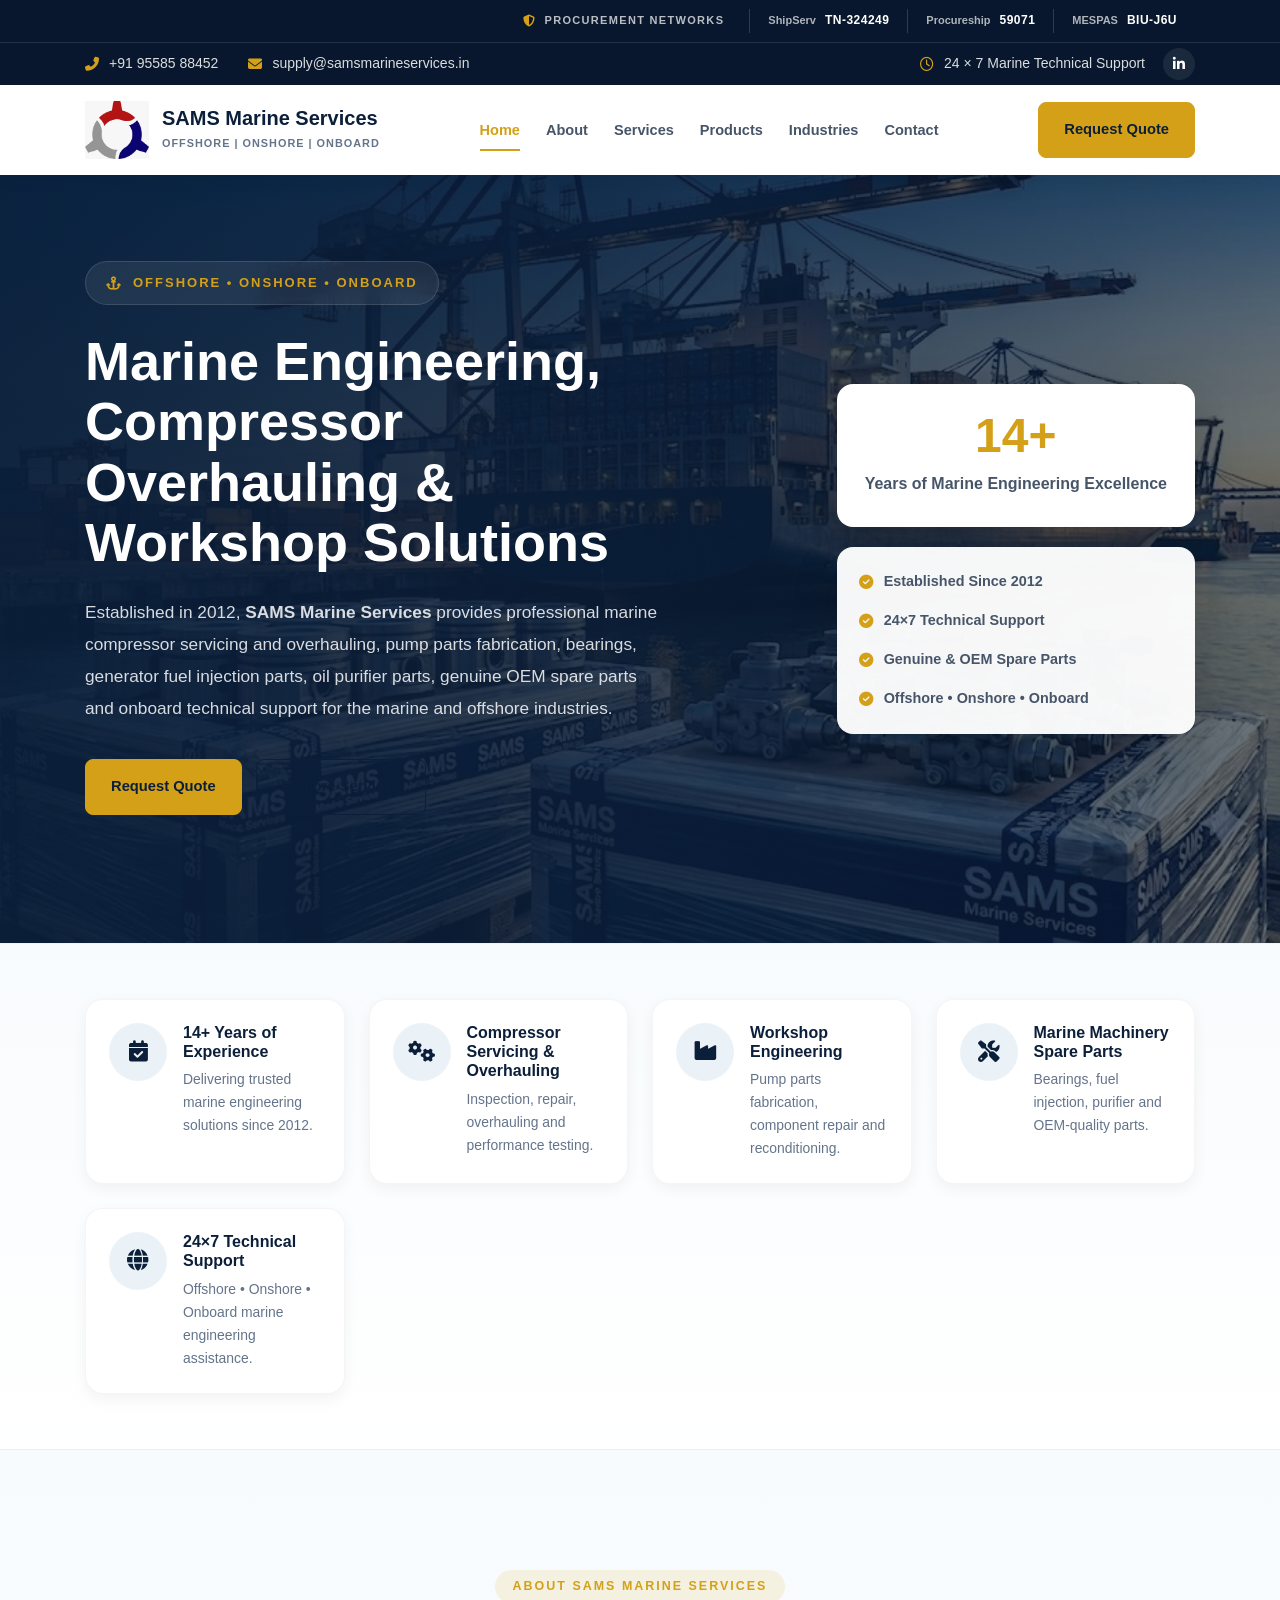
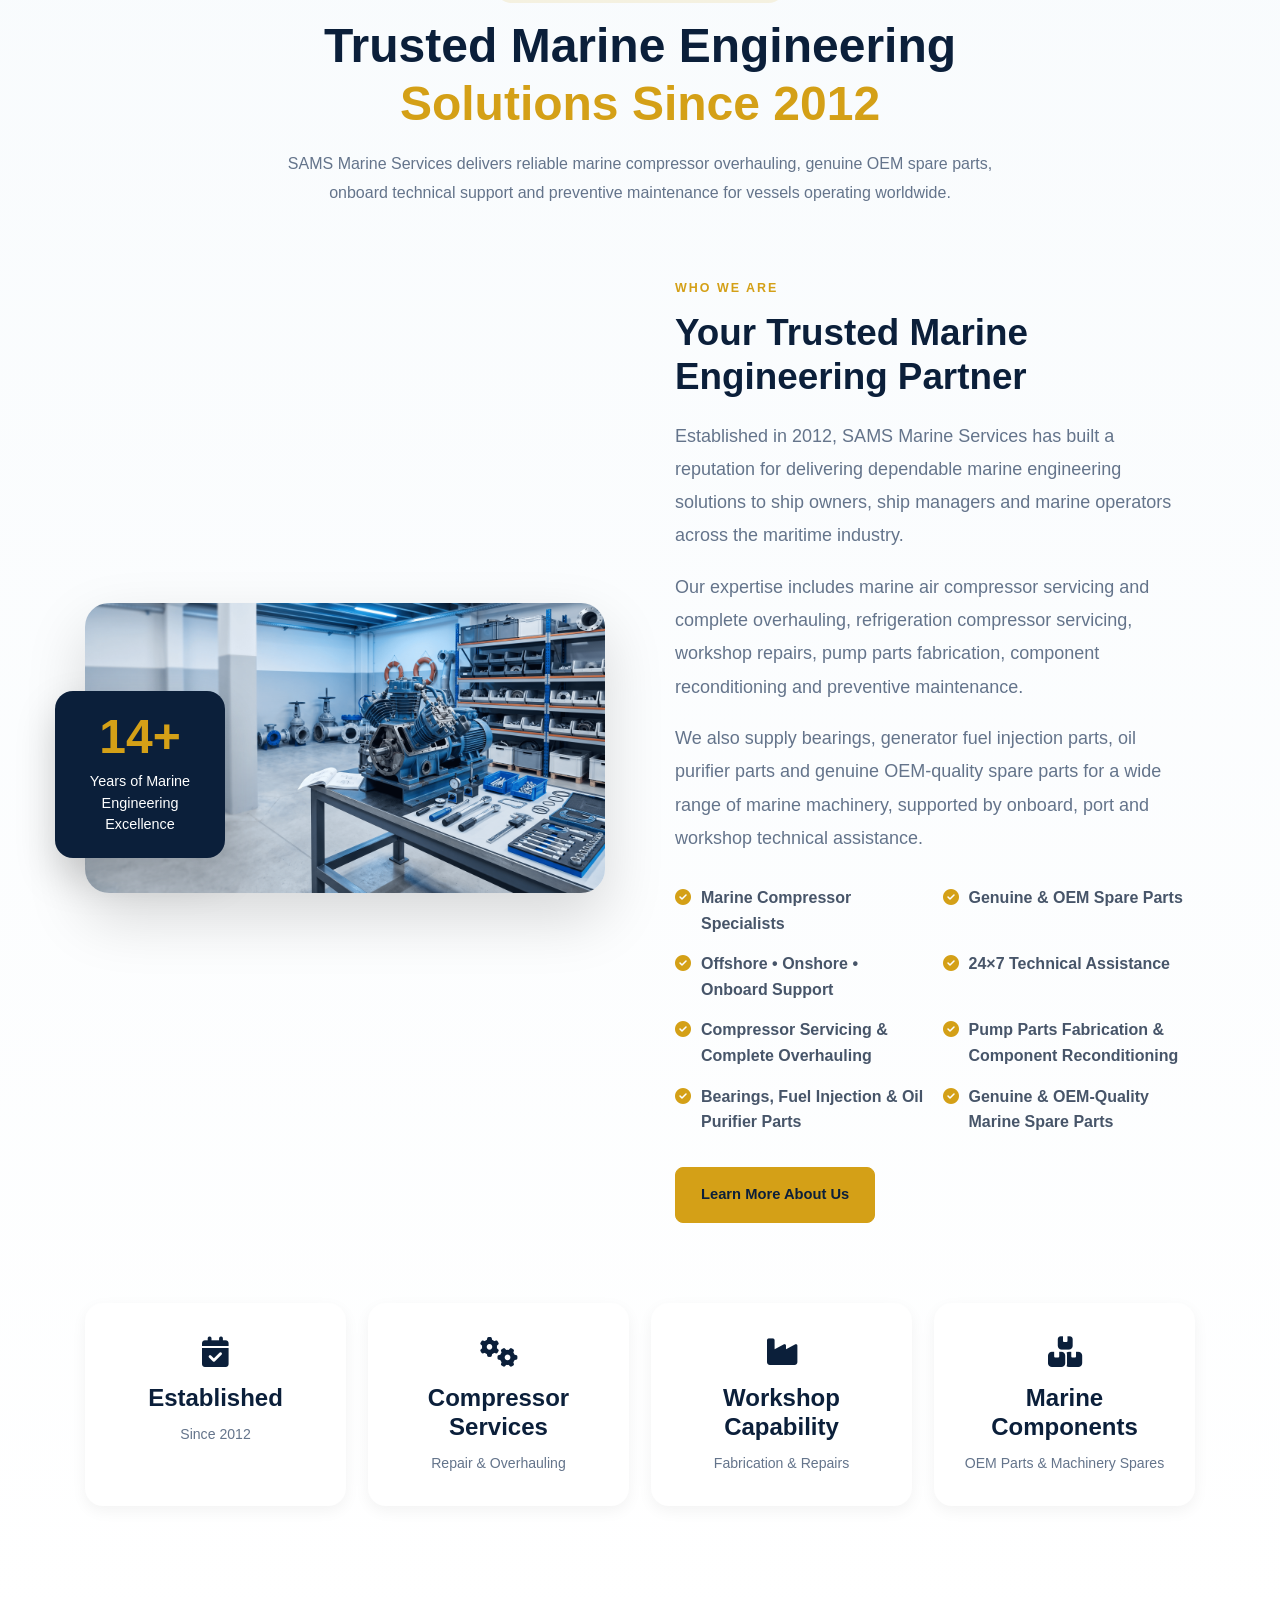
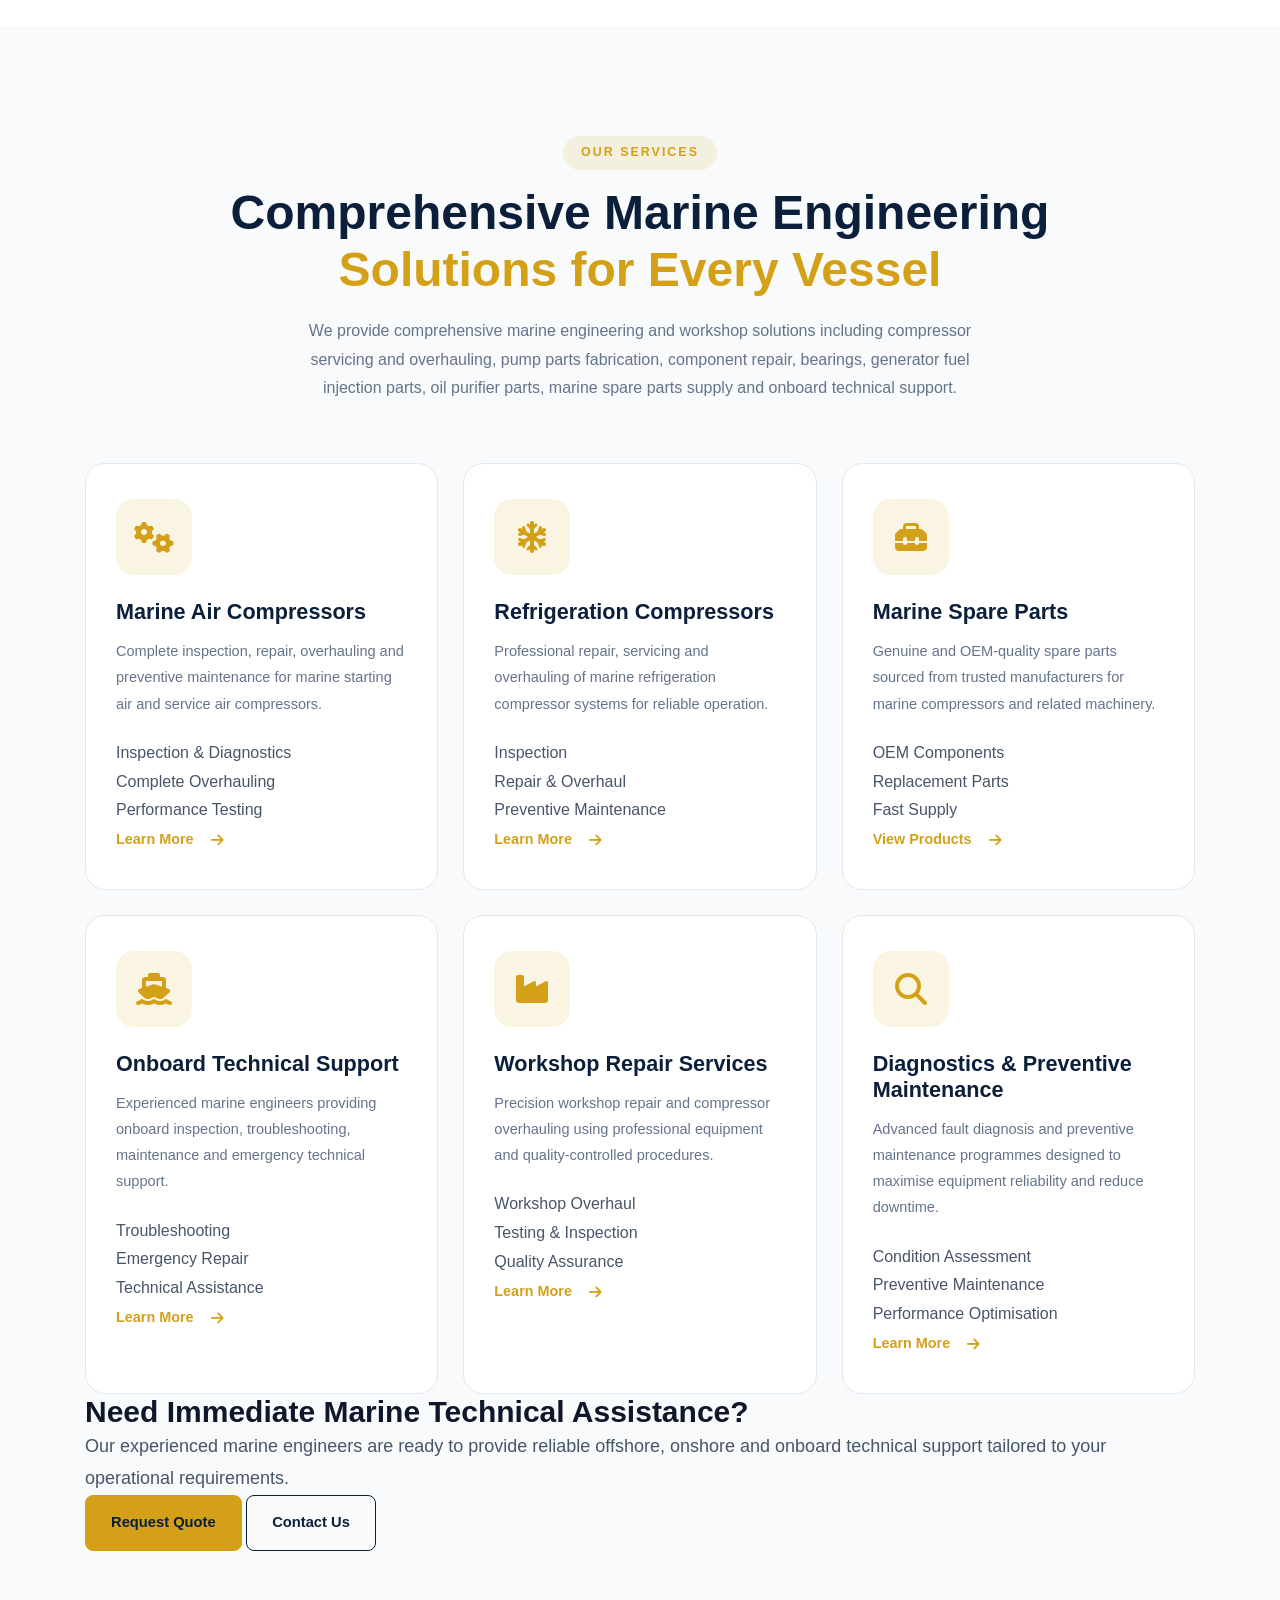
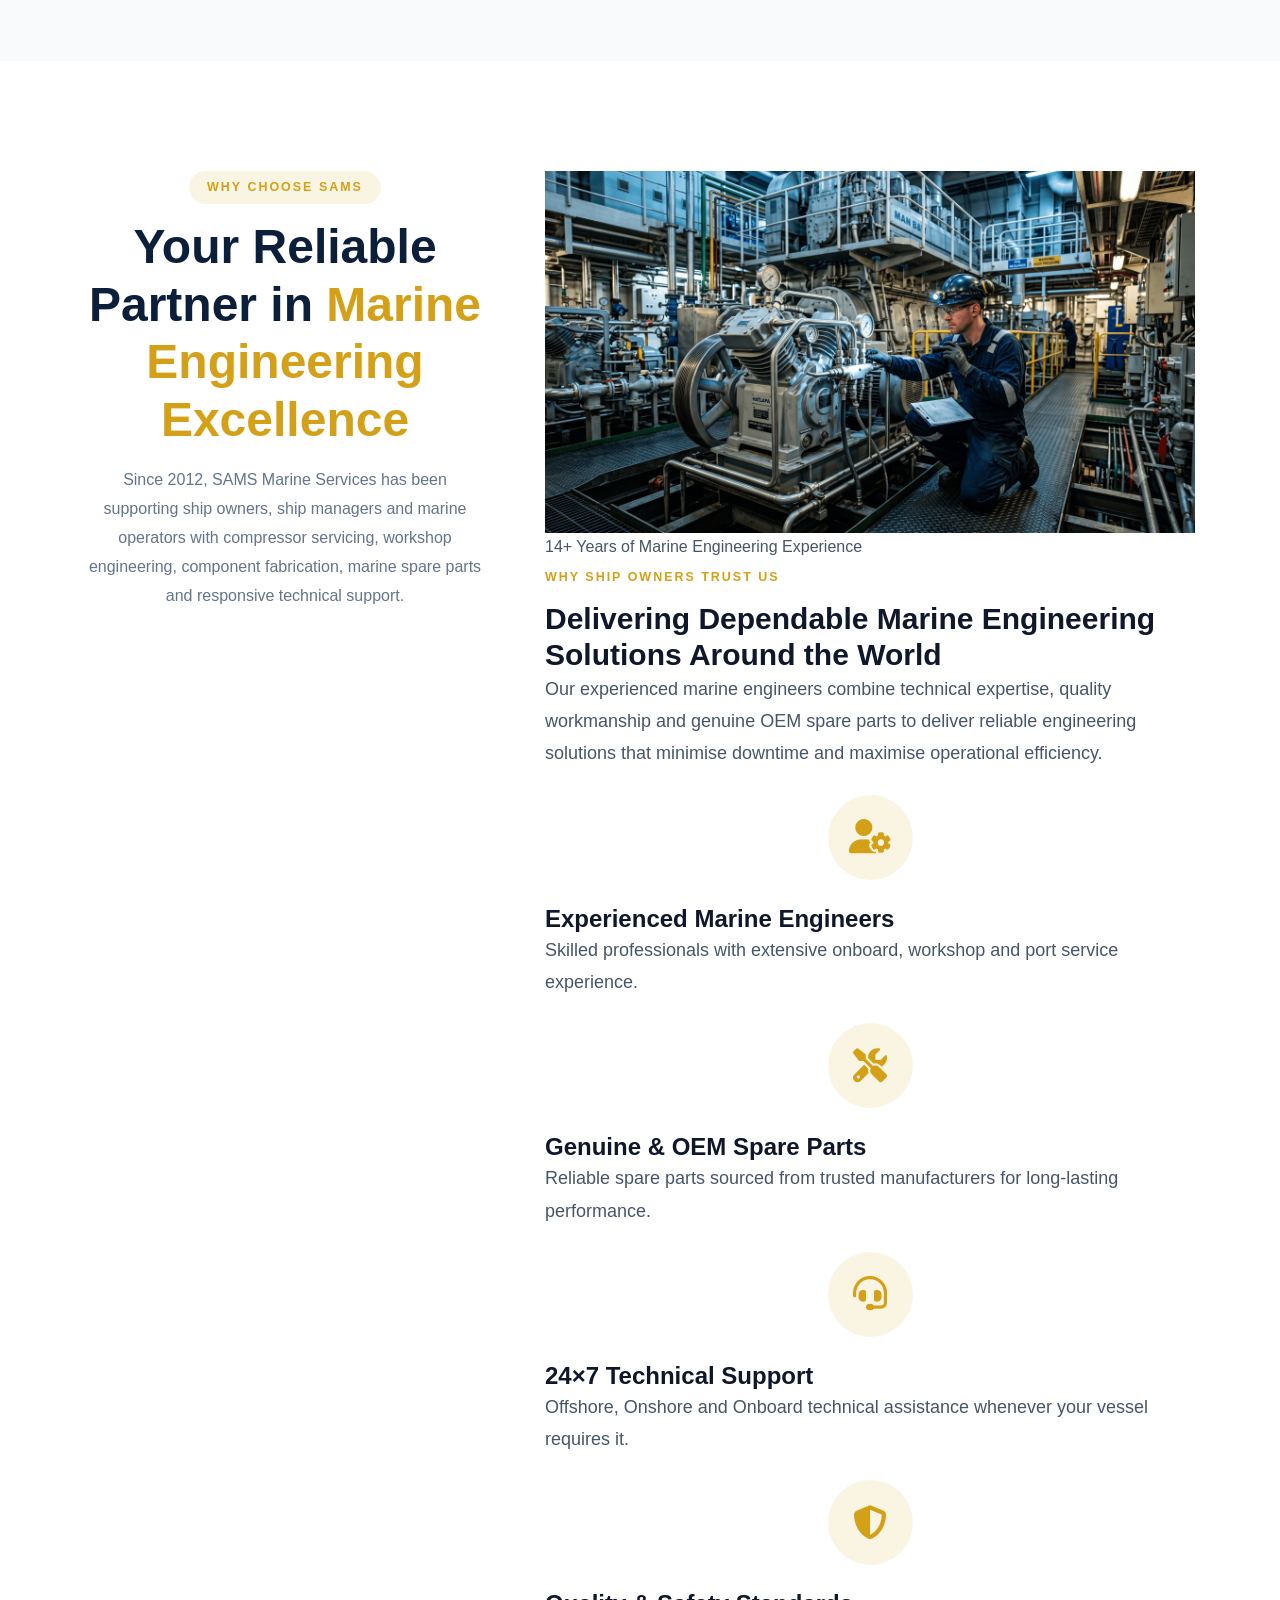
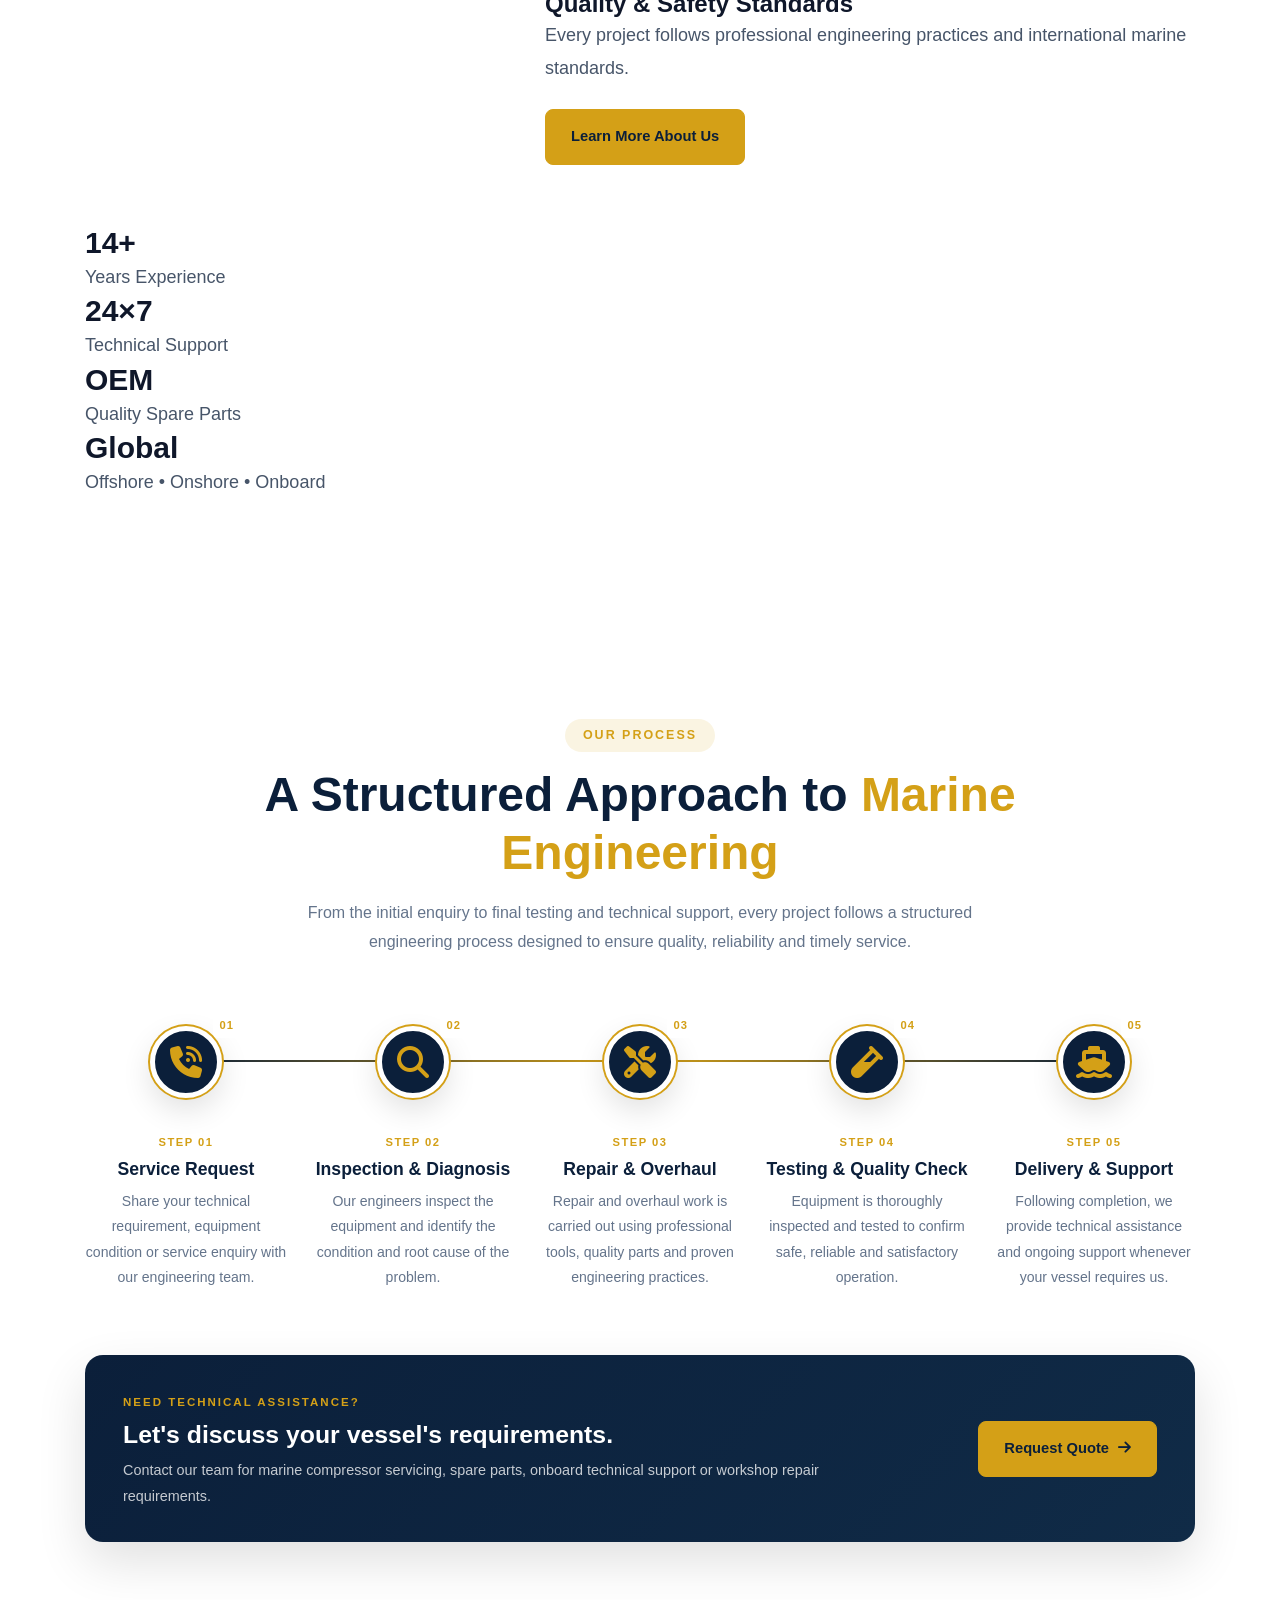
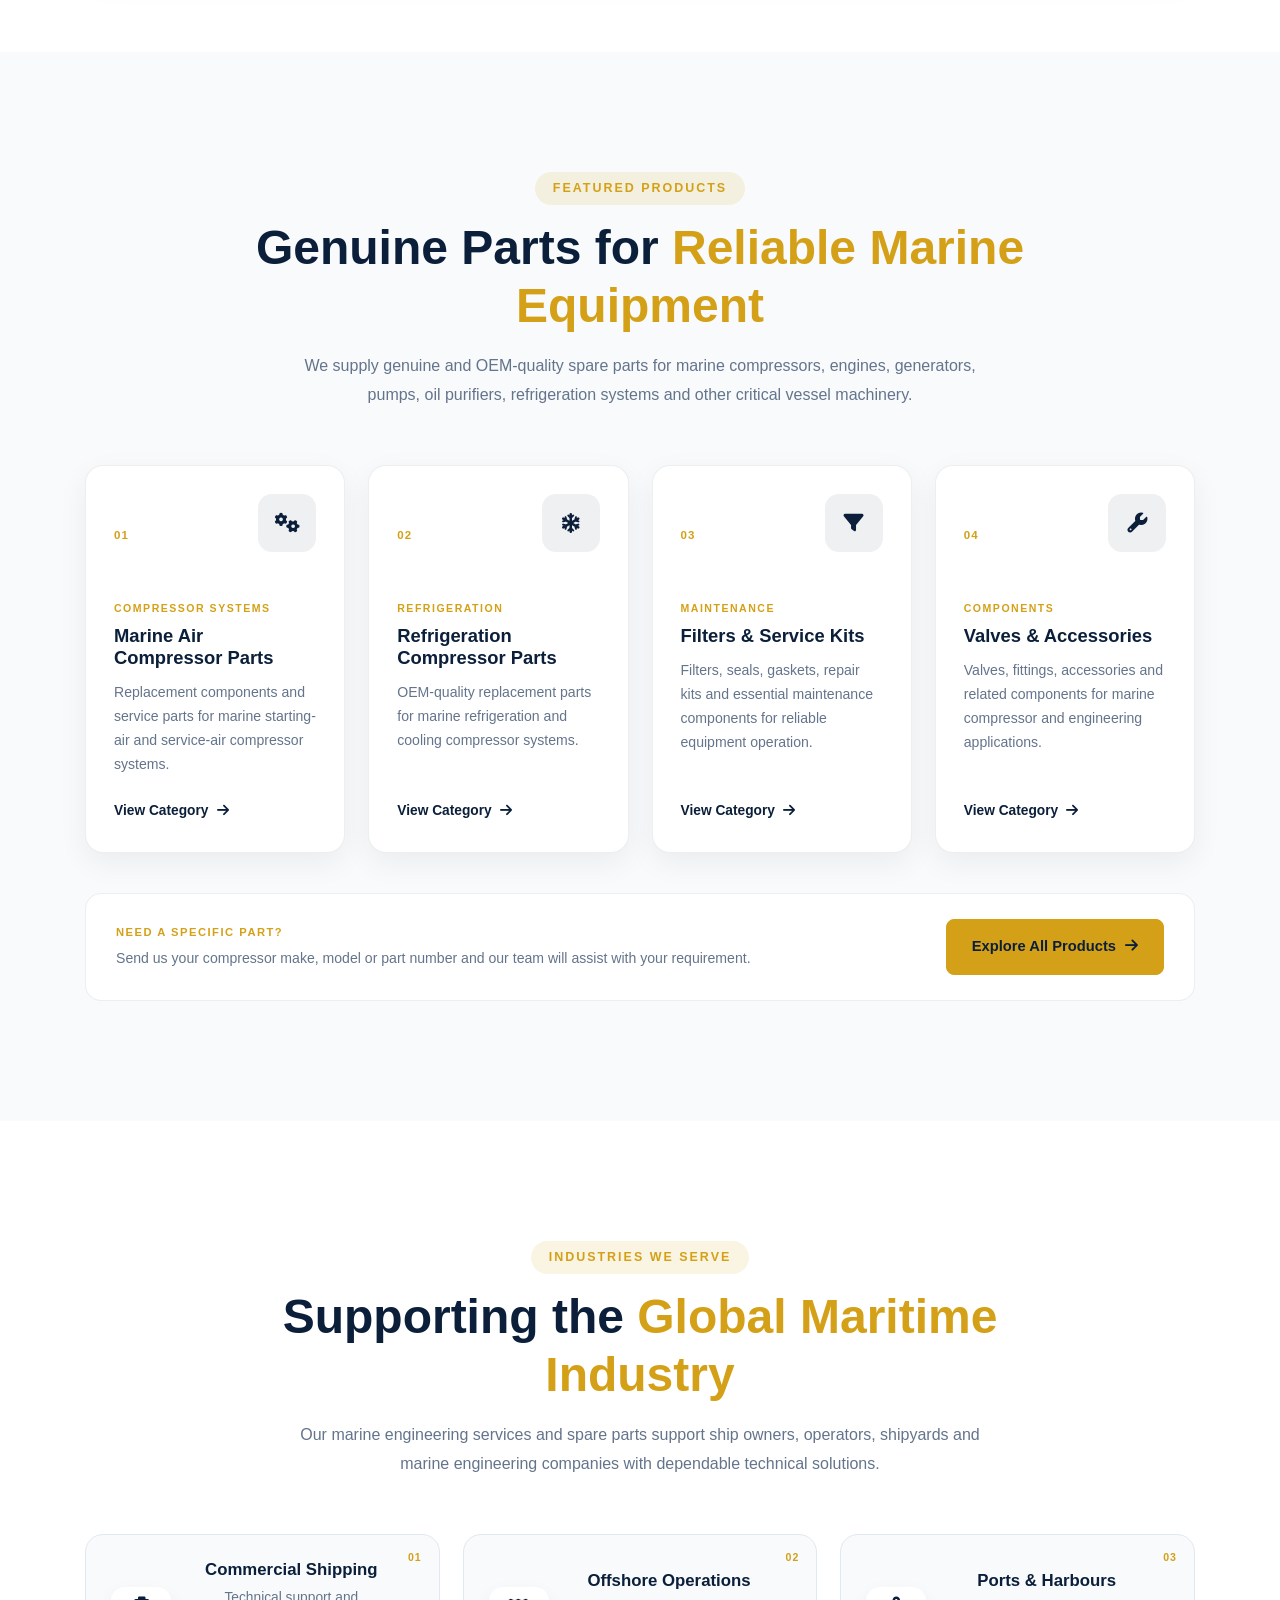
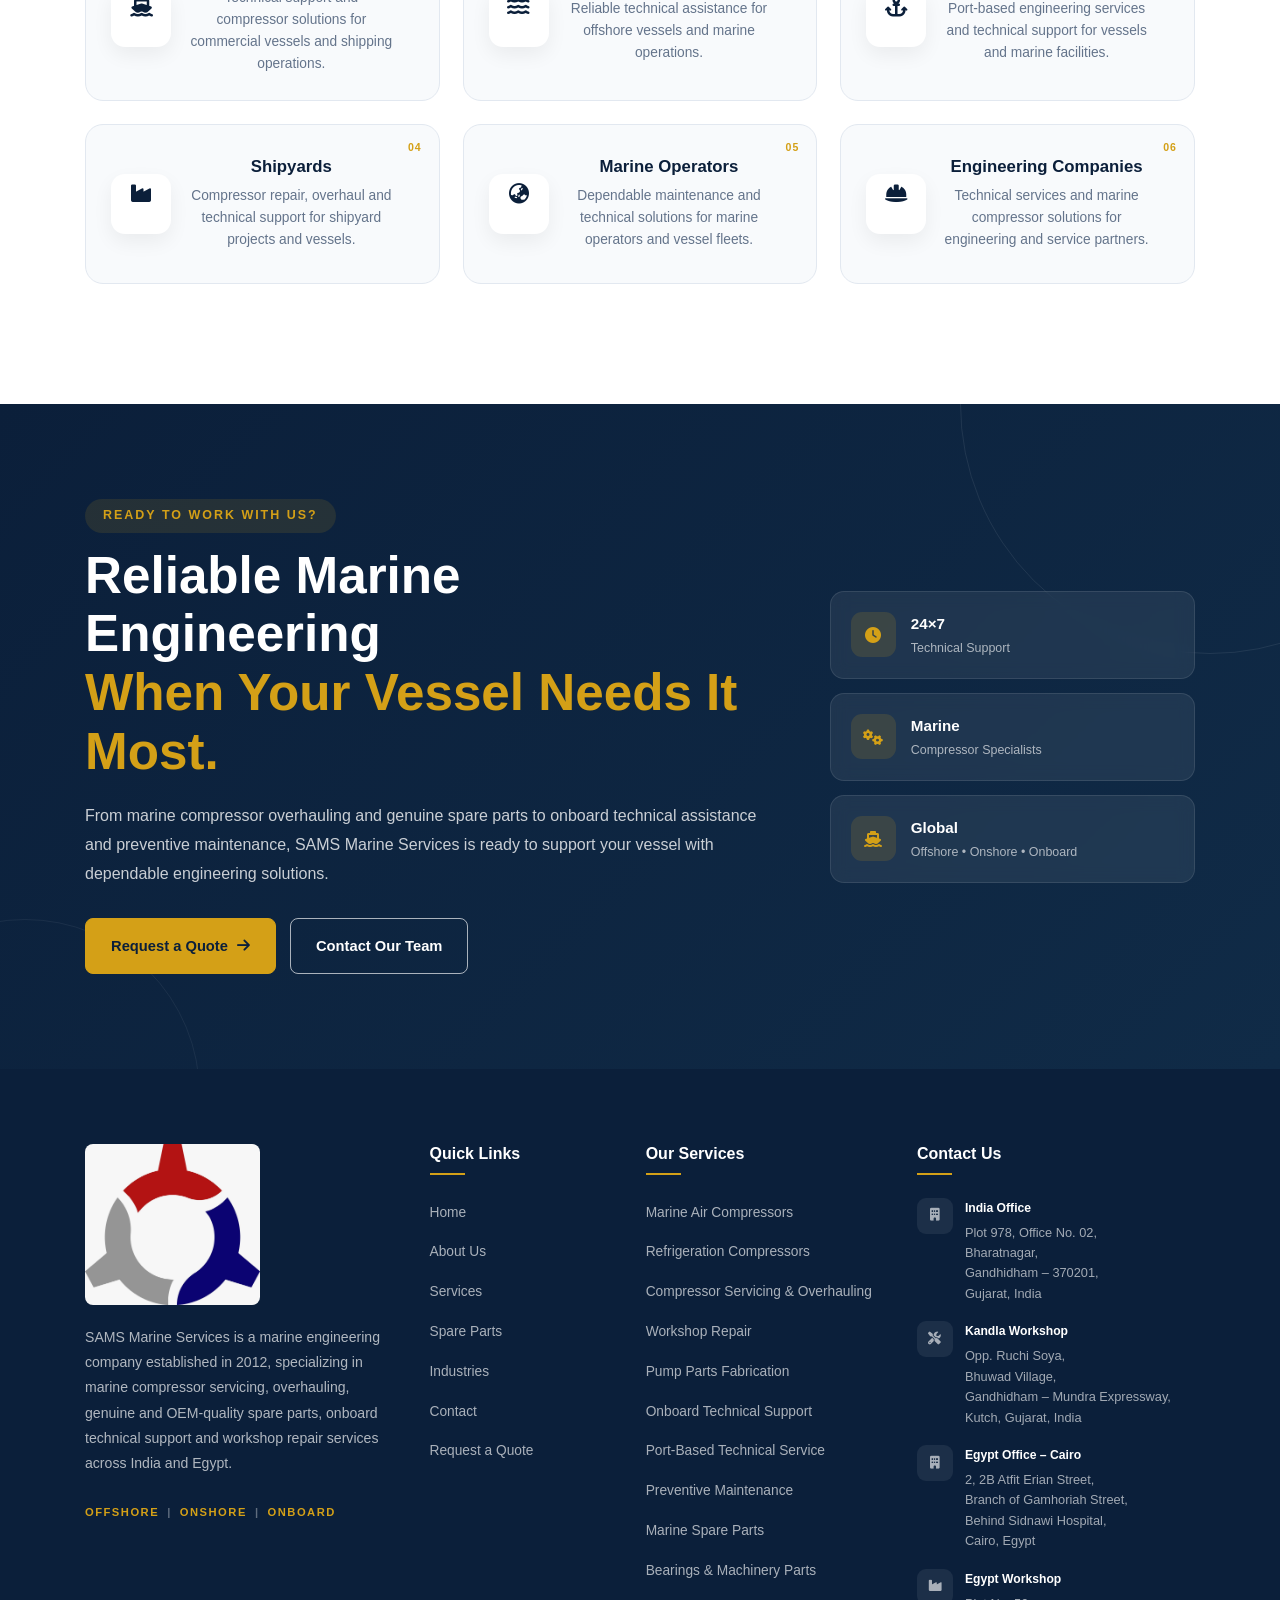
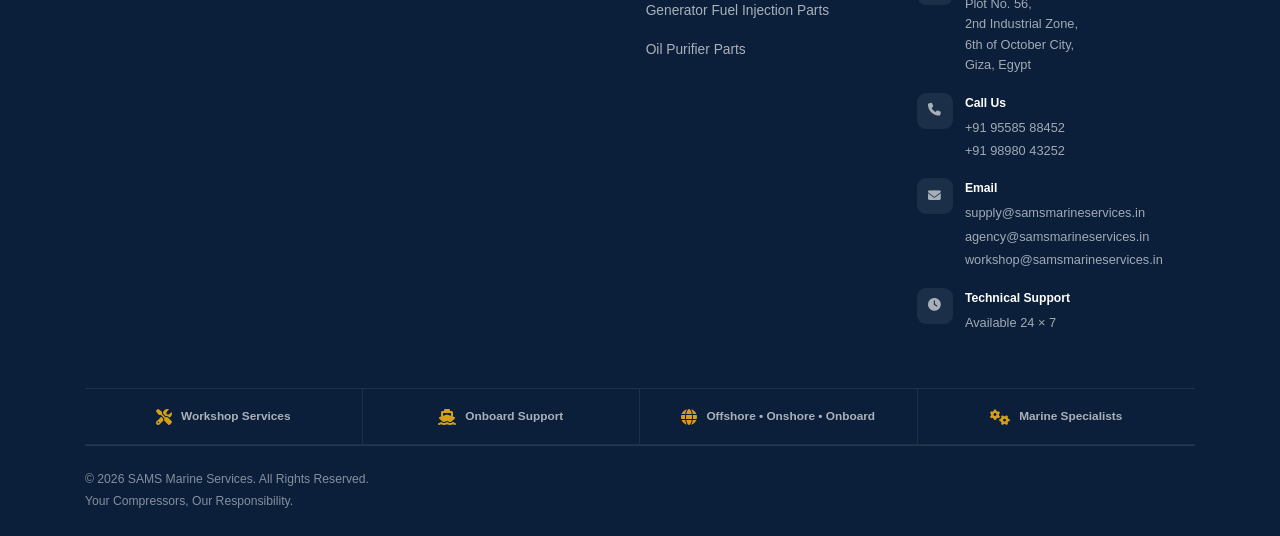
<file: index.html>
<!doctype html>
<html lang="en">

<head>
    <!-- Meta -->
    <meta charset="UTF-8" />
    <meta name="viewport" content="width=device-width, initial-scale=1.0" />
    <meta name="robots" content="index,follow" />
    <meta name="author" content="SAMS Marine Services" />

    <!-- Title -->
    <title>
        SAMS Marine Services | Marine Compressor Repair, Spare Parts & Technical
        Services
    </title>

    <!-- SEO -->
    <meta name="description"
        content="SAMS Marine Services provides marine compressor overhauling, genuine spare parts, onboard technical support, refrigeration compressor repair, workshop services and marine engineering solutions worldwide." />
    <meta name="theme-color" content="#0B1F3A" />

    <!-- Favicon -->
    <link rel="icon" href="assets/images/logo/LOGO.jpeg" type="image/x-icon" />

    <!-- Google Fonts -->
    <!-- Font Awesome -->
    <link rel="preconnect" href="https://fonts.googleapis.com" />
    <link rel="preconnect" href="https://fonts.gstatic.com" crossorigin />

    <link rel="stylesheet" href="https://cdnjs.cloudflare.com/ajax/libs/font-awesome/6.7.2/css/all.min.css">

    <!-- CSS Files -->
    <link rel="stylesheet" href="assets/css/variables.css" />
    <link rel="stylesheet" href="assets/css/components.css" />
    <link rel="stylesheet" href="assets/css/style.css" />
    <link rel="stylesheet" href="assets/css/animations.css" />
    <link rel="stylesheet" href="assets/css/responsive.css" />

    <link rel="canonical" href="https://www.samsmarineservices.in/" />
</head>

<body>


    <!-- ==================================================
     PROCUREMENT & NETWORK IDENTIFICATION BAR
================================================== -->

    <div class="network-trust-bar">

        <div class="container">

            <div class="network-trust-inner">


                <!-- LABEL -->

                <div class="network-trust-label">

                    <i class="fas fa-shield-halved"></i>

                    <span>
                        PROCUREMENT NETWORKS
                    </span>

                </div>


                <!-- SHIPSERV -->

                <div class="network-id">

                    <span class="network-name">
                        ShipServ
                    </span>

                    <span class="network-value">
                        TN-324249
                    </span>

                </div>


                <!-- PROCURESHIP -->

                <div class="network-id">

                    <span class="network-name">
                        Procureship
                    </span>

                    <span class="network-value">
                        59071
                    </span>

                </div>


                <!-- MESPAS -->

                <div class="network-id">

                    <span class="network-name">
                        MESPAS
                    </span>

                    <span class="network-value">
                        BIU-J6U
                    </span>

                </div>


            </div>

        </div>

    </div>

    <!-- ==========================================
                    PRELOADER
    =========================================== -->

    <div class="preloader">
        <div class="loader"></div>
    </div>

    <!-- ==========================================
                    BACK TO TOP
    =========================================== -->

    <a href="#" class="back-to-top" id="backToTop">
        <i class="fas fa-arrow-up"></i>
    </a>

    <!-- =========================
     TOP BAR START
========================== -->
    <div class="top-bar">
        <div class="container">
            <!-- Left -->
            <div class="topbar-left">
                <div class="topbar-item">
                    <i class="fas fa-phone-alt"></i>
                    <a href="tel:+919558588452">+91 95585 88452</a>
                </div>

                <div class="topbar-item">
                    <i class="fas fa-envelope"></i>
                    <a href="mailto:supply@samsmarineservices.in">
                        supply@samsmarineservices.in
                    </a>
                </div>
            </div>

            <!-- Right -->
            <div class="topbar-right">
                <div class="topbar-item">
                    <i class="far fa-clock"></i>
                    <span>24 × 7 Marine Technical Support</span>
                </div>

                <div class="topbar-social">
                    <a href="#" aria-label="LinkedIn">
                        <i class="fab fa-linkedin-in"></i>
                    </a>
                    <!-- 
                        <a href="#" aria-label="Facebook">
                            <i class="fab fa-facebook-f"></i>
                        </a> -->
                </div>
            </div>
        </div>
    </div>
    <!-- =========================
     TOP BAR END
========================== -->
    <!-- ==================================================
     HEADER START
================================================== -->
    <header class="site-header">

        <nav class="navbar" aria-label="Primary Navigation">

            <div class="container">

                <!-- =========================
                 BRAND
            ========================== -->
                <div class="brand">

                    <a href="index.html" class="logo">

                        <img src="assets/images/logo/LOGO.jpeg" alt="SAMS Marine Services Logo">

                    </a>

                    <div class="brand-info">

                        <h1 class="company-name">
                            SAMS Marine Services
                        </h1>

                        <span class="company-tagline">
                            OFFSHORE | ONSHORE | ONBOARD
                        </span>

                    </div>

                </div>

                <!-- =========================
                 NAVIGATION
            ========================== -->
                <ul class="nav-menu">

                    <li class="nav-item">
                        <a href="index.html" class="nav-link active">
                            Home
                        </a>
                    </li>

                    <li class="nav-item">
                        <a href="about.html" class="nav-link">
                            About
                        </a>
                    </li>

                    <li class="nav-item">
                        <a href="services.html" class="nav-link">
                            Services
                        </a>
                    </li>

                    <li class="nav-item">
                        <a href="products.html" class="nav-link">
                            Products
                        </a>
                    </li>

                    <li class="nav-item">
                        <a href="industries.html" class="nav-link">
                            Industries
                        </a>
                    </li>

                    <li class="nav-item">
                        <a href="contact.html" class="nav-link">
                            Contact
                        </a>
                    </li>

                </ul>

                <!-- =========================
                 RIGHT SIDE
            ========================== -->
                <div class="nav-actions">

                    <a href="request-quote.html" class="btn btn-primary">

                        Request Quote

                    </a>
                    <button class="mobile-toggle" id="mobileToggle" aria-label="Toggle Navigation">
                        <span></span>
                        <span></span>
                        <span></span>
                    </button>
                </div>

            </div>

        </nav>

    </header>
    <!-- ==================================================
     HEADER END
================================================== -->

    <!-- ==================================================
     HERO SECTION START
================================================== -->
    <section class="hero" id="home">

        <!-- Hero Background Overlay -->
        <div class="hero-overlay"></div>

        <div class="container">

            <div class="hero-wrapper">

                <!-- =========================
                 HERO CONTENT
            ========================== -->
                <div class="hero-content">

                    <span class="hero-tag">
                        <i class="fas fa-anchor"></i>
                        OFFSHORE • ONSHORE • ONBOARD
                    </span>

                    <h1 class="hero-title">
                        Marine Engineering, Compressor Overhauling
                        & Workshop Solutions
                    </h1>

                    <p class="hero-description">

                        Established in 2012, <strong>SAMS Marine Services</strong>
                        provides professional marine compressor servicing and
                        overhauling, pump parts fabrication, bearings, generator
                        fuel injection parts, oil purifier parts, genuine OEM
                        spare parts and onboard technical support for the marine
                        and offshore industries.

                    </p>

                    <!-- Hero Buttons -->
                    <div class="hero-buttons">

                        <a href="request-quote.html" class="btn btn-primary">

                            Request Quote

                        </a>

                        <a href="#services" class="btn btn-outline">

                            Explore Services

                        </a>

                    </div>

                </div>

                <!-- =========================
                 HERO RIGHT
            ========================== -->
                <div class="hero-right">

                    <div class="experience-card">

                        <span class="experience-number">

                            14+

                        </span>

                        <span class="experience-title">

                            Years of Marine Engineering Excellence

                        </span>

                    </div>

                    <div class="hero-highlights">

                        <div class="highlight-item">

                            <i class="fas fa-check-circle"></i>

                            <span>Established Since 2012</span>

                        </div>

                        <div class="highlight-item">

                            <i class="fas fa-check-circle"></i>

                            <span>24×7 Technical Support</span>

                        </div>

                        <div class="highlight-item">

                            <i class="fas fa-check-circle"></i>

                            <span>Genuine & OEM Spare Parts</span>

                        </div>

                        <div class="highlight-item">

                            <i class="fas fa-check-circle"></i>

                            <span>Offshore • Onshore • Onboard</span>

                        </div>

                    </div>

                </div>

            </div>

        </div>

    </section>
    <!-- ==================================================
     HERO SECTION END
================================================== -->



    <!-- ==================================================
     TRUST STRIP START
================================================== -->
    <section class="trust-strip">

        <div class="container">

            <div class="trust-grid">

                <!-- Experience -->
                <div class="trust-item">

                    <div class="trust-icon">
                        <i class="fas fa-calendar-check"></i>
                    </div>

                    <div class="trust-content">

                        <h4>14+ Years of Experience</h4>

                        <p>
                            Delivering trusted marine engineering solutions since 2012.
                        </p>

                    </div>

                </div>


                <!-- Compressor -->
                <div class="trust-item">

                    <div class="trust-icon">
                        <i class="fas fa-cogs"></i>
                    </div>

                    <div class="trust-content">

                        <h4>Compressor Servicing & Overhauling</h4>

                        <p>
                            Inspection, repair, overhauling and performance testing.
                        </p>

                    </div>

                </div>


                <!-- Workshop -->
                <div class="trust-item">

                    <div class="trust-icon">
                        <i class="fas fa-industry"></i>
                    </div>

                    <div class="trust-content">

                        <h4>Workshop Engineering</h4>

                        <p>
                            Pump parts fabrication, component repair and reconditioning.
                        </p>

                    </div>

                </div>


                <!-- Parts -->
                <div class="trust-item">

                    <div class="trust-icon">
                        <i class="fas fa-tools"></i>
                    </div>

                    <div class="trust-content">

                        <h4>Marine Machinery Spare Parts</h4>

                        <p>
                            Bearings, fuel injection, purifier and OEM-quality parts.
                        </p>

                    </div>

                </div>
                <!-- Support -->
                <div class="trust-item">

                    <div class="trust-icon">
                        <i class="fas fa-globe"></i>
                    </div>

                    <div class="trust-content">

                        <h4>24×7 Technical Support</h4>

                        <p>
                            Offshore • Onshore • Onboard marine engineering assistance.
                        </p>

                    </div>

                </div>

            </div>

        </div>

    </section>
    <!-- ==================================================
     TRUST STRIP END
================================================== -->


    <!-- ==================================================
     ABOUT US SECTION START
================================================== -->
    <section class="about section-padding" id="about">

        <div class="container">

            <!-- ==========================
             SECTION HEADER
        =========================== -->

            <div class="section-header">

                <span class="section-tag">
                    ABOUT SAMS MARINE SERVICES
                </span>

                <h2>
                    Trusted Marine Engineering
                    <span>Solutions Since 2012</span>
                </h2>

                <p>

                    SAMS Marine Services delivers reliable marine compressor
                    overhauling, genuine OEM spare parts, onboard technical
                    support and preventive maintenance for vessels operating
                    worldwide.

                </p>

            </div>

            <!-- ==========================
             ABOUT CONTENT
        =========================== -->

            <div class="about-wrapper">

                <!-- LEFT SIDE -->

                <div class="about-image">

                    <img src="assets/images/about/about-workshop.png" alt="Marine Compressor Workshop">

                    <!-- Experience Badge -->

                    <div class="experience-badge">

                        <span class="experience-number">
                            14+
                        </span>

                        <span class="experience-text">
                            Years of Marine
                            Engineering Excellence
                        </span>

                    </div>

                </div>

                <!-- RIGHT SIDE -->

                <div class="about-content">

                    <span class="content-tag">
                        WHO WE ARE
                    </span>

                    <h3>

                        Your Trusted Marine Engineering Partner

                    </h3>

                    <p>

                        Established in 2012, SAMS Marine Services has built a
                        reputation for delivering dependable marine engineering
                        solutions to ship owners, ship managers and marine
                        operators across the maritime industry.

                    </p>
                    <p>

                        Our expertise includes marine air compressor servicing
                        and complete overhauling, refrigeration compressor
                        servicing, workshop repairs, pump parts fabrication,
                        component reconditioning and preventive maintenance.

                    </p>

                    <p>

                        We also supply bearings, generator fuel injection parts,
                        oil purifier parts and genuine OEM-quality spare parts
                        for a wide range of marine machinery, supported by
                        onboard, port and workshop technical assistance.

                    </p>
                    <!-- Features -->

                    <div class="about-list">

                        <div class="about-item">

                            <i class="fas fa-check-circle"></i>

                            <span>
                                Marine Compressor Specialists
                            </span>

                        </div>

                        <div class="about-item">

                            <i class="fas fa-check-circle"></i>

                            <span>
                                Genuine & OEM Spare Parts
                            </span>

                        </div>

                        <div class="about-item">

                            <i class="fas fa-check-circle"></i>

                            <span>
                                Offshore • Onshore • Onboard Support
                            </span>

                        </div>

                        <div class="about-item">

                            <i class="fas fa-check-circle"></i>

                            <span>
                                24×7 Technical Assistance
                            </span>

                        </div>

                        <div class="about-item">

                            <i class="fas fa-check-circle"></i>

                            <span>
                                Compressor Servicing & Complete Overhauling
                            </span>

                        </div>


                        <div class="about-item">

                            <i class="fas fa-check-circle"></i>

                            <span>
                                Pump Parts Fabrication & Component Reconditioning
                            </span>

                        </div>


                        <div class="about-item">

                            <i class="fas fa-check-circle"></i>

                            <span>
                                Bearings, Fuel Injection & Oil Purifier Parts
                            </span>

                        </div>


                        <div class="about-item">

                            <i class="fas fa-check-circle"></i>

                            <span>
                                Genuine & OEM-Quality Marine Spare Parts
                            </span>

                        </div>

                    </div>

                    <div class="about-buttons">

                        <a href="about.html" class="btn btn-primary">

                            Learn More About Us

                        </a>

                    </div>

                </div>

            </div>

            <!-- ==========================
             CORE STRENGTHS
        =========================== -->

            <div class="about-features">

                <div class="feature-card">

                    <i class="fas fa-calendar-check"></i>

                    <h4>Established</h4>

                    <p>Since 2012</p>

                </div>


                <div class="feature-card">

                    <i class="fas fa-cogs"></i>

                    <h4>Compressor Services</h4>

                    <p>Repair & Overhauling</p>

                </div>


                <div class="feature-card">

                    <i class="fas fa-industry"></i>

                    <h4>Workshop Capability</h4>

                    <p>Fabrication & Repairs</p>

                </div>


                <div class="feature-card">

                    <i class="fas fa-boxes"></i>

                    <h4>Marine Components</h4>

                    <p>OEM Parts & Machinery Spares</p>

                </div>

            </div>
        </div>

    </section>

    <!-- ==================================================
     ABOUT US SECTION END
================================================== -->

    <!-- ==================================================
     SERVICES SECTION START
================================================== -->
    <section class="services section-padding" id="services">

        <div class="container">

            <!-- ==========================
             SECTION HEADER
        =========================== -->

            <div class="section-header">

                <span class="section-tag">
                    OUR SERVICES
                </span>

                <h2>
                    Comprehensive Marine Engineering
                    <span>Solutions for Every Vessel</span>
                </h2>
                <p>

                    We provide comprehensive marine engineering and workshop
                    solutions including compressor servicing and overhauling,
                    pump parts fabrication, component repair, bearings,
                    generator fuel injection parts, oil purifier parts,
                    marine spare parts supply and onboard technical support.

                </p>

            </div>

            <!-- ==========================
             SERVICES GRID
        =========================== -->

            <div class="services-grid">

                <!-- Service 1 -->

                <article class="service-card">

                    <div class="service-icon">
                        <i class="fas fa-cogs"></i>
                    </div>

                    <h3>Marine Air Compressors</h3>

                    <p>

                        Complete inspection, repair, overhauling and preventive
                        maintenance for marine starting air and service air compressors.

                    </p>

                    <ul class="service-list">

                        <li>Inspection & Diagnostics</li>

                        <li>Complete Overhauling</li>

                        <li>Performance Testing</li>

                    </ul>

                    <a href="services.html" class="service-link">

                        Learn More

                        <i class="fas fa-arrow-right"></i>

                    </a>

                </article>

                <!-- Service 2 -->

                <article class="service-card">

                    <div class="service-icon">
                        <i class="fas fa-snowflake"></i>
                    </div>

                    <h3>Refrigeration Compressors</h3>

                    <p>

                        Professional repair, servicing and overhauling of marine
                        refrigeration compressor systems for reliable operation.

                    </p>

                    <ul class="service-list">

                        <li>Inspection</li>

                        <li>Repair & Overhaul</li>

                        <li>Preventive Maintenance</li>

                    </ul>

                    <a href="services.html" class="service-link">

                        Learn More

                        <i class="fas fa-arrow-right"></i>

                    </a>

                </article>

                <!-- Service 3 -->

                <article class="service-card">

                    <div class="service-icon">
                        <i class="fas fa-toolbox"></i>
                    </div>

                    <h3>Marine Spare Parts</h3>

                    <p>

                        Genuine and OEM-quality spare parts sourced from trusted
                        manufacturers for marine compressors and related machinery.

                    </p>

                    <ul class="service-list">

                        <li>OEM Components</li>

                        <li>Replacement Parts</li>

                        <li>Fast Supply</li>

                    </ul>

                    <a href="products.html" class="service-link">

                        View Products

                        <i class="fas fa-arrow-right"></i>

                    </a>

                </article>

                <!-- Service 4 -->

                <article class="service-card">

                    <div class="service-icon">
                        <i class="fas fa-ship"></i>
                    </div>

                    <h3>Onboard Technical Support</h3>

                    <p>

                        Experienced marine engineers providing onboard inspection,
                        troubleshooting, maintenance and emergency technical support.

                    </p>

                    <ul class="service-list">

                        <li>Troubleshooting</li>

                        <li>Emergency Repair</li>

                        <li>Technical Assistance</li>

                    </ul>

                    <a href="services.html" class="service-link">

                        Learn More

                        <i class="fas fa-arrow-right"></i>

                    </a>

                </article>

                <!-- Service 5 -->

                <article class="service-card">

                    <div class="service-icon">
                        <i class="fas fa-industry"></i>
                    </div>

                    <h3>Workshop Repair Services</h3>

                    <p>

                        Precision workshop repair and compressor overhauling using
                        professional equipment and quality-controlled procedures.

                    </p>

                    <ul class="service-list">

                        <li>Workshop Overhaul</li>

                        <li>Testing & Inspection</li>

                        <li>Quality Assurance</li>

                    </ul>

                    <a href="services.html" class="service-link">

                        Learn More

                        <i class="fas fa-arrow-right"></i>

                    </a>

                </article>

                <!-- Service 6 -->

                <article class="service-card">

                    <div class="service-icon">
                        <i class="fas fa-search"></i>
                    </div>

                    <h3>Diagnostics & Preventive Maintenance</h3>

                    <p>

                        Advanced fault diagnosis and preventive maintenance programmes
                        designed to maximise equipment reliability and reduce downtime.

                    </p>

                    <ul class="service-list">

                        <li>Condition Assessment</li>

                        <li>Preventive Maintenance</li>

                        <li>Performance Optimisation</li>

                    </ul>

                    <a href="services.html" class="service-link">

                        Learn More

                        <i class="fas fa-arrow-right"></i>

                    </a>

                </article>

            </div>

            <!-- ==========================
             SERVICE CTA
        =========================== -->

            <div class="services-cta">

                <h3>
                    Need Immediate Marine Technical Assistance?
                </h3>

                <p>

                    Our experienced marine engineers are ready to provide reliable
                    offshore, onshore and onboard technical support tailored to your
                    operational requirements.

                </p>

                <div class="services-cta-buttons">

                    <a href="request-quote.html" class="btn btn-primary">

                        Request Quote

                    </a>

                    <a href="contact.html" class="btn btn-outline">

                        Contact Us

                    </a>

                </div>

            </div>

        </div>

    </section>
    <!-- ==================================================
     SERVICES SECTION END
================================================== -->
    <!-- ==================================================
     WHY CHOOSE SAMS START
================================================== -->

    <section class="why-choose section-padding" id="why">

        <div class="container">

            <!--==================================
                SECTION HEADER
        ===================================-->

            <div class="section-header">

                <span class="section-tag">
                    WHY CHOOSE SAMS
                </span>

                <h2>
                    Your Reliable Partner in
                    <span>Marine Engineering Excellence</span>
                </h2>
                <p>

                    Since 2012, SAMS Marine Services has been supporting
                    ship owners, ship managers and marine operators with
                    compressor servicing, workshop engineering, component
                    fabrication, marine spare parts and responsive technical
                    support.

                </p>

            </div>

            <!--==================================
                MAIN CONTENT
        ===================================-->

            <div class="why-wrapper">

                <!-- LEFT COLUMN -->

                <div class="why-image">

                    <img src="assets/images/why-choose/why-choose.png" alt="Marine Engineer Inspecting Compressor">

                    <!-- Experience Badge -->

                    <div class="why-badge">

                        <span class="badge-number">
                            14+
                        </span>

                        <span class="badge-text">
                            Years of Marine Engineering Experience
                        </span>

                    </div>

                </div>

                <!-- RIGHT COLUMN -->

                <div class="why-content">

                    <span class="content-tag">

                        WHY SHIP OWNERS TRUST US

                    </span>

                    <h3>

                        Delivering Dependable Marine Engineering
                        Solutions Around the World

                    </h3>

                    <p>

                        Our experienced marine engineers combine technical expertise,
                        quality workmanship and genuine OEM spare parts to deliver
                        reliable engineering solutions that minimise downtime and
                        maximise operational efficiency.

                    </p>

                    <!-- FEATURES -->

                    <div class="why-features">

                        <!-- Item -->

                        <div class="why-item">

                            <div class="why-icon">

                                <i class="fas fa-user-cog"></i>

                            </div>

                            <div class="why-info">

                                <h4>
                                    Experienced Marine Engineers
                                </h4>

                                <p>

                                    Skilled professionals with extensive onboard,
                                    workshop and port service experience.

                                </p>

                            </div>

                        </div>

                        <!-- Item -->

                        <div class="why-item">

                            <div class="why-icon">

                                <i class="fas fa-tools"></i>

                            </div>

                            <div class="why-info">

                                <h4>
                                    Genuine & OEM Spare Parts
                                </h4>

                                <p>

                                    Reliable spare parts sourced from trusted
                                    manufacturers for long-lasting performance.

                                </p>

                            </div>

                        </div>

                        <!-- Item -->

                        <div class="why-item">

                            <div class="why-icon">

                                <i class="fas fa-headset"></i>

                            </div>

                            <div class="why-info">

                                <h4>
                                    24×7 Technical Support
                                </h4>

                                <p>

                                    Offshore, Onshore and Onboard technical
                                    assistance whenever your vessel requires it.

                                </p>

                            </div>

                        </div>

                        <!-- Item -->

                        <div class="why-item">

                            <div class="why-icon">

                                <i class="fas fa-shield-alt"></i>

                            </div>

                            <div class="why-info">

                                <h4>
                                    Quality & Safety Standards
                                </h4>

                                <p>

                                    Every project follows professional engineering
                                    practices and international marine standards.

                                </p>

                            </div>

                        </div>

                    </div>

                    <!-- BUTTON -->

                    <div class="why-buttons">

                        <a href="about.html" class="btn btn-primary">

                            Learn More About Us

                        </a>

                    </div>

                </div>

            </div>

            <!--==================================
                COMPANY STRENGTHS
        ===================================-->

            <div class="why-stats">

                <div class="why-stat">

                    <h3>14+</h3>

                    <p>
                        Years Experience
                    </p>

                </div>

                <div class="why-stat">

                    <h3>24×7</h3>

                    <p>
                        Technical Support
                    </p>

                </div>

                <div class="why-stat">

                    <h3>OEM</h3>

                    <p>
                        Quality Spare Parts
                    </p>

                </div>

                <div class="why-stat">

                    <h3>Global</h3>

                    <p>
                        Offshore • Onshore • Onboard
                    </p>

                </div>

            </div>

        </div>

    </section>

    <!-- ==================================================
     WHY CHOOSE SAMS END
================================================== -->

    <!-- ==================================================
     ENGINEERING PROCESS START
================================================== -->

    <section class="process section-padding" id="process">

        <div class="container">

            <!-- ==========================
             SECTION HEADER
        =========================== -->

            <div class="section-header">

                <span class="section-tag">
                    OUR PROCESS
                </span>

                <h2>
                    A Structured Approach to
                    <span>Marine Engineering</span>
                </h2>

                <p>
                    From the initial enquiry to final testing and technical
                    support, every project follows a structured engineering
                    process designed to ensure quality, reliability and timely
                    service.
                </p>

            </div>


            <!-- ==========================
             PROCESS TIMELINE
        =========================== -->

            <div class="process-timeline">


                <!-- STEP 01 -->

                <article class="process-step">

                    <div class="process-step-top">

                        <span class="process-number">
                            01
                        </span>

                        <div class="process-icon">

                            <i class="fas fa-phone-volume"></i>

                        </div>

                    </div>

                    <div class="process-content">

                        <span class="process-label">
                            STEP 01
                        </span>

                        <h3>
                            Service Request
                        </h3>

                        <p>
                            Share your technical requirement, equipment
                            condition or service enquiry with our engineering
                            team.
                        </p>

                    </div>

                </article>


                <!-- STEP 02 -->

                <article class="process-step">

                    <div class="process-step-top">

                        <span class="process-number">
                            02
                        </span>

                        <div class="process-icon">

                            <i class="fas fa-search"></i>

                        </div>

                    </div>

                    <div class="process-content">

                        <span class="process-label">
                            STEP 02
                        </span>

                        <h3>
                            Inspection & Diagnosis
                        </h3>

                        <p>
                            Our engineers inspect the equipment and identify
                            the condition and root cause of the problem.
                        </p>

                    </div>

                </article>


                <!-- STEP 03 -->

                <article class="process-step">

                    <div class="process-step-top">

                        <span class="process-number">
                            03
                        </span>

                        <div class="process-icon">

                            <i class="fas fa-tools"></i>

                        </div>

                    </div>

                    <div class="process-content">

                        <span class="process-label">
                            STEP 03
                        </span>

                        <h3>
                            Repair & Overhaul
                        </h3>

                        <p>
                            Repair and overhaul work is carried out using
                            professional tools, quality parts and proven
                            engineering practices.
                        </p>

                    </div>

                </article>


                <!-- STEP 04 -->

                <article class="process-step">

                    <div class="process-step-top">

                        <span class="process-number">
                            04
                        </span>

                        <div class="process-icon">

                            <i class="fas fa-vial"></i>

                        </div>

                    </div>

                    <div class="process-content">

                        <span class="process-label">
                            STEP 04
                        </span>

                        <h3>
                            Testing & Quality Check
                        </h3>

                        <p>
                            Equipment is thoroughly inspected and tested to
                            confirm safe, reliable and satisfactory operation.
                        </p>

                    </div>

                </article>


                <!-- STEP 05 -->

                <article class="process-step">

                    <div class="process-step-top">

                        <span class="process-number">
                            05
                        </span>

                        <div class="process-icon">

                            <i class="fas fa-ship"></i>

                        </div>

                    </div>

                    <div class="process-content">

                        <span class="process-label">
                            STEP 05
                        </span>

                        <h3>
                            Delivery & Support
                        </h3>

                        <p>
                            Following completion, we provide technical
                            assistance and ongoing support whenever your
                            vessel requires us.
                        </p>

                    </div>

                </article>

            </div>


            <!-- ==========================
             PROCESS CTA
        =========================== -->

            <div class="process-cta">

                <div class="process-cta-content">

                    <span class="process-cta-tag">
                        NEED TECHNICAL ASSISTANCE?
                    </span>

                    <h3>
                        Let's discuss your vessel's requirements.
                    </h3>

                    <p>
                        Contact our team for marine compressor servicing,
                        spare parts, onboard technical support or workshop
                        repair requirements.
                    </p>

                </div>

                <div class="process-cta-action">

                    <a href="request-quote.html" class="btn btn-primary">

                        Request Quote

                        <i class="fas fa-arrow-right"></i>

                    </a>

                </div>

            </div>

        </div>

    </section>

    <!-- ==================================================
     ENGINEERING PROCESS END
================================================== -->

    <!-- ==================================================
     FEATURED PRODUCTS START
================================================== -->

    <section class="products section-padding" id="products">

        <div class="container">

            <!-- ==========================
             SECTION HEADER
        =========================== -->

            <div class="section-header">

                <span class="section-tag">
                    FEATURED PRODUCTS
                </span>

                <h2>
                    Genuine Parts for
                    <span>Reliable Marine Equipment</span>
                </h2>
                <p>

                    We supply genuine and OEM-quality spare parts for marine
                    compressors, engines, generators, pumps, oil purifiers,
                    refrigeration systems and other critical vessel machinery.

                </p>

            </div>


            <!-- ==========================
             PRODUCT GRID
        =========================== -->

            <div class="products-grid">


                <!-- PRODUCT 01 -->

                <article class="product-card">

                    <div class="product-card-top">

                        <span class="product-number">
                            01
                        </span>

                        <div class="product-icon">
                            <i class="fas fa-cogs"></i>
                        </div>

                    </div>

                    <div class="product-content">

                        <span class="product-label">
                            COMPRESSOR SYSTEMS
                        </span>

                        <h3>
                            Marine Air Compressor Parts
                        </h3>

                        <p>
                            Replacement components and service parts for
                            marine starting-air and service-air compressor
                            systems.
                        </p>

                        <a href="products.html" class="product-link">

                            View Category

                            <i class="fas fa-arrow-right"></i>

                        </a>

                    </div>

                </article>


                <!-- PRODUCT 02 -->

                <article class="product-card">

                    <div class="product-card-top">

                        <span class="product-number">
                            02
                        </span>

                        <div class="product-icon">
                            <i class="fas fa-snowflake"></i>
                        </div>

                    </div>

                    <div class="product-content">

                        <span class="product-label">
                            REFRIGERATION
                        </span>

                        <h3>
                            Refrigeration Compressor Parts
                        </h3>

                        <p>
                            OEM-quality replacement parts for marine
                            refrigeration and cooling compressor systems.
                        </p>

                        <a href="products.html" class="product-link">

                            View Category

                            <i class="fas fa-arrow-right"></i>

                        </a>

                    </div>

                </article>


                <!-- PRODUCT 03 -->

                <article class="product-card">

                    <div class="product-card-top">

                        <span class="product-number">
                            03
                        </span>

                        <div class="product-icon">
                            <i class="fas fa-filter"></i>
                        </div>

                    </div>

                    <div class="product-content">

                        <span class="product-label">
                            MAINTENANCE
                        </span>

                        <h3>
                            Filters & Service Kits
                        </h3>

                        <p>
                            Filters, seals, gaskets, repair kits and essential
                            maintenance components for reliable equipment
                            operation.
                        </p>

                        <a href="products.html" class="product-link">

                            View Category

                            <i class="fas fa-arrow-right"></i>

                        </a>

                    </div>

                </article>


                <!-- PRODUCT 04 -->

                <article class="product-card">

                    <div class="product-card-top">

                        <span class="product-number">
                            04
                        </span>

                        <div class="product-icon">
                            <i class="fas fa-wrench"></i>
                        </div>

                    </div>

                    <div class="product-content">

                        <span class="product-label">
                            COMPONENTS
                        </span>

                        <h3>
                            Valves & Accessories
                        </h3>

                        <p>
                            Valves, fittings, accessories and related components
                            for marine compressor and engineering applications.
                        </p>

                        <a href="products.html" class="product-link">

                            View Category

                            <i class="fas fa-arrow-right"></i>

                        </a>

                    </div>

                </article>

            </div>


            <!-- ==========================
             PRODUCT CTA
        =========================== -->

            <div class="products-action">

                <div class="products-action-text">

                    <span>
                        NEED A SPECIFIC PART?
                    </span>

                    <p>
                        Send us your compressor make, model or part number and
                        our team will assist with your requirement.
                    </p>

                </div>

                <a href="products.html" class="btn btn-primary">

                    Explore All Products

                    <i class="fas fa-arrow-right"></i>

                </a>

            </div>

        </div>

    </section>

    <!-- ==================================================
     FEATURED PRODUCTS END
================================================== -->

    <!-- ==================================================
     INDUSTRIES WE SERVE START
================================================== -->

    <section class="industries section-padding" id="industries">

        <div class="container">

            <!-- ==========================
             SECTION HEADER
        =========================== -->

            <div class="section-header">

                <span class="section-tag">
                    INDUSTRIES WE SERVE
                </span>

                <h2>
                    Supporting the
                    <span>Global Maritime Industry</span>
                </h2>

                <p>
                    Our marine engineering services and spare parts support
                    ship owners, operators, shipyards and marine engineering
                    companies with dependable technical solutions.
                </p>

            </div>


            <!-- ==========================
             INDUSTRIES GRID
        =========================== -->

            <div class="industries-grid">


                <!-- INDUSTRY 01 -->

                <article class="industry-card">

                    <span class="industry-number">
                        01
                    </span>

                    <div class="industry-icon">

                        <i class="fas fa-ship"></i>

                    </div>

                    <div class="industry-content">

                        <h3>
                            Commercial Shipping
                        </h3>

                        <p>
                            Technical support and compressor solutions
                            for commercial vessels and shipping operations.
                        </p>

                    </div>

                    <i class="fas fa-arrow-right industry-arrow"></i>

                </article>


                <!-- INDUSTRY 02 -->

                <article class="industry-card">

                    <span class="industry-number">
                        02
                    </span>

                    <div class="industry-icon">

                        <i class="fas fa-water"></i>

                    </div>

                    <div class="industry-content">

                        <h3>
                            Offshore Operations
                        </h3>

                        <p>
                            Reliable technical assistance for offshore
                            vessels and marine operations.
                        </p>

                    </div>

                    <i class="fas fa-arrow-right industry-arrow"></i>

                </article>


                <!-- INDUSTRY 03 -->

                <article class="industry-card">

                    <span class="industry-number">
                        03
                    </span>

                    <div class="industry-icon">

                        <i class="fas fa-anchor"></i>

                    </div>

                    <div class="industry-content">

                        <h3>
                            Ports & Harbours
                        </h3>

                        <p>
                            Port-based engineering services and technical
                            support for vessels and marine facilities.
                        </p>

                    </div>

                    <i class="fas fa-arrow-right industry-arrow"></i>

                </article>


                <!-- INDUSTRY 04 -->

                <article class="industry-card">

                    <span class="industry-number">
                        04
                    </span>

                    <div class="industry-icon">

                        <i class="fas fa-industry"></i>

                    </div>

                    <div class="industry-content">

                        <h3>
                            Shipyards
                        </h3>

                        <p>
                            Compressor repair, overhaul and technical
                            support for shipyard projects and vessels.
                        </p>

                    </div>

                    <i class="fas fa-arrow-right industry-arrow"></i>

                </article>


                <!-- INDUSTRY 05 -->

                <article class="industry-card">

                    <span class="industry-number">
                        05
                    </span>

                    <div class="industry-icon">

                        <i class="fas fa-globe-asia"></i>

                    </div>

                    <div class="industry-content">

                        <h3>
                            Marine Operators
                        </h3>

                        <p>
                            Dependable maintenance and technical solutions
                            for marine operators and vessel fleets.
                        </p>

                    </div>

                    <i class="fas fa-arrow-right industry-arrow"></i>

                </article>


                <!-- INDUSTRY 06 -->

                <article class="industry-card">

                    <span class="industry-number">
                        06
                    </span>

                    <div class="industry-icon">

                        <i class="fas fa-hard-hat"></i>

                    </div>

                    <div class="industry-content">

                        <h3>
                            Engineering Companies
                        </h3>

                        <p>
                            Technical services and marine compressor
                            solutions for engineering and service partners.
                        </p>

                    </div>

                    <i class="fas fa-arrow-right industry-arrow"></i>

                </article>

            </div>

        </div>

    </section>

    <!-- ==================================================
     INDUSTRIES WE SERVE END
================================================== -->
    <!-- ==================================================
     CALL TO ACTION START
================================================== -->

    <section class="cta" id="quote">

        <div class="cta-overlay"></div>

        <div class="container">

            <div class="cta-wrapper">

                <!-- CTA CONTENT -->

                <div class="cta-content">

                    <span class="section-tag">
                        READY TO WORK WITH US?
                    </span>

                    <h2>
                        Reliable Marine Engineering
                        <span>When Your Vessel Needs It Most.</span>
                    </h2>

                    <p>
                        From marine compressor overhauling and genuine spare
                        parts to onboard technical assistance and preventive
                        maintenance, SAMS Marine Services is ready to support
                        your vessel with dependable engineering solutions.
                    </p>

                    <!-- CTA BUTTONS -->

                    <div class="cta-buttons">

                        <a href="request-quote.html" class="btn btn-primary">

                            Request a Quote

                            <i class="fas fa-arrow-right"></i>

                        </a>

                        <a href="contact.html" class="btn btn-secondary">

                            Contact Our Team

                        </a>

                    </div>

                </div>


                <!-- CTA HIGHLIGHTS -->

                <div class="cta-highlights">

                    <div class="cta-highlight">

                        <i class="fas fa-clock"></i>

                        <div>

                            <strong>
                                24×7
                            </strong>

                            <span>
                                Technical Support
                            </span>

                        </div>

                    </div>


                    <div class="cta-highlight">

                        <i class="fas fa-cogs"></i>

                        <div>

                            <strong>
                                Marine
                            </strong>

                            <span>
                                Compressor Specialists
                            </span>

                        </div>

                    </div>


                    <div class="cta-highlight">

                        <i class="fas fa-ship"></i>

                        <div>

                            <strong>
                                Global
                            </strong>

                            <span>
                                Offshore • Onshore • Onboard
                            </span>

                        </div>

                    </div>

                </div>

            </div>

        </div>

    </section>

    <!-- ==================================================
     CALL TO ACTION END
================================================== -->
    </main>


    <!-- ==================================================
     FOOTER START
================================================== -->

    <footer class="footer">

        <div class="container">

            <!-- ==================================================
             MAIN FOOTER
        ================================================== -->

            <div class="footer-grid">


                <!-- ==================================================
                 COMPANY
            ================================================== -->

                <div class="footer-column footer-company">

                    <a href="index.html" class="footer-brand" aria-label="SAMS Marine Services Home">

                        <img src="assets/images/logo/LOGO.jpeg" alt="SAMS Marine Services Logo" class="footer-logo">

                    </a>


                    <p class="footer-description">

                        SAMS Marine Services is a marine engineering
                        company established in 2012, specializing in
                        marine compressor servicing, overhauling,
                        genuine and OEM-quality spare parts, onboard
                        technical support and workshop repair services
                        across India and Egypt.

                    </p>


                    <div class="footer-tagline">

                        OFFSHORE
                        <span>|</span>
                        ONSHORE
                        <span>|</span>
                        ONBOARD

                    </div>

                </div>

            
                <!-- ==================================================
                 QUICK LINKS
            ================================================== -->

                <div class="footer-column">

                    <h3>
                        Quick Links
                    </h3>


                    <ul class="footer-links">

                        <li>
                            <a href="index.html" class="active">
                                Home
                            </a>
                        </li>


                        <li>
                            <a href="about.html">
                                About Us
                            </a>
                        </li>


                        <li>
                            <a href="services.html">
                                Services
                            </a>
                        </li>


                        <li>
                            <a href="products.html">
                                Spare Parts
                            </a>
                        </li>


                        <li>
                            <a href="industries.html">
                                Industries
                            </a>
                        </li>


                        <li>
                            <a href="contact.html">
                                Contact
                            </a>
                        </li>


                        <li>
                            <a href="request-quote.html">
                                Request a Quote
                            </a>
                        </li>

                    </ul>

                </div>


                <!-- ==================================================
                 OUR SERVICES
            ================================================== -->

                <div class="footer-column">

                    <h3>
                        Our Services
                    </h3>


                    <ul class="footer-links">


                        <li>
                            <a href="services.html">
                                Marine Air Compressors
                            </a>
                        </li>


                        <li>
                            <a href="services.html">
                                Refrigeration Compressors
                            </a>
                        </li>


                        <li>
                            <a href="services.html">
                                Compressor Servicing &amp; Overhauling
                            </a>
                        </li>


                        <li>
                            <a href="services.html">
                                Workshop Repair
                            </a>
                        </li>


                        <li>
                            <a href="services.html">
                                Pump Parts Fabrication
                            </a>
                        </li>


                        <li>
                            <a href="services.html">
                                Onboard Technical Support
                            </a>
                        </li>


                        <li>
                            <a href="services.html">
                                Port-Based Technical Service
                            </a>
                        </li>


                        <li>
                            <a href="services.html">
                                Preventive Maintenance
                            </a>
                        </li>


                        <li>
                            <a href="products.html">
                                Marine Spare Parts
                            </a>
                        </li>


                        <li>
                            <a href="products.html">
                                Bearings &amp; Machinery Parts
                            </a>
                        </li>


                        <li>
                            <a href="products.html">
                                Generator Fuel Injection Parts
                            </a>
                        </li>


                        <li>
                            <a href="products.html">
                                Oil Purifier Parts
                            </a>
                        </li>


                    </ul>

                </div>


                <!-- ==================================================
                 CONTACT
            ================================================== -->

                <div class="footer-column footer-contact-column">

                    <h3>
                        Contact Us
                    </h3>


                    <ul class="footer-contact">


                        <!-- ==================================================
                         INDIA OFFICE
                    ================================================== -->

                        <li>

                            <span class="footer-contact-icon">
                                <i class="fas fa-building"></i>
                            </span>


                            <div>

                                <strong>
                                    India Office
                                </strong>


                                <span>

                                    Plot 978, Office No. 02,<br>
                                    Bharatnagar,<br>
                                    Gandhidham – 370201,<br>
                                    Gujarat, India

                                </span>

                            </div>

                        </li>


                        <!-- ==================================================
                         KANDLA WORKSHOP
                    ================================================== -->

                        <li>

                            <span class="footer-contact-icon">
                                <i class="fas fa-tools"></i>
                            </span>


                            <div>

                                <strong>
                                    Kandla Workshop
                                </strong>


                                <span>

                                    Opp. Ruchi Soya,<br>
                                    Bhuwad Village,<br>
                                    Gandhidham – Mundra Expressway,<br>
                                    Kutch, Gujarat, India

                                </span>

                            </div>

                        </li>


                        <!-- ==================================================
                         EGYPT OFFICE
                    ================================================== -->

                        <li>

                            <span class="footer-contact-icon">
                                <i class="fas fa-building"></i>
                            </span>


                            <div>

                                <strong>
                                    Egypt Office – Cairo
                                </strong>


                                <span>

                                    2, 2B Atfit Erian Street,<br>
                                    Branch of Gamhoriah Street,<br>
                                    Behind Sidnawi Hospital,<br>
                                    Cairo, Egypt

                                </span>

                            </div>

                        </li>


                        <!-- ==================================================
                         EGYPT WORKSHOP
                    ================================================== -->

                        <li>

                            <span class="footer-contact-icon">
                                <i class="fas fa-industry"></i>
                            </span>


                            <div>

                                <strong>
                                    Egypt Workshop
                                </strong>


                                <span>

                                    Plot No. 56,<br>
                                    2nd Industrial Zone,<br>
                                    6th of October City,<br>
                                    Giza, Egypt

                                </span>

                            </div>

                        </li>


                        <!-- ==================================================
                         PHONE
                    ================================================== -->

                        <li>

                            <span class="footer-contact-icon">
                                <i class="fas fa-phone"></i>
                            </span>


                            <div>

                                <strong>
                                    Call Us
                                </strong>


                                <a href="tel:+919558588452">
                                    +91 95585 88452
                                </a>


                                <a href="tel:+919898043252">
                                    +91 98980 43252
                                </a>

                            </div>

                        </li>


                        <!-- ==================================================
                         EMAIL
                    ================================================== -->

                        <li>

                            <span class="footer-contact-icon">
                                <i class="fas fa-envelope"></i>
                            </span>


                            <div>

                                <strong>
                                    Email
                                </strong>


                                <a href="mailto:supply@samsmarineservices.in">
                                    supply@samsmarineservices.in
                                </a>


                                <a href="mailto:agency@samsmarineservices.in">
                                    agency@samsmarineservices.in
                                </a>


                                <a href="mailto:workshop@samsmarineservices.in">
                                    workshop@samsmarineservices.in
                                </a>

                            </div>

                        </li>


                        <!-- ==================================================
                         TECHNICAL SUPPORT
                    ================================================== -->

                        <li>

                            <span class="footer-contact-icon">
                                <i class="fas fa-clock"></i>
                            </span>


                            <div>

                                <strong>
                                    Technical Support
                                </strong>


                                <span>
                                    Available 24 × 7
                                </span>

                            </div>

                        </li>


                    </ul>

                </div>


            </div>


            <!-- ==================================================
             WORKSHOP / SERVICE STRIP
        ================================================== -->

            <div class="footer-service-strip">


                <div>

                    <i class="fas fa-tools"></i>

                    <span>
                        Workshop Services
                    </span>

                </div>


                <div>

                    <i class="fas fa-ship"></i>

                    <span>
                        Onboard Support
                    </span>

                </div>


                <div>

                    <i class="fas fa-globe"></i>

                    <span>
                        Offshore • Onshore • Onboard
                    </span>

                </div>


                <div>

                    <i class="fas fa-cogs"></i>

                    <span>
                        Marine Specialists
                    </span>

                </div>


            </div>


            <!-- ==================================================
             FOOTER BOTTOM
        ================================================== -->

            <div class="footer-bottom">


                <p>

                    © <span id="currentYear">2026</span>
                    SAMS Marine Services.
                    All Rights Reserved.

                </p>


                <p>

                    Your Compressors, Our Responsibility.

                </p>


            </div>


        </div>

    </footer>


    <!-- ==================================================
     FOOTER END
================================================== -->




    <!-- ==========================================
                JAVASCRIPT FILES
    =========================================== -->
    <script src="assets/js/main.js"></script>
    <script src="assets/js/scroll.js"></script>
    <script src="assets/js/animation.js"></script>
    <script src="assets/js/forms.js"></script>
    <script src="assets/js/navigation.js"></script>
    <script src="assets/js/counter.js"></script>
</body>

</html>
</file>
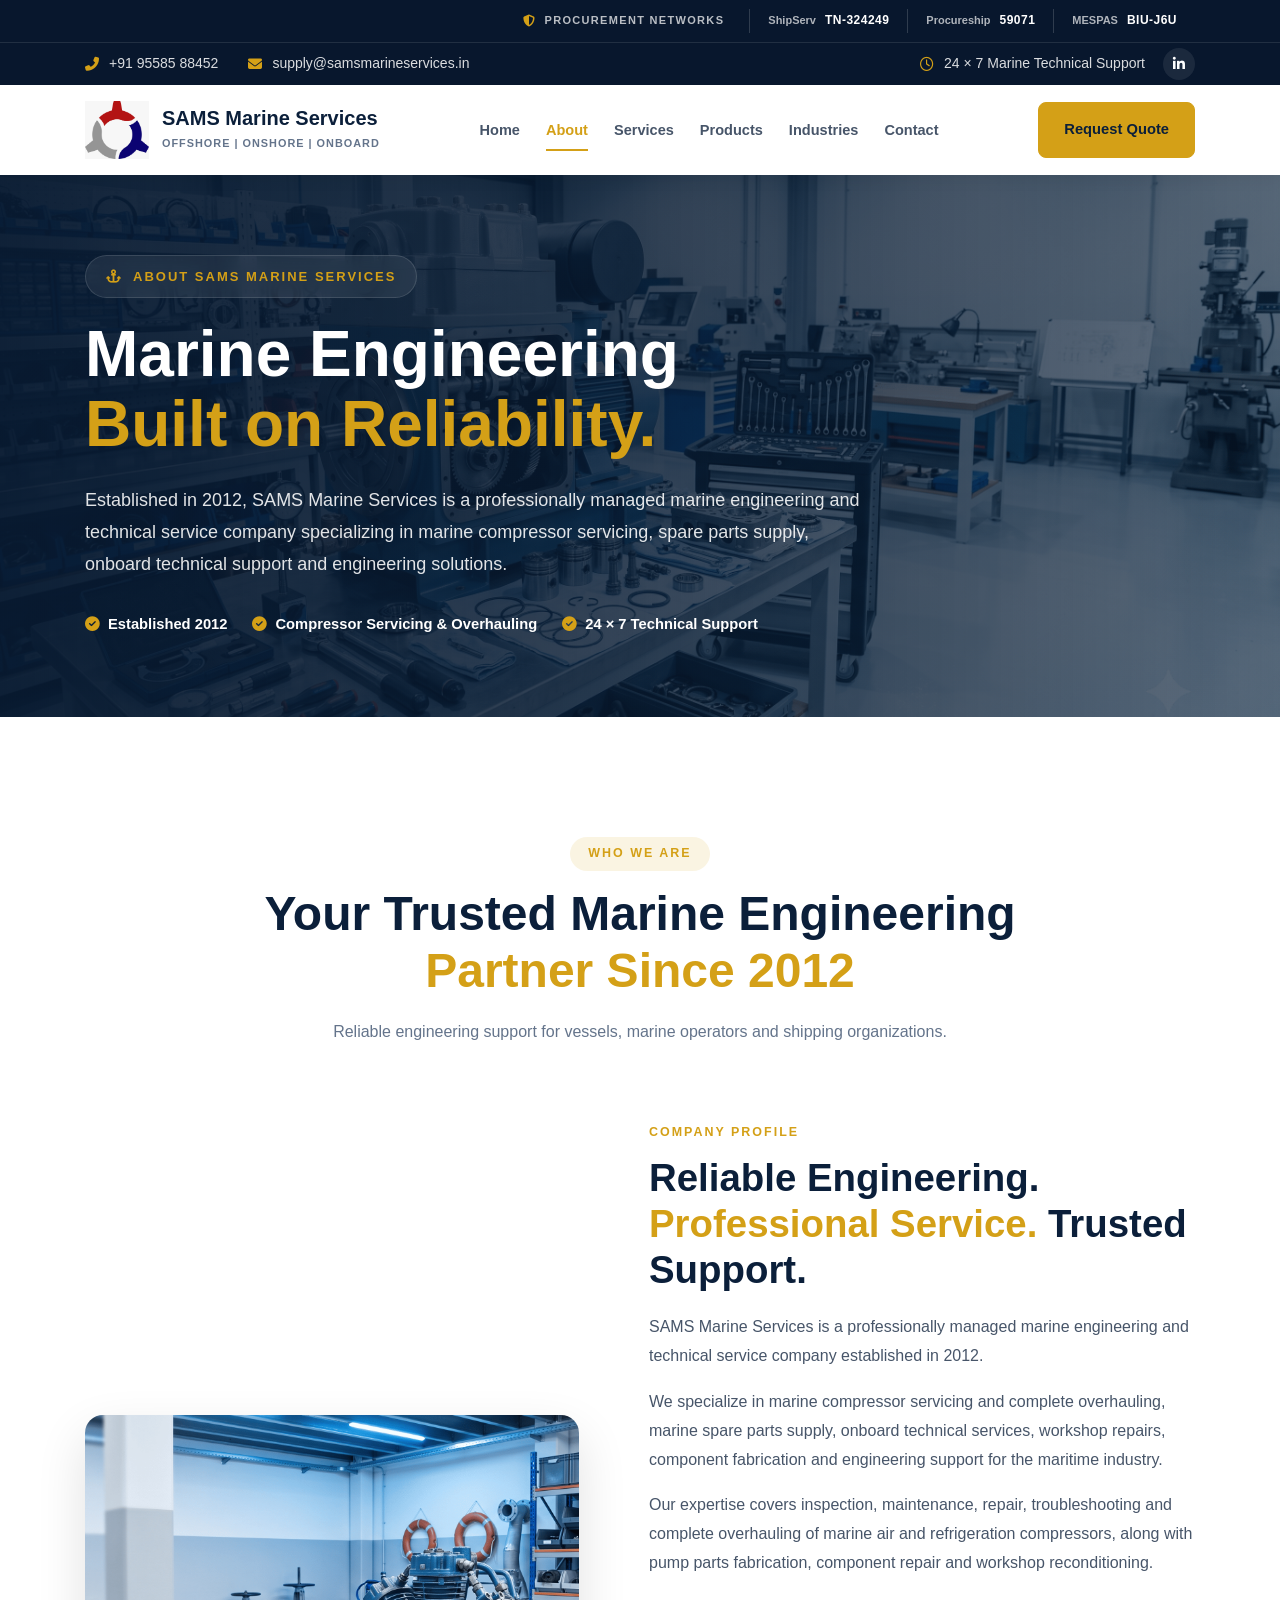
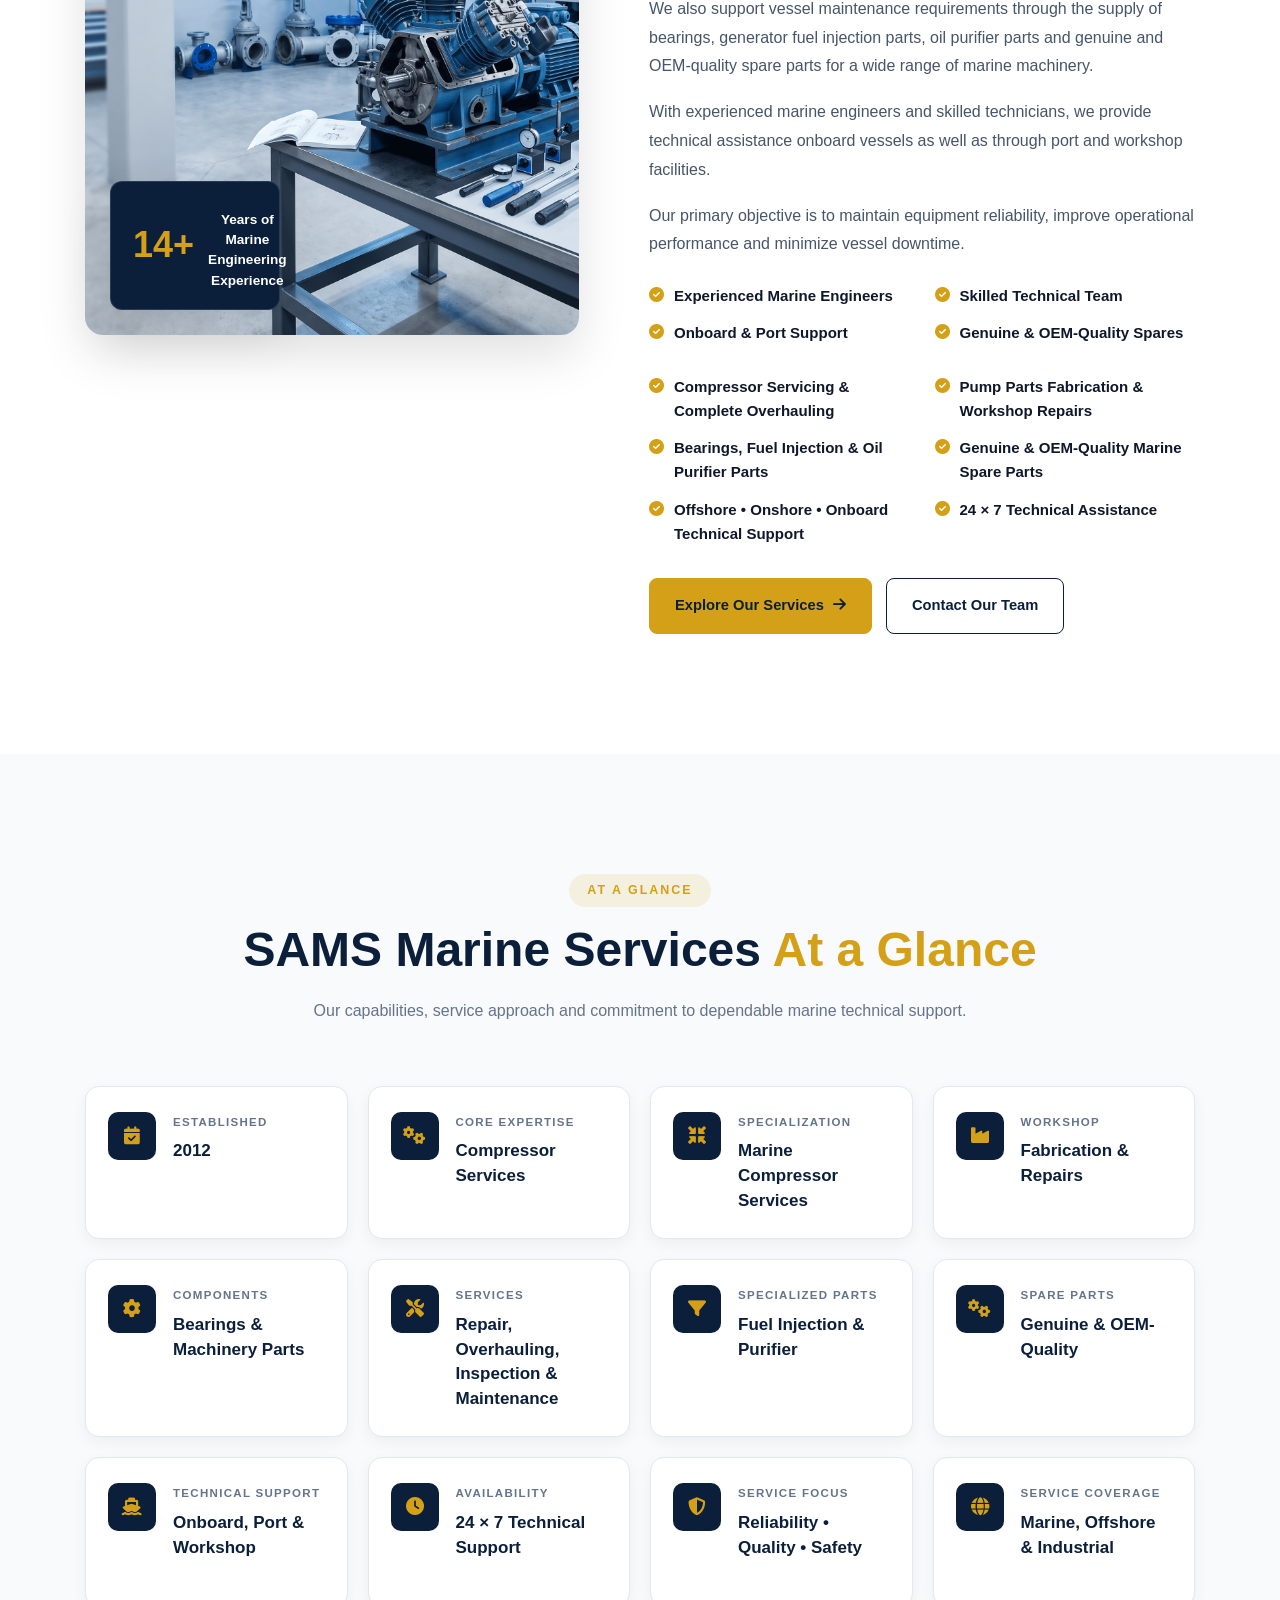
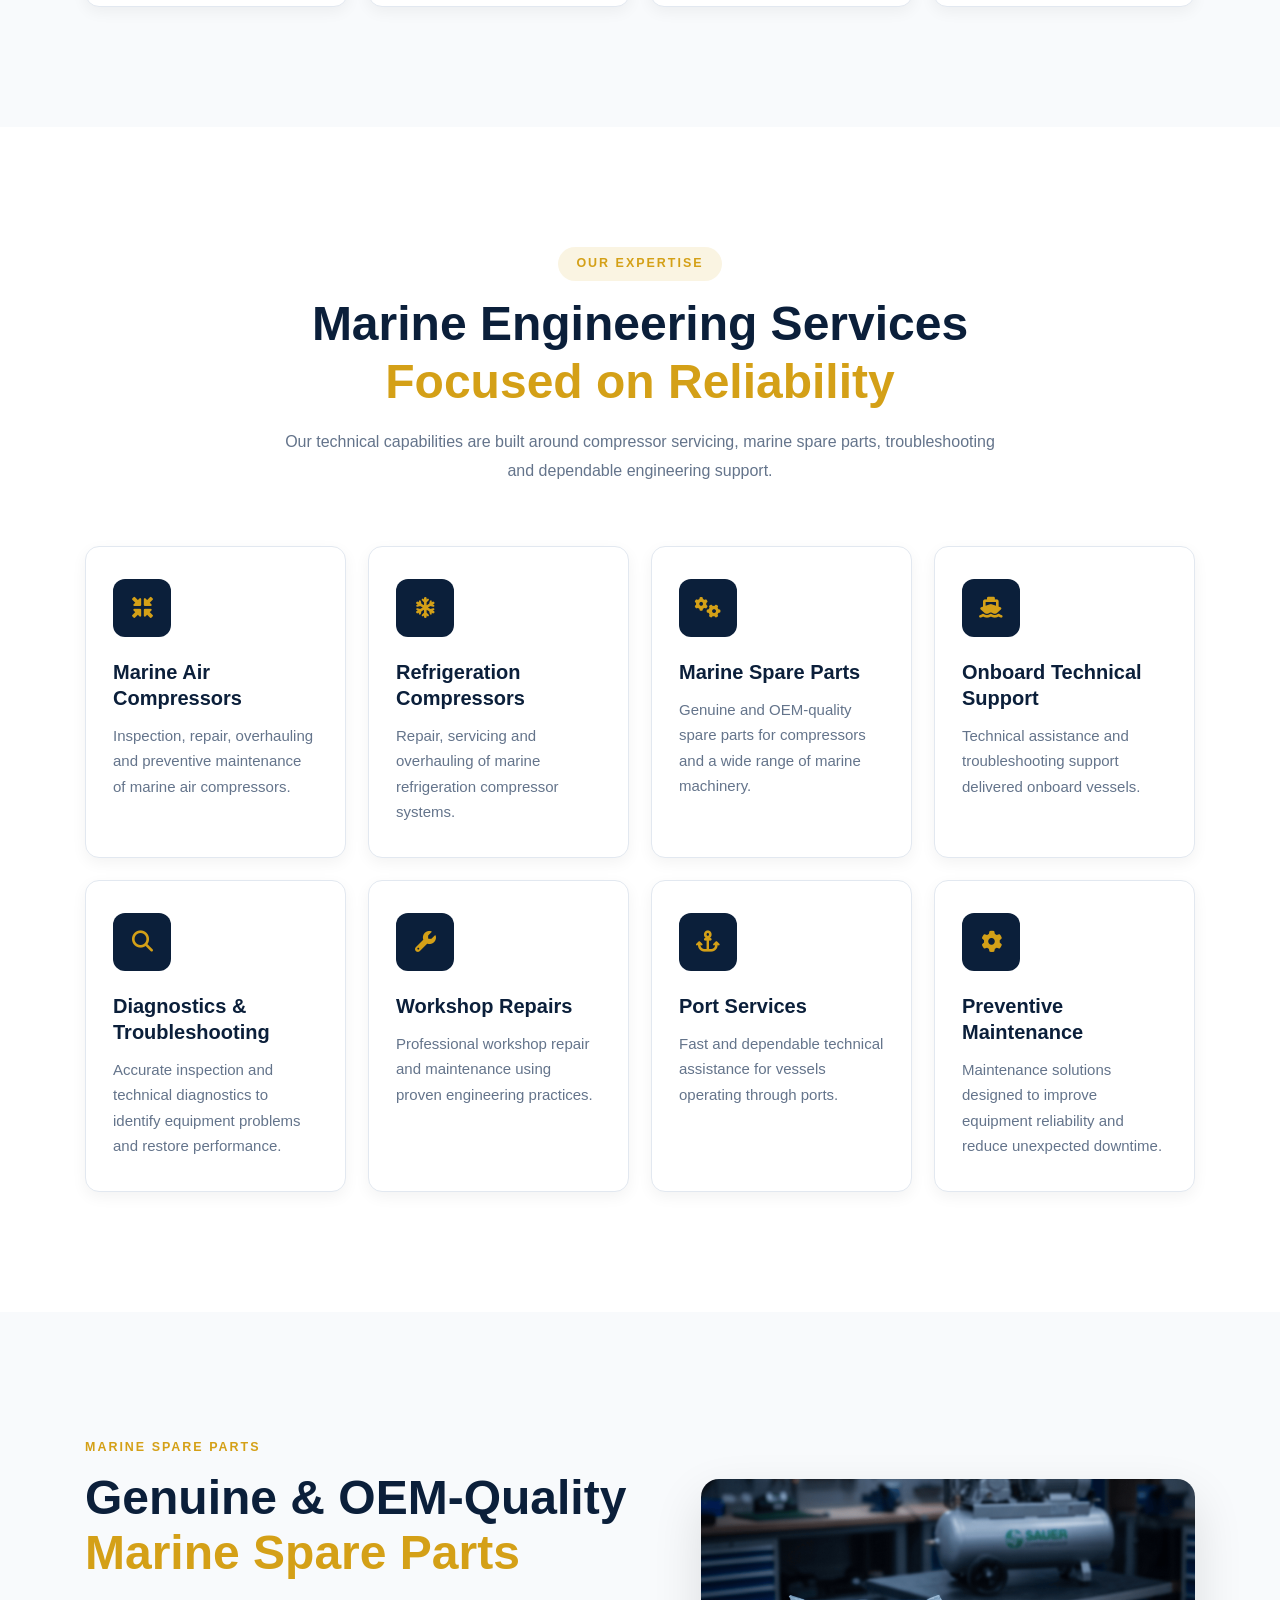
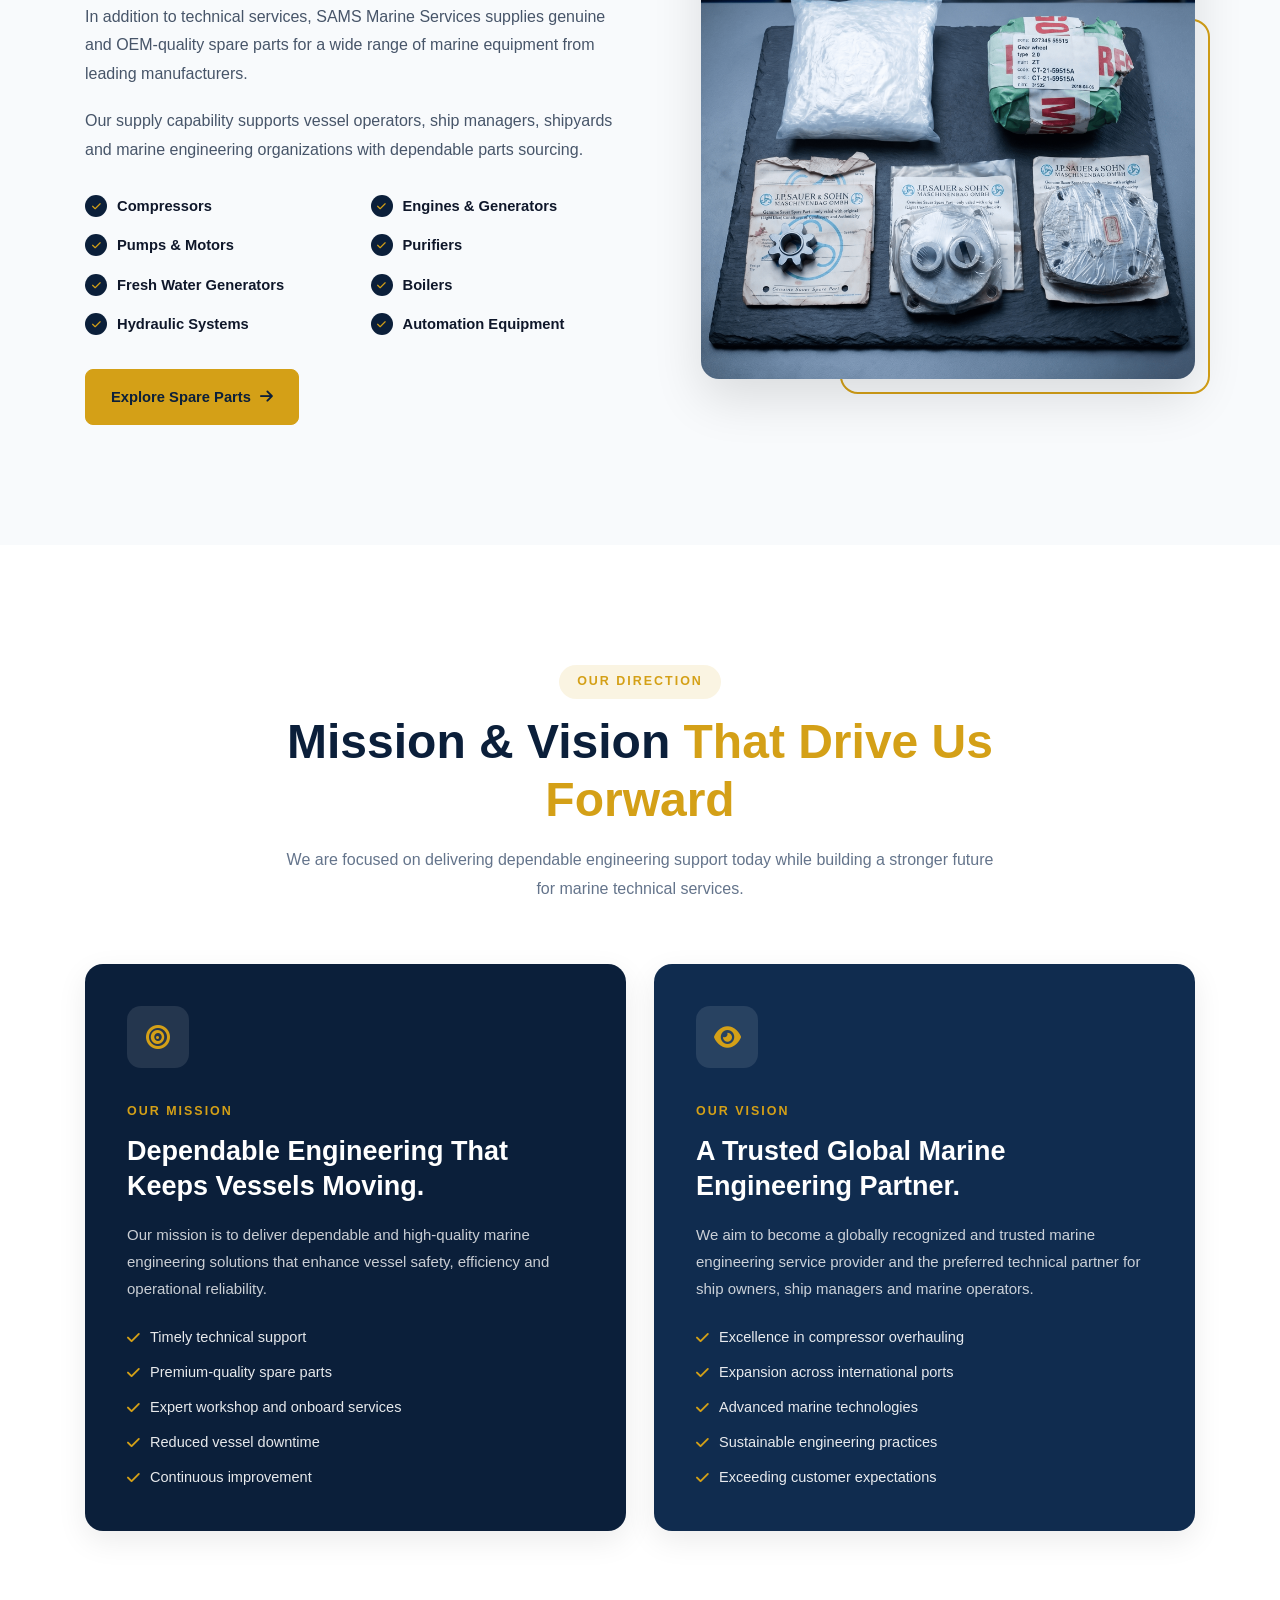
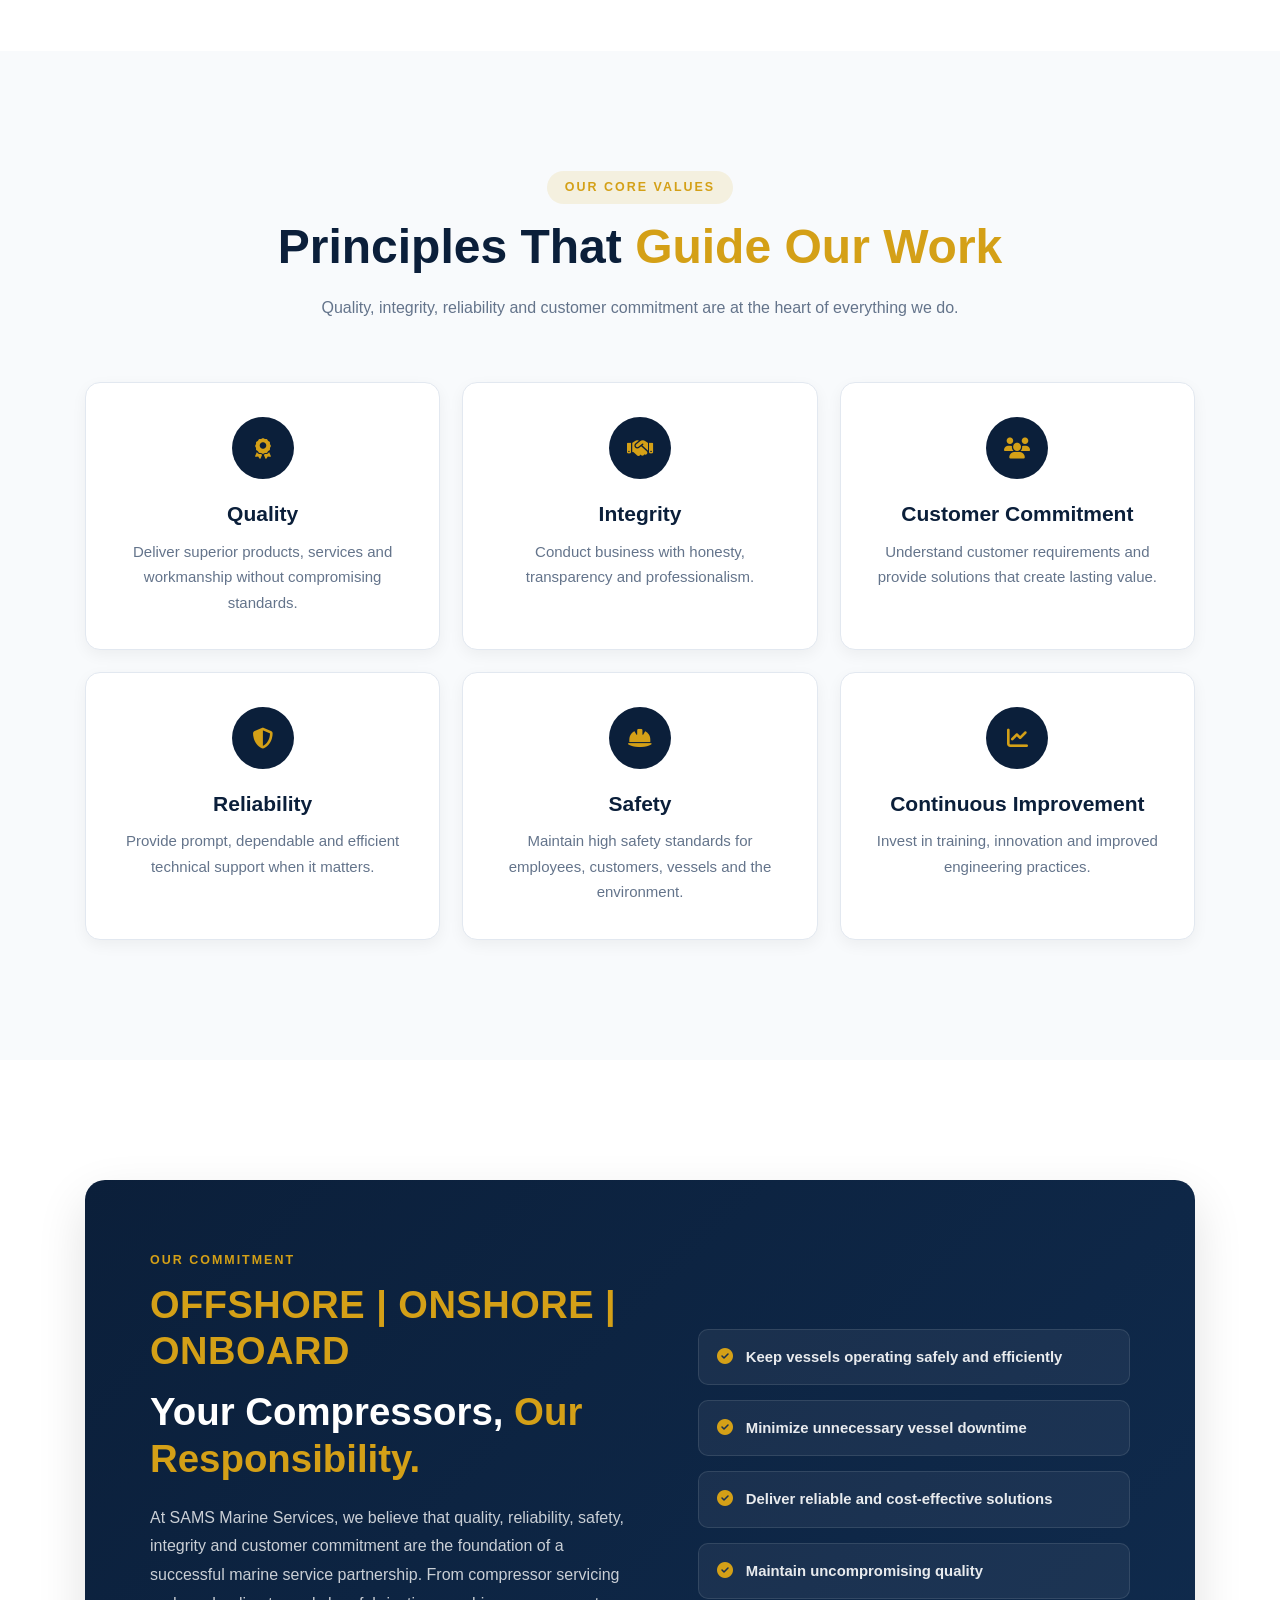
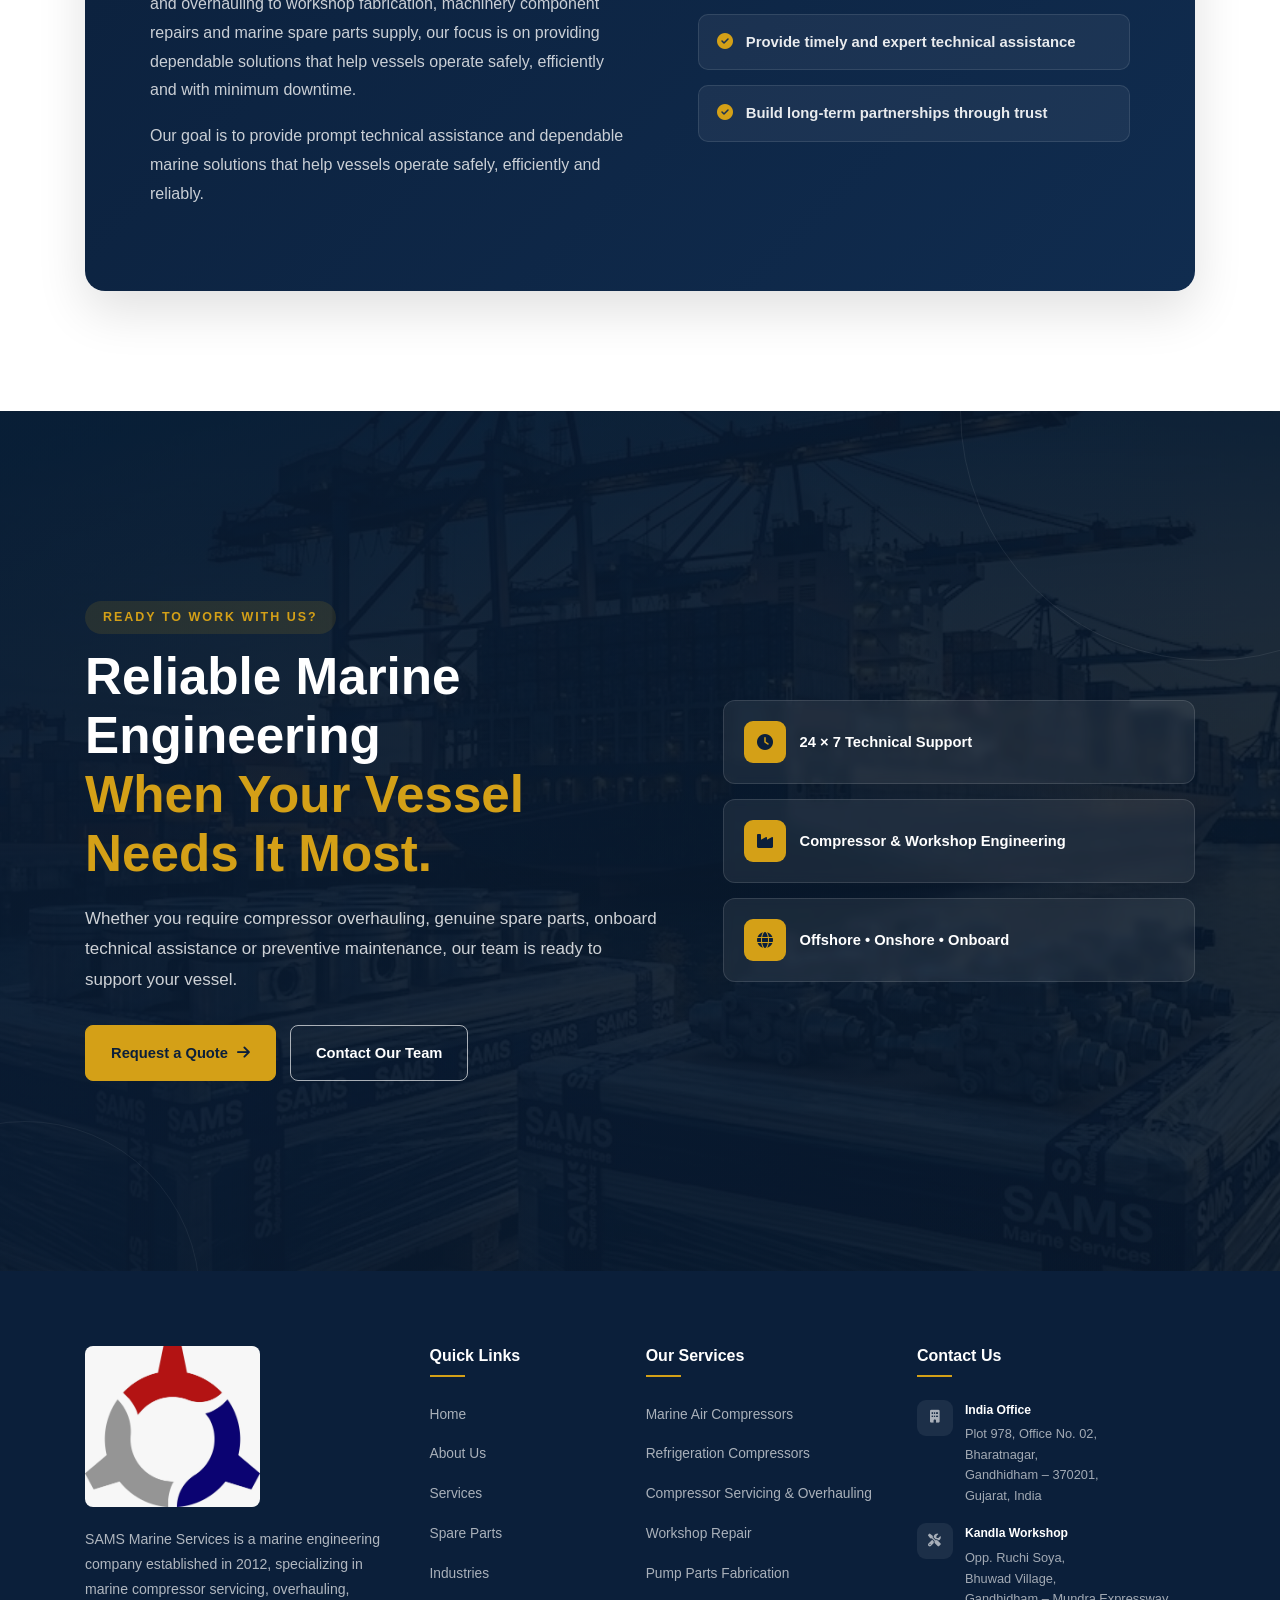
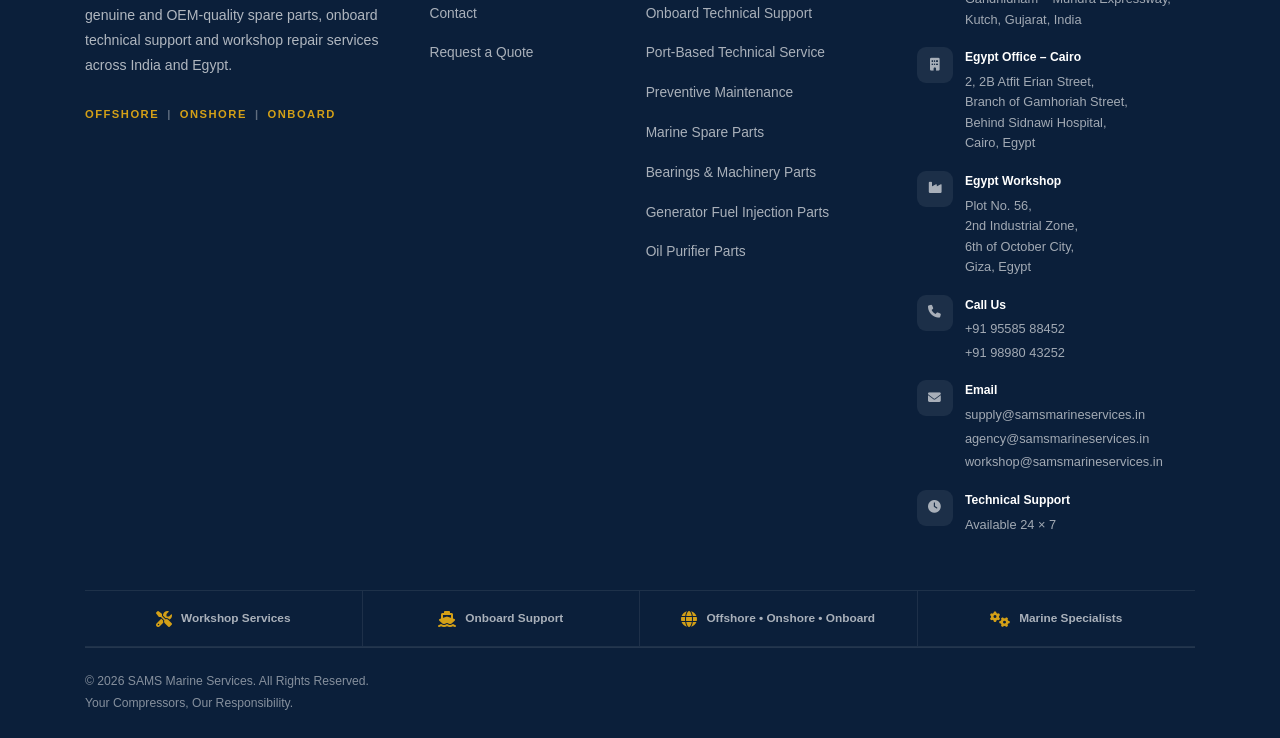
<file: about.html>
<!DOCTYPE html>
<html lang="en">

<head>

    <!-- ==================================================
         META
    ================================================== -->

    <meta charset="UTF-8">

    <meta name="viewport" content="width=device-width, initial-scale=1.0">

    <meta name="robots" content="index,follow">

    <meta name="author" content="SAMS Marine Services">

    <meta name="description"
        content="Learn about SAMS Marine Services, established in 2012 and specializing in marine compressor servicing, marine spare parts supply, onboard technical services, workshop repairs and marine engineering support.">

    <meta name="keywords"
        content="SAMS Marine Services, marine engineering, marine compressor service, marine compressor repair, compressor overhauling, marine spare parts, onboard technical support, Gandhidham">

    <meta name="theme-color" content="#0B1F3A">


    <!-- ==================================================
         PAGE TITLE
    ================================================== -->

    <title>
        About SAMS Marine Services | Marine Engineering & Compressor Specialists
    </title>


    <!-- ==================================================
         FAVICON
    ================================================== -->

    <link rel="icon" href="assets/images/logo/LOGO.jpeg" type="image/x-icon">


    <!-- ==================================================
         FONT AWESOME
    ================================================== -->

    <link rel="stylesheet" href="https://cdnjs.cloudflare.com/ajax/libs/font-awesome/6.7.2/css/all.min.css">


    <!-- ==================================================
         GLOBAL CSS
    ================================================== -->

    <link rel="stylesheet" href="assets/css/variables.css">

    <link rel="stylesheet" href="assets/css/components.css">

    <link rel="stylesheet" href="assets/css/style.css">

    <link rel="stylesheet" href="assets/css/animations.css">

    <link rel="stylesheet" href="assets/css/responsive.css">


    <!-- ==================================================
         ABOUT PAGE CSS
    ================================================== -->

    <link rel="stylesheet" href="assets/css/pages/about.css">


</head>


<body>
    <!-- ==================================================
     PROCUREMENT & NETWORK IDENTIFICATION BAR
================================================== -->

    <div class="network-trust-bar">

        <div class="container">

            <div class="network-trust-inner">


                <!-- LABEL -->

                <div class="network-trust-label">

                    <i class="fas fa-shield-halved"></i>

                    <span>
                        PROCUREMENT NETWORKS
                    </span>

                </div>


                <!-- SHIPSERV -->

                <div class="network-id">

                    <span class="network-name">
                        ShipServ
                    </span>

                    <span class="network-value">
                        TN-324249
                    </span>

                </div>


                <!-- PROCURESHIP -->

                <div class="network-id">

                    <span class="network-name">
                        Procureship
                    </span>

                    <span class="network-value">
                        59071
                    </span>

                </div>


                <!-- MESPAS -->

                <div class="network-id">

                    <span class="network-name">
                        MESPAS
                    </span>

                    <span class="network-value">
                        BIU-J6U
                    </span>

                </div>


            </div>

        </div>

    </div>



    <!-- ==================================================
     PRELOADER
================================================== -->

    <div class="preloader">

        <div class="loader"></div>

    </div>


    <!-- ==================================================
     BACK TO TOP
================================================== -->

    <a href="#" class="back-to-top" id="backToTop" aria-label="Back to top">

        <i class="fas fa-arrow-up"></i>

    </a>


    <!-- ==================================================
     TOP BAR
================================================== -->

    <div class="top-bar">

        <div class="container">

            <div class="topbar-left">

                <div class="topbar-item">

                    <i class="fas fa-phone-alt"></i>

                    <a href="tel:+919558588452">
                        +91 95585 88452
                    </a>

                </div>


                <div class="topbar-item">

                    <i class="fas fa-envelope"></i>

                    <a href="mailto:supply@samsmarineservices.in">
                        supply@samsmarineservices.in
                    </a>

                </div>

            </div>


            <div class="topbar-right">

                <div class="topbar-item">

                    <i class="far fa-clock"></i>

                    <span>
                        24 × 7 Marine Technical Support
                    </span>

                </div>


                <div class="topbar-social">

                    <a href="#" aria-label="LinkedIn">

                        <i class="fab fa-linkedin-in"></i>

                    </a>
                    <!-- 
                    <a href="#" aria-label="Facebook">

                        <i class="fab fa-facebook-f"></i>

                    </a> -->

                </div>

            </div>

        </div>

    </div>


    <!-- ==================================================
     HEADER START
================================================== -->

    <header class="site-header">

        <nav class="navbar" aria-label="Primary Navigation">

            <div class="container">


                <!-- BRAND -->

                <div class="brand">

                    <a href="index.html" class="logo" aria-label="SAMS Marine Services Home">

                        <img src="assets/images/logo/LOGO.jpeg" alt="SAMS Marine Services Logo">

                    </a>


                    <div class="brand-info">

                        <h1 class="company-name">
                            SAMS Marine Services
                        </h1>

                        <span class="company-tagline">
                            OFFSHORE | ONSHORE | ONBOARD
                        </span>

                    </div>

                </div>


                <!-- NAVIGATION -->

                <ul class="nav-menu">

                    <li class="nav-item">

                        <a href="index.html" class="nav-link">

                            Home

                        </a>

                    </li>


                    <li class="nav-item">

                        <a href="about.html" class="nav-link active">

                            About

                        </a>

                    </li>


                    <li class="nav-item">

                        <a href="services.html" class="nav-link">

                            Services

                        </a>

                    </li>


                    <li class="nav-item">

                        <a href="products.html" class="nav-link">

                            Products

                        </a>

                    </li>


                    <li class="nav-item">

                        <a href="industries.html" class="nav-link">

                            Industries

                        </a>

                    </li>


                    <li class="nav-item">

                        <a href="contact.html" class="nav-link">

                            Contact

                        </a>

                    </li>

                </ul>


                <!-- NAV ACTIONS -->

                <div class="nav-actions">

                    <a href="request-quote.html" class="btn btn-primary">

                        Request Quote

                    </a>


                    <button class="mobile-toggle" id="mobileToggle" type="button" aria-label="Toggle Navigation"
                        aria-expanded="false">

                        <span></span>
                        <span></span>
                        <span></span>

                    </button>

                </div>

            </div>

        </nav>

    </header>

    <!-- ==================================================
     HEADER END
================================================== -->


    <!-- ==================================================
     ABOUT PAGE HERO
================================================== -->

    <section class="about-page-hero">

        <div class="about-page-hero-overlay"></div>

        <div class="container">

            <div class="about-page-hero-content">

                <span class="hero-tag">

                    <i class="fas fa-anchor"></i>

                    ABOUT SAMS MARINE SERVICES

                </span>


                <h1>

                    Marine Engineering
                    <span>Built on Reliability.</span>

                </h1>


                <p>

                    Established in 2012, SAMS Marine Services is a
                    professionally managed marine engineering and technical
                    service company specializing in marine compressor
                    servicing, spare parts supply, onboard technical support
                    and engineering solutions.

                </p>


                <div class="about-hero-points">

                    <span>

                        <i class="fas fa-check-circle"></i>

                        Established 2012

                    </span>


                    <span>

                        <i class="fas fa-check-circle"></i>

                        Compressor Servicing & Overhauling

                    </span>


                    <span>

                        <i class="fas fa-check-circle"></i>

                        24 × 7 Technical Support

                    </span>

                </div>

            </div>

        </div>

    </section>


    <!-- ==================================================
     WHO WE ARE
================================================== -->

    <section class="about section-padding">

        <div class="container">


            <!-- SECTION HEADER -->

            <div class="section-header">

                <span class="section-tag">
                    WHO WE ARE
                </span>


                <h2>

                    Your Trusted Marine Engineering
                    <span>Partner Since 2012</span>

                </h2>


                <p>

                    Reliable engineering support for vessels,
                    marine operators and shipping organizations.

                </p>

            </div>


            <!-- ABOUT CONTENT -->

            <div class="about-wrapper">


                <!-- IMAGE -->

                <div class="about-image">

                    <img src="assets/images/about/about-workshop.png"
                        alt="SAMS Marine Services Marine Engineering Workshop" loading="lazy">


                    <div class="experience-badge">

                        <span class="experience-number">
                            14+
                        </span>

                        <span class="experience-text">
                            Years of Marine
                            Engineering Experience
                        </span>

                    </div>

                </div>


                <!-- CONTENT -->

                <div class="about-content">

                    <span class="content-tag">
                        COMPANY PROFILE
                    </span>


                    <h3>

                        Reliable Engineering.
                        <span>Professional Service.</span>
                        Trusted Support.

                    </h3>


                    <p>

                        SAMS Marine Services is a professionally managed
                        marine engineering and technical service company
                        established in 2012.

                    </p>


                    <p>

                        We specialize in marine compressor servicing and
                        complete overhauling, marine spare parts supply,
                        onboard technical services, workshop repairs,
                        component fabrication and engineering support
                        for the maritime industry.

                    </p>

                    <p>

                        Our expertise covers inspection, maintenance,
                        repair, troubleshooting and complete overhauling
                        of marine air and refrigeration compressors,
                        along with pump parts fabrication, component
                        repair and workshop reconditioning.

                    </p>

                    <p>

                        We also support vessel maintenance requirements
                        through the supply of bearings, generator fuel
                        injection parts, oil purifier parts and genuine
                        and OEM-quality spare parts for a wide range
                        of marine machinery.

                    </p>

                    <p>

                        With experienced marine engineers and skilled
                        technicians, we provide technical assistance
                        onboard vessels as well as through port and
                        workshop facilities.

                    </p>


                    <p>

                        Our primary objective is to maintain equipment
                        reliability, improve operational performance and
                        minimize vessel downtime.

                    </p>


                    <div class="about-list">


                        <div class="about-item">

                            <i class="fas fa-check-circle"></i>

                            <span>
                                Experienced Marine Engineers
                            </span>

                        </div>


                        <div class="about-item">

                            <i class="fas fa-check-circle"></i>

                            <span>
                                Skilled Technical Team
                            </span>

                        </div>


                        <div class="about-item">

                            <i class="fas fa-check-circle"></i>

                            <span>
                                Onboard & Port Support
                            </span>

                        </div>


                        <div class="about-item">

                            <i class="fas fa-check-circle"></i>

                            <span>
                                Genuine & OEM-Quality Spares
                            </span>

                        </div>


                    </div>
                    <div class="about-list">

                        <div class="about-item">

                            <i class="fas fa-check-circle"></i>

                            <span>
                                Compressor Servicing & Complete Overhauling
                            </span>

                        </div>


                        <div class="about-item">

                            <i class="fas fa-check-circle"></i>

                            <span>
                                Pump Parts Fabrication & Workshop Repairs
                            </span>

                        </div>


                        <div class="about-item">

                            <i class="fas fa-check-circle"></i>

                            <span>
                                Bearings, Fuel Injection & Oil Purifier Parts
                            </span>

                        </div>


                        <div class="about-item">

                            <i class="fas fa-check-circle"></i>

                            <span>
                                Genuine & OEM-Quality Marine Spare Parts
                            </span>

                        </div>


                        <div class="about-item">

                            <i class="fas fa-check-circle"></i>

                            <span>
                                Offshore • Onshore • Onboard Technical Support
                            </span>

                        </div>


                        <div class="about-item">

                            <i class="fas fa-check-circle"></i>

                            <span>
                                24 × 7 Technical Assistance
                            </span>

                        </div>

                    </div>

                    <div class="about-buttons">

                        <a href="services.html" class="btn btn-primary">

                            Explore Our Services

                            <i class="fas fa-arrow-right"></i>

                        </a>


                        <a href="contact.html" class="btn btn-outline">

                            Contact Our Team

                        </a>

                    </div>

                </div>

            </div>

        </div>

    </section>


    <!-- ==================================================
     AT A GLANCE
================================================== -->

    <section class="about-glance section-padding">

        <div class="container">


            <div class="section-header">

                <span class="section-tag">
                    AT A GLANCE
                </span>


                <h2>

                    SAMS Marine Services
                    <span>At a Glance</span>

                </h2>


                <p>

                    Our capabilities, service approach and commitment
                    to dependable marine technical support.

                </p>

            </div>


            <div class="glance-grid">



                <div class="glance-card">
                    <div class="glance-icon">
                        <i class="fas fa-calendar-check"></i>
                    </div>

                    <div>

                        <span class="glance-label">
                            Established
                        </span>

                        <h3>
                            2012
                        </h3>

                    </div>

                </div>

                <div class="glance-card">

                    <div class="glance-icon">
                        <i class="fas fa-cogs"></i>
                    </div>

                    <div>

                        <span class="glance-label">
                            Core Expertise
                        </span>

                        <h3>
                            Compressor Services
                        </h3>

                    </div>

                </div>

                <div class="glance-card">

                    <div class="glance-icon">

                        <i class="fas fa-compress-arrows-alt"></i>

                    </div>

                    <div>

                        <span class="glance-label">
                            Specialization
                        </span>

                        <h3>
                            Marine Compressor Services
                        </h3>

                    </div>

                </div>

                <div class="glance-card">

                    <div class="glance-icon">
                        <i class="fas fa-industry"></i>
                    </div>

                    <div>

                        <span class="glance-label">
                            Workshop
                        </span>

                        <h3>
                            Fabrication & Repairs
                        </h3>

                    </div>

                </div>

                <div class="glance-card">

                    <div class="glance-icon">
                        <i class="fas fa-cog"></i>
                    </div>

                    <div>

                        <span class="glance-label">
                            Components
                        </span>

                        <h3>
                            Bearings & Machinery Parts
                        </h3>

                    </div>

                </div>

                <div class="glance-card">

                    <div class="glance-icon">

                        <i class="fas fa-tools"></i>

                    </div>

                    <div>

                        <span class="glance-label">
                            Services
                        </span>

                        <h3>
                            Repair, Overhauling, Inspection & Maintenance
                        </h3>

                    </div>

                </div>

                <div class="glance-card">

                    <div class="glance-icon">
                        <i class="fas fa-filter"></i>
                    </div>

                    <div>

                        <span class="glance-label">
                            Specialized Parts
                        </span>

                        <h3>
                            Fuel Injection & Purifier
                        </h3>

                    </div>

                </div>

                <div class="glance-card">

                    <div class="glance-icon">

                        <i class="fas fa-cogs"></i>

                    </div>

                    <div>

                        <span class="glance-label">
                            Spare Parts
                        </span>

                        <h3>
                            Genuine & OEM-Quality
                        </h3>

                    </div>

                </div>


                <div class="glance-card">

                    <div class="glance-icon">

                        <i class="fas fa-ship"></i>

                    </div>

                    <div>

                        <span class="glance-label">
                            Technical Support
                        </span>

                        <h3>
                            Onboard, Port & Workshop
                        </h3>

                    </div>

                </div>


                <div class="glance-card">

                    <div class="glance-icon">

                        <i class="fas fa-clock"></i>

                    </div>

                    <div>

                        <span class="glance-label">
                            Availability
                        </span>

                        <h3>
                            24 × 7 Technical Support
                        </h3>

                    </div>

                </div>


                <div class="glance-card">

                    <div class="glance-icon">

                        <i class="fas fa-shield-alt"></i>

                    </div>

                    <div>

                        <span class="glance-label">
                            Service Focus
                        </span>

                        <h3>
                            Reliability • Quality • Safety
                        </h3>

                    </div>

                </div>


                <div class="glance-card">

                    <div class="glance-icon">

                        <i class="fas fa-globe"></i>

                    </div>

                    <div>

                        <span class="glance-label">
                            Service Coverage
                        </span>

                        <h3>
                            Marine, Offshore & Industrial
                        </h3>

                    </div>

                </div>

            </div>

        </div>

    </section>


    <!-- ==================================================
     OUR EXPERTISE
================================================== -->

    <section class="about-expertise section-padding">

        <div class="container">


            <div class="section-header">

                <span class="section-tag">
                    OUR EXPERTISE
                </span>


                <h2>

                    Marine Engineering Services
                    <span>Focused on Reliability</span>

                </h2>


                <p>

                    Our technical capabilities are built around
                    compressor servicing, marine spare parts,
                    troubleshooting and dependable engineering support.

                </p>

            </div>


            <div class="expertise-grid">


                <div class="expertise-card">

                    <div class="expertise-icon">

                        <i class="fas fa-compress-arrows-alt"></i>

                    </div>

                    <h3>
                        Marine Air Compressors
                    </h3>

                    <p>

                        Inspection, repair, overhauling and preventive
                        maintenance of marine air compressors.

                    </p>

                </div>


                <div class="expertise-card">

                    <div class="expertise-icon">

                        <i class="fas fa-snowflake"></i>

                    </div>

                    <h3>
                        Refrigeration Compressors
                    </h3>

                    <p>

                        Repair, servicing and overhauling of marine
                        refrigeration compressor systems.

                    </p>

                </div>


                <div class="expertise-card">

                    <div class="expertise-icon">

                        <i class="fas fa-cogs"></i>

                    </div>

                    <h3>
                        Marine Spare Parts
                    </h3>

                    <p>

                        Genuine and OEM-quality spare parts for compressors
                        and a wide range of marine machinery.

                    </p>

                </div>


                <div class="expertise-card">

                    <div class="expertise-icon">

                        <i class="fas fa-ship"></i>

                    </div>

                    <h3>
                        Onboard Technical Support
                    </h3>

                    <p>

                        Technical assistance and troubleshooting support
                        delivered onboard vessels.

                    </p>

                </div>


                <div class="expertise-card">

                    <div class="expertise-icon">

                        <i class="fas fa-search"></i>

                    </div>

                    <h3>
                        Diagnostics & Troubleshooting
                    </h3>

                    <p>

                        Accurate inspection and technical diagnostics
                        to identify equipment problems and restore performance.

                    </p>

                </div>


                <div class="expertise-card">

                    <div class="expertise-icon">

                        <i class="fas fa-wrench"></i>

                    </div>

                    <h3>
                        Workshop Repairs
                    </h3>

                    <p>

                        Professional workshop repair and maintenance
                        using proven engineering practices.

                    </p>

                </div>


                <div class="expertise-card">

                    <div class="expertise-icon">

                        <i class="fas fa-anchor"></i>

                    </div>

                    <h3>
                        Port Services
                    </h3>

                    <p>

                        Fast and dependable technical assistance for
                        vessels operating through ports.

                    </p>

                </div>


                <div class="expertise-card">

                    <div class="expertise-icon">

                        <i class="fas fa-cog"></i>

                    </div>

                    <h3>
                        Preventive Maintenance
                    </h3>

                    <p>

                        Maintenance solutions designed to improve equipment
                        reliability and reduce unexpected downtime.

                    </p>

                </div>

            </div>

        </div>

    </section>


    <!-- ==================================================
     MARINE SPARE PARTS
================================================== -->

    <section class="parts-capability section-padding">

        <div class="container">

            <div class="parts-wrapper">


                <div class="parts-content">

                    <span class="content-tag">
                        MARINE SPARE PARTS
                    </span>


                    <h2>

                        Genuine & OEM-Quality
                        <span>Marine Spare Parts</span>

                    </h2>


                    <p>

                        In addition to technical services, SAMS Marine Services
                        supplies genuine and OEM-quality spare parts for a wide
                        range of marine equipment from leading manufacturers.

                    </p>


                    <p>

                        Our supply capability supports vessel operators,
                        ship managers, shipyards and marine engineering
                        organizations with dependable parts sourcing.

                    </p>


                    <div class="parts-list">


                        <span>
                            <i class="fas fa-check"></i>
                            Compressors
                        </span>


                        <span>
                            <i class="fas fa-check"></i>
                            Engines & Generators
                        </span>


                        <span>
                            <i class="fas fa-check"></i>
                            Pumps & Motors
                        </span>


                        <span>
                            <i class="fas fa-check"></i>
                            Purifiers
                        </span>


                        <span>
                            <i class="fas fa-check"></i>
                            Fresh Water Generators
                        </span>


                        <span>
                            <i class="fas fa-check"></i>
                            Boilers
                        </span>


                        <span>
                            <i class="fas fa-check"></i>
                            Hydraulic Systems
                        </span>


                        <span>
                            <i class="fas fa-check"></i>
                            Automation Equipment
                        </span>


                    </div>


                    <a href="products.html" class="btn btn-primary">

                        Explore Spare Parts

                        <i class="fas fa-arrow-right"></i>

                    </a>

                </div>


                <div class="parts-image">

                    <img src="assets/images/products/Compressor spare parts.png" alt="Marine compressor spare parts"
                        loading="lazy">

                </div>

            </div>

        </div>

    </section>


    <!-- ==================================================
     MISSION & VISION
================================================== -->

    <section class="mission-vision section-padding">

        <div class="container">


            <div class="section-header">

                <span class="section-tag">
                    OUR DIRECTION
                </span>


                <h2>

                    Mission & Vision
                    <span>That Drive Us Forward</span>

                </h2>


                <p>

                    We are focused on delivering dependable engineering
                    support today while building a stronger future for
                    marine technical services.

                </p>

            </div>


            <div class="mission-vision-grid">


                <!-- MISSION -->

                <div class="mission-card">

                    <div class="mission-icon">

                        <i class="fas fa-bullseye"></i>

                    </div>


                    <span class="content-tag">
                        OUR MISSION
                    </span>


                    <h3>
                        Dependable Engineering That Keeps Vessels Moving.
                    </h3>


                    <p>

                        Our mission is to deliver dependable and
                        high-quality marine engineering solutions that
                        enhance vessel safety, efficiency and operational
                        reliability.

                    </p>


                    <ul>

                        <li>
                            <i class="fas fa-check"></i>
                            Timely technical support
                        </li>

                        <li>
                            <i class="fas fa-check"></i>
                            Premium-quality spare parts
                        </li>

                        <li>
                            <i class="fas fa-check"></i>
                            Expert workshop and onboard services
                        </li>

                        <li>
                            <i class="fas fa-check"></i>
                            Reduced vessel downtime
                        </li>

                        <li>
                            <i class="fas fa-check"></i>
                            Continuous improvement
                        </li>

                    </ul>

                </div>


                <!-- VISION -->

                <div class="vision-card">

                    <div class="vision-icon">

                        <i class="fas fa-eye"></i>

                    </div>


                    <span class="content-tag">
                        OUR VISION
                    </span>


                    <h3>
                        A Trusted Global Marine Engineering Partner.
                    </h3>


                    <p>

                        We aim to become a globally recognized and trusted
                        marine engineering service provider and the
                        preferred technical partner for ship owners,
                        ship managers and marine operators.

                    </p>


                    <ul>

                        <li>
                            <i class="fas fa-check"></i>
                            Excellence in compressor overhauling
                        </li>

                        <li>
                            <i class="fas fa-check"></i>
                            Expansion across international ports
                        </li>

                        <li>
                            <i class="fas fa-check"></i>
                            Advanced marine technologies
                        </li>

                        <li>
                            <i class="fas fa-check"></i>
                            Sustainable engineering practices
                        </li>

                        <li>
                            <i class="fas fa-check"></i>
                            Exceeding customer expectations
                        </li>

                    </ul>

                </div>

            </div>

        </div>

    </section>


    <!-- ==================================================
     CORE VALUES
================================================== -->

    <section class="values section-padding">

        <div class="container">


            <div class="section-header">

                <span class="section-tag">
                    OUR CORE VALUES
                </span>


                <h2>

                    Principles That
                    <span>Guide Our Work</span>

                </h2>


                <p>

                    Quality, integrity, reliability and customer commitment
                    are at the heart of everything we do.

                </p>

            </div>


            <div class="values-grid">


                <div class="value-card">

                    <div class="value-icon">

                        <i class="fas fa-award"></i>

                    </div>

                    <h3>
                        Quality
                    </h3>

                    <p>

                        Deliver superior products, services and workmanship
                        without compromising standards.

                    </p>

                </div>


                <div class="value-card">

                    <div class="value-icon">

                        <i class="fas fa-handshake"></i>

                    </div>

                    <h3>
                        Integrity
                    </h3>

                    <p>

                        Conduct business with honesty, transparency
                        and professionalism.

                    </p>

                </div>


                <div class="value-card">

                    <div class="value-icon">

                        <i class="fas fa-users"></i>

                    </div>

                    <h3>
                        Customer Commitment
                    </h3>

                    <p>

                        Understand customer requirements and provide
                        solutions that create lasting value.

                    </p>

                </div>


                <div class="value-card">

                    <div class="value-icon">

                        <i class="fas fa-shield-alt"></i>

                    </div>

                    <h3>
                        Reliability
                    </h3>

                    <p>

                        Provide prompt, dependable and efficient
                        technical support when it matters.

                    </p>

                </div>


                <div class="value-card">

                    <div class="value-icon">

                        <i class="fas fa-hard-hat"></i>

                    </div>

                    <h3>
                        Safety
                    </h3>

                    <p>

                        Maintain high safety standards for employees,
                        customers, vessels and the environment.

                    </p>

                </div>


                <div class="value-card">

                    <div class="value-icon">

                        <i class="fas fa-chart-line"></i>

                    </div>

                    <h3>
                        Continuous Improvement
                    </h3>

                    <p>

                        Invest in training, innovation and improved
                        engineering practices.

                    </p>

                </div>

            </div>

        </div>

    </section>


    <!-- ==================================================
     OUR COMMITMENT
================================================== -->

    <section class="promise section-padding">

        <div class="container">


            <div class="promise-wrapper">


                <div class="promise-content">

                    <span class="content-tag">
                        OUR COMMITMENT
                    </span>


                    <h2>

                        OFFSHORE | ONSHORE | ONBOARD

                    </h2>


                    <h3>

                        Your Compressors,
                        <span>Our Responsibility.</span>

                    </h3>


                    <p>

                        At SAMS Marine Services, we believe that quality,
                        reliability, safety, integrity and customer commitment
                        are the foundation of a successful marine service
                        partnership.

                        From compressor servicing and overhauling to workshop
                        fabrication, machinery component repairs and marine
                        spare parts supply, our focus is on providing dependable
                        solutions that help vessels operate safely, efficiently
                        and with minimum downtime.

                    </p>

                    <p>

                        Our goal is to provide prompt technical assistance
                        and dependable marine solutions that help vessels
                        operate safely, efficiently and reliably.

                    </p>

                </div>


                <div class="promise-list">


                    <div class="promise-item">

                        <i class="fas fa-check-circle"></i>

                        <span>
                            Keep vessels operating safely and efficiently
                        </span>

                    </div>


                    <div class="promise-item">

                        <i class="fas fa-check-circle"></i>

                        <span>
                            Minimize unnecessary vessel downtime
                        </span>

                    </div>


                    <div class="promise-item">

                        <i class="fas fa-check-circle"></i>

                        <span>
                            Deliver reliable and cost-effective solutions
                        </span>

                    </div>


                    <div class="promise-item">

                        <i class="fas fa-check-circle"></i>

                        <span>
                            Maintain uncompromising quality
                        </span>

                    </div>


                    <div class="promise-item">

                        <i class="fas fa-check-circle"></i>

                        <span>
                            Provide timely and expert technical assistance
                        </span>

                    </div>


                    <div class="promise-item">

                        <i class="fas fa-check-circle"></i>

                        <span>
                            Build long-term partnerships through trust
                        </span>

                    </div>

                </div>

            </div>

        </div>

    </section>


    <!-- ==================================================
     CTA
================================================== -->

    <section class="cta">

        <div class="cta-overlay"></div>

        <div class="container">

            <div class="cta-wrapper">


                <div class="cta-content">

                    <span class="section-tag">
                        READY TO WORK WITH US?
                    </span>


                    <h2>

                        Reliable Marine Engineering
                        <span>When Your Vessel Needs It Most.</span>

                    </h2>


                    <p>

                        Whether you require compressor overhauling,
                        genuine spare parts, onboard technical assistance
                        or preventive maintenance, our team is ready
                        to support your vessel.

                    </p>


                    <div class="cta-buttons">

                        <a href="request-quote.html" class="btn btn-primary">

                            Request a Quote

                            <i class="fas fa-arrow-right"></i>

                        </a>


                        <a href="contact.html" class="btn btn-secondary">

                            Contact Our Team

                        </a>

                    </div>

                </div>


                <div class="cta-highlights">


                    <div class="cta-highlight">

                        <i class="fas fa-clock"></i>

                        <span>
                            24 × 7 Technical Support
                        </span>

                    </div>


                    <div class="cta-highlight">

                        <i class="fas fa-industry"></i>

                        <span>
                            Compressor & Workshop Engineering
                        </span>

                    </div>

                    <div class="cta-highlight">

                        <i class="fas fa-globe"></i>

                        <span>
                            Offshore • Onshore • Onboard
                        </span>

                    </div>

                </div>

            </div>

        </div>

    </section>

    <!-- ==================================================
     FOOTER START
================================================== -->

    <footer class="footer">

        <div class="container">

            <!-- ==================================================
             MAIN FOOTER
        ================================================== -->

            <div class="footer-grid">


                <!-- ==================================================
                 COMPANY
            ================================================== -->

                <div class="footer-column footer-company">

                    <a href="index.html" class="footer-brand" aria-label="SAMS Marine Services Home">

                        <img src="assets/images/logo/LOGO.jpeg" alt="SAMS Marine Services Logo" class="footer-logo">

                    </a>


                    <p class="footer-description">

                        SAMS Marine Services is a marine engineering
                        company established in 2012, specializing in
                        marine compressor servicing, overhauling,
                        genuine and OEM-quality spare parts, onboard
                        technical support and workshop repair services
                        across India and Egypt.

                    </p>


                    <div class="footer-tagline">

                        OFFSHORE
                        <span>|</span>
                        ONSHORE
                        <span>|</span>
                        ONBOARD

                    </div>

                </div>


                <!-- ==================================================
                 QUICK LINKS
            ================================================== -->

                <div class="footer-column">

                    <h3>
                        Quick Links
                    </h3>


                    <ul class="footer-links">

                        <li>
                            <a href="index.html">
                                Home
                            </a>
                        </li>


                        <li>
                            <a href="about.html" class="active">
                                About Us
                            </a>
                        </li>


                        <li>
                            <a href="services.html">
                                Services
                            </a>
                        </li>


                        <li>
                            <a href="products.html">
                                Spare Parts
                            </a>
                        </li>


                        <li>
                            <a href="industries.html">
                                Industries
                            </a>
                        </li>


                        <li>
                            <a href="contact.html">
                                Contact
                            </a>
                        </li>


                        <li>
                            <a href="request-quote.html">
                                Request a Quote
                            </a>
                        </li>

                    </ul>

                </div>


                <!-- ==================================================
                 OUR SERVICES
            ================================================== -->

                <div class="footer-column">

                    <h3>
                        Our Services
                    </h3>


                    <ul class="footer-links">


                        <li>
                            <a href="services.html">
                                Marine Air Compressors
                            </a>
                        </li>


                        <li>
                            <a href="services.html">
                                Refrigeration Compressors
                            </a>
                        </li>


                        <li>
                            <a href="services.html">
                                Compressor Servicing &amp; Overhauling
                            </a>
                        </li>


                        <li>
                            <a href="services.html">
                                Workshop Repair
                            </a>
                        </li>


                        <li>
                            <a href="services.html">
                                Pump Parts Fabrication
                            </a>
                        </li>


                        <li>
                            <a href="services.html">
                                Onboard Technical Support
                            </a>
                        </li>


                        <li>
                            <a href="services.html">
                                Port-Based Technical Service
                            </a>
                        </li>


                        <li>
                            <a href="services.html">
                                Preventive Maintenance
                            </a>
                        </li>


                        <li>
                            <a href="products.html">
                                Marine Spare Parts
                            </a>
                        </li>


                        <li>
                            <a href="products.html">
                                Bearings &amp; Machinery Parts
                            </a>
                        </li>


                        <li>
                            <a href="products.html">
                                Generator Fuel Injection Parts
                            </a>
                        </li>


                        <li>
                            <a href="products.html">
                                Oil Purifier Parts
                            </a>
                        </li>


                    </ul>

                </div>


                <!-- ==================================================
                 CONTACT
            ================================================== -->

                <div class="footer-column footer-contact-column">

                    <h3>
                        Contact Us
                    </h3>


                    <ul class="footer-contact">


                        <!-- ==================================================
                         INDIA OFFICE
                    ================================================== -->

                        <li>

                            <span class="footer-contact-icon">
                                <i class="fas fa-building"></i>
                            </span>


                            <div>

                                <strong>
                                    India Office
                                </strong>


                                <span>

                                    Plot 978, Office No. 02,<br>
                                    Bharatnagar,<br>
                                    Gandhidham – 370201,<br>
                                    Gujarat, India

                                </span>

                            </div>

                        </li>


                        <!-- ==================================================
                         KANDLA WORKSHOP
                    ================================================== -->

                        <li>

                            <span class="footer-contact-icon">
                                <i class="fas fa-tools"></i>
                            </span>


                            <div>

                                <strong>
                                    Kandla Workshop
                                </strong>


                                <span>

                                    Opp. Ruchi Soya,<br>
                                    Bhuwad Village,<br>
                                    Gandhidham – Mundra Expressway,<br>
                                    Kutch, Gujarat, India

                                </span>

                            </div>

                        </li>


                        <!-- ==================================================
                         EGYPT OFFICE
                    ================================================== -->

                        <li>

                            <span class="footer-contact-icon">
                                <i class="fas fa-building"></i>
                            </span>


                            <div>

                                <strong>
                                    Egypt Office – Cairo
                                </strong>


                                <span>

                                    2, 2B Atfit Erian Street,<br>
                                    Branch of Gamhoriah Street,<br>
                                    Behind Sidnawi Hospital,<br>
                                    Cairo, Egypt

                                </span>

                            </div>

                        </li>


                        <!-- ==================================================
                         EGYPT WORKSHOP
                    ================================================== -->

                        <li>

                            <span class="footer-contact-icon">
                                <i class="fas fa-industry"></i>
                            </span>


                            <div>

                                <strong>
                                    Egypt Workshop
                                </strong>


                                <span>

                                    Plot No. 56,<br>
                                    2nd Industrial Zone,<br>
                                    6th of October City,<br>
                                    Giza, Egypt

                                </span>

                            </div>

                        </li>


                        <!-- ==================================================
                         PHONE
                    ================================================== -->

                        <li>

                            <span class="footer-contact-icon">
                                <i class="fas fa-phone"></i>
                            </span>


                            <div>

                                <strong>
                                    Call Us
                                </strong>


                                <a href="tel:+919558588452">
                                    +91 95585 88452
                                </a>


                                <a href="tel:+919898043252">
                                    +91 98980 43252
                                </a>

                            </div>

                        </li>


                        <!-- ==================================================
                         EMAIL
                    ================================================== -->

                        <li>

                            <span class="footer-contact-icon">
                                <i class="fas fa-envelope"></i>
                            </span>


                            <div>

                                <strong>
                                    Email
                                </strong>


                                <a href="mailto:supply@samsmarineservices.in">
                                    supply@samsmarineservices.in
                                </a>


                                <a href="mailto:agency@samsmarineservices.in">
                                    agency@samsmarineservices.in
                                </a>


                                <a href="mailto:workshop@samsmarineservices.in">
                                    workshop@samsmarineservices.in
                                </a>

                            </div>

                        </li>


                        <!-- ==================================================
                         TECHNICAL SUPPORT
                    ================================================== -->

                        <li>

                            <span class="footer-contact-icon">
                                <i class="fas fa-clock"></i>
                            </span>


                            <div>

                                <strong>
                                    Technical Support
                                </strong>


                                <span>
                                    Available 24 × 7
                                </span>

                            </div>

                        </li>


                    </ul>

                </div>


            </div>


            <!-- ==================================================
             WORKSHOP / SERVICE STRIP
        ================================================== -->


            <div class="footer-service-strip">


                <div>

                    <i class="fas fa-tools"></i>

                    <span>
                        Workshop Services
                    </span>

                </div>


                <div>

                    <i class="fas fa-ship"></i>

                    <span>
                        Onboard Support
                    </span>

                </div>


                <div>

                    <i class="fas fa-globe"></i>

                    <span>
                        Offshore • Onshore • Onboard
                    </span>

                </div>


                <div>

                    <i class="fas fa-cogs"></i>

                    <span>
                        Marine Specialists
                    </span>

                </div>


            </div>
            <!-- ==================================================
             FOOTER BOTTOM
        ================================================== -->

            <div class="footer-bottom">


                <p>

                    © <span id="currentYear">2026</span>
                    SAMS Marine Services.
                    All Rights Reserved.

                </p>


                <p>

                    Your Compressors, Our Responsibility.

                </p>


            </div>


        </div>

    </footer>


    <!-- ==================================================
     FOOTER END
================================================== -->

    <!-- ==================================================
     JAVASCRIPT
================================================== -->

    <script src="assets/js/main.js"></script>

    <script src="assets/js/navigation.js"></script>

    <script src="assets/js/animation.js"></script>

    <script src="assets/js/counter.js"></script>

    <script src="assets/js/scroll.js"></script>

    <script src="assets/js/forms.js"></script>


</body>

</html>
</file>
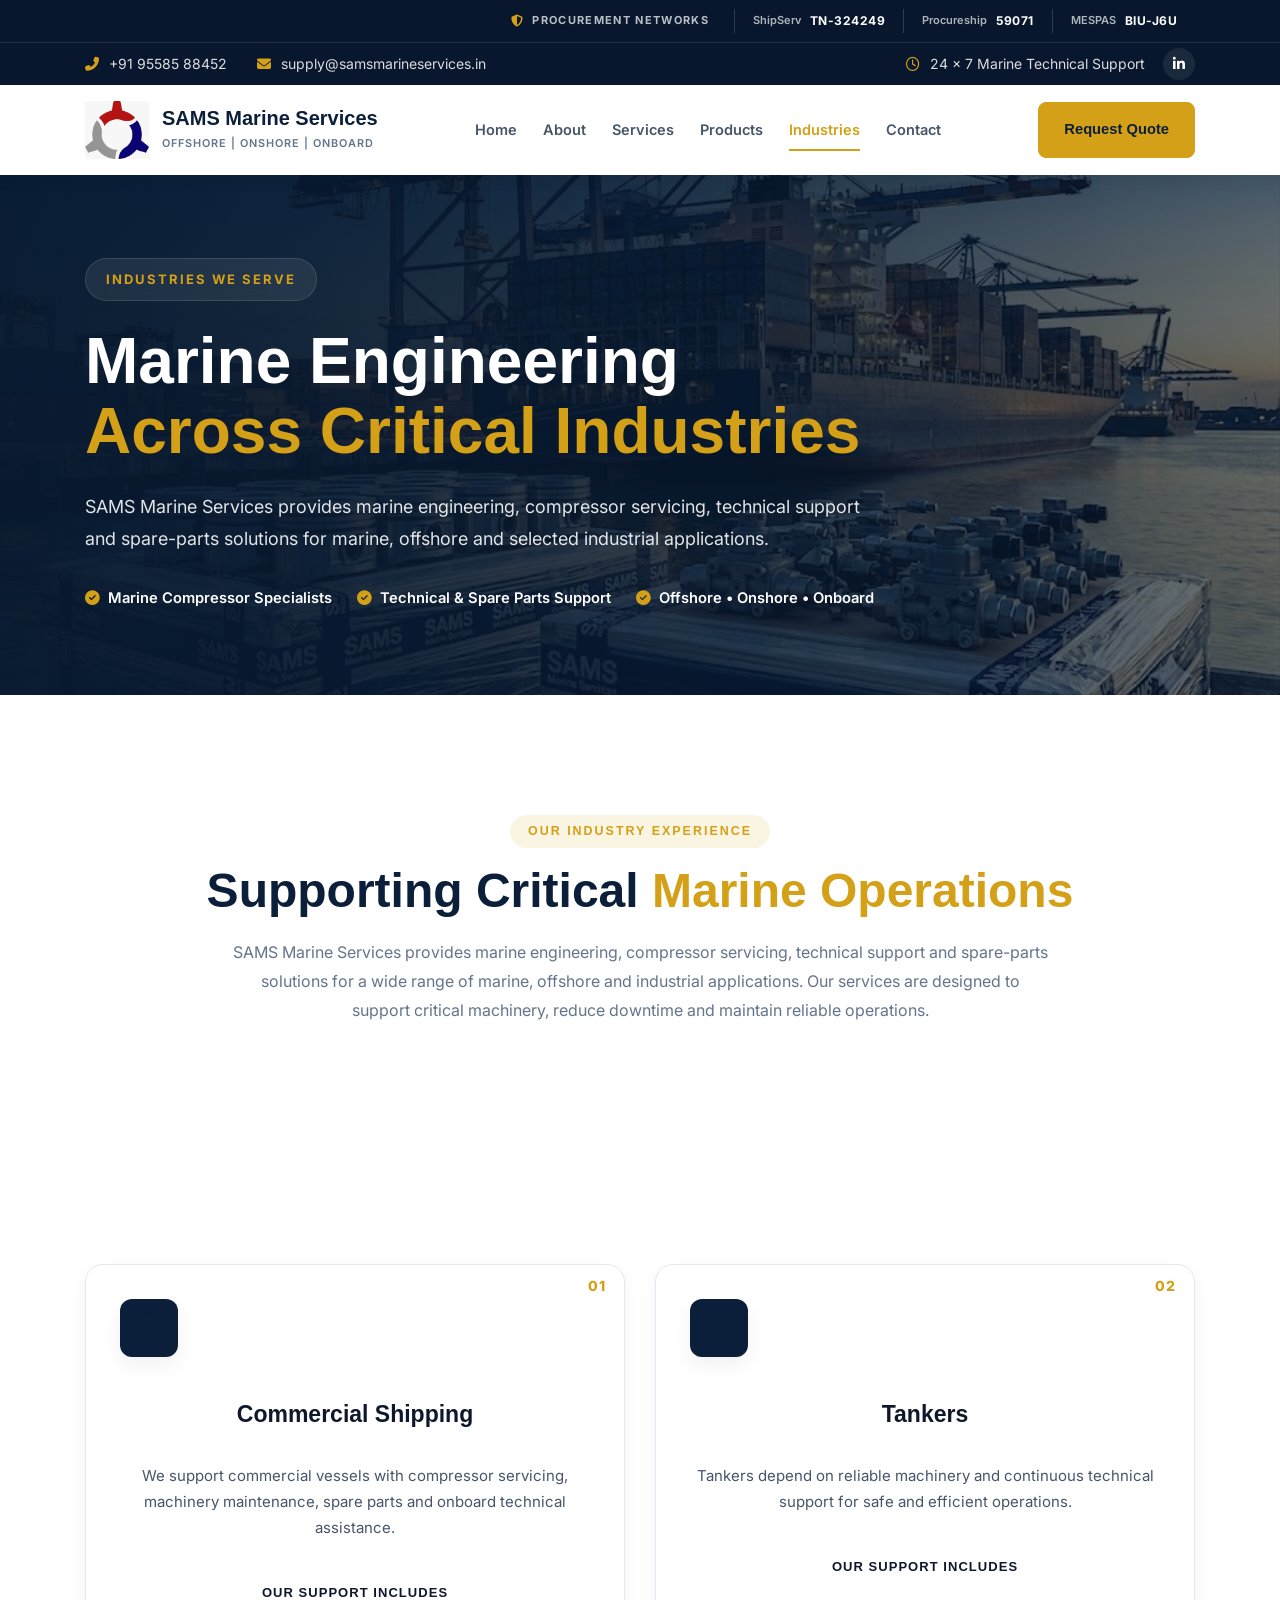
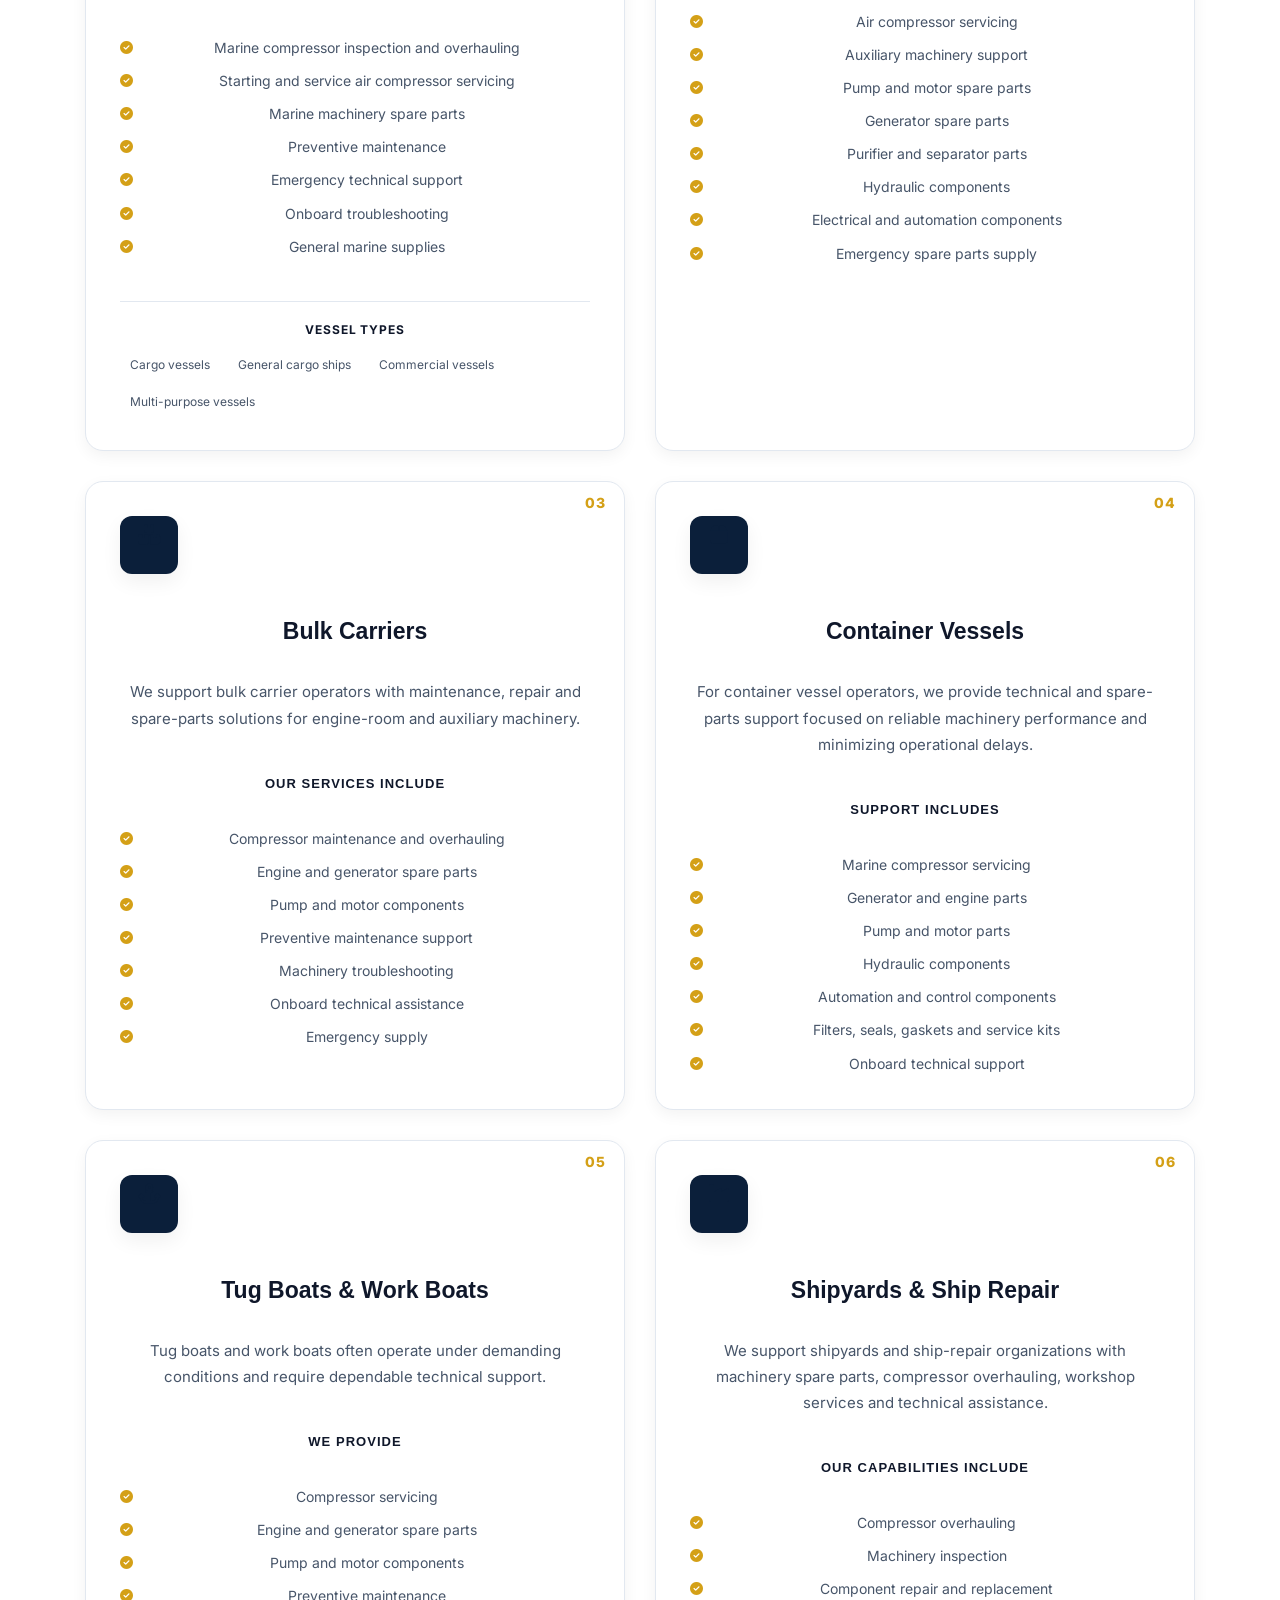
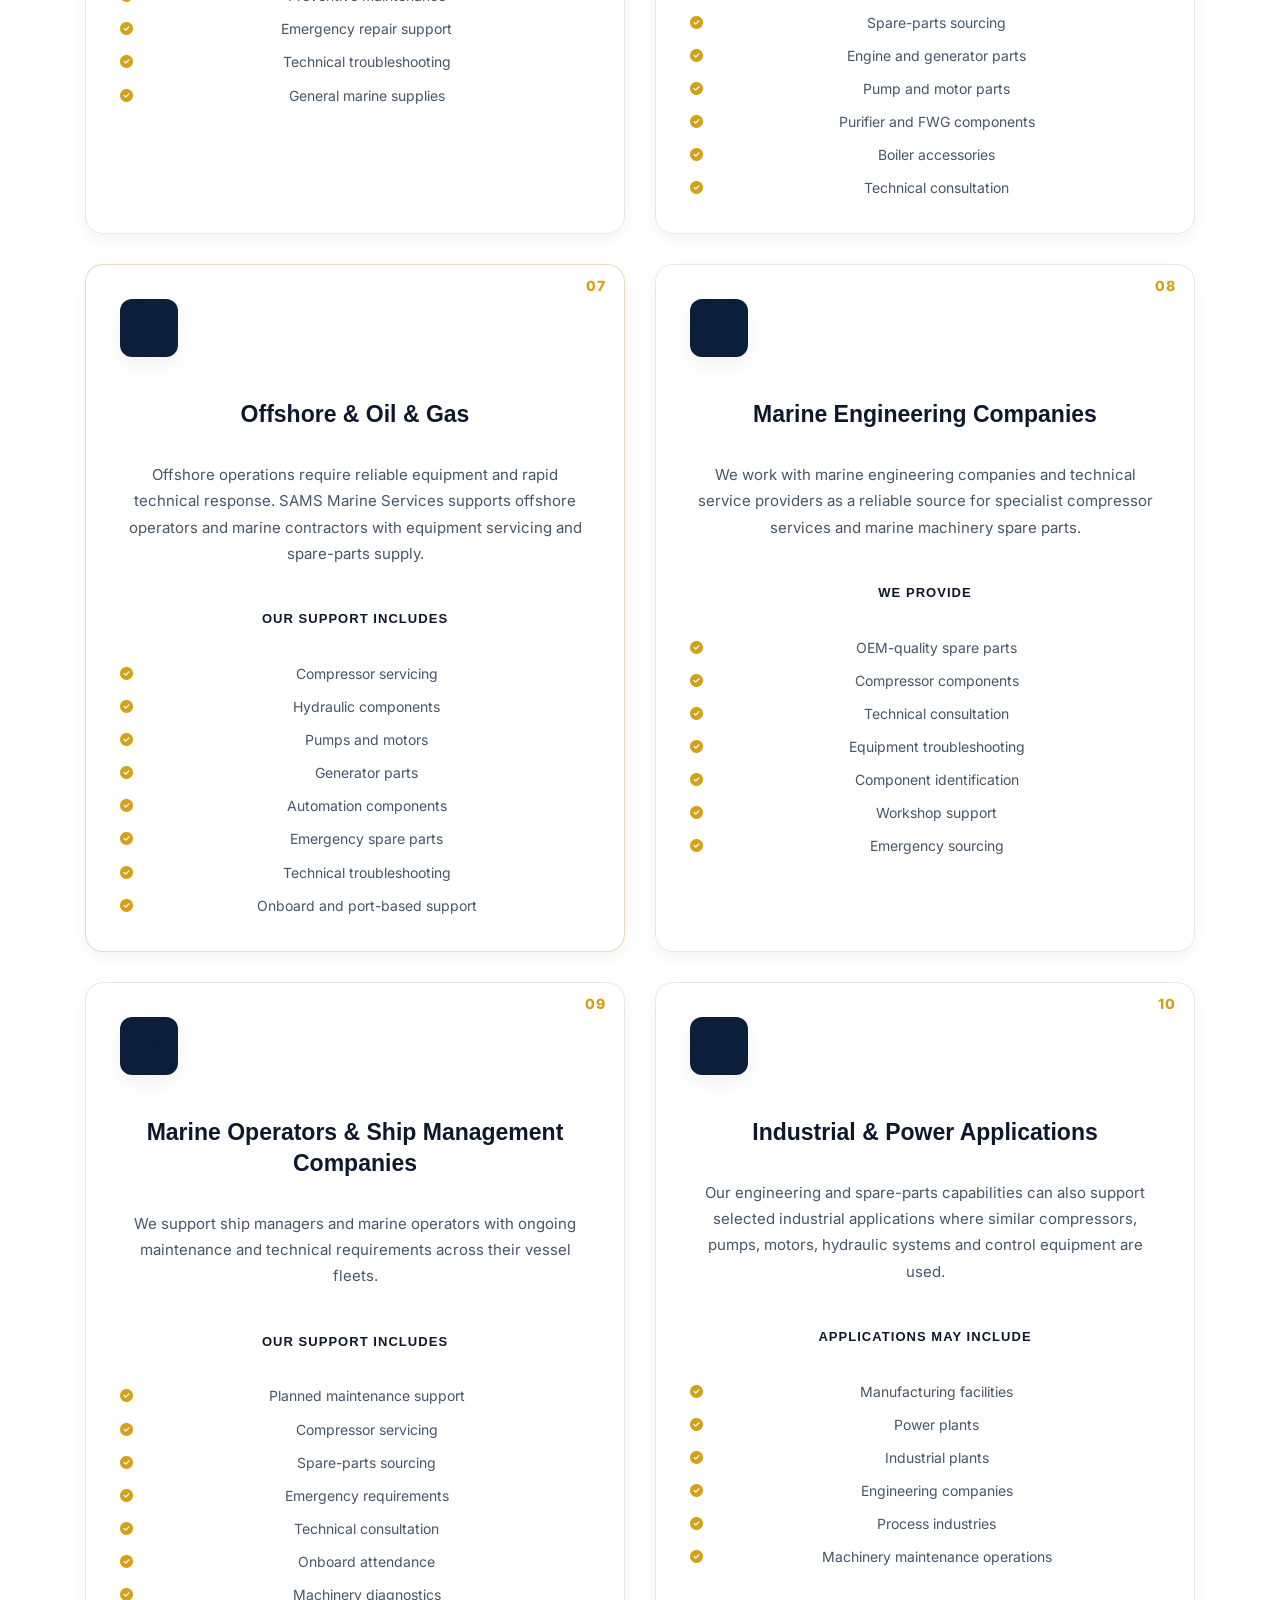
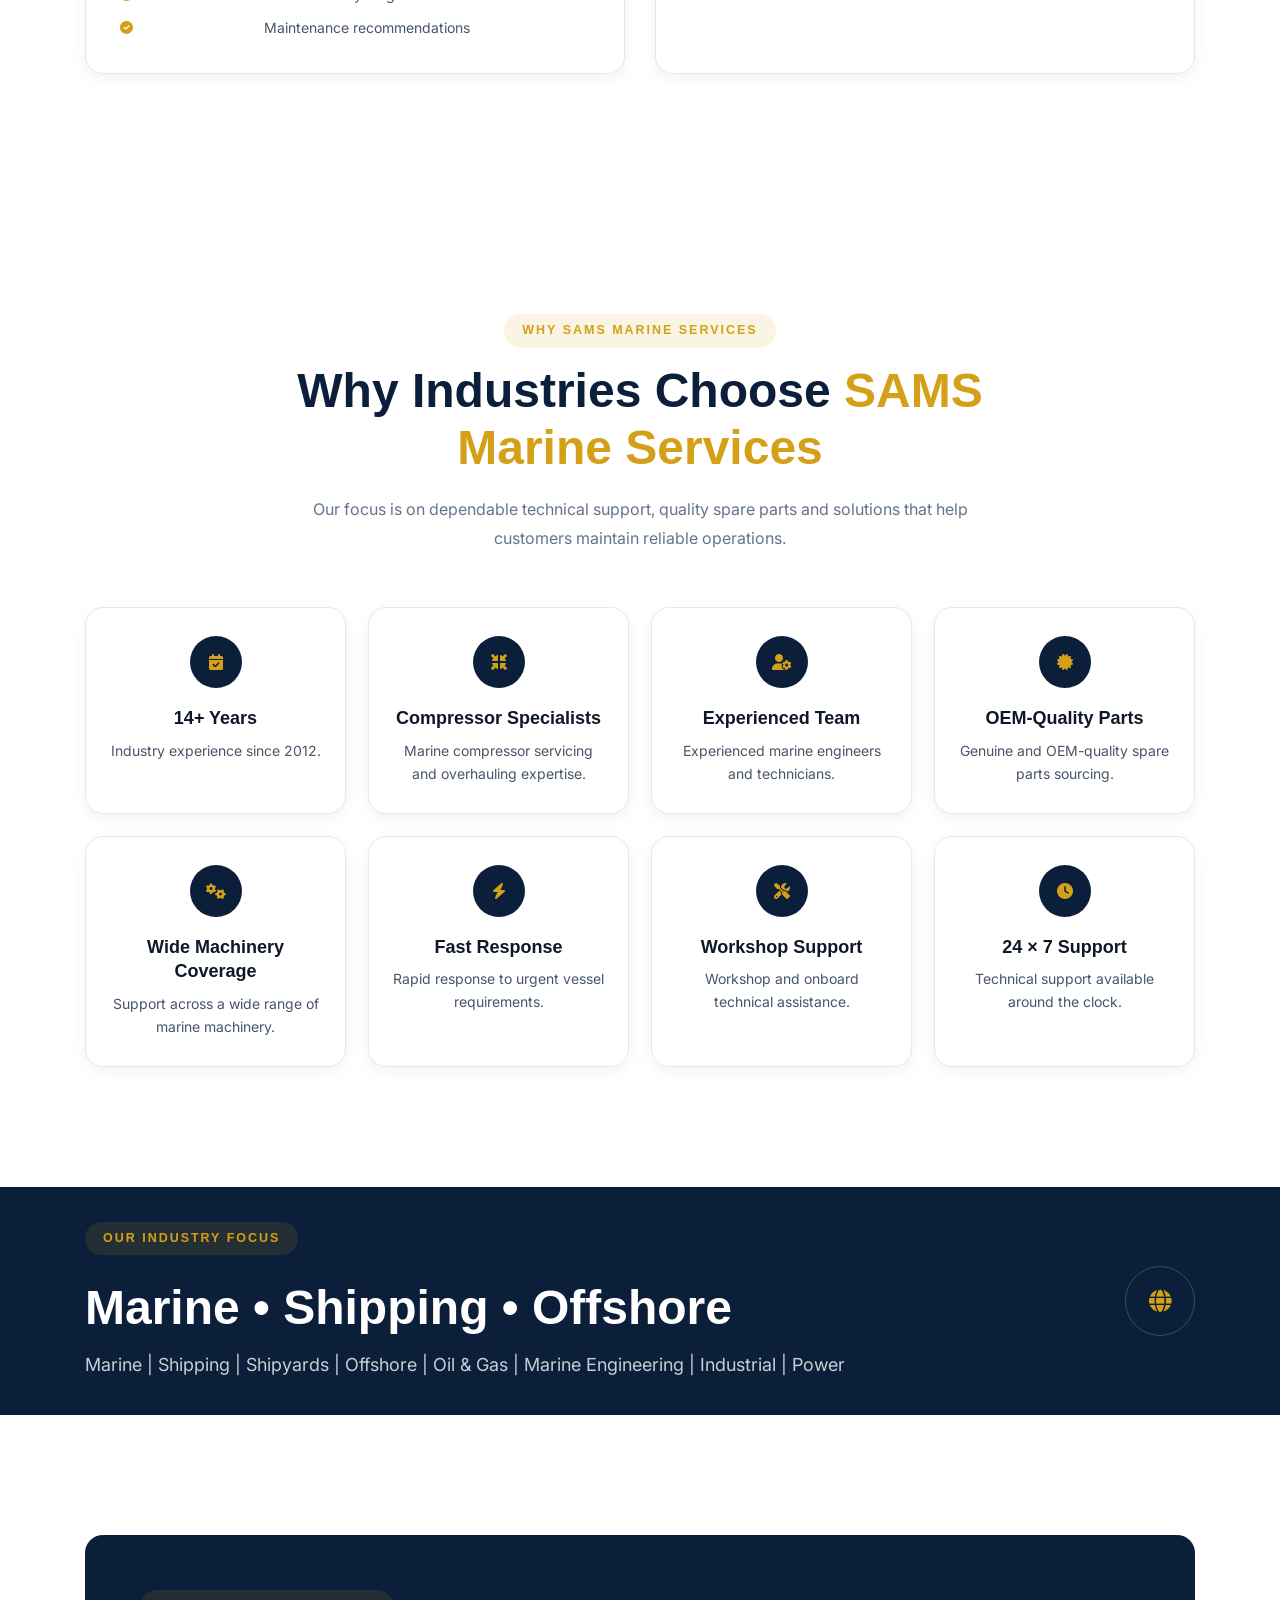
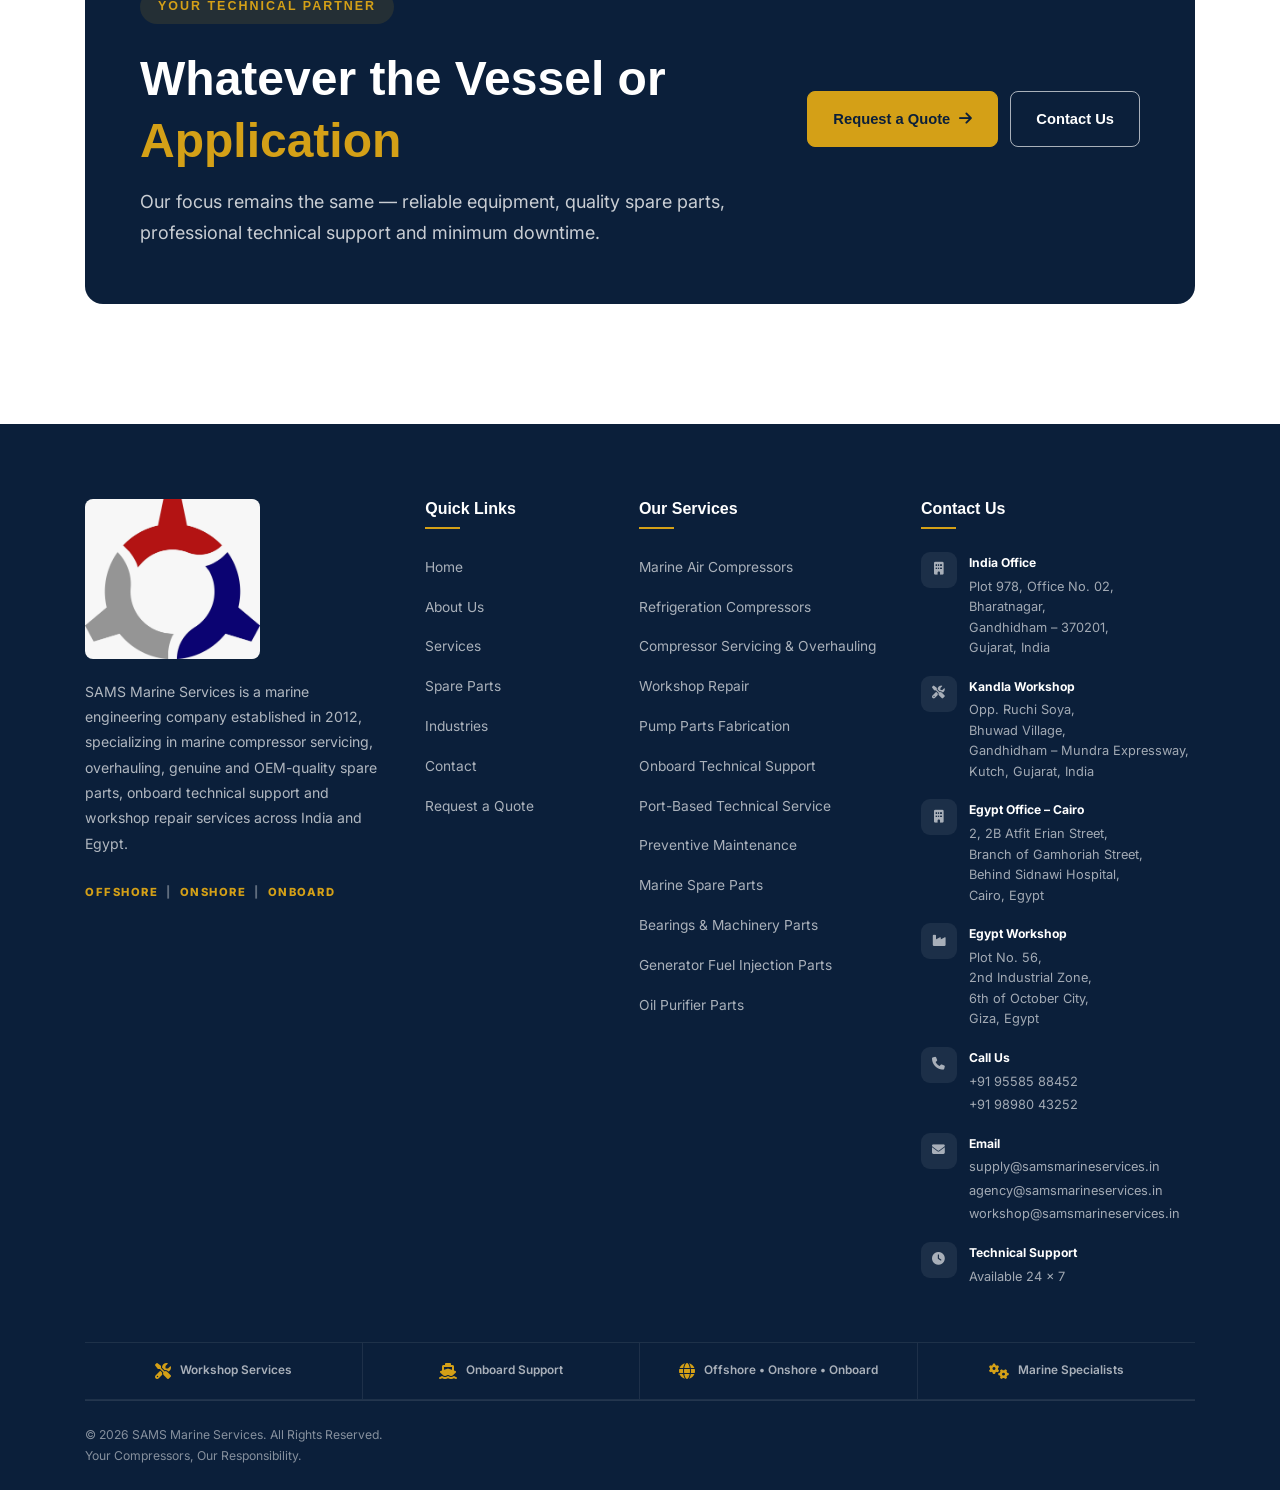
<file: industries.html>
<!DOCTYPE html>
<html lang="en">

<head>

    <!-- ==================================================
         BASIC META
    ================================================== -->

    <meta charset="UTF-8">

    <meta name="viewport" content="width=device-width, initial-scale=1.0">

    <meta name="description"
        content="SAMS Marine Services serves commercial shipping, tankers, bulk carriers, container vessels, tug boats, shipyards, offshore and oil & gas, marine engineering companies, ship management companies, and selected industrial applications.">

    <meta name="keywords"
        content="marine engineering industries, commercial shipping, tankers, bulk carriers, container vessels, tug boats, shipyards, offshore oil gas, marine engineering, ship management, industrial applications">

    <meta name="author" content="SAMS Marine Services">


    <!-- ==================================================
         TITLE
    ================================================== -->

    <title>
        Industries We Serve | SAMS Marine Services
    </title>


    <!-- ==================================================
         FAVICON
    ================================================== -->

    <link rel="icon" type="image/x-icon" href="assets/images/logo/LOGO.jpeg">


    <!-- ==================================================
         FONTS
    ================================================== -->

    <link rel="preconnect" href="https://fonts.googleapis.com">

    <link rel="preconnect" href="https://fonts.gstatic.com" crossorigin>

    <link
        href="https://fonts.googleapis.com/css2?family=Inter:wght@400;500;600;700;800&family=Manrope:wght@500;600;700;800&display=swap"
        rel="stylesheet">


    <!-- ==================================================
         FONT AWESOME
    ================================================== -->

    <link rel="stylesheet" href="https://cdnjs.cloudflare.com/ajax/libs/font-awesome/6.7.2/css/all.min.css">


    <!-- ==================================================
         GLOBAL CSS
    ================================================== -->

    <link rel="stylesheet" href="assets/css/variables.css">

    <link rel="stylesheet" href="assets/css/components.css">

    <link rel="stylesheet" href="assets/css/style.css">

    <link rel="stylesheet" href="assets/css/animations.css">

    <link rel="stylesheet" href="assets/css/responsive.css">


    <!-- ==================================================
         PAGE CSS
    ================================================== -->

    <link rel="stylesheet" href="assets/css/pages/industries.css">

</head>


<body>

    <!-- ==================================================
     PROCUREMENT & NETWORK IDENTIFICATION BAR
================================================== -->

    <div class="network-trust-bar">

        <div class="container">

            <div class="network-trust-inner">


                <!-- LABEL -->

                <div class="network-trust-label">

                    <i class="fas fa-shield-halved"></i>

                    <span>
                        PROCUREMENT NETWORKS
                    </span>

                </div>


                <!-- SHIPSERV -->

                <div class="network-id">

                    <span class="network-name">
                        ShipServ
                    </span>

                    <span class="network-value">
                        TN-324249
                    </span>

                </div>


                <!-- PROCURESHIP -->

                <div class="network-id">

                    <span class="network-name">
                        Procureship
                    </span>

                    <span class="network-value">
                        59071
                    </span>

                </div>


                <!-- MESPAS -->

                <div class="network-id">

                    <span class="network-name">
                        MESPAS
                    </span>

                    <span class="network-value">
                        BIU-J6U
                    </span>

                </div>


            </div>

        </div>

    </div>



    <!-- ==================================================
     PRELOADER
================================================== -->

    <div class="preloader" id="preloader">

        <div class="loader">

            <div class="loader-ring"></div>

            <span>
                SAMS
            </span>

        </div>

    </div>


    <!-- ==================================================
     BACK TO TOP
================================================== -->

    <a href="#" class="back-to-top" id="backToTop" aria-label="Back to top">

        <i class="fas fa-arrow-up"></i>

    </a>


    <!-- ==================================================
     TOP BAR
================================================== -->

    <div class="top-bar">

        <div class="container">

            <div class="topbar-left">

                <div class="topbar-item">

                    <i class="fas fa-phone-alt"></i>

                    <a href="tel:+919558588452">
                        +91 95585 88452
                    </a>

                </div>


                <div class="topbar-item">

                    <i class="fas fa-envelope"></i>

                    <a href="mailto:supply@samsmarineservices.in">
                        supply@samsmarineservices.in
                    </a>

                </div>

            </div>


            <div class="topbar-right">

                <div class="topbar-item">

                    <i class="far fa-clock"></i>

                    <span>
                        24 × 7 Marine Technical Support
                    </span>

                </div>


                <div class="topbar-social">

                    <a href="#" aria-label="LinkedIn">

                        <i class="fab fa-linkedin-in"></i>

                    </a>

                    <!--                 <a
                    href="#"
                    aria-label="Facebook">

                    <i class="fab fa-facebook-f"></i>

                </a>
 -->
                </div>

            </div>

        </div>

    </div>


    <!-- ==================================================
     HEADER
================================================== -->

    <header class="site-header">

        <nav class="navbar" aria-label="Primary Navigation">

            <div class="container">


                <!-- BRAND -->

                <div class="brand">

                    <a href="index.html" class="logo">

                        <img src="assets/images/logo/LOGO.jpeg" alt="SAMS Marine Services Logo">

                    </a>


                    <div class="brand-info">

                        <h1 class="company-name">
                            SAMS Marine Services
                        </h1>

                        <span class="company-tagline">
                            OFFSHORE | ONSHORE | ONBOARD
                        </span>

                    </div>

                </div>


                <!-- NAVIGATION -->

                <ul class="nav-menu">

                    <li class="nav-item">

                        <a href="index.html" class="nav-link">

                            Home

                        </a>

                    </li>


                    <li class="nav-item">

                        <a href="about.html" class="nav-link">

                            About

                        </a>

                    </li>


                    <li class="nav-item">

                        <a href="services.html" class="nav-link">

                            Services

                        </a>

                    </li>


                    <li class="nav-item">

                        <a href="products.html" class="nav-link">

                            Products

                        </a>

                    </li>


                    <li class="nav-item">

                        <a href="industries.html" class="nav-link active">

                            Industries

                        </a>

                    </li>


                    <li class="nav-item">

                        <a href="contact.html" class="nav-link">

                            Contact

                        </a>

                    </li>

                </ul>


                <!-- ACTION -->

                <div class="nav-actions">

                    <a href="request-quote.html" class="btn btn-primary">

                        Request Quote

                    </a>


                    <button class="mobile-toggle" id="mobileToggle" type="button" aria-label="Toggle navigation"
                        aria-expanded="false">

                        <span></span>
                        <span></span>
                        <span></span>

                    </button>

                </div>

            </div>

        </nav>

    </header>


    <!-- ==================================================
     MAIN
================================================== -->

    <main>


        <!-- ==================================================
     INDUSTRIES HERO
================================================== -->

        <section class="industries-page-hero">

            <div class="industries-page-hero-overlay"></div>

            <div class="container">

                <div class="industries-page-hero-content">

                    <span class="hero-tag">

                        INDUSTRIES WE SERVE

                    </span>


                    <h1>

                        Marine Engineering
                        <span>
                            Across Critical Industries
                        </span>

                    </h1>


                    <p>

                        SAMS Marine Services provides marine
                        engineering, compressor servicing,
                        technical support and spare-parts
                        solutions for marine, offshore and
                        selected industrial applications.

                    </p>


                    <div class="industries-hero-points">

                        <span>

                            <i class="fas fa-check-circle"></i>

                            Marine Compressor Specialists

                        </span>


                        <span>

                            <i class="fas fa-check-circle"></i>

                            Technical & Spare Parts Support

                        </span>


                        <span>

                            <i class="fas fa-check-circle"></i>

                            Offshore • Onshore • Onboard

                        </span>

                    </div>

                </div>

            </div>

        </section>


        <!-- ==================================================
     INTRO
================================================== -->

        <section class="industries-intro section-padding">

            <div class="container">

                <div class="section-header">

                    <span class="section-tag">
                        OUR INDUSTRY EXPERIENCE
                    </span>


                    <h2>

                        Supporting Critical
                        <span>
                            Marine Operations
                        </span>

                    </h2>


                    <p>

                        SAMS Marine Services provides marine
                        engineering, compressor servicing,
                        technical support and spare-parts
                        solutions for a wide range of marine,
                        offshore and industrial applications.

                        Our services are designed to support
                        critical machinery, reduce downtime
                        and maintain reliable operations.

                    </p>

                </div>

            </div>

        </section>


        <!-- ==================================================
     INDUSTRIES GRID
================================================== -->

        <section class="industries-list section-padding">

            <div class="container">


                <div class="industry-grid">


                    <!-- ==================================================
                 01 COMMERCIAL SHIPPING
            ================================================== -->

                    <article class="industry-card">

                        <div class="industry-card-header">

                            <div class="industry-number">
                                01
                            </div>


                            <div class="industry-icon">

                                <i class="fas fa-ship"></i>

                            </div>

                        </div>


                        <h3>
                            Commercial Shipping
                        </h3>


                        <p>

                            We support commercial vessels with
                            compressor servicing, machinery
                            maintenance, spare parts and
                            onboard technical assistance.

                        </p>


                        <h4>
                            Our Support Includes
                        </h4>


                        <ul>

                            <li>
                                Marine compressor inspection and overhauling
                            </li>

                            <li>
                                Starting and service air compressor servicing
                            </li>

                            <li>
                                Marine machinery spare parts
                            </li>

                            <li>
                                Preventive maintenance
                            </li>

                            <li>
                                Emergency technical support
                            </li>

                            <li>
                                Onboard troubleshooting
                            </li>

                            <li>
                                General marine supplies
                            </li>

                        </ul>


                        <div class="industry-vessels">

                            <strong>
                                Vessel Types
                            </strong>

                            <span>
                                Cargo vessels
                            </span>

                            <span>
                                General cargo ships
                            </span>

                            <span>
                                Commercial vessels
                            </span>

                            <span>
                                Multi-purpose vessels
                            </span>

                        </div>

                    </article>


                    <!-- ==================================================
                 02 TANKERS
            ================================================== -->

                    <article class="industry-card">

                        <div class="industry-card-header">

                            <div class="industry-number">
                                02
                            </div>

                            <div class="industry-icon">

                                <i class="fas fa-oil-well"></i>

                            </div>

                        </div>


                        <h3>
                            Tankers
                        </h3>


                        <p>

                            Tankers depend on reliable machinery
                            and continuous technical support for
                            safe and efficient operations.

                        </p>


                        <h4>
                            Our Support Includes
                        </h4>


                        <ul>

                            <li>
                                Air compressor servicing
                            </li>

                            <li>
                                Auxiliary machinery support
                            </li>

                            <li>
                                Pump and motor spare parts
                            </li>

                            <li>
                                Generator spare parts
                            </li>

                            <li>
                                Purifier and separator parts
                            </li>

                            <li>
                                Hydraulic components
                            </li>

                            <li>
                                Electrical and automation components
                            </li>

                            <li>
                                Emergency spare parts supply
                            </li>

                        </ul>

                    </article>


                    <!-- ==================================================
                 03 BULK CARRIERS
            ================================================== -->

                    <article class="industry-card">

                        <div class="industry-card-header">

                            <div class="industry-number">
                                03
                            </div>

                            <div class="industry-icon">

                                <i class="fas fa-boxes-stacked"></i>

                            </div>

                        </div>


                        <h3>
                            Bulk Carriers
                        </h3>


                        <p>

                            We support bulk carrier operators
                            with maintenance, repair and
                            spare-parts solutions for engine-room
                            and auxiliary machinery.

                        </p>


                        <h4>
                            Our Services Include
                        </h4>


                        <ul>

                            <li>
                                Compressor maintenance and overhauling
                            </li>

                            <li>
                                Engine and generator spare parts
                            </li>

                            <li>
                                Pump and motor components
                            </li>

                            <li>
                                Preventive maintenance support
                            </li>

                            <li>
                                Machinery troubleshooting
                            </li>

                            <li>
                                Onboard technical assistance
                            </li>

                            <li>
                                Emergency supply
                            </li>

                        </ul>

                    </article>


                    <!-- ==================================================
                 04 CONTAINER VESSELS
            ================================================== -->

                    <article class="industry-card">

                        <div class="industry-card-header">

                            <div class="industry-number">
                                04
                            </div>

                            <div class="industry-icon">

                                <i class="fas fa-box"></i>

                            </div>

                        </div>


                        <h3>
                            Container Vessels
                        </h3>


                        <p>

                            For container vessel operators,
                            we provide technical and spare-parts
                            support focused on reliable machinery
                            performance and minimizing operational
                            delays.

                        </p>


                        <h4>
                            Support Includes
                        </h4>


                        <ul>

                            <li>
                                Marine compressor servicing
                            </li>

                            <li>
                                Generator and engine parts
                            </li>

                            <li>
                                Pump and motor parts
                            </li>

                            <li>
                                Hydraulic components
                            </li>

                            <li>
                                Automation and control components
                            </li>

                            <li>
                                Filters, seals, gaskets and service kits
                            </li>

                            <li>
                                Onboard technical support
                            </li>

                        </ul>

                    </article>


                    <!-- ==================================================
                 05 TUGS & WORK BOATS
            ================================================== -->

                    <article class="industry-card">

                        <div class="industry-card-header">

                            <div class="industry-number">
                                05
                            </div>

                            <div class="industry-icon">

                                <i class="fas fa-anchor"></i>

                            </div>

                        </div>


                        <h3>
                            Tug Boats & Work Boats
                        </h3>


                        <p>

                            Tug boats and work boats often operate
                            under demanding conditions and require
                            dependable technical support.

                        </p>


                        <h4>
                            We Provide
                        </h4>


                        <ul>

                            <li>
                                Compressor servicing
                            </li>

                            <li>
                                Engine and generator spare parts
                            </li>

                            <li>
                                Pump and motor components
                            </li>

                            <li>
                                Preventive maintenance
                            </li>

                            <li>
                                Emergency repair support
                            </li>

                            <li>
                                Technical troubleshooting
                            </li>

                            <li>
                                General marine supplies
                            </li>

                        </ul>

                    </article>


                    <!-- ==================================================
                 06 SHIPYARDS
            ================================================== -->

                    <article class="industry-card">

                        <div class="industry-card-header">

                            <div class="industry-number">
                                06
                            </div>

                            <div class="industry-icon">

                                <i class="fas fa-industry"></i>

                            </div>

                        </div>


                        <h3>
                            Shipyards & Ship Repair
                        </h3>


                        <p>

                            We support shipyards and ship-repair
                            organizations with machinery spare
                            parts, compressor overhauling,
                            workshop services and technical
                            assistance.

                        </p>


                        <h4>
                            Our Capabilities Include
                        </h4>


                        <ul>

                            <li>
                                Compressor overhauling
                            </li>

                            <li>
                                Machinery inspection
                            </li>

                            <li>
                                Component repair and replacement
                            </li>

                            <li>
                                Spare-parts sourcing
                            </li>

                            <li>
                                Engine and generator parts
                            </li>

                            <li>
                                Pump and motor parts
                            </li>

                            <li>
                                Purifier and FWG components
                            </li>

                            <li>
                                Boiler accessories
                            </li>

                            <li>
                                Technical consultation
                            </li>

                        </ul>

                    </article>


                    <!-- ==================================================
                 07 OFFSHORE
            ================================================== -->

                    <article class="industry-card industry-card-featured">

                        <div class="industry-card-header">

                            <div class="industry-number">
                                07
                            </div>

                            <div class="industry-icon">

                                <i class="fas fa-water"></i>

                            </div>

                        </div>


                        <h3>
                            Offshore & Oil & Gas
                        </h3>


                        <p>

                            Offshore operations require reliable
                            equipment and rapid technical response.
                            SAMS Marine Services supports offshore
                            operators and marine contractors with
                            equipment servicing and spare-parts
                            supply.

                        </p>


                        <h4>
                            Our Support Includes
                        </h4>


                        <ul>

                            <li>
                                Compressor servicing
                            </li>

                            <li>
                                Hydraulic components
                            </li>

                            <li>
                                Pumps and motors
                            </li>

                            <li>
                                Generator parts
                            </li>

                            <li>
                                Automation components
                            </li>

                            <li>
                                Emergency spare parts
                            </li>

                            <li>
                                Technical troubleshooting
                            </li>

                            <li>
                                Onboard and port-based support
                            </li>

                        </ul>

                    </article>


                    <!-- ==================================================
                 08 MARINE ENGINEERING
            ================================================== -->

                    <article class="industry-card">

                        <div class="industry-card-header">

                            <div class="industry-number">
                                08
                            </div>

                            <div class="industry-icon">

                                <i class="fas fa-gears"></i>

                            </div>

                        </div>


                        <h3>
                            Marine Engineering Companies
                        </h3>


                        <p>

                            We work with marine engineering companies
                            and technical service providers as a reliable
                            source for specialist compressor services
                            and marine machinery spare parts.

                        </p>


                        <h4>
                            We Provide
                        </h4>


                        <ul>

                            <li>
                                OEM-quality spare parts
                            </li>

                            <li>
                                Compressor components
                            </li>

                            <li>
                                Technical consultation
                            </li>

                            <li>
                                Equipment troubleshooting
                            </li>

                            <li>
                                Component identification
                            </li>

                            <li>
                                Workshop support
                            </li>

                            <li>
                                Emergency sourcing
                            </li>

                        </ul>

                    </article>


                    <!-- ==================================================
                 09 SHIP MANAGEMENT
            ================================================== -->

                    <article class="industry-card">

                        <div class="industry-card-header">

                            <div class="industry-number">
                                09
                            </div>

                            <div class="industry-icon">

                                <i class="fas fa-building-user"></i>

                            </div>

                        </div>


                        <h3>
                            Marine Operators & Ship Management Companies
                        </h3>


                        <p>

                            We support ship managers and marine
                            operators with ongoing maintenance and
                            technical requirements across their
                            vessel fleets.

                        </p>


                        <h4>
                            Our Support Includes
                        </h4>


                        <ul>

                            <li>
                                Planned maintenance support
                            </li>

                            <li>
                                Compressor servicing
                            </li>

                            <li>
                                Spare-parts sourcing
                            </li>

                            <li>
                                Emergency requirements
                            </li>

                            <li>
                                Technical consultation
                            </li>

                            <li>
                                Onboard attendance
                            </li>

                            <li>
                                Machinery diagnostics
                            </li>

                            <li>
                                Maintenance recommendations
                            </li>

                        </ul>

                    </article>


                    <!-- ==================================================
                 10 INDUSTRIAL
            ================================================== -->

                    <article class="industry-card">

                        <div class="industry-card-header">

                            <div class="industry-number">
                                10
                            </div>

                            <div class="industry-icon">

                                <i class="fas fa-industry"></i>

                            </div>

                        </div>


                        <h3>
                            Industrial & Power Applications
                        </h3>


                        <p>

                            Our engineering and spare-parts
                            capabilities can also support selected
                            industrial applications where similar
                            compressors, pumps, motors, hydraulic
                            systems and control equipment are used.

                        </p>


                        <h4>
                            Applications May Include
                        </h4>


                        <ul>

                            <li>
                                Manufacturing facilities
                            </li>

                            <li>
                                Power plants
                            </li>

                            <li>
                                Industrial plants
                            </li>

                            <li>
                                Engineering companies
                            </li>

                            <li>
                                Process industries
                            </li>

                            <li>
                                Machinery maintenance operations
                            </li>

                        </ul>

                    </article>


                </div>

            </div>

        </section>


        <!-- ==================================================
     WHY SAMS
================================================== -->

        <section class="industries-why section-padding">

            <div class="container">

                <div class="section-header">

                    <span class="section-tag">
                        WHY SAMS MARINE SERVICES
                    </span>


                    <h2>

                        Why Industries Choose
                        <span>
                            SAMS Marine Services
                        </span>

                    </h2>


                    <p>

                        Our focus is on dependable technical
                        support, quality spare parts and solutions
                        that help customers maintain reliable
                        operations.

                    </p>

                </div>


                <div class="industries-benefits-grid">


                    <div class="industry-benefit">

                        <i class="fas fa-calendar-check"></i>

                        <h3>
                            14+ Years
                        </h3>

                        <p>
                            Industry experience since 2012.
                        </p>

                    </div>


                    <div class="industry-benefit">

                        <i class="fas fa-compress-arrows-alt"></i>

                        <h3>
                            Compressor Specialists
                        </h3>

                        <p>
                            Marine compressor servicing and
                            overhauling expertise.
                        </p>

                    </div>


                    <div class="industry-benefit">

                        <i class="fas fa-user-gear"></i>

                        <h3>
                            Experienced Team
                        </h3>

                        <p>
                            Experienced marine engineers
                            and technicians.
                        </p>

                    </div>


                    <div class="industry-benefit">

                        <i class="fas fa-certificate"></i>

                        <h3>
                            OEM-Quality Parts
                        </h3>

                        <p>
                            Genuine and OEM-quality spare
                            parts sourcing.
                        </p>

                    </div>


                    <div class="industry-benefit">

                        <i class="fas fa-gears"></i>

                        <h3>
                            Wide Machinery Coverage
                        </h3>

                        <p>
                            Support across a wide range
                            of marine machinery.
                        </p>

                    </div>


                    <div class="industry-benefit">

                        <i class="fas fa-bolt"></i>

                        <h3>
                            Fast Response
                        </h3>

                        <p>
                            Rapid response to urgent
                            vessel requirements.
                        </p>

                    </div>


                    <div class="industry-benefit">

                        <i class="fas fa-screwdriver-wrench"></i>

                        <h3>
                            Workshop Support
                        </h3>

                        <p>
                            Workshop and onboard technical
                            assistance.
                        </p>

                    </div>


                    <div class="industry-benefit">

                        <i class="fas fa-clock"></i>

                        <h3>
                            24 × 7 Support
                        </h3>

                        <p>
                            Technical support available
                            around the clock.
                        </p>

                    </div>

                </div>

            </div>

        </section>


        <!-- ==================================================
     INDUSTRY FOCUS
================================================== -->

        <section class="industry-focus">

            <div class="container">

                <div class="industry-focus-box">

                    <div class="industry-focus-content">

                        <span class="section-tag">
                            OUR INDUSTRY FOCUS
                        </span>


                        <h2>
                            Marine • Shipping • Offshore
                        </h2>


                        <p>

                            Marine | Shipping | Shipyards |
                            Offshore | Oil & Gas |
                            Marine Engineering | Industrial | Power

                        </p>

                    </div>


                    <div class="industry-focus-icon">

                        <i class="fas fa-globe"></i>

                    </div>

                </div>

            </div>

        </section>


        <!-- ==================================================
     FINAL CTA
================================================== -->

        <section class="industries-cta section-padding">

            <div class="container">

                <div class="industries-cta-box">

                    <div>

                        <span class="section-tag">
                            YOUR TECHNICAL PARTNER
                        </span>


                        <h2>

                            Whatever the Vessel or
                            <span>
                                Application
                            </span>

                        </h2>


                        <p>

                            Our focus remains the same —
                            reliable equipment, quality spare
                            parts, professional technical support
                            and minimum downtime.

                        </p>

                    </div>


                    <div class="industries-cta-buttons">

                        <a href="request-quote.html" class="btn btn-primary">

                            Request a Quote

                            <i class="fas fa-arrow-right"></i>

                        </a>


                        <a href="contact.html" class="btn btn-secondary">

                            Contact Us

                        </a>

                    </div>

                </div>

            </div>

        </section>


    </main>


    <!-- ==================================================
     FOOTER START
================================================== -->

    <footer class="footer">

        <div class="container">

            <!-- ==================================================
             MAIN FOOTER
        ================================================== -->

            <div class="footer-grid">


                <!-- ==================================================
                 COMPANY
            ================================================== -->

                <div class="footer-column footer-company">

                    <a href="index.html" class="footer-brand" aria-label="SAMS Marine Services Home">

                        <img src="assets/images/logo/LOGO.jpeg" alt="SAMS Marine Services Logo" class="footer-logo">

                    </a>


                    <p class="footer-description">

                        SAMS Marine Services is a marine engineering
                        company established in 2012, specializing in
                        marine compressor servicing, overhauling,
                        genuine and OEM-quality spare parts, onboard
                        technical support and workshop repair services
                        across India and Egypt.

                    </p>


                    <div class="footer-tagline">

                        OFFSHORE
                        <span>|</span>
                        ONSHORE
                        <span>|</span>
                        ONBOARD

                    </div>

                </div>


                <!-- ==================================================
                 QUICK LINKS
            ================================================== -->

                <div class="footer-column">

                    <h3>
                        Quick Links
                    </h3>


                    <ul class="footer-links">

                        <li>
                            <a href="index.html">
                                Home
                            </a>
                        </li>


                        <li>
                            <a href="about.html">
                                About Us
                            </a>
                        </li>


                        <li>
                            <a href="services.html">
                                Services
                            </a>
                        </li>


                        <li>
                            <a href="products.html">
                                Spare Parts
                            </a>
                        </li>


                        <li>
                            <a href="industries.html" class="active">
                                Industries
                            </a>
                        </li>


                        <li>
                            <a href="contact.html">
                                Contact
                            </a>
                        </li>


                        <li>
                            <a href="request-quote.html">
                                Request a Quote
                            </a>
                        </li>

                    </ul>

                </div>


                <!-- ==================================================
                 OUR SERVICES
            ================================================== -->

                <div class="footer-column">

                    <h3>
                        Our Services
                    </h3>


                    <ul class="footer-links">


                        <li>
                            <a href="services.html">
                                Marine Air Compressors
                            </a>
                        </li>


                        <li>
                            <a href="services.html">
                                Refrigeration Compressors
                            </a>
                        </li>


                        <li>
                            <a href="services.html">
                                Compressor Servicing &amp; Overhauling
                            </a>
                        </li>


                        <li>
                            <a href="services.html">
                                Workshop Repair
                            </a>
                        </li>


                        <li>
                            <a href="services.html">
                                Pump Parts Fabrication
                            </a>
                        </li>


                        <li>
                            <a href="services.html">
                                Onboard Technical Support
                            </a>
                        </li>


                        <li>
                            <a href="services.html">
                                Port-Based Technical Service
                            </a>
                        </li>


                        <li>
                            <a href="services.html">
                                Preventive Maintenance
                            </a>
                        </li>


                        <li>
                            <a href="products.html">
                                Marine Spare Parts
                            </a>
                        </li>


                        <li>
                            <a href="products.html">
                                Bearings &amp; Machinery Parts
                            </a>
                        </li>


                        <li>
                            <a href="products.html">
                                Generator Fuel Injection Parts
                            </a>
                        </li>


                        <li>
                            <a href="products.html">
                                Oil Purifier Parts
                            </a>
                        </li>


                    </ul>

                </div>


                <!-- ==================================================
                 CONTACT
            ================================================== -->

                <div class="footer-column footer-contact-column">

                    <h3>
                        Contact Us
                    </h3>


                    <ul class="footer-contact">


                        <!-- ==================================================
                         INDIA OFFICE
                    ================================================== -->

                        <li>

                            <span class="footer-contact-icon">
                                <i class="fas fa-building"></i>
                            </span>


                            <div>

                                <strong>
                                    India Office
                                </strong>


                                <span>

                                    Plot 978, Office No. 02,<br>
                                    Bharatnagar,<br>
                                    Gandhidham – 370201,<br>
                                    Gujarat, India

                                </span>

                            </div>

                        </li>


                        <!-- ==================================================
                         KANDLA WORKSHOP
                    ================================================== -->

                        <li>

                            <span class="footer-contact-icon">
                                <i class="fas fa-tools"></i>
                            </span>


                            <div>

                                <strong>
                                    Kandla Workshop
                                </strong>


                                <span>

                                    Opp. Ruchi Soya,<br>
                                    Bhuwad Village,<br>
                                    Gandhidham – Mundra Expressway,<br>
                                    Kutch, Gujarat, India

                                </span>

                            </div>

                        </li>


                        <!-- ==================================================
                         EGYPT OFFICE
                    ================================================== -->

                        <li>

                            <span class="footer-contact-icon">
                                <i class="fas fa-building"></i>
                            </span>


                            <div>

                                <strong>
                                    Egypt Office – Cairo
                                </strong>


                                <span>

                                    2, 2B Atfit Erian Street,<br>
                                    Branch of Gamhoriah Street,<br>
                                    Behind Sidnawi Hospital,<br>
                                    Cairo, Egypt

                                </span>

                            </div>

                        </li>


                        <!-- ==================================================
                         EGYPT WORKSHOP
                    ================================================== -->

                        <li>

                            <span class="footer-contact-icon">
                                <i class="fas fa-industry"></i>
                            </span>


                            <div>

                                <strong>
                                    Egypt Workshop
                                </strong>


                                <span>

                                    Plot No. 56,<br>
                                    2nd Industrial Zone,<br>
                                    6th of October City,<br>
                                    Giza, Egypt

                                </span>

                            </div>

                        </li>


                        <!-- ==================================================
                         PHONE
                    ================================================== -->

                        <li>

                            <span class="footer-contact-icon">
                                <i class="fas fa-phone"></i>
                            </span>


                            <div>

                                <strong>
                                    Call Us
                                </strong>


                                <a href="tel:+919558588452">
                                    +91 95585 88452
                                </a>


                                <a href="tel:+919898043252">
                                    +91 98980 43252
                                </a>

                            </div>

                        </li>


                        <!-- ==================================================
                         EMAIL
                    ================================================== -->

                        <li>

                            <span class="footer-contact-icon">
                                <i class="fas fa-envelope"></i>
                            </span>


                            <div>

                                <strong>
                                    Email
                                </strong>


                                <a href="mailto:supply@samsmarineservices.in">
                                    supply@samsmarineservices.in
                                </a>


                                <a href="mailto:agency@samsmarineservices.in">
                                    agency@samsmarineservices.in
                                </a>


                                <a href="mailto:workshop@samsmarineservices.in">
                                    workshop@samsmarineservices.in
                                </a>

                            </div>

                        </li>


                        <!-- ==================================================
                         TECHNICAL SUPPORT
                    ================================================== -->

                        <li>

                            <span class="footer-contact-icon">
                                <i class="fas fa-clock"></i>
                            </span>


                            <div>

                                <strong>
                                    Technical Support
                                </strong>


                                <span>
                                    Available 24 × 7
                                </span>

                            </div>

                        </li>


                    </ul>

                </div>


            </div>


            <!-- ==================================================
             WORKSHOP / SERVICE STRIP
        ================================================== -->


            <div class="footer-service-strip">


                <div>

                    <i class="fas fa-tools"></i>

                    <span>
                        Workshop Services
                    </span>

                </div>


                <div>

                    <i class="fas fa-ship"></i>

                    <span>
                        Onboard Support
                    </span>

                </div>


                <div>

                    <i class="fas fa-globe"></i>

                    <span>
                        Offshore • Onshore • Onboard
                    </span>

                </div>


                <div>

                    <i class="fas fa-cogs"></i>

                    <span>
                        Marine Specialists
                    </span>

                </div>


            </div>

            <!-- ==================================================
             FOOTER BOTTOM
        ================================================== -->

            <div class="footer-bottom">


                <p>

                    © <span id="currentYear">2026</span>
                    SAMS Marine Services.
                    All Rights Reserved.

                </p>


                <p>

                    Your Compressors, Our Responsibility.

                </p>


            </div>


        </div>

    </footer>


    <!-- ==================================================
     FOOTER END
================================================== -->
    <!-- ==================================================
     JAVASCRIPT
================================================== -->

    <script src="assets/js/main.js"></script>

    <script src="assets/js/navigation.js"></script>

    <script src="assets/js/animation.js"></script>

    <script src="assets/js/counter.js"></script>

    <script src="assets/js/forms.js"></script>

    <script src="assets/js/scroll.js"></script>


</body>

</html>
</file>
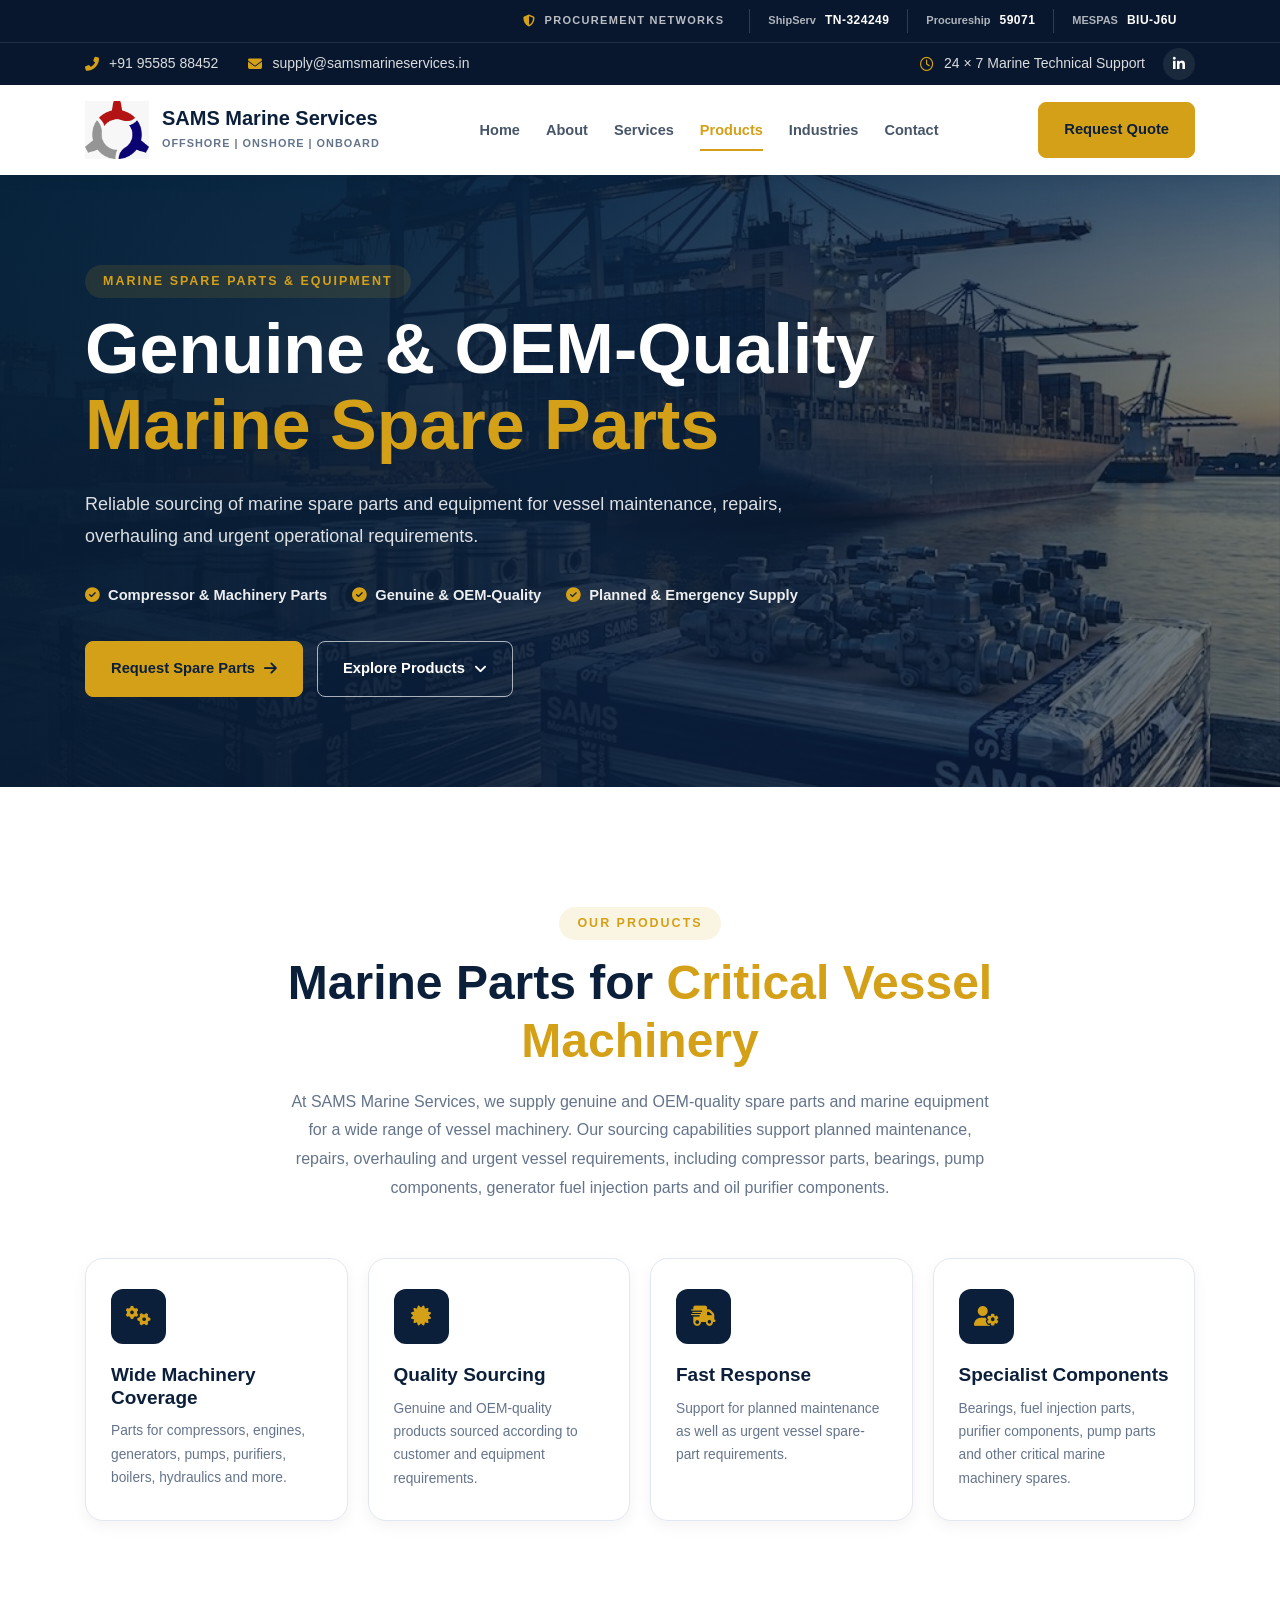
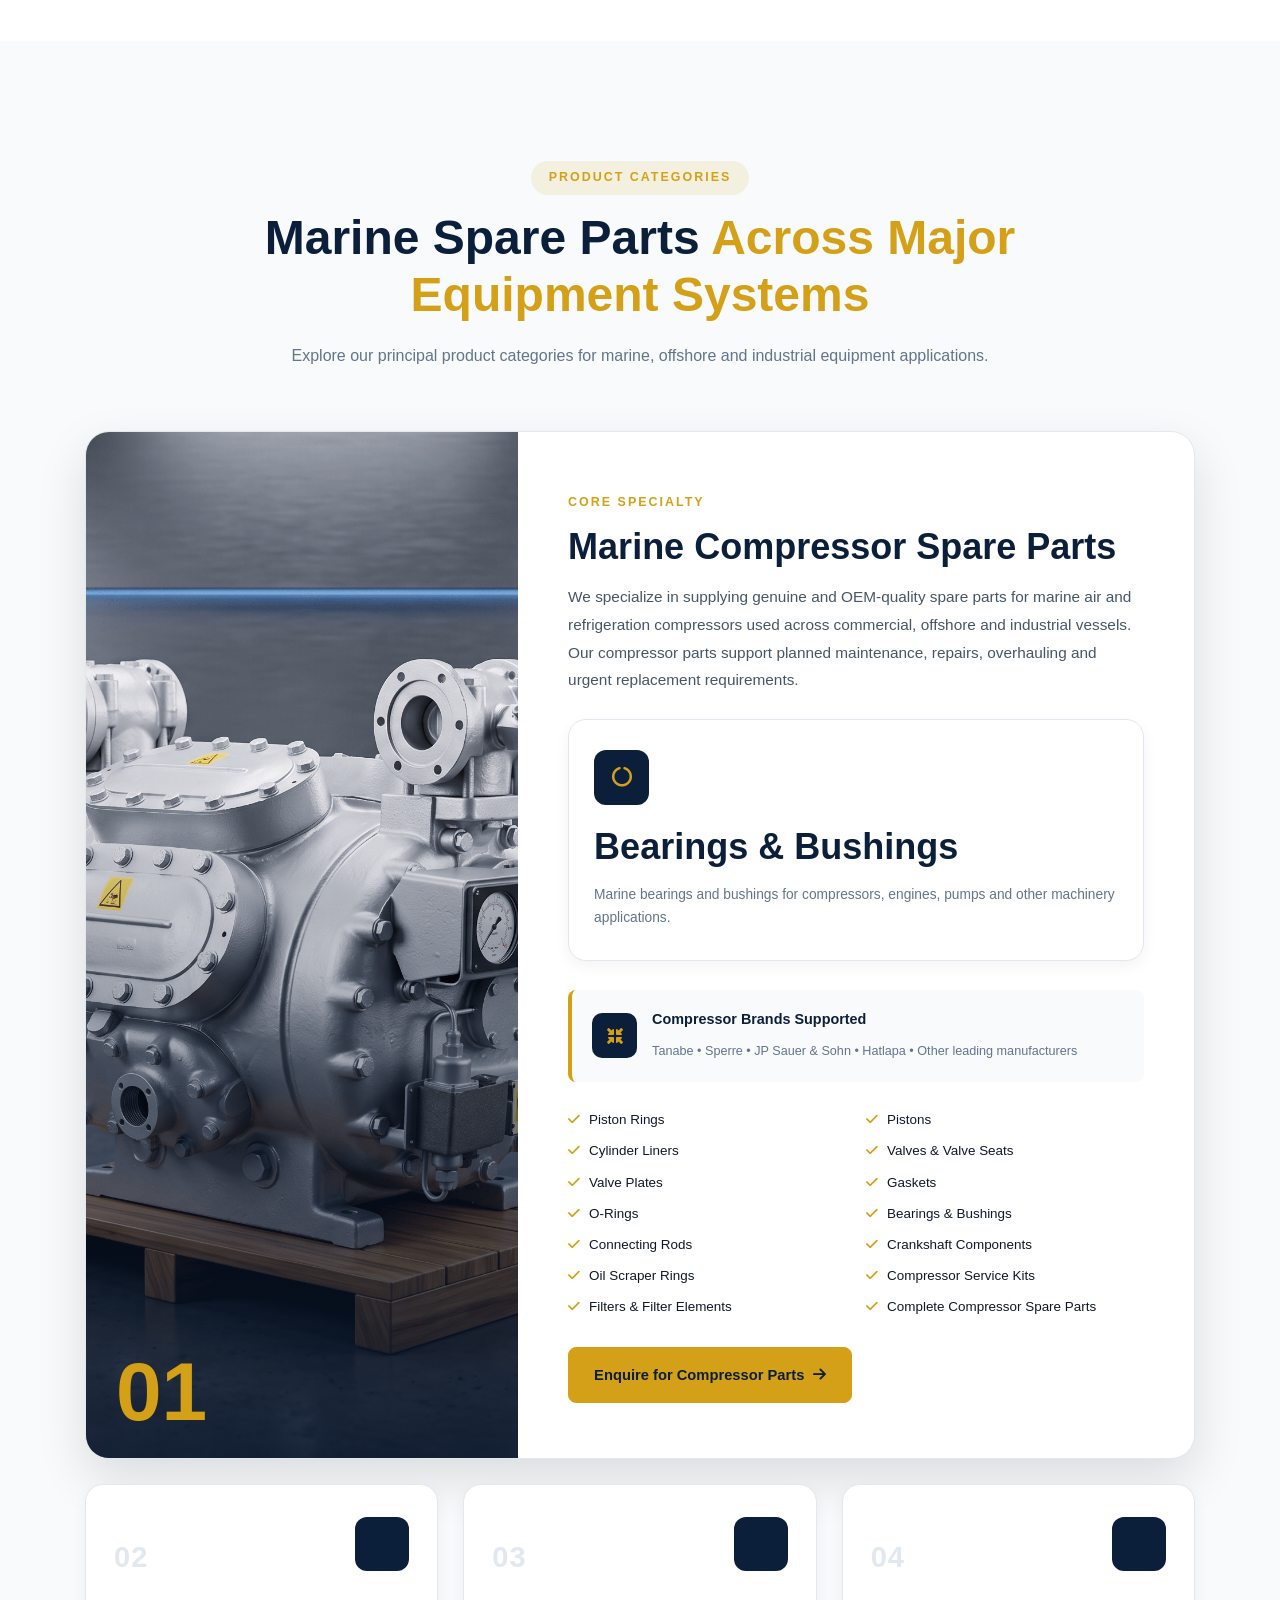
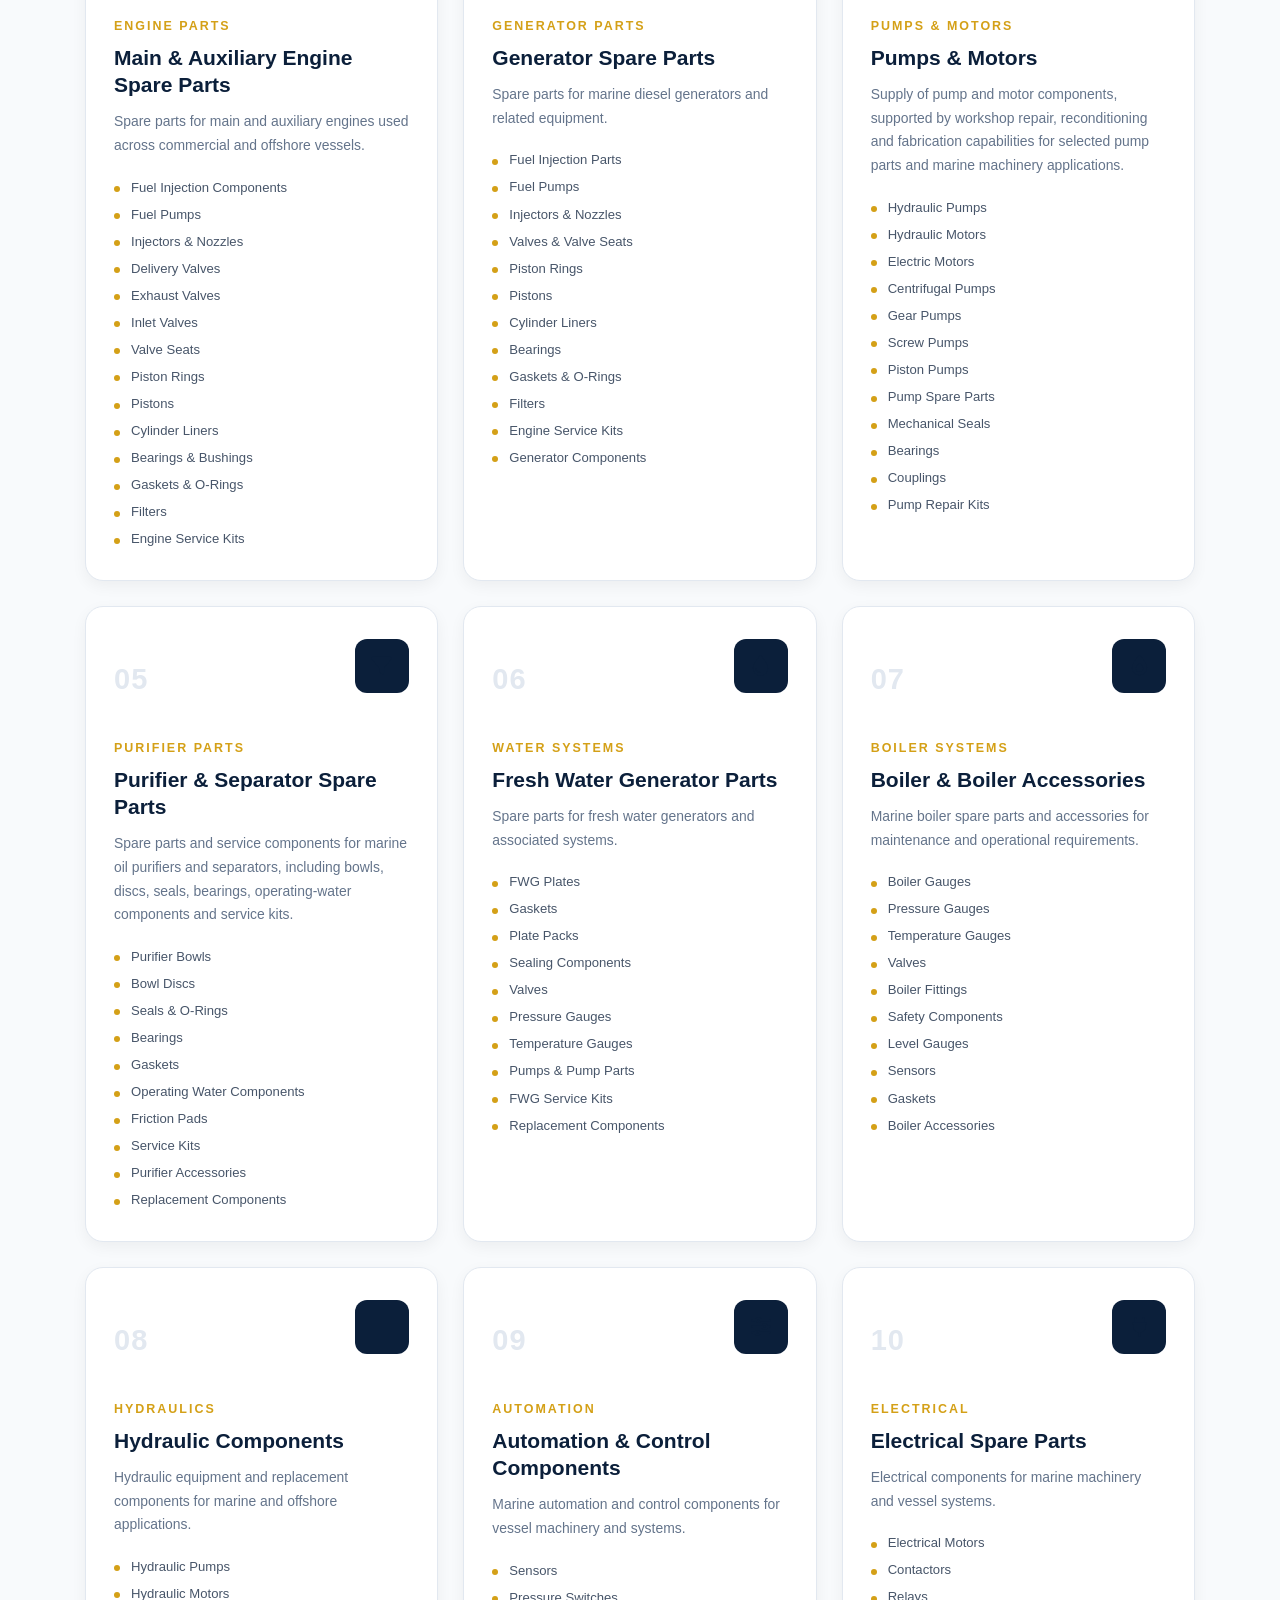
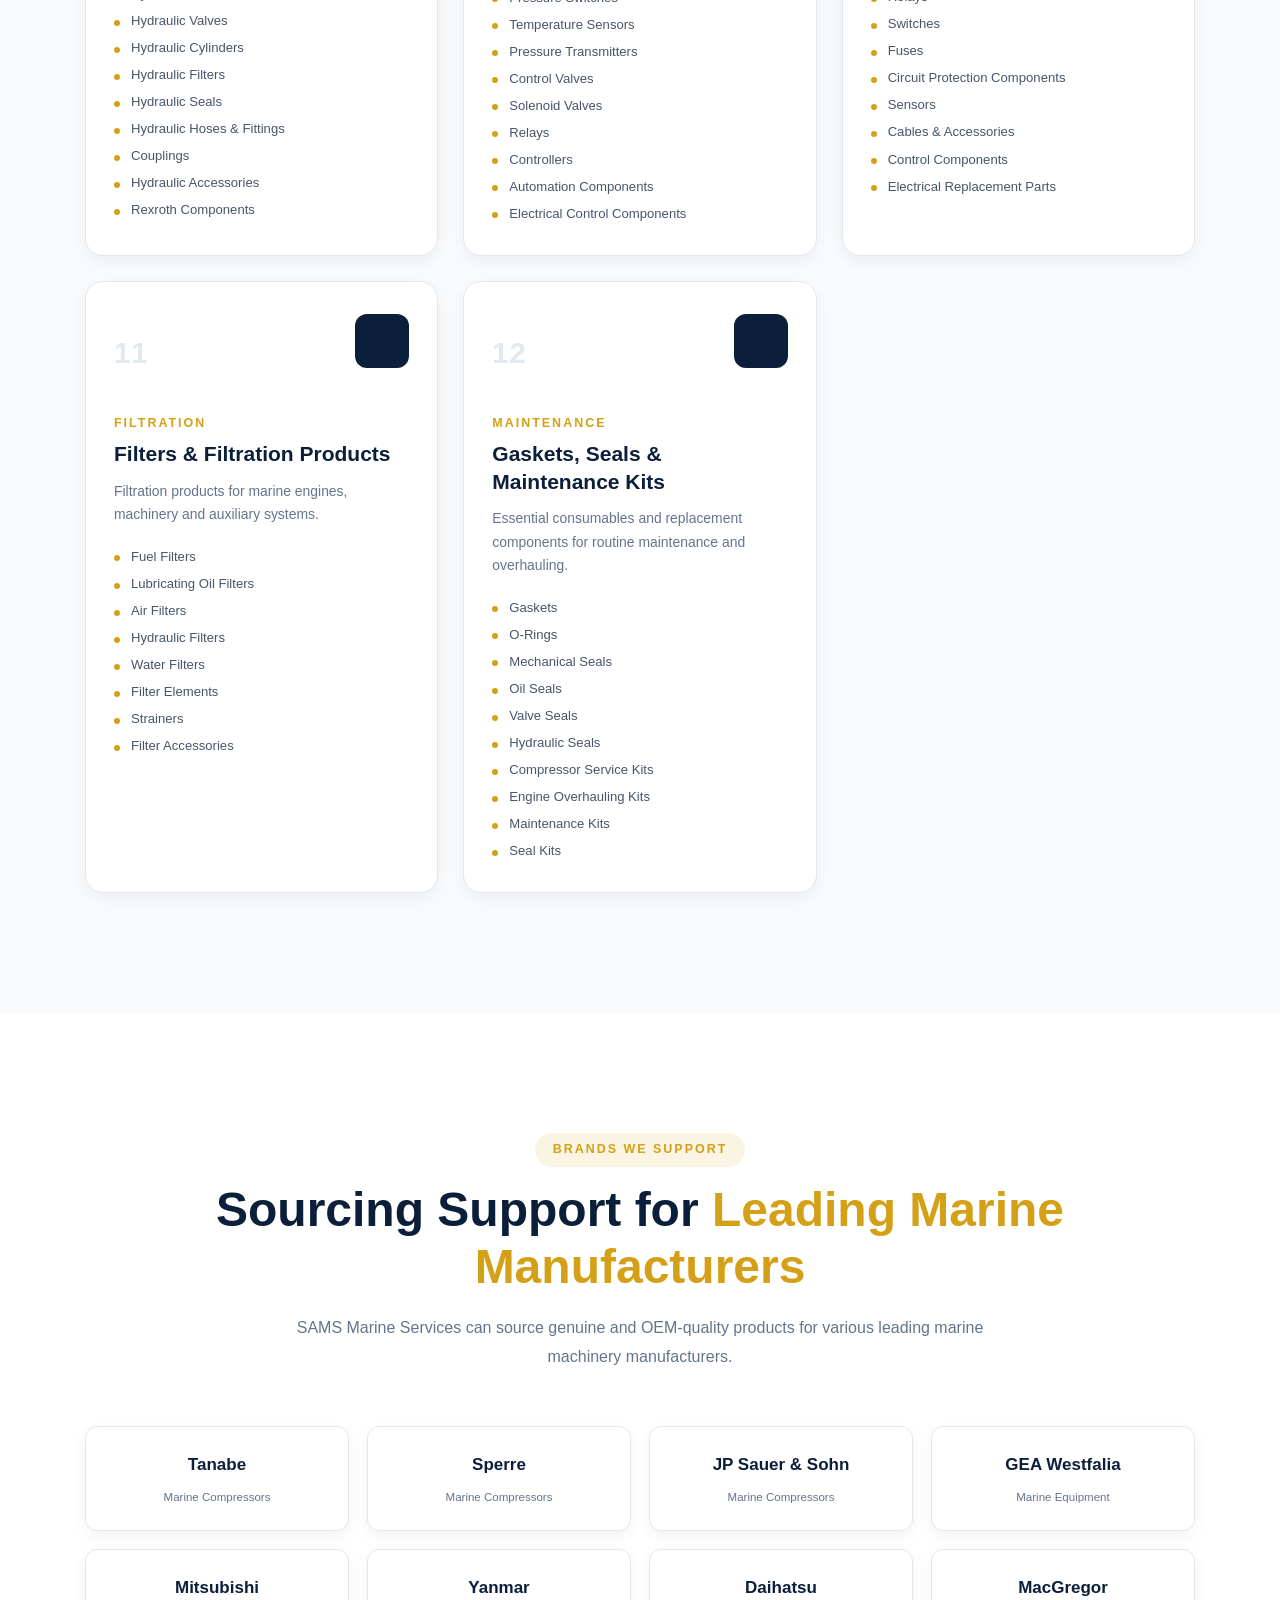
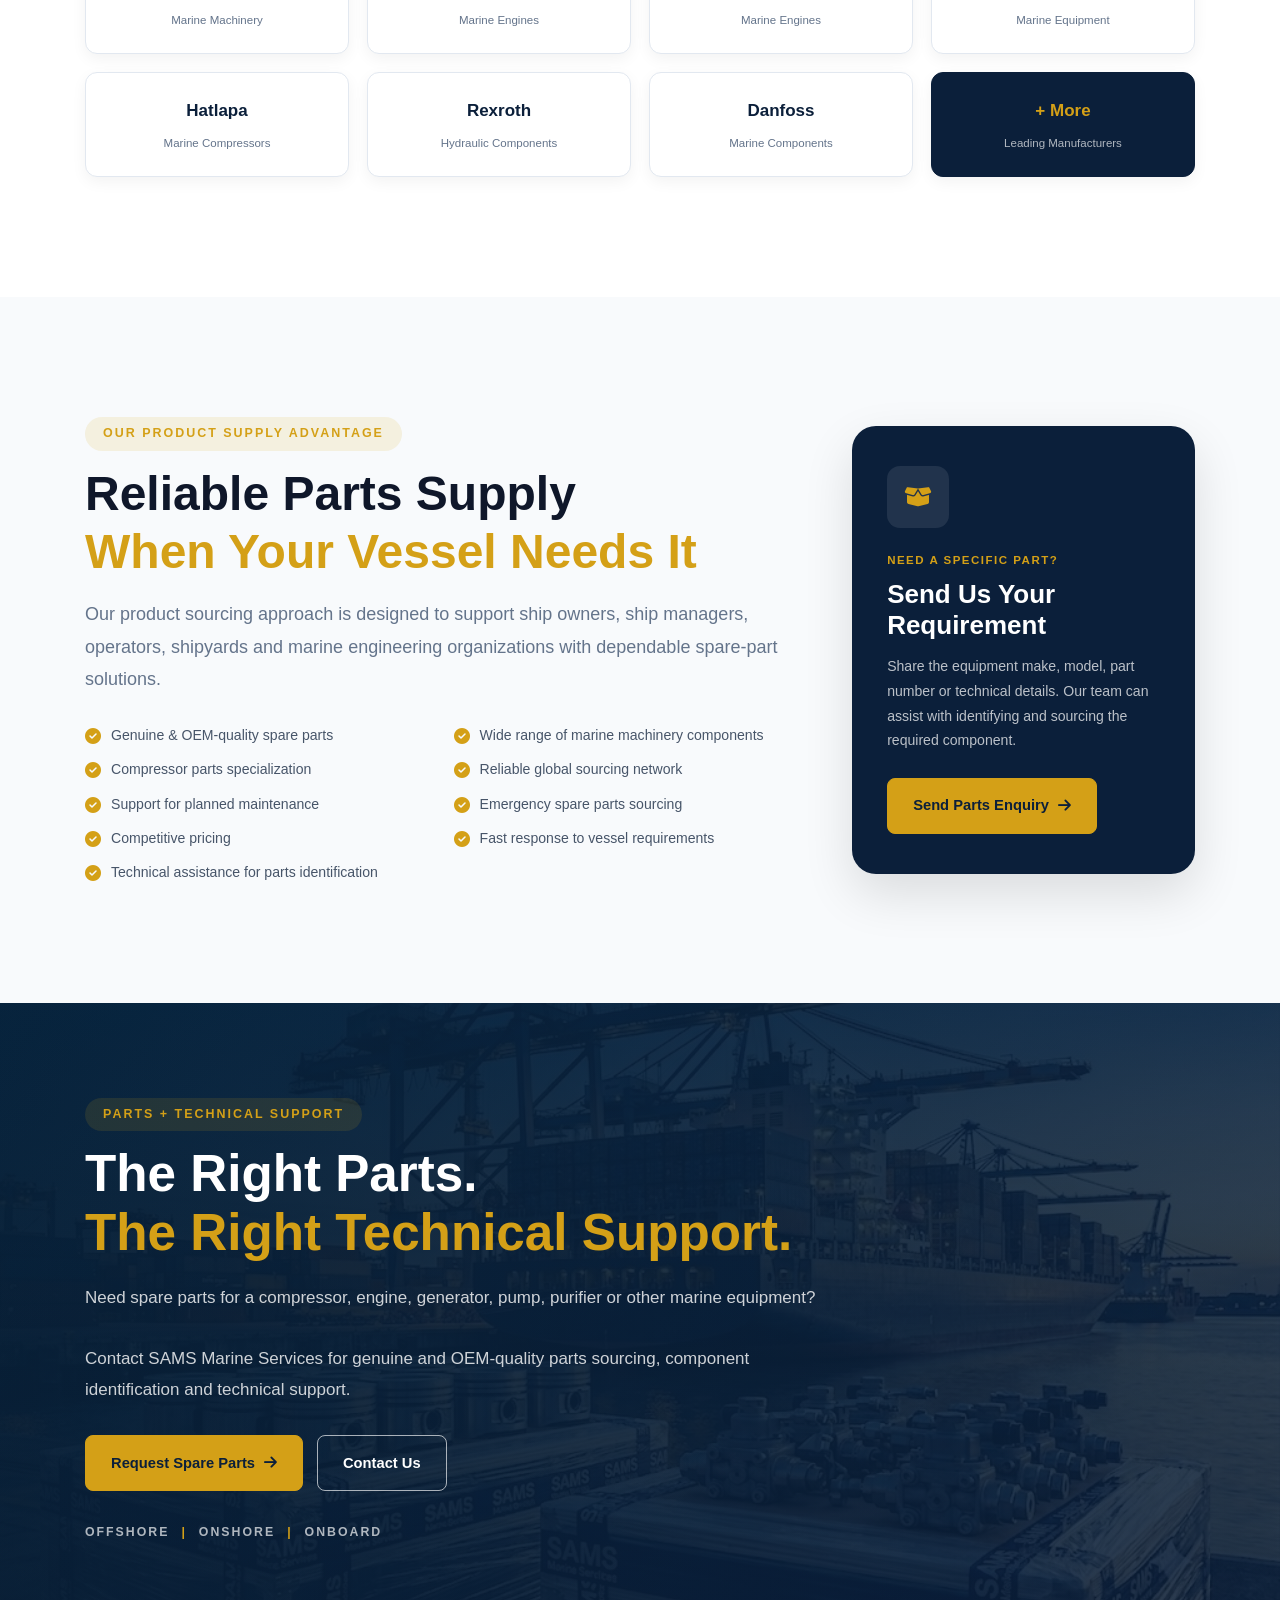
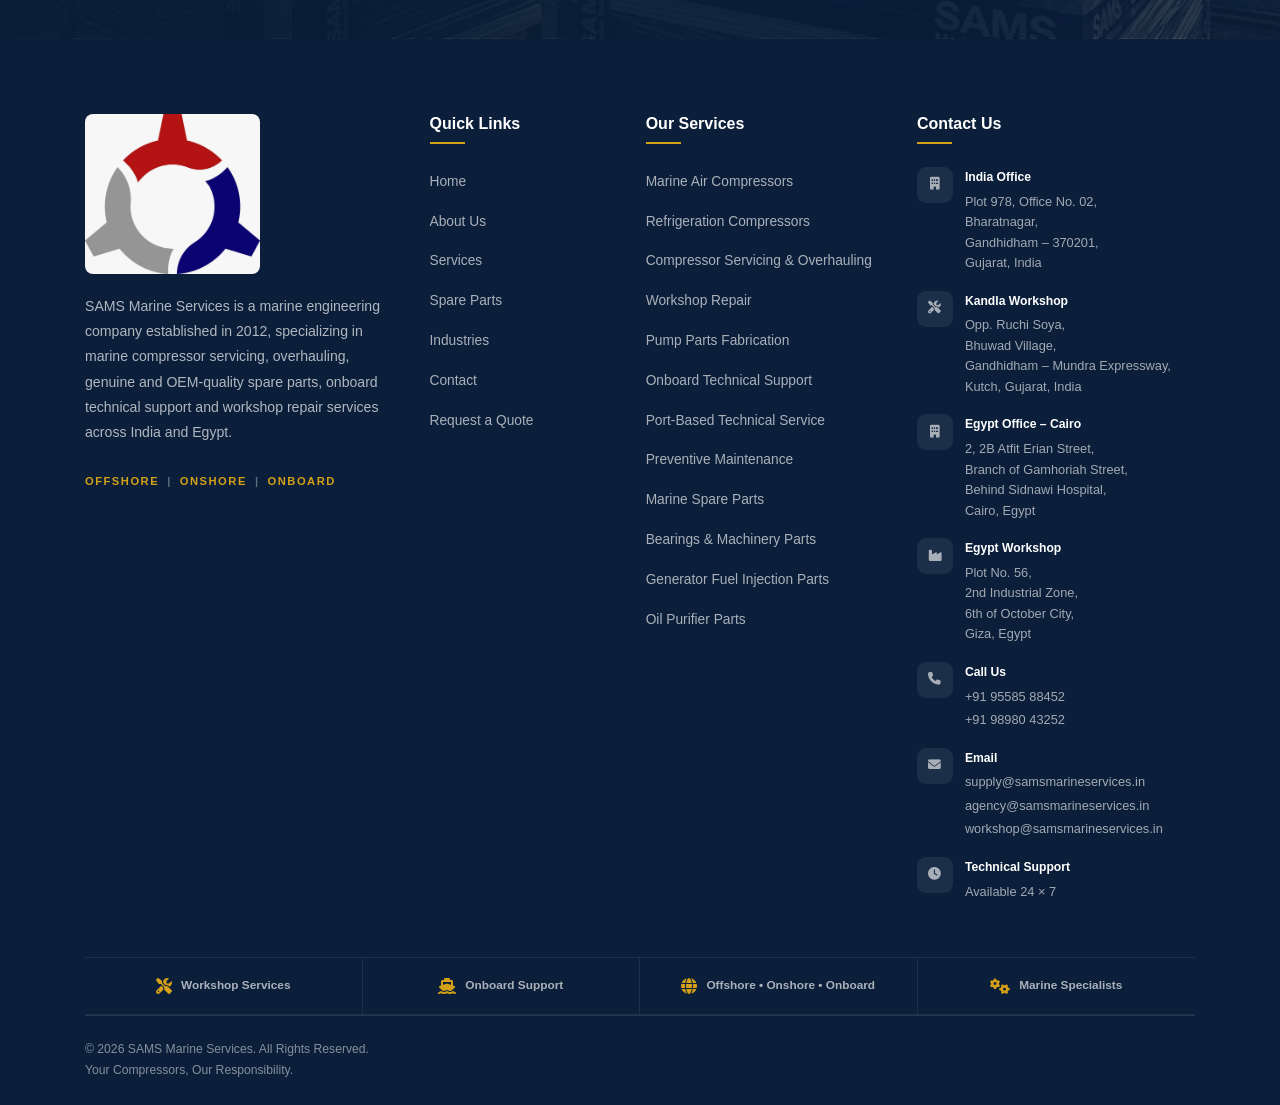
<file: products.html>
<!DOCTYPE html>
<html lang="en">

<head>

    <meta charset="UTF-8">

    <meta name="viewport" content="width=device-width, initial-scale=1.0">

    <meta name="description"
        content="SAMS Marine Services supplies genuine and OEM-quality marine spare parts for compressors, engines, generators, pumps, purifiers, fresh water generators, boilers, hydraulic systems, automation and electrical equipment.">

    <meta name="keywords"
        content="marine spare parts, marine compressor spare parts, Tanabe, Sperre, Sauer, Hatlapa, marine engine spare parts, marine equipment, OEM marine parts, SAMS Marine Services">

    <meta name="author" content="SAMS Marine Services">

    <meta name="theme-color" content="#0B1F3A">


    <title>
        Marine Spare Parts & Equipment | SAMS Marine Services
    </title>


    <!-- FAVICON -->

    <link rel="icon" href="assets/images/logo/LOGO.jpeg" type="image/x-icon">


    <!-- FONT AWESOME -->

    <link rel="stylesheet" href="https://cdnjs.cloudflare.com/ajax/libs/font-awesome/6.7.2/css/all.min.css">


    <!-- GLOBAL CSS -->

    <link rel="stylesheet" href="assets/css/variables.css">

    <link rel="stylesheet" href="assets/css/components.css">

    <link rel="stylesheet" href="assets/css/style.css">

    <link rel="stylesheet" href="assets/css/animations.css">

    <link rel="stylesheet" href="assets/css/responsive.css">


    <!-- PAGE CSS -->

    <link rel="stylesheet" href="assets/css/pages/products.css">

</head>


<body>


    <!-- ==================================================
     PROCUREMENT & NETWORK IDENTIFICATION BAR
================================================== -->

    <div class="network-trust-bar">

        <div class="container">

            <div class="network-trust-inner">


                <!-- LABEL -->

                <div class="network-trust-label">

                    <i class="fas fa-shield-halved"></i>

                    <span>
                        PROCUREMENT NETWORKS
                    </span>

                </div>


                <!-- SHIPSERV -->

                <div class="network-id">

                    <span class="network-name">
                        ShipServ
                    </span>

                    <span class="network-value">
                        TN-324249
                    </span>

                </div>


                <!-- PROCURESHIP -->

                <div class="network-id">

                    <span class="network-name">
                        Procureship
                    </span>

                    <span class="network-value">
                        59071
                    </span>

                </div>


                <!-- MESPAS -->

                <div class="network-id">

                    <span class="network-name">
                        MESPAS
                    </span>

                    <span class="network-value">
                        BIU-J6U
                    </span>

                </div>


            </div>

        </div>

    </div>



    <!-- ==================================================
     PRELOADER
================================================== -->

    <div class="preloader">

        <div class="loader"></div>

    </div>


    <!-- ==================================================
     BACK TO TOP
================================================== -->

    <a href="#" class="back-to-top" id="backToTop" aria-label="Back to top">

        <i class="fas fa-arrow-up"></i>

    </a>


    <!-- ==================================================
     TOP BAR
================================================== -->

    <div class="top-bar">

        <div class="container">

            <div class="topbar-left">

                <div class="topbar-item">

                    <i class="fas fa-phone-alt"></i>

                    <a href="tel:+919558588452">
                        +91 95585 88452
                    </a>

                </div>


                <div class="topbar-item">

                    <i class="fas fa-envelope"></i>

                    <a href="mailto:supply@samsmarineservices.in">
                        supply@samsmarineservices.in
                    </a>

                </div>

            </div>




            <div class="topbar-right">

                <div class="topbar-item">

                    <i class="far fa-clock"></i>

                    <span>
                        24 × 7 Marine Technical Support
                    </span>

                </div>


                <div class="topbar-social">

                    <a href="#" aria-label="LinkedIn">

                        <i class="fab fa-linkedin-in"></i>

                    </a>

                </div>

            </div>

        </div>

    </div>


    <!-- ==================================================
     HEADER
================================================== -->

    <header class="site-header">

        <nav class="navbar" aria-label="Primary Navigation">

            <div class="container">


                <!-- BRAND -->

                <div class="brand">

                    <a href="index.html" class="logo">

                        <img src="assets/images/logo/LOGO.jpeg" alt="SAMS Marine Services Logo">

                    </a>


                    <div class="brand-info">

                        <h1 class="company-name">
                            SAMS Marine Services
                        </h1>

                        <span class="company-tagline">
                            OFFSHORE | ONSHORE | ONBOARD
                        </span>

                    </div>

                </div>


                <!-- NAVIGATION -->

                <ul class="nav-menu">

                    <li class="nav-item">
                        <a href="index.html" class="nav-link">
                            Home
                        </a>
                    </li>


                    <li class="nav-item">
                        <a href="about.html" class="nav-link">
                            About
                        </a>
                    </li>


                    <li class="nav-item">
                        <a href="services.html" class="nav-link">
                            Services
                        </a>
                    </li>


                    <li class="nav-item">
                        <a href="products.html" class="nav-link active">
                            Products
                        </a>
                    </li>


                    <li class="nav-item">
                        <a href="industries.html" class="nav-link">
                            Industries
                        </a>
                    </li>


                    <li class="nav-item">
                        <a href="contact.html" class="nav-link">
                            Contact
                        </a>
                    </li>

                </ul>


                <!-- NAV ACTION -->

                <div class="nav-actions">

                    <a href="request-quote.html" class="btn btn-primary">

                        Request Quote

                    </a>


                    <button class="mobile-toggle" id="mobileToggle" aria-label="Toggle Navigation">

                        <span></span>
                        <span></span>
                        <span></span>

                    </button>

                </div>

            </div>

        </nav>

    </header>


    <!-- ==================================================
     PRODUCTS HERO
================================================== -->

    <section class="products-hero">

        <div class="products-hero-overlay"></div>


        <div class="container">

            <div class="products-hero-content">

                <span class="section-tag">
                    MARINE SPARE PARTS & EQUIPMENT
                </span>


                <h1>

                    Genuine & OEM-Quality
                    <span>Marine Spare Parts</span>

                </h1>


                <p>

                    Reliable sourcing of marine spare parts and equipment
                    for vessel maintenance, repairs, overhauling and
                    urgent operational requirements.

                </p>


                <div class="products-hero-points">

                    <span>
                        <i class="fas fa-check-circle"></i>
                        Compressor & Machinery Parts
                    </span>

                    <span>
                        <i class="fas fa-check-circle"></i>
                        Genuine & OEM-Quality
                    </span>

                    <span>
                        <i class="fas fa-check-circle"></i>
                        Planned & Emergency Supply
                    </span>

                </div>

                <div class="products-hero-actions">

                    <a href="request-quote.html" class="btn btn-primary">

                        Request Spare Parts

                        <i class="fas fa-arrow-right"></i>

                    </a>


                    <a href="#product-categories" class="btn btn-secondary">

                        Explore Products

                        <i class="fas fa-angle-down"></i>

                    </a>

                </div>

            </div>

        </div>

    </section>


    <!-- ==================================================
     INTRO
================================================== -->

    <section class="products-intro section-padding">

        <div class="container">


            <div class="section-header">

                <span class="section-tag">
                    OUR PRODUCTS
                </span>


                <h2>

                    Marine Parts for
                    <span>Critical Vessel Machinery</span>

                </h2>

                <p>

                    At SAMS Marine Services, we supply genuine and OEM-quality
                    spare parts and marine equipment for a wide range of vessel
                    machinery. Our sourcing capabilities support planned
                    maintenance, repairs, overhauling and urgent vessel
                    requirements, including compressor parts, bearings, pump
                    components, generator fuel injection parts and oil purifier
                    components.

                </p>

            </div>


            <div class="product-intro-grid">


                <div class="product-intro-card">

                    <div class="product-intro-icon">

                        <i class="fas fa-gears"></i>

                    </div>

                    <h3>
                        Wide Machinery Coverage
                    </h3>

                    <p>
                        Parts for compressors, engines, generators,
                        pumps, purifiers, boilers, hydraulics and more.
                    </p>

                </div>


                <div class="product-intro-card">

                    <div class="product-intro-icon">

                        <i class="fas fa-certificate"></i>

                    </div>

                    <h3>
                        Quality Sourcing
                    </h3>

                    <p>
                        Genuine and OEM-quality products sourced according
                        to customer and equipment requirements.
                    </p>

                </div>


                <div class="product-intro-card">

                    <div class="product-intro-icon">

                        <i class="fas fa-truck-fast"></i>

                    </div>

                    <h3>
                        Fast Response
                    </h3>

                    <p>
                        Support for planned maintenance as well as urgent
                        vessel spare-part requirements.
                    </p>

                </div>


                <div class="product-intro-card">

                    <div class="product-intro-icon">

                        <i class="fas fa-user-gear"></i>

                    </div>
                    <h3>
                        Specialist Components
                    </h3>

                    <p>
                        Bearings, fuel injection parts, purifier components,
                        pump parts and other critical marine machinery spares.
                    </p>

                </div>

            </div>

        </div>

    </section>


    <!-- ==================================================
     PRODUCT CATEGORIES
================================================== -->

    <section class="product-categories section-padding" id="product-categories">

        <div class="container">


            <div class="section-header">

                <span class="section-tag">
                    PRODUCT CATEGORIES
                </span>


                <h2>

                    Marine Spare Parts
                    <span>Across Major Equipment Systems</span>

                </h2>


                <p>

                    Explore our principal product categories for marine,
                    offshore and industrial equipment applications.

                </p>

            </div>


            <!-- ==================================================
             01 COMPRESSOR — FEATURED
        ================================================== -->

            <article class="product-featured">

                <div class="product-featured-image">

                    <img src="assets/images/products/Compressor.png" alt="Marine compressor spare parts" loading="lazy">

                    <span class="product-featured-number">
                        01
                    </span>

                </div>


                <div class="product-featured-content">

                    <span class="content-tag">
                        CORE SPECIALTY
                    </span>


                    <h3>
                        Marine Compressor Spare Parts
                    </h3>

                    <p>

                        We specialize in supplying genuine and OEM-quality spare
                        parts for marine air and refrigeration compressors used
                        across commercial, offshore and industrial vessels.

                        Our compressor parts support planned maintenance,
                        repairs, overhauling and urgent replacement requirements.

                    </p>

                    <div class="product-intro-card">

                        <div class="product-intro-icon">

                            <i class="fas fa-circle-notch"></i>

                        </div>

                        <h3>
                            Bearings & Bushings
                        </h3>

                        <p>
                            Marine bearings and bushings for compressors,
                            engines, pumps and other machinery applications.
                        </p>

                    </div>

                    <br>

                    <div class="product-brand-note">

                        <i class="fas fa-compress-arrows-alt"></i>

                        <div>

                            <strong>
                                Compressor Brands Supported
                            </strong>

                            <span>
                                Tanabe • Sperre • JP Sauer & Sohn • Hatlapa
                                • Other leading manufacturers
                            </span>

                        </div>

                    </div>



                    <div class="product-parts-grid">

                        <span>
                            <i class="fas fa-check"></i>
                            Piston Rings
                        </span>

                        <span>
                            <i class="fas fa-check"></i>
                            Pistons
                        </span>

                        <span>
                            <i class="fas fa-check"></i>
                            Cylinder Liners
                        </span>

                        <span>
                            <i class="fas fa-check"></i>
                            Valves & Valve Seats
                        </span>

                        <span>
                            <i class="fas fa-check"></i>
                            Valve Plates
                        </span>

                        <span>
                            <i class="fas fa-check"></i>
                            Gaskets
                        </span>

                        <span>
                            <i class="fas fa-check"></i>
                            O-Rings
                        </span>

                        <span>
                            <i class="fas fa-check"></i>
                            Bearings & Bushings
                        </span>

                        <span>
                            <i class="fas fa-check"></i>
                            Connecting Rods
                        </span>

                        <span>
                            <i class="fas fa-check"></i>
                            Crankshaft Components
                        </span>

                        <span>
                            <i class="fas fa-check"></i>
                            Oil Scraper Rings
                        </span>

                        <span>
                            <i class="fas fa-check"></i>
                            Compressor Service Kits
                        </span>

                        <span>
                            <i class="fas fa-check"></i>
                            Filters & Filter Elements
                        </span>

                        <span>
                            <i class="fas fa-check"></i>
                            Complete Compressor Spare Parts
                        </span>

                    </div>


                    <a href="request-quote.html" class="btn btn-primary">

                        Enquire for Compressor Parts

                        <i class="fas fa-arrow-right"></i>

                    </a>

                </div>

            </article>


            <!-- ==================================================
             02 - 04
        ================================================== -->

            <div class="product-card-grid">


                <!-- 02 -->

                <article class="product-card">

                    <div class="product-card-top">

                        <span class="product-number">
                            02
                        </span>

                        <div class="product-icon">
                            <i class="fas fa-engine"></i>
                        </div>

                    </div>


                    <span class="content-tag">
                        ENGINE PARTS
                    </span>


                    <h3>
                        Main & Auxiliary Engine Spare Parts
                    </h3>


                    <p>
                        Spare parts for main and auxiliary engines used
                        across commercial and offshore vessels.
                    </p>


                    <ul>

                        <li>Fuel Injection Components</li>
                        <li>Fuel Pumps</li>
                        <li>Injectors & Nozzles</li>
                        <li>Delivery Valves</li>
                        <li>Exhaust Valves</li>
                        <li>Inlet Valves</li>
                        <li>Valve Seats</li>
                        <li>Piston Rings</li>
                        <li>Pistons</li>
                        <li>Cylinder Liners</li>
                        <li>Bearings & Bushings</li>
                        <li>Gaskets & O-Rings</li>
                        <li>Filters</li>
                        <li>Engine Service Kits</li>

                    </ul>

                </article>


                <!-- 03 -->

                <article class="product-card">

                    <div class="product-card-top">

                        <span class="product-number">
                            03
                        </span>

                        <div class="product-icon">
                            <i class="fas fa-bolt"></i>
                        </div>

                    </div>


                    <span class="content-tag">
                        GENERATOR PARTS
                    </span>


                    <h3>
                        Generator Spare Parts
                    </h3>


                    <p>
                        Spare parts for marine diesel generators and
                        related equipment.
                    </p>


                    <ul>

                        <li>Fuel Injection Parts</li>
                        <li>Fuel Pumps</li>
                        <li>Injectors & Nozzles</li>
                        <li>Valves & Valve Seats</li>
                        <li>Piston Rings</li>
                        <li>Pistons</li>
                        <li>Cylinder Liners</li>
                        <li>Bearings</li>
                        <li>Gaskets & O-Rings</li>
                        <li>Filters</li>
                        <li>Engine Service Kits</li>
                        <li>Generator Components</li>

                    </ul>

                </article>


                <!-- 04 -->

                <article class="product-card">

                    <div class="product-card-top">

                        <span class="product-number">
                            04
                        </span>

                        <div class="product-icon">
                            <i class="fas fa-pump"></i>
                        </div>

                    </div>


                    <span class="content-tag">
                        PUMPS & MOTORS
                    </span>


                    <h3>
                        Pumps & Motors
                    </h3>

                    <p>

                        Supply of pump and motor components, supported by workshop
                        repair, reconditioning and fabrication capabilities for
                        selected pump parts and marine machinery applications.

                    </p>


                    <ul>

                        <li>Hydraulic Pumps</li>
                        <li>Hydraulic Motors</li>
                        <li>Electric Motors</li>
                        <li>Centrifugal Pumps</li>
                        <li>Gear Pumps</li>
                        <li>Screw Pumps</li>
                        <li>Piston Pumps</li>
                        <li>Pump Spare Parts</li>
                        <li>Mechanical Seals</li>
                        <li>Bearings</li>
                        <li>Couplings</li>
                        <li>Pump Repair Kits</li>

                    </ul>

                </article>


                <!-- 05 -->

                <article class="product-card">

                    <div class="product-card-top">

                        <span class="product-number">
                            05
                        </span>

                        <div class="product-icon">
                            <i class="fas fa-filter"></i>
                        </div>

                    </div>


                    <span class="content-tag">
                        PURIFIER PARTS
                    </span>


                    <h3>
                        Purifier & Separator Spare Parts
                    </h3>


                    <p>

                        Spare parts and service components for marine oil
                        purifiers and separators, including bowls, discs,
                        seals, bearings, operating-water components and
                        service kits.

                    </p>

                    <ul>

                        <li>Purifier Bowls</li>
                        <li>Bowl Discs</li>
                        <li>Seals & O-Rings</li>
                        <li>Bearings</li>
                        <li>Gaskets</li>
                        <li>Operating Water Components</li>
                        <li>Friction Pads</li>
                        <li>Service Kits</li>
                        <li>Purifier Accessories</li>
                        <li>Replacement Components</li>

                    </ul>

                </article>


                <!-- 06 -->

                <article class="product-card">

                    <div class="product-card-top">

                        <span class="product-number">
                            06
                        </span>

                        <div class="product-icon">
                            <i class="fas fa-droplet"></i>
                        </div>

                    </div>


                    <span class="content-tag">
                        WATER SYSTEMS
                    </span>


                    <h3>
                        Fresh Water Generator Parts
                    </h3>


                    <p>
                        Spare parts for fresh water generators and
                        associated systems.
                    </p>


                    <ul>

                        <li>FWG Plates</li>
                        <li>Gaskets</li>
                        <li>Plate Packs</li>
                        <li>Sealing Components</li>
                        <li>Valves</li>
                        <li>Pressure Gauges</li>
                        <li>Temperature Gauges</li>
                        <li>Pumps & Pump Parts</li>
                        <li>FWG Service Kits</li>
                        <li>Replacement Components</li>

                    </ul>

                </article>


                <!-- 07 -->

                <article class="product-card">

                    <div class="product-card-top">

                        <span class="product-number">
                            07
                        </span>

                        <div class="product-icon">
                            <i class="fas fa-fire-flame-simple"></i>
                        </div>

                    </div>


                    <span class="content-tag">
                        BOILER SYSTEMS
                    </span>


                    <h3>
                        Boiler & Boiler Accessories
                    </h3>


                    <p>
                        Marine boiler spare parts and accessories for
                        maintenance and operational requirements.
                    </p>


                    <ul>

                        <li>Boiler Gauges</li>
                        <li>Pressure Gauges</li>
                        <li>Temperature Gauges</li>
                        <li>Valves</li>
                        <li>Boiler Fittings</li>
                        <li>Safety Components</li>
                        <li>Level Gauges</li>
                        <li>Sensors</li>
                        <li>Gaskets</li>
                        <li>Boiler Accessories</li>

                    </ul>

                </article>


                <!-- 08 -->

                <article class="product-card">

                    <div class="product-card-top">

                        <span class="product-number">
                            08
                        </span>

                        <div class="product-icon">
                            <i class="fas fa-hydra"></i>
                        </div>

                    </div>


                    <span class="content-tag">
                        HYDRAULICS
                    </span>


                    <h3>
                        Hydraulic Components
                    </h3>


                    <p>
                        Hydraulic equipment and replacement components
                        for marine and offshore applications.
                    </p>


                    <ul>

                        <li>Hydraulic Pumps</li>
                        <li>Hydraulic Motors</li>
                        <li>Hydraulic Valves</li>
                        <li>Hydraulic Cylinders</li>
                        <li>Hydraulic Filters</li>
                        <li>Hydraulic Seals</li>
                        <li>Hydraulic Hoses & Fittings</li>
                        <li>Couplings</li>
                        <li>Hydraulic Accessories</li>
                        <li>Rexroth Components</li>

                    </ul>

                </article>


                <!-- 09 -->

                <article class="product-card">

                    <div class="product-card-top">

                        <span class="product-number">
                            09
                        </span>

                        <div class="product-icon">
                            <i class="fas fa-sliders"></i>
                        </div>

                    </div>


                    <span class="content-tag">
                        AUTOMATION
                    </span>


                    <h3>
                        Automation & Control Components
                    </h3>


                    <p>
                        Marine automation and control components for
                        vessel machinery and systems.
                    </p>


                    <ul>

                        <li>Sensors</li>
                        <li>Pressure Switches</li>
                        <li>Temperature Sensors</li>
                        <li>Pressure Transmitters</li>
                        <li>Control Valves</li>
                        <li>Solenoid Valves</li>
                        <li>Relays</li>
                        <li>Controllers</li>
                        <li>Automation Components</li>
                        <li>Electrical Control Components</li>

                    </ul>

                </article>


                <!-- 10 -->

                <article class="product-card">

                    <div class="product-card-top">

                        <span class="product-number">
                            10
                        </span>

                        <div class="product-icon">
                            <i class="fas fa-plug"></i>
                        </div>

                    </div>


                    <span class="content-tag">
                        ELECTRICAL
                    </span>


                    <h3>
                        Electrical Spare Parts
                    </h3>


                    <p>
                        Electrical components for marine machinery and
                        vessel systems.
                    </p>


                    <ul>

                        <li>Electrical Motors</li>
                        <li>Contactors</li>
                        <li>Relays</li>
                        <li>Switches</li>
                        <li>Fuses</li>
                        <li>Circuit Protection Components</li>
                        <li>Sensors</li>
                        <li>Cables & Accessories</li>
                        <li>Control Components</li>
                        <li>Electrical Replacement Parts</li>

                    </ul>

                </article>


                <!-- 11 -->

                <article class="product-card">

                    <div class="product-card-top">

                        <span class="product-number">
                            11
                        </span>

                        <div class="product-icon">
                            <i class="fas fa-filter-circle-dollar"></i>
                        </div>

                    </div>


                    <span class="content-tag">
                        FILTRATION
                    </span>


                    <h3>
                        Filters & Filtration Products
                    </h3>


                    <p>
                        Filtration products for marine engines, machinery
                        and auxiliary systems.
                    </p>


                    <ul>

                        <li>Fuel Filters</li>
                        <li>Lubricating Oil Filters</li>
                        <li>Air Filters</li>
                        <li>Hydraulic Filters</li>
                        <li>Water Filters</li>
                        <li>Filter Elements</li>
                        <li>Strainers</li>
                        <li>Filter Accessories</li>

                    </ul>

                </article>


                <!-- 12 -->

                <article class="product-card">

                    <div class="product-card-top">

                        <span class="product-number">
                            12
                        </span>

                        <div class="product-icon">
                            <i class="fas fa-ring"></i>
                        </div>

                    </div>


                    <span class="content-tag">
                        MAINTENANCE
                    </span>


                    <h3>
                        Gaskets, Seals & Maintenance Kits
                    </h3>


                    <p>
                        Essential consumables and replacement components
                        for routine maintenance and overhauling.
                    </p>


                    <ul>

                        <li>Gaskets</li>
                        <li>O-Rings</li>
                        <li>Mechanical Seals</li>
                        <li>Oil Seals</li>
                        <li>Valve Seals</li>
                        <li>Hydraulic Seals</li>
                        <li>Compressor Service Kits</li>
                        <li>Engine Overhauling Kits</li>
                        <li>Maintenance Kits</li>
                        <li>Seal Kits</li>

                    </ul>

                </article>

            </div>

        </div>

    </section>


    <!-- ==================================================
     BRANDS
================================================== -->

    <section class="brands-section section-padding">

        <div class="container">


            <div class="section-header">

                <span class="section-tag">
                    BRANDS WE SUPPORT
                </span>


                <h2>

                    Sourcing Support for
                    <span>Leading Marine Manufacturers</span>

                </h2>


                <p>

                    SAMS Marine Services can source genuine and
                    OEM-quality products for various leading marine
                    machinery manufacturers.

                </p>

            </div>


            <div class="brands-grid">

                <div class="brand-card">
                    <strong>Tanabe</strong>
                    <span>Marine Compressors</span>
                </div>

                <div class="brand-card">
                    <strong>Sperre</strong>
                    <span>Marine Compressors</span>
                </div>

                <div class="brand-card">
                    <strong>JP Sauer & Sohn</strong>
                    <span>Marine Compressors</span>
                </div>

                <div class="brand-card">
                    <strong>GEA Westfalia</strong>
                    <span>Marine Equipment</span>
                </div>

                <div class="brand-card">
                    <strong>Mitsubishi</strong>
                    <span>Marine Machinery</span>
                </div>

                <div class="brand-card">
                    <strong>Yanmar</strong>
                    <span>Marine Engines</span>
                </div>

                <div class="brand-card">
                    <strong>Daihatsu</strong>
                    <span>Marine Engines</span>
                </div>

                <div class="brand-card">
                    <strong>MacGregor</strong>
                    <span>Marine Equipment</span>
                </div>

                <div class="brand-card">
                    <strong>Hatlapa</strong>
                    <span>Marine Compressors</span>
                </div>

                <div class="brand-card">
                    <strong>Rexroth</strong>
                    <span>Hydraulic Components</span>
                </div>

                <div class="brand-card">
                    <strong>Danfoss</strong>
                    <span>Marine Components</span>
                </div>

                <div class="brand-card brand-card-more">
                    <strong>+ More</strong>
                    <span>Leading Manufacturers</span>
                </div>

            </div>

        </div>

    </section>


    <!-- ==================================================
     SUPPLY ADVANTAGE
================================================== -->

    <section class="supply-advantage section-padding">

        <div class="container">


            <div class="supply-advantage-layout">


                <div class="supply-advantage-content">

                    <span class="section-tag">
                        OUR PRODUCT SUPPLY ADVANTAGE
                    </span>


                    <h2>

                        Reliable Parts Supply
                        <span>When Your Vessel Needs It</span>

                    </h2>


                    <p>

                        Our product sourcing approach is designed to
                        support ship owners, ship managers, operators,
                        shipyards and marine engineering organizations
                        with dependable spare-part solutions.

                    </p>


                    <div class="advantage-list">

                        <div>
                            <i class="fas fa-check-circle"></i>
                            <span>Genuine & OEM-quality spare parts</span>
                        </div>

                        <div>
                            <i class="fas fa-check-circle"></i>
                            <span>Wide range of marine machinery components</span>
                        </div>

                        <div>
                            <i class="fas fa-check-circle"></i>
                            <span>Compressor parts specialization</span>
                        </div>

                        <div>
                            <i class="fas fa-check-circle"></i>
                            <span>Reliable global sourcing network</span>
                        </div>

                        <div>
                            <i class="fas fa-check-circle"></i>
                            <span>Support for planned maintenance</span>
                        </div>

                        <div>
                            <i class="fas fa-check-circle"></i>
                            <span>Emergency spare parts sourcing</span>
                        </div>

                        <div>
                            <i class="fas fa-check-circle"></i>
                            <span>Competitive pricing</span>
                        </div>

                        <div>
                            <i class="fas fa-check-circle"></i>
                            <span>Fast response to vessel requirements</span>
                        </div>

                        <div>
                            <i class="fas fa-check-circle"></i>
                            <span>Technical assistance for parts identification</span>
                        </div>

                    </div>

                </div>


                <div class="supply-advantage-panel">

                    <div class="advantage-panel-icon">

                        <i class="fas fa-box-open"></i>

                    </div>


                    <span>
                        NEED A SPECIFIC PART?
                    </span>


                    <h3>
                        Send Us Your Requirement
                    </h3>


                    <p>

                        Share the equipment make, model, part number or
                        technical details. Our team can assist with
                        identifying and sourcing the required component.

                    </p>


                    <a href="request-quote.html" class="btn btn-primary">

                        Send Parts Enquiry

                        <i class="fas fa-arrow-right"></i>

                    </a>

                </div>

            </div>

        </div>

    </section>


    <!-- ==================================================
     PRODUCT + SERVICE CTA
================================================== -->

    <section class="products-cta">

        <div class="products-cta-overlay"></div>


        <div class="container">

            <div class="products-cta-content">


                <span class="section-tag">
                    PARTS + TECHNICAL SUPPORT
                </span>


                <h2>

                    The Right Parts.
                    <span>The Right Technical Support.</span>

                </h2>


                <p>

                    Need spare parts for a compressor, engine, generator,
                    pump, purifier or other marine equipment?

                    <br>
                    <br>
                    Contact SAMS Marine Services for genuine and OEM-quality
                    parts sourcing, component identification and technical
                    support.

                </p>

                <div class="products-cta-actions">

                    <a href="request-quote.html" class="btn btn-primary">

                        Request Spare Parts

                        <i class="fas fa-arrow-right"></i>

                    </a>


                    <a href="contact.html" class="btn btn-secondary">

                        Contact Us

                    </a>

                </div>


                <div class="products-cta-tagline">

                    OFFSHORE

                    <b>|</b>

                    ONSHORE

                    <b>|</b>

                    ONBOARD

                </div>

            </div>

        </div>

    </section>

    <!-- ==================================================
     FOOTER START
================================================== -->

    <footer class="footer">

        <div class="container">

            <!-- ==================================================
             MAIN FOOTER
        ================================================== -->

            <div class="footer-grid">


                <!-- ==================================================
                 COMPANY
            ================================================== -->

                <div class="footer-column footer-company">

                    <a href="index.html" class="footer-brand" aria-label="SAMS Marine Services Home">

                        <img src="assets/images/logo/LOGO.jpeg" alt="SAMS Marine Services Logo" class="footer-logo">

                    </a>


                    <p class="footer-description">

                        SAMS Marine Services is a marine engineering
                        company established in 2012, specializing in
                        marine compressor servicing, overhauling,
                        genuine and OEM-quality spare parts, onboard
                        technical support and workshop repair services
                        across India and Egypt.

                    </p>


                    <div class="footer-tagline">

                        OFFSHORE
                        <span>|</span>
                        ONSHORE
                        <span>|</span>
                        ONBOARD

                    </div>

                </div>


                <!-- ==================================================
                 QUICK LINKS
            ================================================== -->

                <div class="footer-column">

                    <h3>
                        Quick Links
                    </h3>


                    <ul class="footer-links">

                        <li>
                            <a href="index.html">
                                Home
                            </a>
                        </li>


                        <li>
                            <a href="about.html">
                                About Us
                            </a>
                        </li>


                        <li>
                            <a href="services.html">
                                Services
                            </a>
                        </li>


                        <li>
                            <a href="products.html" class="active">
                                Spare Parts
                            </a>
                        </li>


                        <li>
                            <a href="industries.html">
                                Industries
                            </a>
                        </li>


                        <li>
                            <a href="contact.html">
                                Contact
                            </a>
                        </li>


                        <li>
                            <a href="request-quote.html">
                                Request a Quote
                            </a>
                        </li>

                    </ul>

                </div>


                <!-- ==================================================
                 OUR SERVICES
            ================================================== -->

                <div class="footer-column">

                    <h3>
                        Our Services
                    </h3>


                    <ul class="footer-links">


                        <li>
                            <a href="services.html">
                                Marine Air Compressors
                            </a>
                        </li>


                        <li>
                            <a href="services.html">
                                Refrigeration Compressors
                            </a>
                        </li>


                        <li>
                            <a href="services.html">
                                Compressor Servicing &amp; Overhauling
                            </a>
                        </li>


                        <li>
                            <a href="services.html">
                                Workshop Repair
                            </a>
                        </li>


                        <li>
                            <a href="services.html">
                                Pump Parts Fabrication
                            </a>
                        </li>


                        <li>
                            <a href="services.html">
                                Onboard Technical Support
                            </a>
                        </li>


                        <li>
                            <a href="services.html">
                                Port-Based Technical Service
                            </a>
                        </li>


                        <li>
                            <a href="services.html">
                                Preventive Maintenance
                            </a>
                        </li>


                        <li>
                            <a href="products.html">
                                Marine Spare Parts
                            </a>
                        </li>


                        <li>
                            <a href="products.html">
                                Bearings &amp; Machinery Parts
                            </a>
                        </li>


                        <li>
                            <a href="products.html">
                                Generator Fuel Injection Parts
                            </a>
                        </li>


                        <li>
                            <a href="products.html">
                                Oil Purifier Parts
                            </a>
                        </li>


                    </ul>

                </div>


                <!-- ==================================================
                 CONTACT
            ================================================== -->

                <div class="footer-column footer-contact-column">

                    <h3>
                        Contact Us
                    </h3>


                    <ul class="footer-contact">


                        <!-- ==================================================
                         INDIA OFFICE
                    ================================================== -->

                        <li>

                            <span class="footer-contact-icon">
                                <i class="fas fa-building"></i>
                            </span>


                            <div>

                                <strong>
                                    India Office
                                </strong>


                                <span>

                                    Plot 978, Office No. 02,<br>
                                    Bharatnagar,<br>
                                    Gandhidham – 370201,<br>
                                    Gujarat, India

                                </span>

                            </div>

                        </li>


                        <!-- ==================================================
                         KANDLA WORKSHOP
                    ================================================== -->

                        <li>

                            <span class="footer-contact-icon">
                                <i class="fas fa-tools"></i>
                            </span>


                            <div>

                                <strong>
                                    Kandla Workshop
                                </strong>


                                <span>

                                    Opp. Ruchi Soya,<br>
                                    Bhuwad Village,<br>
                                    Gandhidham – Mundra Expressway,<br>
                                    Kutch, Gujarat, India

                                </span>

                            </div>

                        </li>


                        <!-- ==================================================
                         EGYPT OFFICE
                    ================================================== -->

                        <li>

                            <span class="footer-contact-icon">
                                <i class="fas fa-building"></i>
                            </span>


                            <div>

                                <strong>
                                    Egypt Office – Cairo
                                </strong>


                                <span>

                                    2, 2B Atfit Erian Street,<br>
                                    Branch of Gamhoriah Street,<br>
                                    Behind Sidnawi Hospital,<br>
                                    Cairo, Egypt

                                </span>

                            </div>

                        </li>


                        <!-- ==================================================
                         EGYPT WORKSHOP
                    ================================================== -->

                        <li>

                            <span class="footer-contact-icon">
                                <i class="fas fa-industry"></i>
                            </span>


                            <div>

                                <strong>
                                    Egypt Workshop
                                </strong>


                                <span>

                                    Plot No. 56,<br>
                                    2nd Industrial Zone,<br>
                                    6th of October City,<br>
                                    Giza, Egypt

                                </span>

                            </div>

                        </li>


                        <!-- ==================================================
                         PHONE
                    ================================================== -->

                        <li>

                            <span class="footer-contact-icon">
                                <i class="fas fa-phone"></i>
                            </span>


                            <div>

                                <strong>
                                    Call Us
                                </strong>


                                <a href="tel:+919558588452">
                                    +91 95585 88452
                                </a>


                                <a href="tel:+919898043252">
                                    +91 98980 43252
                                </a>

                            </div>

                        </li>


                        <!-- ==================================================
                         EMAIL
                    ================================================== -->

                        <li>

                            <span class="footer-contact-icon">
                                <i class="fas fa-envelope"></i>
                            </span>


                            <div>

                                <strong>
                                    Email
                                </strong>


                                <a href="mailto:supply@samsmarineservices.in">
                                    supply@samsmarineservices.in
                                </a>


                                <a href="mailto:agency@samsmarineservices.in">
                                    agency@samsmarineservices.in
                                </a>


                                <a href="mailto:workshop@samsmarineservices.in">
                                    workshop@samsmarineservices.in
                                </a>

                            </div>

                        </li>


                        <!-- ==================================================
                         TECHNICAL SUPPORT
                    ================================================== -->

                        <li>

                            <span class="footer-contact-icon">
                                <i class="fas fa-clock"></i>
                            </span>


                            <div>

                                <strong>
                                    Technical Support
                                </strong>


                                <span>
                                    Available 24 × 7
                                </span>

                            </div>

                        </li>


                    </ul>

                </div>


            </div>


            <!-- ==================================================
             WORKSHOP / SERVICE STRIP
        ================================================== -->


            <div class="footer-service-strip">


                <div>

                    <i class="fas fa-tools"></i>

                    <span>
                        Workshop Services
                    </span>

                </div>


                <div>

                    <i class="fas fa-ship"></i>

                    <span>
                        Onboard Support
                    </span>

                </div>


                <div>

                    <i class="fas fa-globe"></i>

                    <span>
                        Offshore • Onshore • Onboard
                    </span>

                </div>


                <div>

                    <i class="fas fa-cogs"></i>

                    <span>
                        Marine Specialists
                    </span>

                </div>


            </div>

            <!-- ==================================================
             FOOTER BOTTOM
        ================================================== -->

            <div class="footer-bottom">


                <p>

                    © <span id="currentYear">2026</span>
                    SAMS Marine Services.
                    All Rights Reserved.

                </p>


                <p>

                    Your Compressors, Our Responsibility.

                </p>


            </div>


        </div>

    </footer>


    <!-- ==================================================
     FOOTER END
================================================== -->
    <!-- ==================================================
     JAVASCRIPT
================================================== -->

    <script src="assets/js/main.js"></script>
    <script src="assets/js/scroll.js"></script>
    <script src="assets/js/animation.js"></script>
    <script src="assets/js/forms.js"></script>
    <script src="assets/js/navigation.js"></script>
    <script src="assets/js/counter.js"></script>


</body>

</html>
</file>
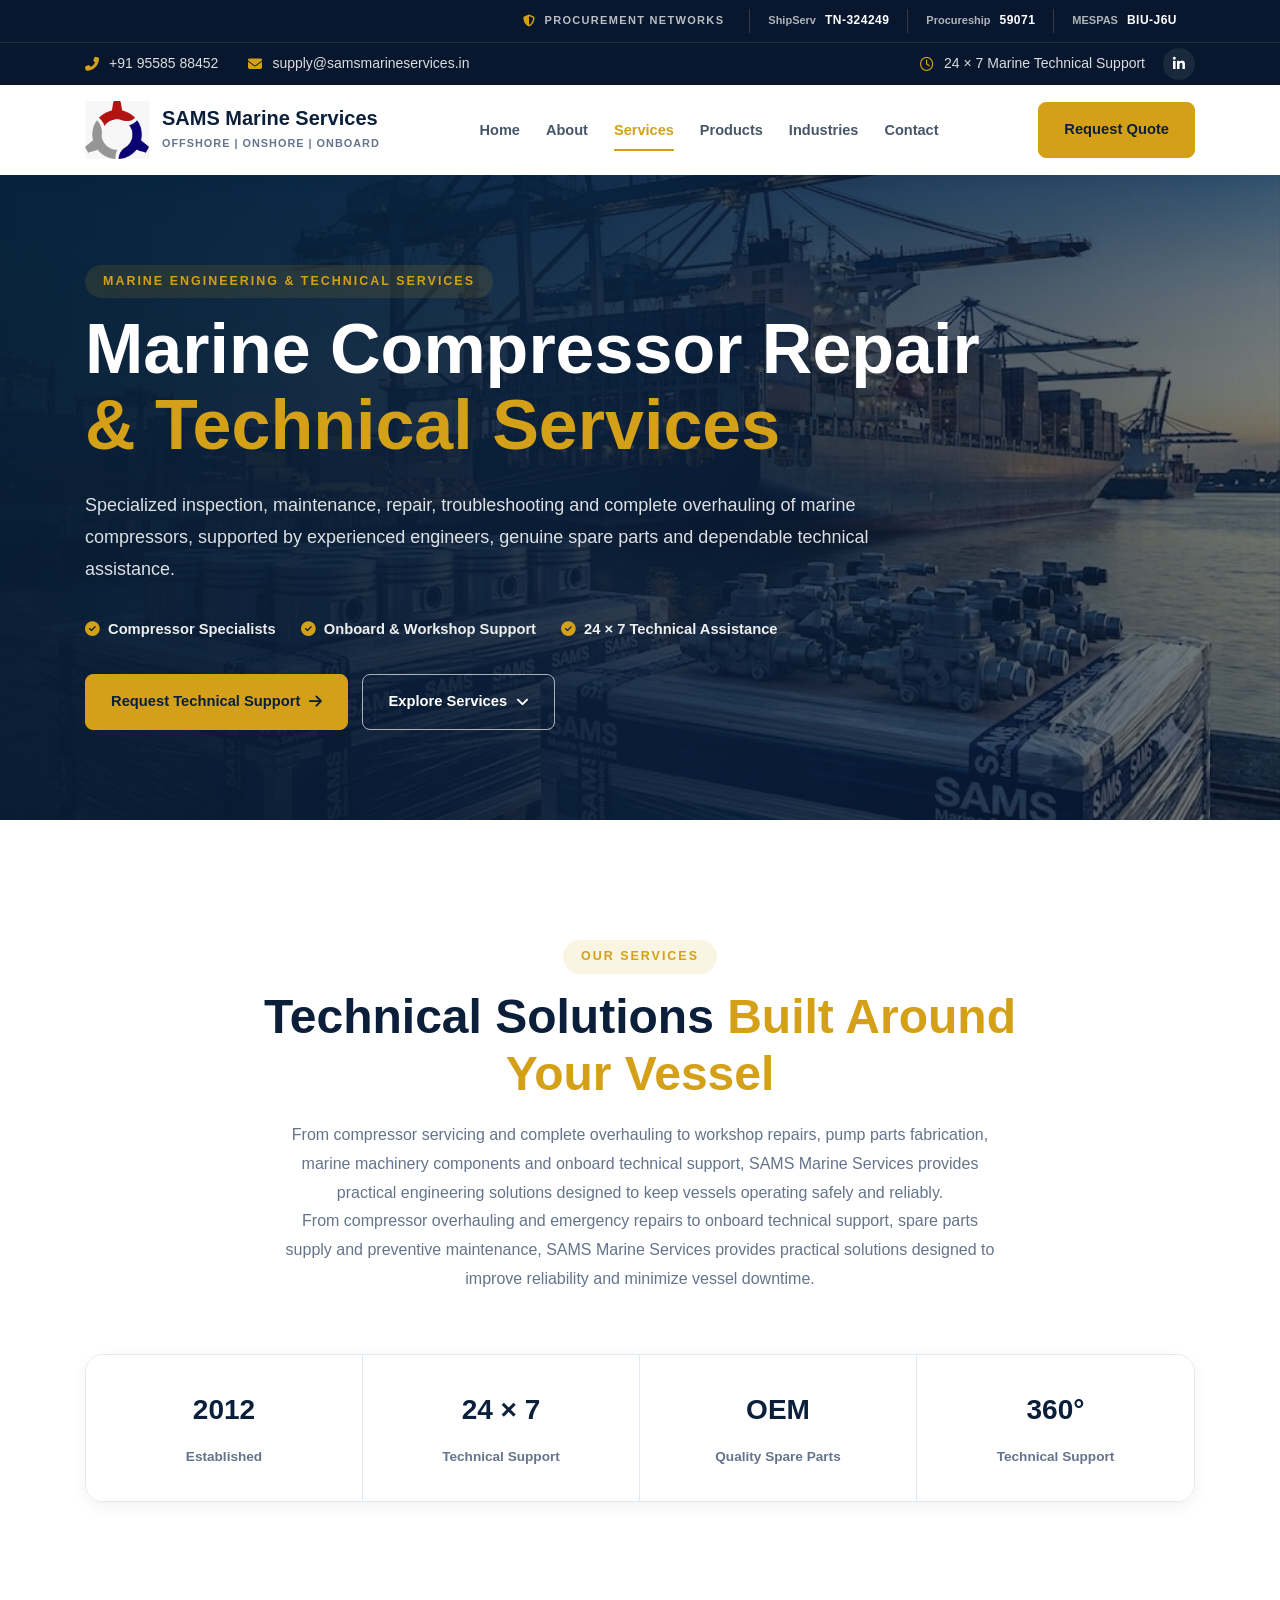
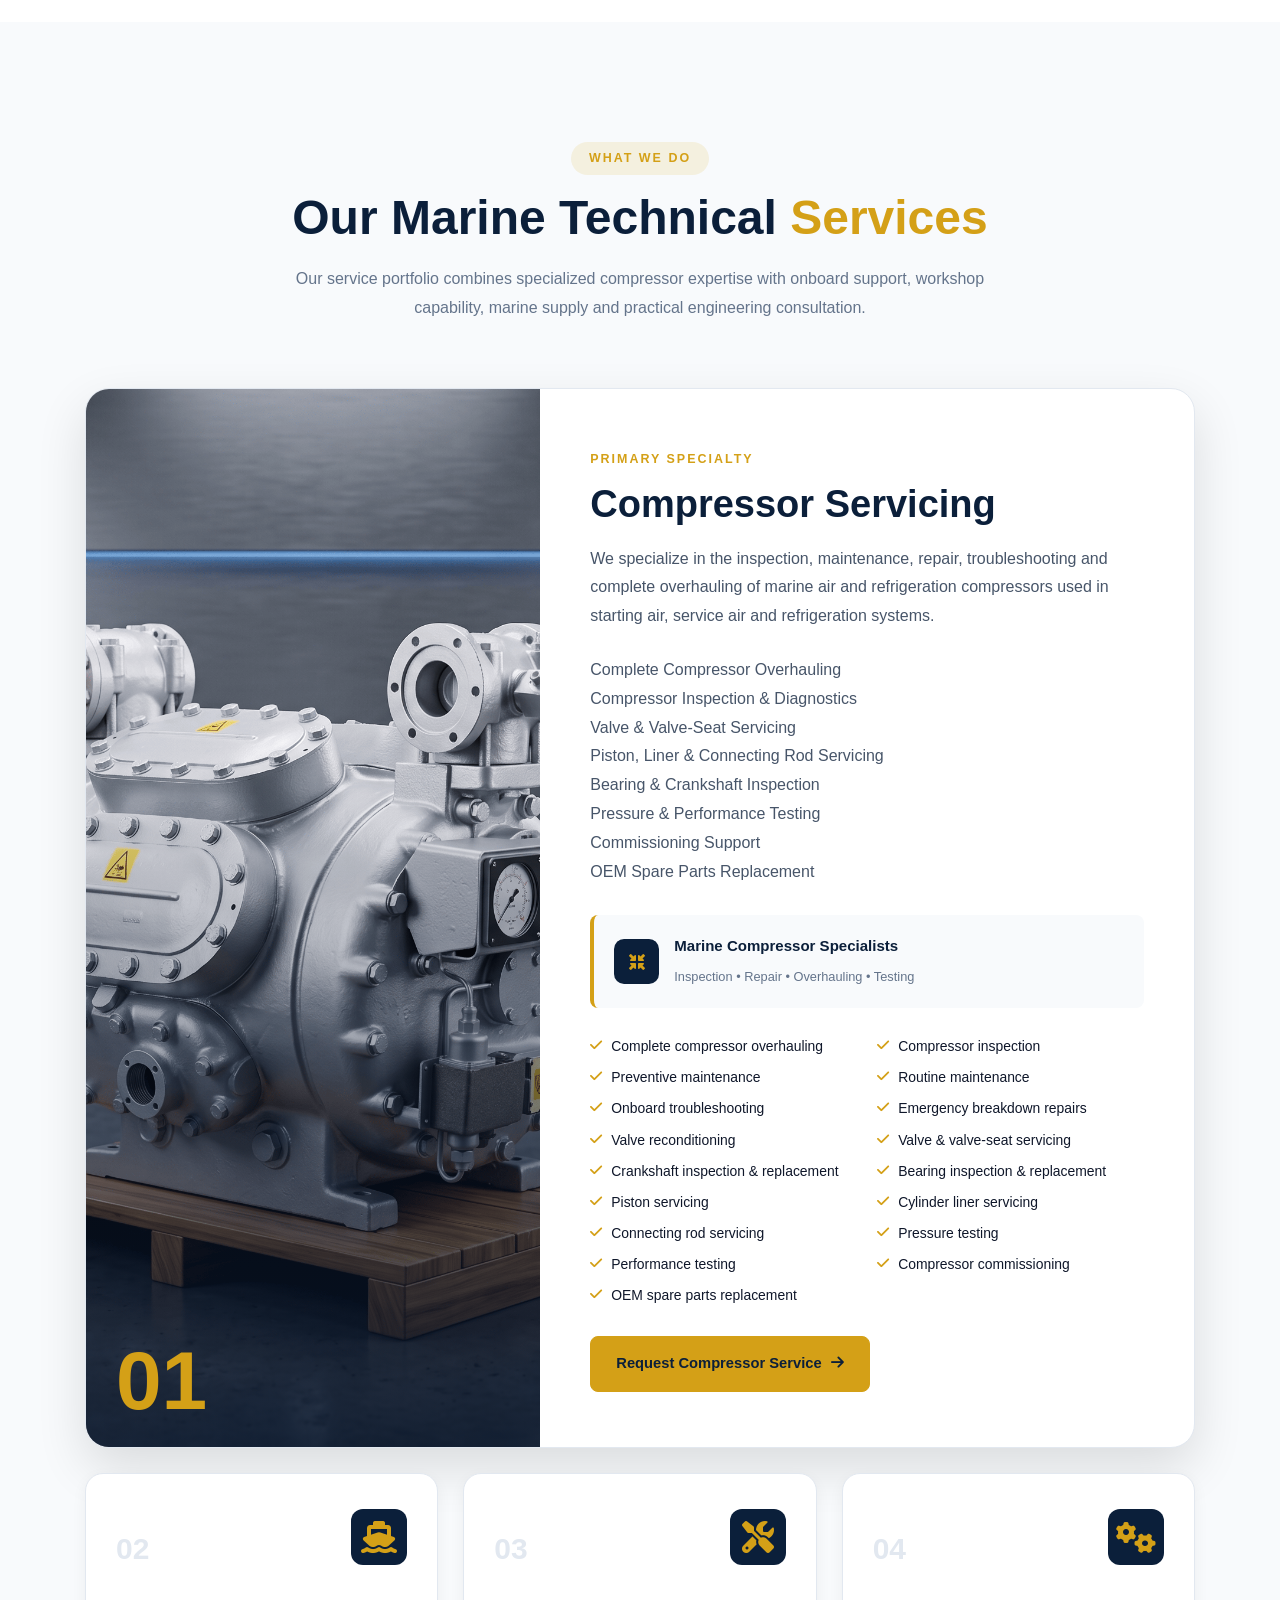
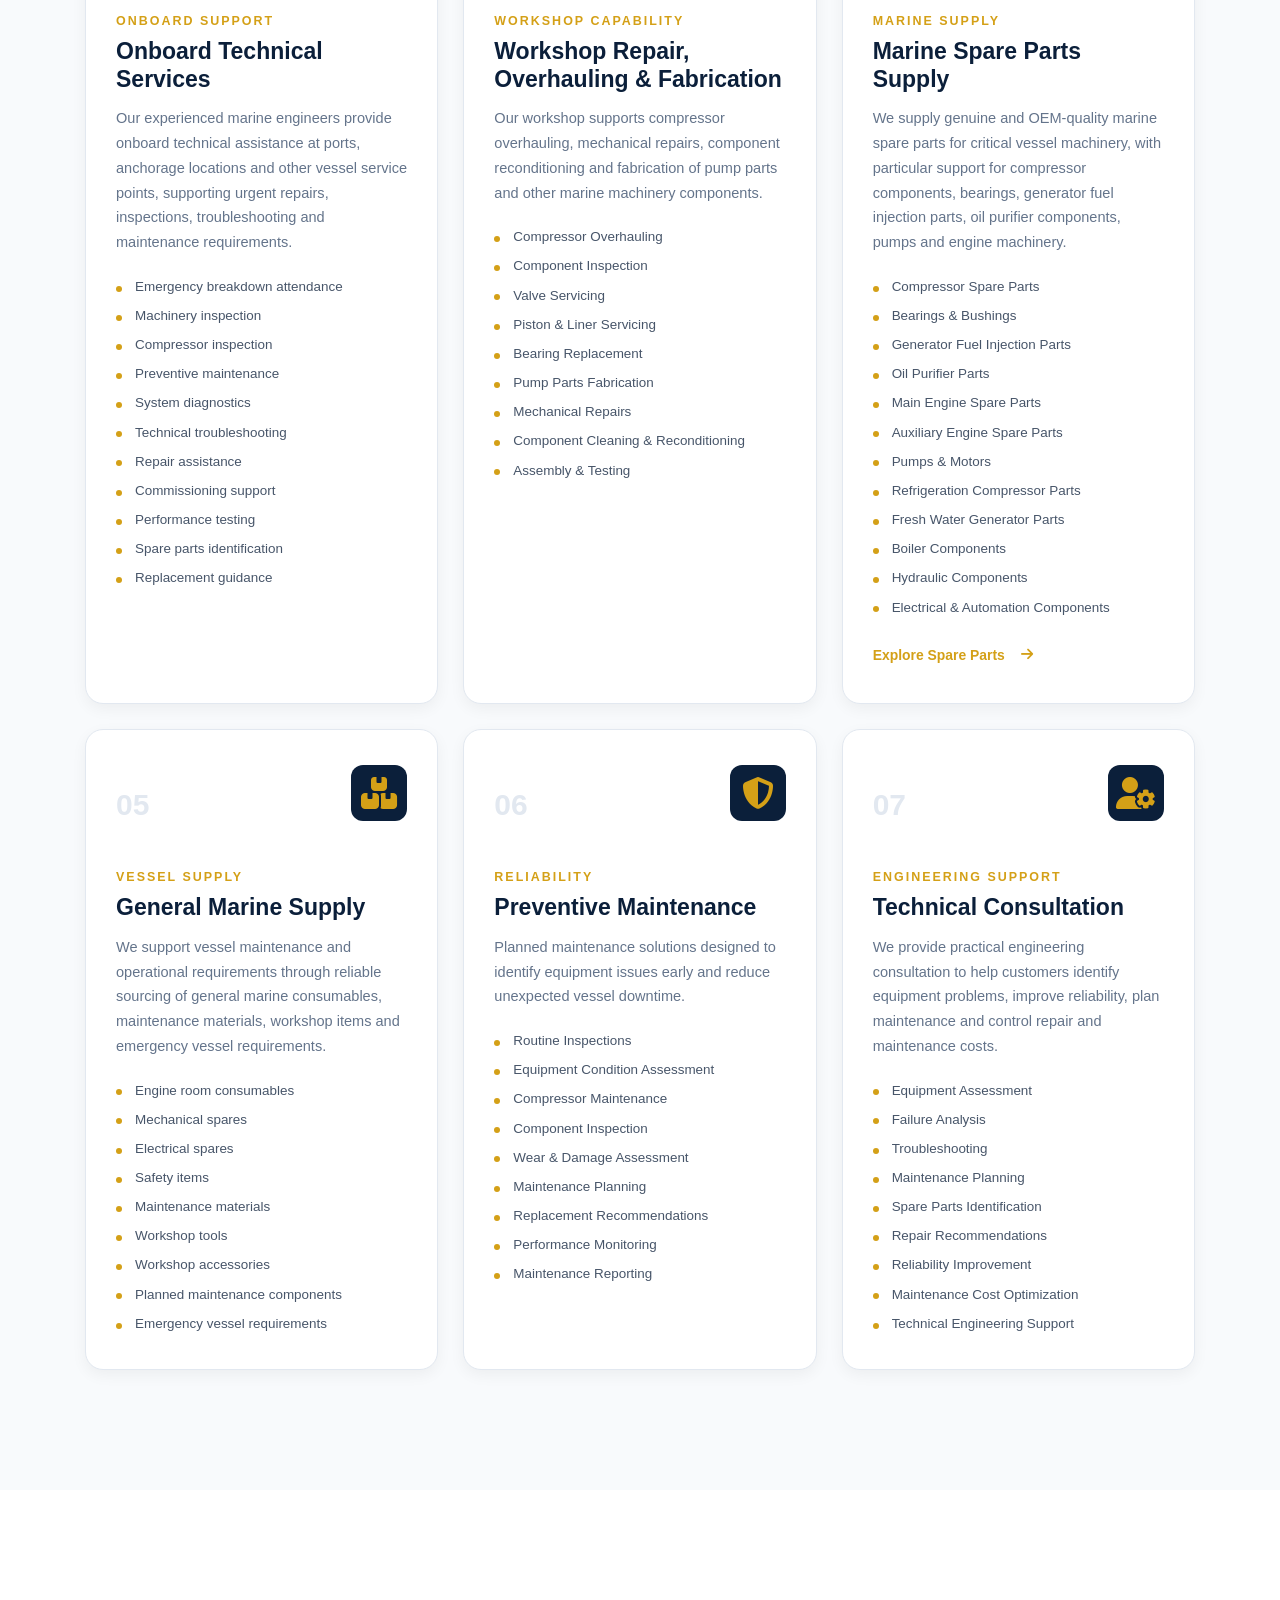
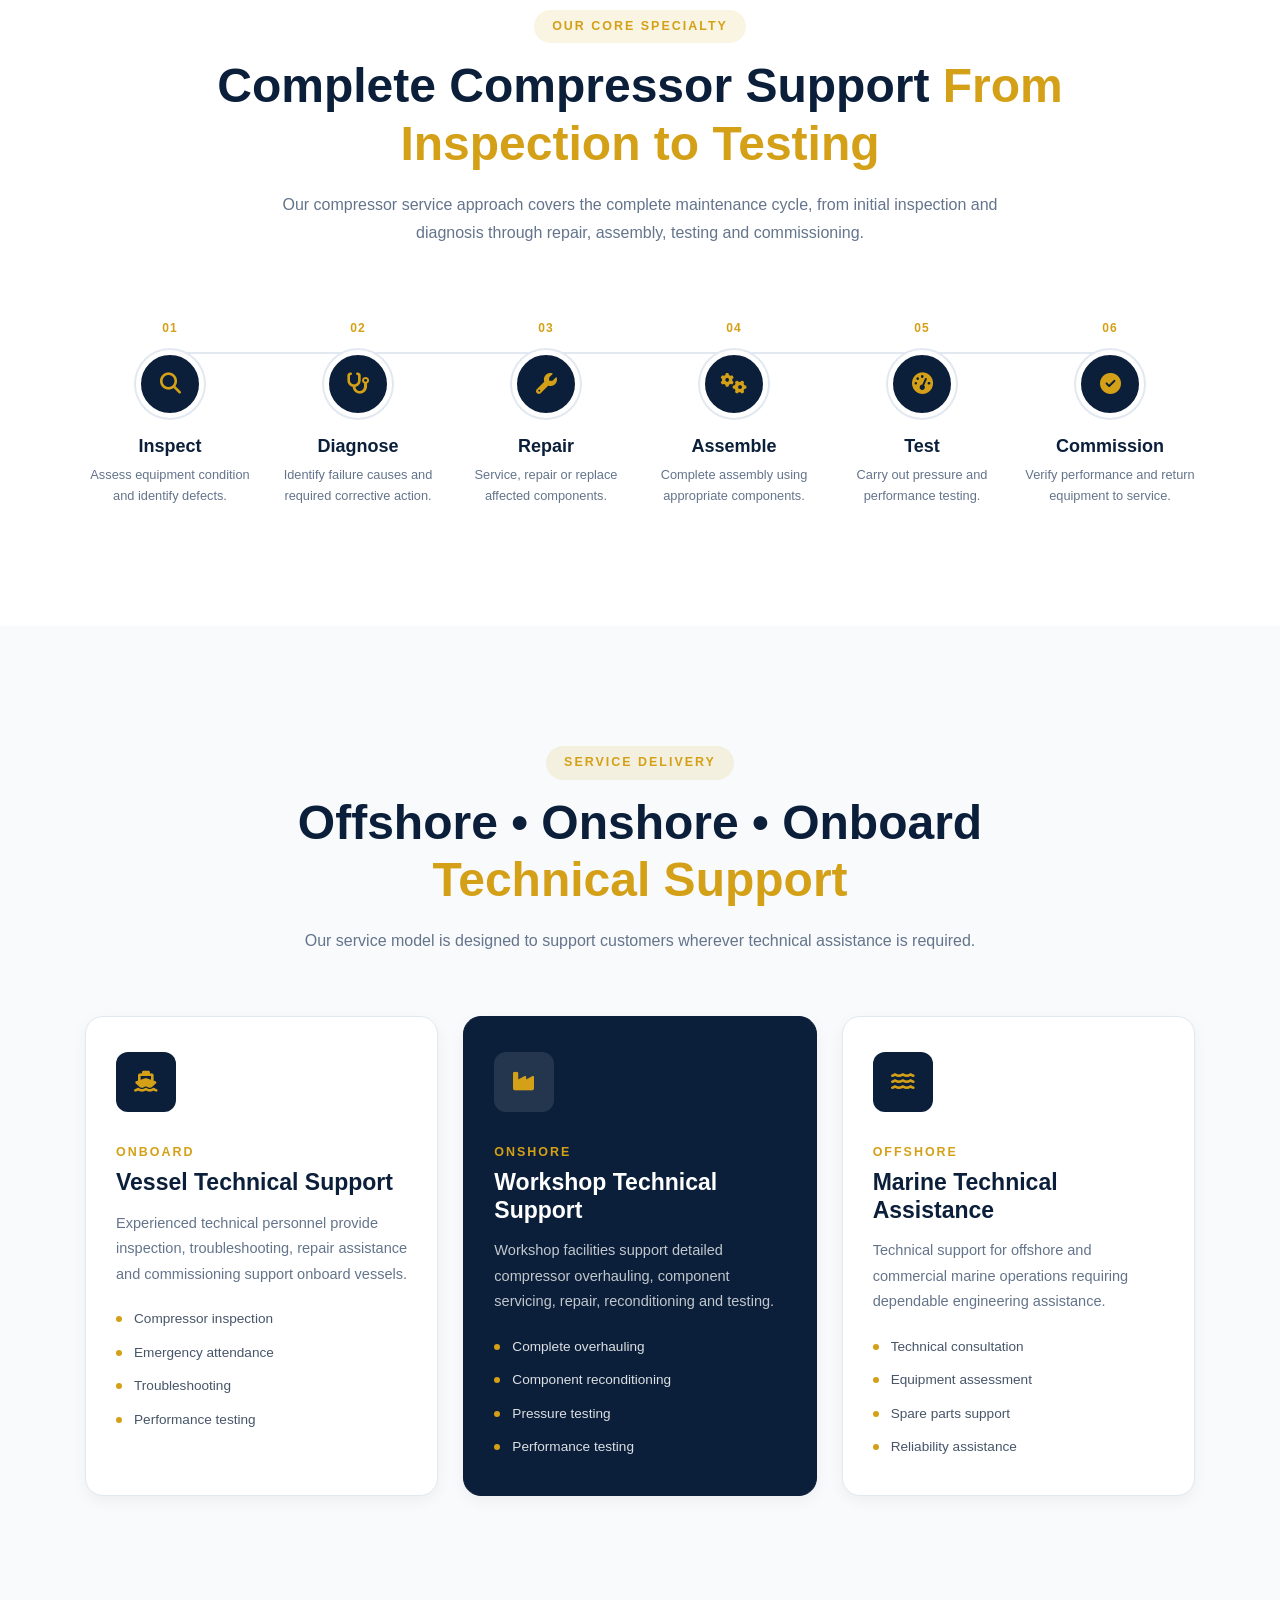
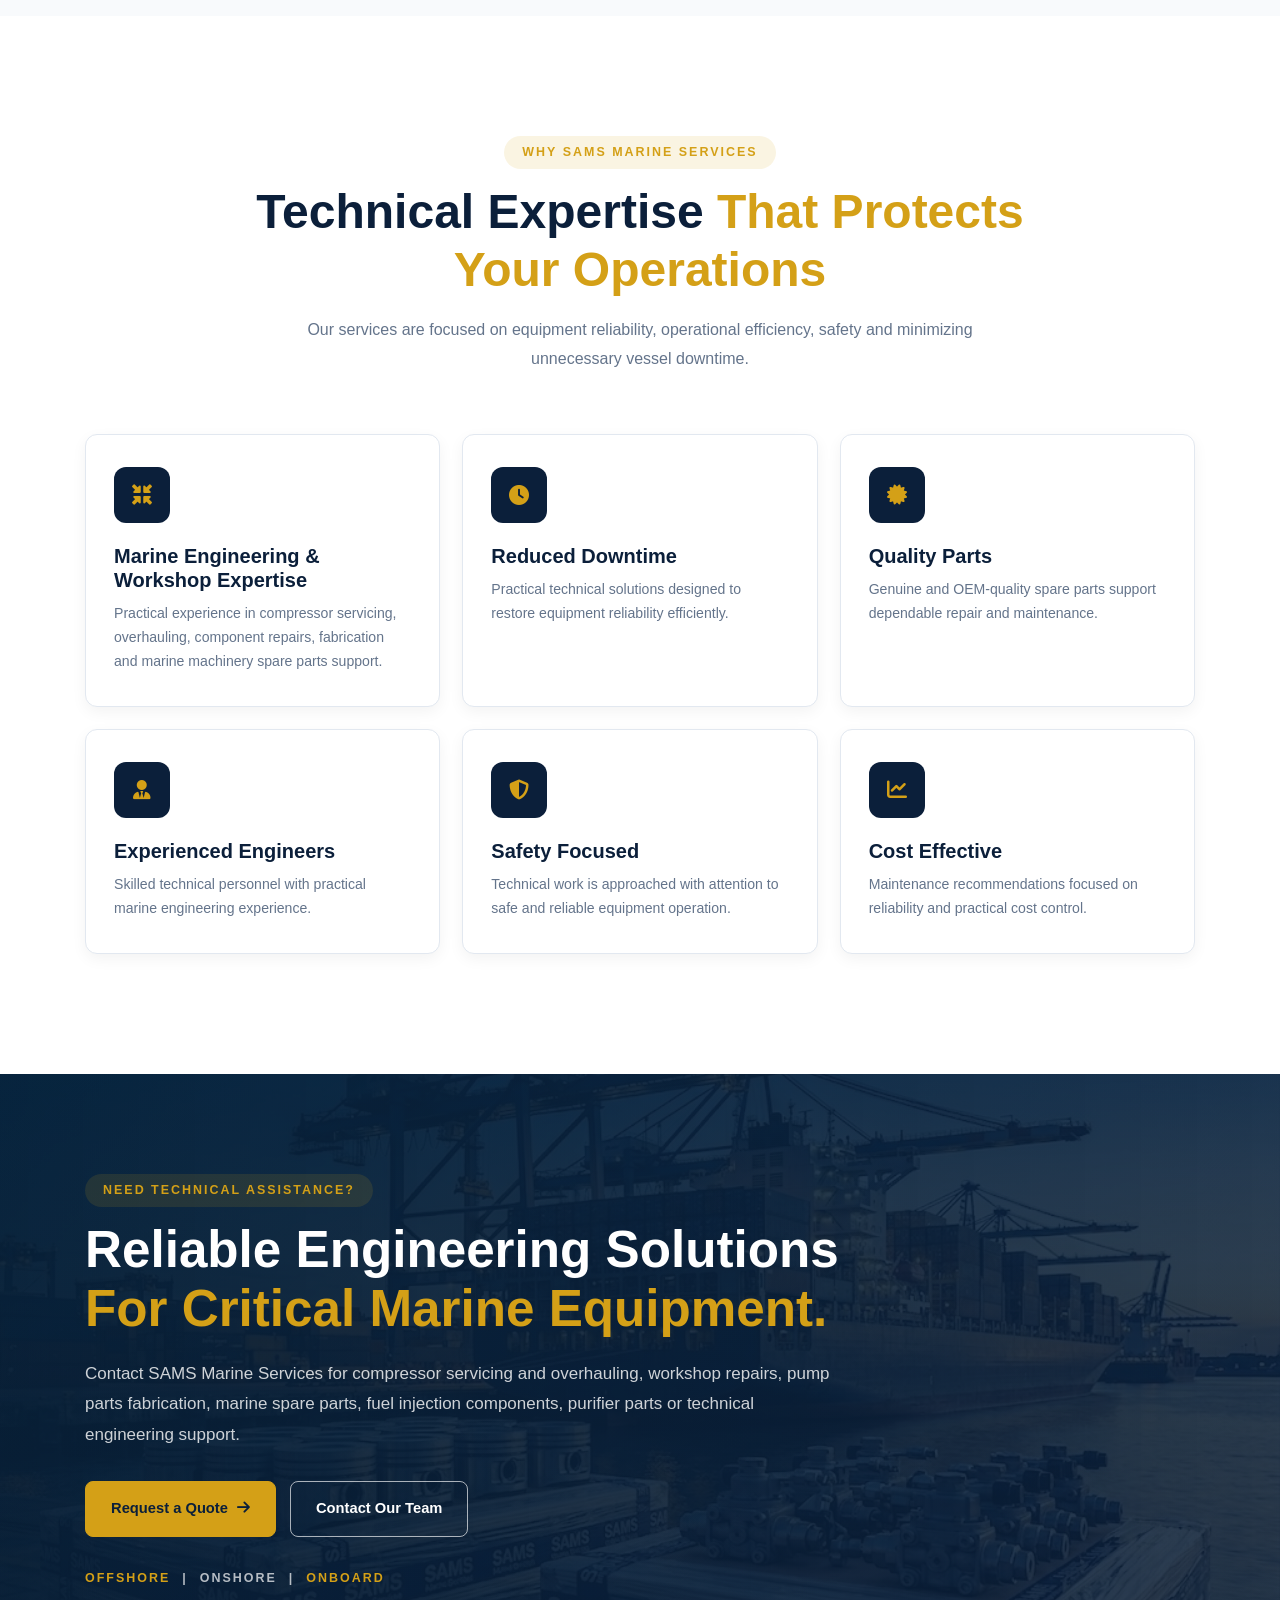
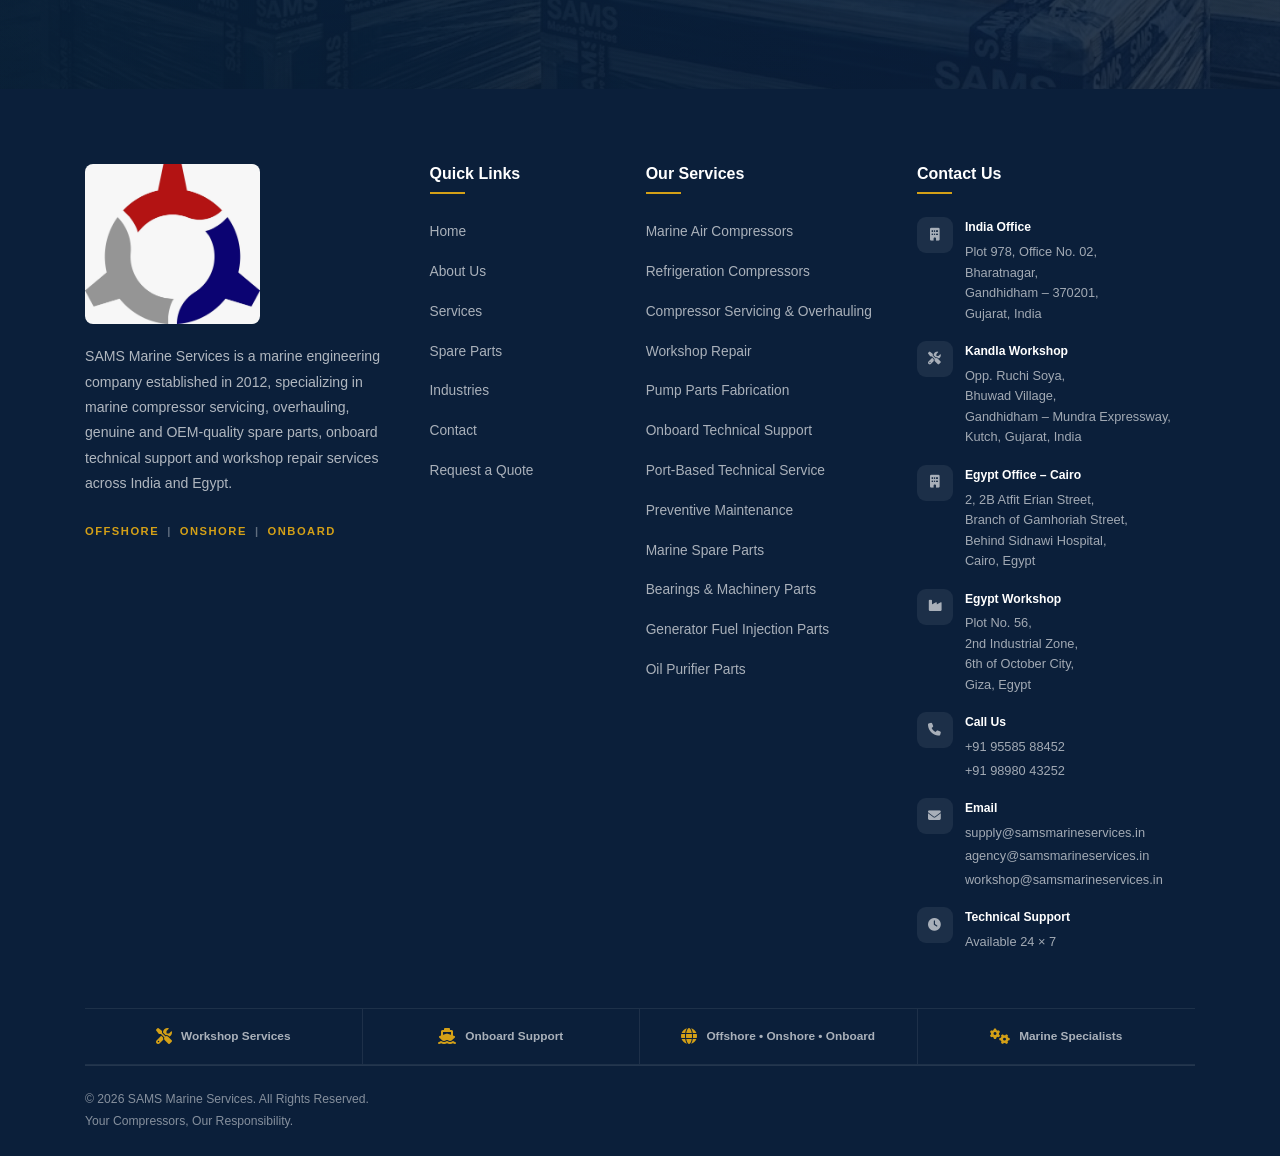
<file: services.html>
<!doctype html>
<html lang="en">

<head>

    <!-- ==================================================
         META
    ================================================== -->

    <meta charset="UTF-8">

    <meta name="viewport" content="width=device-width, initial-scale=1.0">

    <meta name="robots" content="index,follow">

    <meta name="author" content="SAMS Marine Services">


    <!-- ==================================================
         TITLE
    ================================================== -->

    <title>
        Marine Compressor Repair & Technical Services | SAMS Marine Services
    </title>


    <!-- ==================================================
         SEO
    ================================================== -->

    <meta name="description"
        content="SAMS Marine Services provides marine compressor servicing, complete overhauling, inspection, troubleshooting, onboard technical support, workshop repairs, marine spare parts supply and preventive maintenance.">

    <meta name="keywords"
        content="marine compressor service, marine compressor repair, compressor overhauling, marine engineering services, onboard technical services, marine spare parts, compressor troubleshooting, refrigeration compressor service, SAMS Marine Services">

    <meta name="theme-color" content="#0B1F3A">


    <!-- ==================================================
         FAVICON
    ================================================== -->

    <link rel="icon" href="assets/images/logo/LOGO.jpeg" type="image/x-icon">


    <!-- ==================================================
         FONT AWESOME
    ================================================== -->

    <link rel="preconnect" href="https://fonts.googleapis.com">

    <link rel="preconnect" href="https://fonts.gstatic.com" crossorigin>

    <link rel="stylesheet" href="https://cdnjs.cloudflare.com/ajax/libs/font-awesome/6.7.2/css/all.min.css">


    <!-- ==================================================
         GLOBAL CSS — LOCKED
    ================================================== -->

    <link rel="stylesheet" href="assets/css/variables.css">

    <link rel="stylesheet" href="assets/css/components.css">

    <link rel="stylesheet" href="assets/css/style.css">

    <link rel="stylesheet" href="assets/css/animations.css">

    <link rel="stylesheet" href="assets/css/responsive.css">


    <!-- ==================================================
         PAGE-SPECIFIC CSS
    ================================================== -->

    <link rel="stylesheet" href="assets/css/pages/services.css">


    <link rel="canonical" href="https://www.samsmarineservices.in/services.html">

</head>


<body>

    <!-- ==================================================
     PROCUREMENT & NETWORK IDENTIFICATION BAR
================================================== -->

    <div class="network-trust-bar">

        <div class="container">

            <div class="network-trust-inner">


                <!-- LABEL -->

                <div class="network-trust-label">

                    <i class="fas fa-shield-halved"></i>

                    <span>
                        PROCUREMENT NETWORKS
                    </span>

                </div>


                <!-- SHIPSERV -->

                <div class="network-id">

                    <span class="network-name">
                        ShipServ
                    </span>

                    <span class="network-value">
                        TN-324249
                    </span>

                </div>


                <!-- PROCURESHIP -->

                <div class="network-id">

                    <span class="network-name">
                        Procureship
                    </span>

                    <span class="network-value">
                        59071
                    </span>

                </div>


                <!-- MESPAS -->

                <div class="network-id">

                    <span class="network-name">
                        MESPAS
                    </span>

                    <span class="network-value">
                        BIU-J6U
                    </span>

                </div>


            </div>

        </div>

    </div>


    <!-- ==================================================
     PRELOADER
================================================== -->

    <div class="preloader">

        <div class="loader"></div>

    </div>


    <!-- ==================================================
     BACK TO TOP
================================================== -->

    <a href="#" class="back-to-top" id="backToTop" aria-label="Back to top">

        <i class="fas fa-arrow-up"></i>

    </a>


    <!-- ==================================================
     TOP BAR
================================================== -->

    <div class="top-bar">

        <div class="container">


            <div class="topbar-left">

                <div class="topbar-item">

                    <i class="fas fa-phone-alt"></i>

                    <a href="tel:+919558588452">
                        +91 95585 88452
                    </a>

                </div>


                <div class="topbar-item">

                    <i class="fas fa-envelope"></i>

                    <a href="mailto:supply@samsmarineservices.in">

                        supply@samsmarineservices.in

                    </a>

                </div>

            </div>


            <div class="topbar-right">

                <div class="topbar-item">

                    <i class="far fa-clock"></i>

                    <span>
                        24 × 7 Marine Technical Support
                    </span>

                </div>


                <div class="topbar-social">

                    <a href="#" aria-label="LinkedIn">

                        <i class="fab fa-linkedin-in"></i>

                    </a>


                    <!--                     <a href="#" aria-label="Facebook">

                        <i class="fab fa-facebook-f"></i>

                    </a>
 -->
                </div>

            </div>

        </div>

    </div>


    <!-- ==================================================
     HEADER
================================================== -->

    <header class="site-header">

        <nav class="navbar" aria-label="Primary Navigation">

            <div class="container">


                <!-- BRAND -->

                <div class="brand">

                    <a href="index.html" class="logo">

                        <img src="assets/images/logo/LOGO.jpeg" alt="SAMS Marine Services Logo">

                    </a>


                    <div class="brand-info">

                        <h1 class="company-name">
                            SAMS Marine Services
                        </h1>


                        <span class="company-tagline">

                            OFFSHORE | ONSHORE | ONBOARD

                        </span>

                    </div>

                </div>


                <!-- NAVIGATION -->

                <ul class="nav-menu">


                    <li class="nav-item">

                        <a href="index.html" class="nav-link">

                            Home

                        </a>

                    </li>


                    <li class="nav-item">

                        <a href="about.html" class="nav-link">

                            About

                        </a>

                    </li>


                    <li class="nav-item">

                        <a href="services.html" class="nav-link active">

                            Services

                        </a>

                    </li>


                    <li class="nav-item">

                        <a href="products.html" class="nav-link">

                            Products

                        </a>

                    </li>


                    <li class="nav-item">

                        <a href="industries.html" class="nav-link">

                            Industries

                        </a>

                    </li>


                    <li class="nav-item">

                        <a href="contact.html" class="nav-link">

                            Contact

                        </a>

                    </li>

                </ul>


                <!-- RIGHT SIDE -->

                <div class="nav-actions">

                    <a href="request-quote.html" class="btn btn-primary">

                        Request Quote

                    </a>


                    <button class="mobile-toggle" id="mobileToggle" aria-label="Toggle Navigation">

                        <span></span>

                        <span></span>

                        <span></span>

                    </button>

                </div>

            </div>

        </nav>

    </header>


    <!-- ==================================================
     SERVICES HERO
================================================== -->

    <section class="services-hero">

        <div class="services-hero-overlay"></div>


        <div class="container">

            <div class="services-hero-content">


                <span class="section-tag">

                    MARINE ENGINEERING & TECHNICAL SERVICES

                </span>


                <h1>

                    Marine Compressor Repair
                    <span>& Technical Services</span>

                </h1>


                <p>

                    Specialized inspection, maintenance, repair,
                    troubleshooting and complete overhauling of marine
                    compressors, supported by experienced engineers,
                    genuine spare parts and dependable technical assistance.

                </p>


                <div class="services-hero-points">


                    <span>

                        <i class="fas fa-check-circle"></i>

                        Compressor Specialists

                    </span>


                    <span>

                        <i class="fas fa-check-circle"></i>

                        Onboard & Workshop Support

                    </span>


                    <span>

                        <i class="fas fa-check-circle"></i>

                        24 × 7 Technical Assistance

                    </span>

                </div>


                <div class="services-hero-actions">


                    <a href="request-quote.html" class="btn btn-primary">

                        Request Technical Support

                        <i class="fas fa-arrow-right"></i>

                    </a>


                    <a href="#our-services" class="btn btn-secondary">

                        Explore Services

                        <i class="fas fa-angle-down"></i>

                    </a>

                </div>

            </div>

        </div>

    </section>


    <!-- ==================================================
     SERVICE INTRO
================================================== -->

    <section class="services-intro section-padding">

        <div class="container">


            <div class="section-header">

                <span class="section-tag">
                    OUR SERVICES
                </span>


                <h2>

                    Technical Solutions
                    <span>Built Around Your Vessel</span>

                </h2>

                <p>

                    From compressor servicing and complete overhauling to
                    workshop repairs, pump parts fabrication, marine machinery
                    components and onboard technical support, SAMS Marine Services
                    provides practical engineering solutions designed to keep
                    vessels operating safely and reliably.

                </p>

                <p>

                    From compressor overhauling and emergency repairs to
                    onboard technical support, spare parts supply and
                    preventive maintenance, SAMS Marine Services provides
                    practical solutions designed to improve reliability
                    and minimize vessel downtime.

                </p>

            </div>


            <div class="service-intro-stats">


                <div class="service-stat">

                    <strong>
                        2012
                    </strong>

                    <span>
                        Established
                    </span>

                </div>


                <div class="service-stat">

                    <strong>
                        24 × 7
                    </strong>

                    <span>
                        Technical Support
                    </span>

                </div>


                <div class="service-stat">

                    <strong>
                        OEM
                    </strong>

                    <span>
                        Quality Spare Parts
                    </span>

                </div>


                <div class="service-stat">

                    <strong>
                        360°
                    </strong>

                    <span>
                        Technical Support
                    </span>

                </div>

            </div>

        </div>

    </section>


    <!-- ==================================================
     OUR SERVICES
================================================== -->

    <section class="services-list section-padding" id="our-services">

        <div class="container">


            <div class="section-header">

                <span class="section-tag">
                    WHAT WE DO
                </span>


                <h2>

                    Our Marine Technical
                    <span>Services</span>

                </h2>


                <p>

                    Our service portfolio combines specialized compressor
                    expertise with onboard support, workshop capability,
                    marine supply and practical engineering consultation.

                </p>

            </div>


            <!-- ==================================================
             SERVICE 01 — FEATURED
        ================================================== -->

            <article class="service-featured">


                <div class="service-featured-image">


                    <img src="assets/images/products/Compressor.png" alt="Marine compressor servicing and repair"
                        loading="lazy">


                    <div class="featured-number">
                        01
                    </div>

                </div>


                <div class="service-featured-content">


                    <span class="content-tag">
                        PRIMARY SPECIALTY
                    </span>


                    <h3>
                        Compressor Servicing
                    </h3>
                    <p>

                        We specialize in the inspection, maintenance, repair,
                        troubleshooting and complete overhauling of marine air
                        and refrigeration compressors used in starting air,
                        service air and refrigeration systems.

                    </p>



                    <ul>

                        <li>
                            Complete Compressor Overhauling
                        </li>

                        <li>
                            Compressor Inspection & Diagnostics
                        </li>

                        <li>
                            Valve & Valve-Seat Servicing
                        </li>

                        <li>
                            Piston, Liner & Connecting Rod Servicing
                        </li>

                        <li>
                            Bearing & Crankshaft Inspection
                        </li>

                        <li>
                            Pressure & Performance Testing
                        </li>

                        <li>
                            Commissioning Support
                        </li>

                        <li>
                            OEM Spare Parts Replacement
                        </li>

                    </ul>


                    <br>


                    <div class="service-highlight">

                        <i class="fas fa-compress-arrows-alt"></i>

                        <div>

                            <strong>
                                Marine Compressor Specialists
                            </strong>

                            <span>
                                Inspection • Repair • Overhauling • Testing
                            </span>

                        </div>

                    </div>




                    <div class="service-points">


                        <span>
                            <i class="fas fa-check"></i>
                            Complete compressor overhauling
                        </span>


                        <span>
                            <i class="fas fa-check"></i>
                            Compressor inspection
                        </span>


                        <span>
                            <i class="fas fa-check"></i>
                            Preventive maintenance
                        </span>


                        <span>
                            <i class="fas fa-check"></i>
                            Routine maintenance
                        </span>


                        <span>
                            <i class="fas fa-check"></i>
                            Onboard troubleshooting
                        </span>


                        <span>
                            <i class="fas fa-check"></i>
                            Emergency breakdown repairs
                        </span>


                        <span>
                            <i class="fas fa-check"></i>
                            Valve reconditioning
                        </span>


                        <span>
                            <i class="fas fa-check"></i>
                            Valve & valve-seat servicing
                        </span>


                        <span>
                            <i class="fas fa-check"></i>
                            Crankshaft inspection & replacement
                        </span>


                        <span>
                            <i class="fas fa-check"></i>
                            Bearing inspection & replacement
                        </span>


                        <span>
                            <i class="fas fa-check"></i>
                            Piston servicing
                        </span>


                        <span>
                            <i class="fas fa-check"></i>
                            Cylinder liner servicing
                        </span>


                        <span>
                            <i class="fas fa-check"></i>
                            Connecting rod servicing
                        </span>


                        <span>
                            <i class="fas fa-check"></i>
                            Pressure testing
                        </span>


                        <span>
                            <i class="fas fa-check"></i>
                            Performance testing
                        </span>


                        <span>
                            <i class="fas fa-check"></i>
                            Compressor commissioning
                        </span>


                        <span>
                            <i class="fas fa-check"></i>
                            OEM spare parts replacement
                        </span>

                    </div>


                    <a href="request-quote.html" class="btn btn-primary">

                        Request Compressor Service

                        <i class="fas fa-arrow-right"></i>

                    </a>

                </div>

            </article>


            <!-- ==================================================
             SERVICES 02 - 04
        ================================================== -->

            <div class="service-cards-grid">


                <!-- 02 -->

                <article class="service-card">


                    <div class="service-card-top">

                        <span class="service-number">
                            02
                        </span>


                        <div class="service-icon">

                            <i class="fas fa-ship"></i>

                        </div>

                    </div>


                    <span class="content-tag">
                        ONBOARD SUPPORT
                    </span>


                    <h3>
                        Onboard Technical Services
                    </h3>


                    <p>

                        Our experienced marine engineers provide onboard technical
                        assistance at ports, anchorage locations and other vessel
                        service points, supporting urgent repairs, inspections,
                        troubleshooting and maintenance requirements.

                    </p>

                    <ul>

                        <li>
                            Emergency breakdown attendance
                        </li>

                        <li>
                            Machinery inspection
                        </li>

                        <li>
                            Compressor inspection
                        </li>

                        <li>
                            Preventive maintenance
                        </li>

                        <li>
                            System diagnostics
                        </li>

                        <li>
                            Technical troubleshooting
                        </li>

                        <li>
                            Repair assistance
                        </li>

                        <li>
                            Commissioning support
                        </li>

                        <li>
                            Performance testing
                        </li>

                        <li>
                            Spare parts identification
                        </li>

                        <li>
                            Replacement guidance
                        </li>

                    </ul>

                </article>


                <!-- 03 -->

                <article class="service-card">


                    <div class="service-card-top">

                        <span class="service-number">
                            03
                        </span>


                        <div class="service-icon">

                            <i class="fas fa-tools"></i>

                        </div>

                    </div>


                    <span class="content-tag">
                        WORKSHOP CAPABILITY
                    </span>

                    <h3>
                        Workshop Repair, Overhauling & Fabrication
                    </h3>

                    <p>

                        Our workshop supports compressor overhauling, mechanical
                        repairs, component reconditioning and fabrication of pump
                        parts and other marine machinery components.

                    </p>



                    <ul>

                        <li>
                            Compressor Overhauling
                        </li>

                        <li>
                            Component Inspection
                        </li>

                        <li>
                            Valve Servicing
                        </li>

                        <li>
                            Piston & Liner Servicing
                        </li>

                        <li>
                            Bearing Replacement
                        </li>

                        <li>
                            Pump Parts Fabrication
                        </li>

                        <li>
                            Mechanical Repairs
                        </li>

                        <li>
                            Component Cleaning & Reconditioning
                        </li>

                        <li>
                            Assembly & Testing
                        </li>

                    </ul>

                </article>


                <!-- 04 -->

                <article class="service-card">


                    <div class="service-card-top">

                        <span class="service-number">
                            04
                        </span>


                        <div class="service-icon">

                            <i class="fas fa-cogs"></i>

                        </div>

                    </div>


                    <span class="content-tag">
                        MARINE SUPPLY
                    </span>


                    <h3>
                        Marine Spare Parts Supply
                    </h3>

                    <p>

                        We supply genuine and OEM-quality marine spare parts
                        for critical vessel machinery, with particular support
                        for compressor components, bearings, generator fuel
                        injection parts, oil purifier components, pumps and
                        engine machinery.

                    </p>


                    <ul>

                        <li>
                            Compressor Spare Parts
                        </li>

                        <li>
                            Bearings & Bushings
                        </li>

                        <li>
                            Generator Fuel Injection Parts
                        </li>

                        <li>
                            Oil Purifier Parts
                        </li>

                        <li>
                            Main Engine Spare Parts
                        </li>

                        <li>
                            Auxiliary Engine Spare Parts
                        </li>

                        <li>
                            Pumps & Motors
                        </li>

                        <li>
                            Refrigeration Compressor Parts
                        </li>

                        <li>
                            Fresh Water Generator Parts
                        </li>

                        <li>
                            Boiler Components
                        </li>

                        <li>
                            Hydraulic Components
                        </li>

                        <li>
                            Electrical & Automation Components
                        </li>

                    </ul>

                    <a href="products.html" class="service-card-link">

                        Explore Spare Parts

                        <i class="fas fa-arrow-right"></i>

                    </a>

                </article>

            </div>


            <!-- ==================================================
             SERVICES 05 - 07
        ================================================== -->

            <div class="service-cards-grid service-cards-grid-bottom">


                <!-- 05 -->

                <article class="service-card">


                    <div class="service-card-top">

                        <span class="service-number">
                            05
                        </span>


                        <div class="service-icon">

                            <i class="fas fa-boxes-stacked"></i>

                        </div>

                    </div>


                    <span class="content-tag">
                        VESSEL SUPPLY
                    </span>


                    <h3>
                        General Marine Supply
                    </h3>

                    <p>

                        We support vessel maintenance and operational requirements
                        through reliable sourcing of general marine consumables,
                        maintenance materials, workshop items and emergency vessel
                        requirements.

                    </p>

                    <ul>

                        <li>
                            Engine room consumables
                        </li>

                        <li>
                            Mechanical spares
                        </li>

                        <li>
                            Electrical spares
                        </li>

                        <li>
                            Safety items
                        </li>

                        <li>
                            Maintenance materials
                        </li>

                        <li>
                            Workshop tools
                        </li>

                        <li>
                            Workshop accessories
                        </li>

                        <li>
                            Planned maintenance components
                        </li>

                        <li>
                            Emergency vessel requirements
                        </li>

                    </ul>

                </article>


                <!-- 06 -->

                <article class="service-card">


                    <div class="service-card-top">

                        <span class="service-number">
                            06
                        </span>


                        <div class="service-icon">

                            <i class="fas fa-shield-halved"></i>

                        </div>

                    </div>


                    <span class="content-tag">
                        RELIABILITY
                    </span>


                    <h3>
                        Preventive Maintenance
                    </h3>


                    <p>

                        Planned maintenance solutions designed to identify
                        equipment issues early and reduce unexpected
                        vessel downtime.

                    </p>


                    <ul>

                        <li>Routine Inspections</li>
                        <li>Equipment Condition Assessment</li>
                        <li>Compressor Maintenance</li>
                        <li>Component Inspection</li>
                        <li>Wear & Damage Assessment</li>
                        <li>Maintenance Planning</li>
                        <li>Replacement Recommendations</li>
                        <li>Performance Monitoring</li>
                        <li>Maintenance Reporting</li>

                    </ul>
                </article>


                <!-- 07 -->

                <article class="service-card">


                    <div class="service-card-top">

                        <span class="service-number">
                            07
                        </span>


                        <div class="service-icon">

                            <i class="fas fa-user-gear"></i>

                        </div>

                    </div>


                    <span class="content-tag">
                        ENGINEERING SUPPORT
                    </span>


                    <h3>
                        Technical Consultation
                    </h3>


                    <p>

                        We provide practical engineering consultation to help
                        customers identify equipment problems, improve reliability,
                        plan maintenance and control repair and maintenance costs.

                    </p>
                    <ul>

                        <li>Equipment Assessment</li>
                        <li>Failure Analysis</li>
                        <li>Troubleshooting</li>
                        <li>Maintenance Planning</li>
                        <li>Spare Parts Identification</li>
                        <li>Repair Recommendations</li>
                        <li>Reliability Improvement</li>
                        <li>Maintenance Cost Optimization</li>
                        <li>Technical Engineering Support</li>

                    </ul>
                </article>

            </div>

        </div>

    </section>


    <!-- ==================================================
     COMPRESSOR SPECIALTY
================================================== -->

    <section class="compressor-specialty section-padding">

        <div class="container">


            <div class="section-header">

                <span class="section-tag">
                    OUR CORE SPECIALTY
                </span>


                <h2>

                    Complete Compressor Support
                    <span>From Inspection to Testing</span>

                </h2>


                <p>

                    Our compressor service approach covers the complete
                    maintenance cycle, from initial inspection and diagnosis
                    through repair, assembly, testing and commissioning.

                </p>

            </div>


            <div class="compressor-process">


                <div class="process-line"></div>


                <div class="compressor-step">

                    <div class="step-number">
                        01
                    </div>

                    <div class="step-icon">

                        <i class="fas fa-search"></i>

                    </div>

                    <h3>
                        Inspect
                    </h3>

                    <p>
                        Assess equipment condition and identify defects.
                    </p>

                </div>


                <div class="compressor-step">

                    <div class="step-number">
                        02
                    </div>

                    <div class="step-icon">

                        <i class="fas fa-stethoscope"></i>

                    </div>

                    <h3>
                        Diagnose
                    </h3>

                    <p>
                        Identify failure causes and required corrective action.
                    </p>

                </div>


                <div class="compressor-step">

                    <div class="step-number">
                        03
                    </div>

                    <div class="step-icon">

                        <i class="fas fa-wrench"></i>

                    </div>

                    <h3>
                        Repair
                    </h3>

                    <p>
                        Service, repair or replace affected components.
                    </p>

                </div>


                <div class="compressor-step">

                    <div class="step-number">
                        04
                    </div>

                    <div class="step-icon">

                        <i class="fas fa-gears"></i>

                    </div>

                    <h3>
                        Assemble
                    </h3>

                    <p>
                        Complete assembly using appropriate components.
                    </p>

                </div>


                <div class="compressor-step">

                    <div class="step-number">
                        05
                    </div>

                    <div class="step-icon">

                        <i class="fas fa-gauge-high"></i>

                    </div>

                    <h3>
                        Test
                    </h3>

                    <p>
                        Carry out pressure and performance testing.
                    </p>

                </div>


                <div class="compressor-step">

                    <div class="step-number">
                        06
                    </div>

                    <div class="step-icon">

                        <i class="fas fa-circle-check"></i>

                    </div>

                    <h3>
                        Commission
                    </h3>

                    <p>
                        Verify performance and return equipment to service.
                    </p>

                </div>

            </div>

        </div>

    </section>


    <!-- ==================================================
     SUPPORT LOCATIONS
================================================== -->

    <section class="support-section section-padding">

        <div class="container">


            <div class="section-header">

                <span class="section-tag">
                    SERVICE DELIVERY
                </span>


                <h2>

                    Offshore • Onshore • Onboard
                    <span>Technical Support</span>

                </h2>


                <p>

                    Our service model is designed to support customers
                    wherever technical assistance is required.

                </p>

            </div>


            <div class="support-grid">


                <!-- ONBOARD -->

                <div class="support-card">

                    <div class="support-icon">

                        <i class="fas fa-ship"></i>

                    </div>


                    <span class="content-tag">
                        ONBOARD
                    </span>


                    <h3>
                        Vessel Technical Support
                    </h3>


                    <p>

                        Experienced technical personnel provide inspection,
                        troubleshooting, repair assistance and commissioning
                        support onboard vessels.

                    </p>


                    <ul>

                        <li>
                            Compressor inspection
                        </li>

                        <li>
                            Emergency attendance
                        </li>

                        <li>
                            Troubleshooting
                        </li>

                        <li>
                            Performance testing
                        </li>

                    </ul>

                </div>


                <!-- ONSHORE -->

                <div class="support-card featured-support">

                    <div class="support-icon">

                        <i class="fas fa-industry"></i>

                    </div>


                    <span class="content-tag">
                        ONSHORE
                    </span>


                    <h3>
                        Workshop Technical Support
                    </h3>


                    <p>

                        Workshop facilities support detailed compressor
                        overhauling, component servicing, repair,
                        reconditioning and testing.

                    </p>


                    <ul>

                        <li>
                            Complete overhauling
                        </li>

                        <li>
                            Component reconditioning
                        </li>

                        <li>
                            Pressure testing
                        </li>

                        <li>
                            Performance testing
                        </li>

                    </ul>

                </div>


                <!-- OFFSHORE -->

                <div class="support-card">

                    <div class="support-icon">

                        <i class="fas fa-water"></i>

                    </div>


                    <span class="content-tag">
                        OFFSHORE
                    </span>


                    <h3>
                        Marine Technical Assistance
                    </h3>


                    <p>

                        Technical support for offshore and commercial
                        marine operations requiring dependable engineering
                        assistance.

                    </p>


                    <ul>

                        <li>
                            Technical consultation
                        </li>

                        <li>
                            Equipment assessment
                        </li>

                        <li>
                            Spare parts support
                        </li>

                        <li>
                            Reliability assistance
                        </li>

                    </ul>

                </div>

            </div>

        </div>

    </section>


    <!-- ==================================================
     WHY CHOOSE US
================================================== -->

    <section class="services-benefits section-padding">

        <div class="container">


            <div class="section-header">

                <span class="section-tag">
                    WHY SAMS MARINE SERVICES
                </span>


                <h2>

                    Technical Expertise
                    <span>That Protects Your Operations</span>

                </h2>


                <p>

                    Our services are focused on equipment reliability,
                    operational efficiency, safety and minimizing
                    unnecessary vessel downtime.

                </p>

            </div>


            <div class="benefits-grid">


                <div class="benefit-card">

                    <div class="benefit-icon">

                        <i class="fas fa-compress-arrows-alt"></i>

                    </div>
                    <h3>
                        Marine Engineering & Workshop Expertise
                    </h3>

                    <p>

                        Practical experience in compressor servicing,
                        overhauling, component repairs, fabrication and
                        marine machinery spare parts support.

                    </p>

                </div>


                <div class="benefit-card">

                    <div class="benefit-icon">

                        <i class="fas fa-clock"></i>

                    </div>

                    <h3>
                        Reduced Downtime
                    </h3>

                    <p>
                        Practical technical solutions designed to restore
                        equipment reliability efficiently.
                    </p>

                </div>


                <div class="benefit-card">

                    <div class="benefit-icon">

                        <i class="fas fa-certificate"></i>

                    </div>

                    <h3>
                        Quality Parts
                    </h3>

                    <p>
                        Genuine and OEM-quality spare parts support
                        dependable repair and maintenance.
                    </p>

                </div>


                <div class="benefit-card">

                    <div class="benefit-icon">

                        <i class="fas fa-user-tie"></i>

                    </div>

                    <h3>
                        Experienced Engineers
                    </h3>

                    <p>
                        Skilled technical personnel with practical marine
                        engineering experience.
                    </p>

                </div>


                <div class="benefit-card">

                    <div class="benefit-icon">

                        <i class="fas fa-shield-halved"></i>

                    </div>

                    <h3>
                        Safety Focused
                    </h3>

                    <p>
                        Technical work is approached with attention to
                        safe and reliable equipment operation.
                    </p>

                </div>


                <div class="benefit-card">

                    <div class="benefit-icon">

                        <i class="fas fa-chart-line"></i>

                    </div>

                    <h3>
                        Cost Effective
                    </h3>

                    <p>
                        Maintenance recommendations focused on reliability
                        and practical cost control.
                    </p>

                </div>

            </div>

        </div>

    </section>


    <!-- ==================================================
     SERVICE CTA
================================================== -->

    <section class="services-cta">

        <div class="services-cta-overlay"></div>


        <div class="container">

            <div class="services-cta-content">


                <span class="section-tag">
                    NEED TECHNICAL ASSISTANCE?
                </span>


                <h2>

                    Reliable Engineering Solutions
                    <span>For Critical Marine Equipment.</span>

                </h2>

                <p>

                    Contact SAMS Marine Services for compressor servicing and
                    overhauling, workshop repairs, pump parts fabrication,
                    marine spare parts, fuel injection components, purifier
                    parts or technical engineering support.

                </p>

                <div class="services-cta-actions">


                    <a href="request-quote.html" class="btn btn-primary">

                        Request a Quote

                        <i class="fas fa-arrow-right"></i>

                    </a>


                    <a href="contact.html" class="btn btn-secondary">

                        Contact Our Team

                    </a>

                </div>


                <div class="services-cta-tagline">

                    <span>
                        OFFSHORE
                    </span>

                    <b>|</b>

                    <span>
                        ONSHORE
                    </span>

                    <b>|</b>

                    <span>
                        ONBOARD
                    </span>

                </div>

            </div>

        </div>

    </section>



    <!-- ==================================================
     FOOTER START
================================================== -->

    <footer class="footer">

        <div class="container">

            <!-- ==================================================
             MAIN FOOTER
        ================================================== -->

            <div class="footer-grid">


                <!-- ==================================================
                 COMPANY
            ================================================== -->

                <div class="footer-column footer-company">

                    <a href="index.html" class="footer-brand" aria-label="SAMS Marine Services Home">

                        <img src="assets/images/logo/LOGO.jpeg" alt="SAMS Marine Services Logo" class="footer-logo">

                    </a>


                    <p class="footer-description">

                        SAMS Marine Services is a marine engineering
                        company established in 2012, specializing in
                        marine compressor servicing, overhauling,
                        genuine and OEM-quality spare parts, onboard
                        technical support and workshop repair services
                        across India and Egypt.

                    </p>


                    <div class="footer-tagline">

                        OFFSHORE
                        <span>|</span>
                        ONSHORE
                        <span>|</span>
                        ONBOARD

                    </div>

                </div>


                <!-- ==================================================
                 QUICK LINKS
            ================================================== -->

                <div class="footer-column">

                    <h3>
                        Quick Links
                    </h3>


                    <ul class="footer-links">

                        <li>
                            <a href="index.html">
                                Home
                            </a>
                        </li>


                        <li>
                            <a href="about.html">
                                About Us
                            </a>
                        </li>


                        <li>
                            <a href="services.html" class="active">
                                Services
                            </a>
                        </li>


                        <li>
                            <a href="products.html">
                                Spare Parts
                            </a>
                        </li>


                        <li>
                            <a href="industries.html">
                                Industries
                            </a>
                        </li>


                        <li>
                            <a href="contact.html">
                                Contact
                            </a>
                        </li>


                        <li>
                            <a href="request-quote.html">
                                Request a Quote
                            </a>
                        </li>

                    </ul>

                </div>


                <!-- ==================================================
                 OUR SERVICES
            ================================================== -->

                <div class="footer-column">

                    <h3>
                        Our Services
                    </h3>


                    <ul class="footer-links">


                        <li>
                            <a href="services.html">
                                Marine Air Compressors
                            </a>
                        </li>


                        <li>
                            <a href="services.html">
                                Refrigeration Compressors
                            </a>
                        </li>


                        <li>
                            <a href="services.html">
                                Compressor Servicing &amp; Overhauling
                            </a>
                        </li>


                        <li>
                            <a href="services.html">
                                Workshop Repair
                            </a>
                        </li>


                        <li>
                            <a href="services.html">
                                Pump Parts Fabrication
                            </a>
                        </li>


                        <li>
                            <a href="services.html">
                                Onboard Technical Support
                            </a>
                        </li>


                        <li>
                            <a href="services.html">
                                Port-Based Technical Service
                            </a>
                        </li>


                        <li>
                            <a href="services.html">
                                Preventive Maintenance
                            </a>
                        </li>


                        <li>
                            <a href="products.html">
                                Marine Spare Parts
                            </a>
                        </li>


                        <li>
                            <a href="products.html">
                                Bearings &amp; Machinery Parts
                            </a>
                        </li>


                        <li>
                            <a href="products.html">
                                Generator Fuel Injection Parts
                            </a>
                        </li>


                        <li>
                            <a href="products.html">
                                Oil Purifier Parts
                            </a>
                        </li>


                    </ul>

                </div>


                <!-- ==================================================
                 CONTACT
            ================================================== -->

                <div class="footer-column footer-contact-column">

                    <h3>
                        Contact Us
                    </h3>


                    <ul class="footer-contact">


                        <!-- ==================================================
                         INDIA OFFICE
                    ================================================== -->

                        <li>

                            <span class="footer-contact-icon">
                                <i class="fas fa-building"></i>
                            </span>


                            <div>

                                <strong>
                                    India Office
                                </strong>


                                <span>

                                    Plot 978, Office No. 02,<br>
                                    Bharatnagar,<br>
                                    Gandhidham – 370201,<br>
                                    Gujarat, India

                                </span>

                            </div>

                        </li>


                        <!-- ==================================================
                         KANDLA WORKSHOP
                    ================================================== -->

                        <li>

                            <span class="footer-contact-icon">
                                <i class="fas fa-tools"></i>
                            </span>


                            <div>

                                <strong>
                                    Kandla Workshop
                                </strong>


                                <span>

                                    Opp. Ruchi Soya,<br>
                                    Bhuwad Village,<br>
                                    Gandhidham – Mundra Expressway,<br>
                                    Kutch, Gujarat, India

                                </span>

                            </div>

                        </li>


                        <!-- ==================================================
                         EGYPT OFFICE
                    ================================================== -->

                        <li>

                            <span class="footer-contact-icon">
                                <i class="fas fa-building"></i>
                            </span>


                            <div>

                                <strong>
                                    Egypt Office – Cairo
                                </strong>


                                <span>

                                    2, 2B Atfit Erian Street,<br>
                                    Branch of Gamhoriah Street,<br>
                                    Behind Sidnawi Hospital,<br>
                                    Cairo, Egypt

                                </span>

                            </div>

                        </li>


                        <!-- ==================================================
                         EGYPT WORKSHOP
                    ================================================== -->

                        <li>

                            <span class="footer-contact-icon">
                                <i class="fas fa-industry"></i>
                            </span>


                            <div>

                                <strong>
                                    Egypt Workshop
                                </strong>


                                <span>

                                    Plot No. 56,<br>
                                    2nd Industrial Zone,<br>
                                    6th of October City,<br>
                                    Giza, Egypt

                                </span>

                            </div>

                        </li>


                        <!-- ==================================================
                         PHONE
                    ================================================== -->

                        <li>

                            <span class="footer-contact-icon">
                                <i class="fas fa-phone"></i>
                            </span>


                            <div>

                                <strong>
                                    Call Us
                                </strong>


                                <a href="tel:+919558588452">
                                    +91 95585 88452
                                </a>


                                <a href="tel:+919898043252">
                                    +91 98980 43252
                                </a>

                            </div>

                        </li>


                        <!-- ==================================================
                         EMAIL
                    ================================================== -->

                        <li>

                            <span class="footer-contact-icon">
                                <i class="fas fa-envelope"></i>
                            </span>


                            <div>

                                <strong>
                                    Email
                                </strong>


                                <a href="mailto:supply@samsmarineservices.in">
                                    supply@samsmarineservices.in
                                </a>


                                <a href="mailto:agency@samsmarineservices.in">
                                    agency@samsmarineservices.in
                                </a>


                                <a href="mailto:workshop@samsmarineservices.in">
                                    workshop@samsmarineservices.in
                                </a>

                            </div>

                        </li>


                        <!-- ==================================================
                         TECHNICAL SUPPORT
                    ================================================== -->

                        <li>

                            <span class="footer-contact-icon">
                                <i class="fas fa-clock"></i>
                            </span>


                            <div>

                                <strong>
                                    Technical Support
                                </strong>


                                <span>
                                    Available 24 × 7
                                </span>

                            </div>

                        </li>


                    </ul>

                </div>


            </div>


            <!-- ==================================================
             WORKSHOP / SERVICE STRIP
        ================================================== -->

            <div class="footer-service-strip">


                <div>

                    <i class="fas fa-tools"></i>

                    <span>
                        Workshop Services
                    </span>

                </div>


                <div>

                    <i class="fas fa-ship"></i>

                    <span>
                        Onboard Support
                    </span>

                </div>


                <div>

                    <i class="fas fa-globe"></i>

                    <span>
                        Offshore • Onshore • Onboard
                    </span>

                </div>


                <div>

                    <i class="fas fa-cogs"></i>

                    <span>
                        Marine Specialists
                    </span>

                </div>


            </div>

            <!-- ==================================================
             FOOTER BOTTOM
        ================================================== -->

            <div class="footer-bottom">


                <p>

                    © <span id="currentYear">2026</span>
                    SAMS Marine Services.
                    All Rights Reserved.

                </p>


                <p>

                    Your Compressors, Our Responsibility.

                </p>


            </div>


        </div>

    </footer>


    <!-- ==================================================
     FOOTER END
================================================== -->



    <!-- ==================================================
     JAVASCRIPT
================================================== -->

    <script src="assets/js/main.js"></script>

    <script src="assets/js/scroll.js"></script>

    <script src="assets/js/animation.js"></script>

    <script src="assets/js/forms.js"></script>

    <script src="assets/js/navigation.js"></script>

    <script src="assets/js/counter.js"></script>


</body>

</html>
</file>
<file: assets/css/variables.css>
/*==================================================
    SAMS MARINE SERVICES
    VARIABLES.CSS
    -----------------------------------------------
    Global Design System
    Version : 1.0
==================================================*/

:root {

    /*==============================================
        BRAND COLORS
    ==============================================*/

    --primary-color: #0B1F3A;
    --primary-dark: #08172D;
    --primary-light: #163A63;

    --secondary-color: #D4A017;
    --secondary-dark: #B88A12;
    --secondary-light: #F5C542;

    --accent-color: #0099CC;

    --success-color: #16A34A;
    --warning-color: #F59E0B;
    --danger-color: #DC2626;
    --info-color: #0284C7;

    /*==============================================
        BACKGROUND COLORS
    ==============================================*/

    --white: #FFFFFF;

    --light-bg: #F8FAFC;

    --section-bg: #F1F5F9;

    --dark-bg: #0B1F3A;

    --footer-bg: #08172D;

    /*==============================================
        TEXT COLORS
    ==============================================*/

    --heading-color: #0F172A;

    --text-color: #475569;

    --text-light: #64748B;

    --text-muted: #94A3B8;

    --white-color: #FFFFFF;

    /*==============================================
        BORDER COLORS
    ==============================================*/

    --border-color: #E2E8F0;

    --border-light: #EEF2F7;

    /*==============================================
        TYPOGRAPHY
    ==============================================*/

    --heading-font: 'Poppins', sans-serif;

    --body-font: 'Inter', sans-serif;

    /*==============================================
        FONT WEIGHT
    ==============================================*/

    --fw-regular: 400;

    --fw-medium: 500;

    --fw-semibold: 600;

    --fw-bold: 700;

    --fw-extra-bold: 800;

    /*==============================================
        FONT SIZE
    ==============================================*/

    --fs-12: 0.75rem;

    --fs-14: 0.875rem;

    --fs-16: 1rem;

    --fs-18: 1.125rem;

    --fs-20: 1.25rem;

    --fs-24: 1.5rem;

    --fs-30: 1.875rem;

    --fs-36: 2.25rem;

    --fs-42: 2.625rem;

    --fs-48: 3rem;

    --fs-60: 3.75rem;

    /*==============================================
        LINE HEIGHT
    ==============================================*/

    --lh-heading: 1.2;

    --lh-text: 1.8;

    --lh-small: 1.5;

    /*==============================================
        LETTER SPACING
    ==============================================*/

    --ls-small: 0.5px;

    --ls-medium: 1px;

    --ls-large: 2px;

    /*==============================================
        CONTAINER
    ==============================================*/

    --container-width: 1320px;

    --container-padding: 15px;

    /*==============================================
        SECTION SPACING
    ==============================================*/

    --section-padding: 120px;

    --section-padding-mobile: 80px;

    /*==============================================
        SPACING SCALE
    ==============================================*/

    --space-4: 4px;

    --space-8: 8px;

    --space-12: 12px;

    --space-16: 16px;

    --space-20: 20px;

    --space-24: 24px;

    --space-30: 30px;

    --space-40: 40px;

    --space-50: 50px;

    --space-60: 60px;

    --space-80: 80px;

    --space-100: 100px;

    /*==============================================
        BORDER RADIUS
    ==============================================*/

    --radius-sm: 8px;

    --radius-md: 12px;

    --radius-lg: 18px;

    --radius-xl: 24px;

    --radius-round: 50%;

    /*==============================================
        SHADOWS
    ==============================================*/

    --shadow-sm:
        0 5px 15px rgba(0,0,0,.05);

    --shadow-md:
        0 10px 30px rgba(0,0,0,.08);

    --shadow-lg:
        0 20px 50px rgba(0,0,0,.12);

    /*==============================================
        TRANSITIONS
    ==============================================*/

    --transition-fast: .3s ease;

    --transition-normal: .4s ease;

    --transition-slow: .6s ease;

    /*==============================================
        HEADER
    ==============================================*/

    --topbar-height: 42px;

    --header-height: 90px;

    /*==============================================
        BUTTONS
    ==============================================*/

    --button-height: 56px;

    --button-radius: 12px;

    /*==============================================
        Z-INDEX
    ==============================================*/

    --z-dropdown: 100;

    --z-sticky: 500;

    --z-fixed: 1000;

    --z-modal: 2000;

    --z-loader: 9999;

}
</file>
<file: assets/css/components.css>
/*==================================================
    SAMS MARINE SERVICES
    COMPONENTS.CSS
    -----------------------------------------------
    Reusable UI Components
    Part 1
==================================================*/


/*==============================================
    CONTAINER
==============================================*/

.container{
    width:100%;
    max-width:var(--container-width);
    margin:0 auto;
    padding:0 var(--container-padding);
}


/*==============================================
    SECTION
==============================================*/

.section-padding{
    padding:var(--section-padding) 0;
}

.section-bg{
    background:var(--section-bg);
}


/*==============================================
    SECTION HEADER
==============================================*/

.section-header{
    max-width:760px;
    margin:0 auto 70px;
    text-align:center;
}

.section-header.left{
    text-align:left;
    margin-left:0;
}

.section-tag{

    display:inline-flex;
    align-items:center;
    justify-content:center;

    padding:8px 18px;

    margin-bottom:20px;

    background:rgba(212,160,23,.12);

    color:var(--secondary-color);

    border-radius:50px;

    font-family:var(--heading-font);

    font-size:var(--fs-14);

    font-weight:var(--fw-semibold);

    letter-spacing:2px;

    text-transform:uppercase;

}

.section-header h2{

    color:var(--heading-color);

    font-family:var(--heading-font);

    font-size:var(--fs-48);

    font-weight:var(--fw-extra-bold);

    line-height:1.2;

    margin-bottom:25px;

}

.section-header h2 span{

    color:var(--secondary-color);

}

.section-header p{

    color:var(--text-color);

    font-size:var(--fs-18);

    line-height:1.8;

}


/*==============================================
    BUTTONS
==============================================*/

.btn{

    display:inline-flex;

    align-items:center;

    justify-content:center;

    gap:10px;

    height:56px;

    padding:0 36px;

    border:none;

    border-radius:12px;

    cursor:pointer;

    text-decoration:none;

    font-family:var(--heading-font);

    font-size:16px;

    font-weight:600;

    transition:var(--transition-normal);

}

.btn-primary{

    background:var(--secondary-color);

    color:var(--primary-color);

}

.btn-primary:hover{

    background:var(--secondary-dark);

    transform:translateY(-5px);

    box-shadow:var(--shadow-md);

}

.btn-secondary{

    background:transparent;

    color:var(--white);

    border:2px solid rgba(255,255,255,.35);

}

.btn-secondary:hover{

    background:var(--white);

    color:var(--primary-color);

    transform:translateY(-5px);

}

.btn-outline{

    background:transparent;

    color:var(--primary-color);

    border:2px solid var(--primary-color);

}

.btn-outline:hover{

    background:var(--primary-color);

    color:#fff;

}


/*==============================================
    CARD
==============================================*/

.card{

    position:relative;

    background:#fff;

    border:1px solid var(--border-color);

    border-radius:18px;

    padding:40px;

    transition:var(--transition-normal);

    overflow:hidden;

}

.card:hover{

    transform:translateY(-10px);

    box-shadow:var(--shadow-lg);

}


/*==============================================
    ICON BOX
==============================================*/

.icon-box{

    width:72px;

    height:72px;

    display:flex;

    align-items:center;

    justify-content:center;

    margin-bottom:25px;

    border-radius:18px;

    background:rgba(212,160,23,.10);

}

.icon-box i{

    font-size:32px;

    color:var(--secondary-color);

}


/*==============================================
    CARD TITLE
==============================================*/

.card h3{

    color:var(--heading-color);

    font-size:24px;

    font-weight:700;

    margin-bottom:18px;

}

.card p{

    color:var(--text-color);

    line-height:1.8;

}


/*==============================================
    LINKS
==============================================*/

.read-more{

    display:inline-flex;

    align-items:center;

    gap:10px;

    margin-top:25px;

    color:var(--secondary-color);

    font-weight:600;

    text-decoration:none;

    transition:var(--transition-fast);

}

.read-more i{

    transition:var(--transition-fast);

}

.read-more:hover{

    gap:15px;

}


/*==============================================
    IMAGE STYLE
==============================================*/

.image-box{

    overflow:hidden;

    border-radius:20px;

}

.image-box img{

    width:100%;

    display:block;

    transition:.6s;

}

.image-box:hover img{

    transform:scale(1.05);

}


/*==============================================
    DIVIDER
==============================================*/

.divider{

    width:80px;

    height:4px;

    margin:20px auto;

    background:var(--secondary-color);

    border-radius:50px;

}

/*==================================================
    COMPONENTS.CSS
    PART 2
    Cards • Badges • Forms • Social Icons
==================================================*/


/*==============================================
    SERVICE CARD
==============================================*/

.service-card{

    position:relative;

    background:var(--white);

    border:1px solid var(--border-color);

    border-radius:var(--radius-lg);

    padding:40px 35px;

    transition:var(--transition-normal);

    overflow:hidden;

}

.service-card::before{

    content:"";

    position:absolute;

    left:0;
    top:0;

    width:5px;
    height:0;

    background:var(--secondary-color);

    transition:.4s;

}

.service-card:hover::before{

    height:100%;

}

.service-card:hover{

    transform:translateY(-10px);

    box-shadow:var(--shadow-lg);

}

.service-icon{

    width:80px;
    height:80px;

    display:flex;

    align-items:center;

    justify-content:center;

    margin-bottom:30px;

    border-radius:18px;

    background:rgba(212,160,23,.10);

}

.service-icon i{

    font-size:34px;

    color:var(--secondary-color);

}

.service-card h3{

    margin-bottom:18px;

}

.service-card p{

    margin-bottom:25px;

}

.service-card a{

    color:var(--secondary-color);

    text-decoration:none;

    font-weight:600;

}

.service-card a i{

    margin-left:8px;

}


/*==============================================
    PRODUCT CARD
==============================================*/

.product-card{

    background:#fff;

    border:1px solid var(--border-color);

    border-radius:18px;

    padding:35px;

    transition:var(--transition-normal);

}

.product-card:hover{

    transform:translateY(-10px);

    box-shadow:var(--shadow-lg);

}

.product-icon{

    width:75px;

    height:75px;

    display:flex;

    align-items:center;

    justify-content:center;

    margin-bottom:25px;

    border-radius:18px;

    background:rgba(11,31,58,.05);

}

.product-icon i{

    font-size:32px;

    color:var(--primary-color);

}


/*==============================================
    WHY CHOOSE CARD
==============================================*/

.why-card{

    background:#fff;

    border-radius:18px;

    border:1px solid var(--border-color);

    padding:40px 30px;

    text-align:center;

    transition:var(--transition-normal);

}

.why-card:hover{

    transform:translateY(-8px);

    box-shadow:var(--shadow-md);

}

.why-icon{

    width:85px;

    height:85px;

    margin:auto;

    margin-bottom:25px;

    border-radius:50%;

    background:rgba(212,160,23,.12);

    display:flex;

    align-items:center;

    justify-content:center;

}

.why-icon i{

    font-size:34px;

    color:var(--secondary-color);

}


/*==============================================
    PROCESS CARD
==============================================*/

.process-card{

    position:relative;

    background:#fff;

    border:1px solid var(--border-color);

    border-radius:18px;

    padding:40px 30px;

    transition:var(--transition-normal);

}

.process-card:hover{

    transform:translateY(-10px);

    box-shadow:var(--shadow-lg);

}

.process-number{

    position:absolute;

    right:25px;

    top:20px;

    font-size:42px;

    font-weight:800;

    color:rgba(11,31,58,.08);

}

.process-icon{

    width:75px;

    height:75px;

    display:flex;

    align-items:center;

    justify-content:center;

    margin-bottom:25px;

    border-radius:18px;

    background:rgba(212,160,23,.10);

}

.process-icon i{

    font-size:30px;

    color:var(--secondary-color);

}


/*==============================================
    INDUSTRY CARD
==============================================*/

.industry-card{

    background:#fff;

    border:1px solid var(--border-color);

    border-radius:18px;

    padding:45px 20px;

    text-align:center;

    transition:var(--transition-normal);

}

.industry-card:hover{

    transform:translateY(-8px);

    box-shadow:var(--shadow-md);

}

.industry-card i{

    font-size:42px;

    color:var(--primary-color);

    margin-bottom:20px;

}


/*==============================================
    TRUST ITEM
==============================================*/

.trust-item{

    display:flex;

    align-items:center;

    gap:20px;

}

.trust-item i{

    font-size:38px;

    color:var(--secondary-color);

}

.trust-item h4{

    font-size:20px;

    margin-bottom:6px;

}

.trust-item p{

    margin:0;

    color:var(--text-light);

}


/*==============================================
    BADGE
==============================================*/

.badge{

    display:inline-flex;

    align-items:center;

    justify-content:center;

    padding:8px 18px;

    border-radius:50px;

    font-size:14px;

    font-weight:600;

    background:var(--primary-color);

    color:#fff;

}


/*==============================================
    SOCIAL ICONS
==============================================*/

.social-links{

    display:flex;

    gap:12px;

}

.social-links a{

    width:44px;

    height:44px;

    display:flex;

    align-items:center;

    justify-content:center;

    border-radius:50%;

    background:#fff;

    border:1px solid var(--border-color);

    color:var(--primary-color);

    transition:var(--transition-fast);

}

.social-links a:hover{

    background:var(--secondary-color);

    color:var(--primary-color);

    transform:translateY(-5px);

}


/*==============================================
    FORM ELEMENTS
==============================================*/

.form-group{

    margin-bottom:25px;

}

.form-control{

    width:100%;

    height:58px;

    padding:0 20px;

    border:1px solid var(--border-color);

    border-radius:12px;

    font-size:16px;

    font-family:var(--body-font);

    transition:var(--transition-fast);

    outline:none;

}

textarea.form-control{

    height:180px;

    padding:18px 20px;

    resize:none;

}

.form-control:focus{

    border-color:var(--secondary-color);

    box-shadow:0 0 0 4px rgba(212,160,23,.12);

}

/*==================================================
    COMPONENTS.CSS
    PART 3
    Forms • Breadcrumb • Utilities
==================================================*/


/*==============================================
    FORM
==============================================*/

.form-group{
    margin-bottom:25px;
}

.form-label{
    display:block;
    margin-bottom:10px;
    color:var(--heading-color);
    font-family:var(--heading-font);
    font-size:15px;
    font-weight:600;
}

.form-control{

    width:100%;

    height:58px;

    padding:0 20px;

    background:#fff;

    border:1px solid var(--border-color);

    border-radius:12px;

    color:var(--heading-color);

    font-size:16px;

    font-family:var(--body-font);

    transition:var(--transition-fast);

    outline:none;

}

.form-control::placeholder{

    color:var(--text-light);

}

.form-control:focus{

    border-color:var(--secondary-color);

    box-shadow:0 0 0 4px rgba(212,160,23,.12);

}

textarea.form-control{

    min-height:180px;

    padding:18px 20px;

    resize:vertical;

}

select.form-control{

    cursor:pointer;

}

.form-row{

    display:grid;

    grid-template-columns:repeat(2,1fr);

    gap:25px;

}

.form-check{

    display:flex;

    align-items:center;

    gap:10px;

    margin-top:10px;

}

.form-check input{

    width:18px;

    height:18px;

}

.form-check label{

    cursor:pointer;

}


/*==============================================
    FORM MESSAGE
==============================================*/

.form-success{

    color:var(--success-color);

    font-weight:600;

}

.form-error{

    color:var(--danger-color);

    font-size:14px;

    margin-top:8px;

}


/*==============================================
    BREADCRUMB
==============================================*/

.breadcrumb{

    display:flex;

    align-items:center;

    flex-wrap:wrap;

    gap:10px;

    list-style:none;

}

.breadcrumb li{

    color:var(--text-light);

}

.breadcrumb a{

    color:var(--primary-color);

    text-decoration:none;

    transition:var(--transition-fast);

}

.breadcrumb a:hover{

    color:var(--secondary-color);

}


/*==============================================
    PAGINATION
==============================================*/

.pagination{

    display:flex;

    justify-content:center;

    align-items:center;

    gap:12px;

    margin-top:50px;

}

.pagination a{

    width:46px;

    height:46px;

    display:flex;

    align-items:center;

    justify-content:center;

    border-radius:50%;

    border:1px solid var(--border-color);

    text-decoration:none;

    color:var(--heading-color);

    transition:var(--transition-fast);

}

.pagination a:hover,
.pagination .active{

    background:var(--secondary-color);

    border-color:var(--secondary-color);

}


/*==============================================
    SOCIAL
==============================================*/

.social-links{

    display:flex;

    gap:12px;

}

.social-links a{

    width:44px;

    height:44px;

    display:flex;

    justify-content:center;

    align-items:center;

    border-radius:50%;

    border:1px solid var(--border-color);

    color:var(--primary-color);

    transition:var(--transition-fast);

}

.social-links a:hover{

    background:var(--secondary-color);

    color:var(--primary-color);

}


/*==============================================
    UTILITY CLASSES
==============================================*/

.text-center{text-align:center;}

.text-left{text-align:left;}

.text-right{text-align:right;}

.d-flex{display:flex;}

.d-grid{display:grid;}

.align-center{align-items:center;}

.justify-center{justify-content:center;}

.justify-between{justify-content:space-between;}

.flex-column{flex-direction:column;}

.flex-wrap{flex-wrap:wrap;}

.w-100{width:100%;}

.h-100{height:100%;}

.position-relative{position:relative;}

.overflow-hidden{overflow:hidden;}

.gap-10{gap:10px;}

.gap-20{gap:20px;}

.gap-30{gap:30px;}

.gap-40{gap:40px;}

.mt-20{margin-top:20px;}

.mt-30{margin-top:30px;}

.mt-40{margin-top:40px;}

.mt-60{margin-top:60px;}

.mb-20{margin-bottom:20px;}

.mb-30{margin-bottom:30px;}

.mb-40{margin-bottom:40px;}

.mb-60{margin-bottom:60px;}

.hidden{

    display:none!important;

}

/*==================================================
    COMPONENTS.CSS
    PART 4
    Interactive Components
==================================================*/


/*==============================================
    PRELOADER
==============================================*/

.preloader{

    position:fixed;

    inset:0;

    width:100%;

    height:100%;

    background:var(--white);

    display:flex;

    align-items:center;

    justify-content:center;

    z-index:var(--z-loader);

    transition:opacity .5s ease,
               visibility .5s ease;

}

.preloader.hide{

    opacity:0;

    visibility:hidden;

}

.loader{

    width:70px;

    height:70px;

    border:6px solid var(--border-color);

    border-top:6px solid var(--secondary-color);

    border-radius:50%;

    animation:loaderSpin 1s linear infinite;

}

@keyframes loaderSpin{

    to{

        transform:rotate(360deg);

    }

}


/*==============================================
    SCROLL PROGRESS BAR
==============================================*/

.scroll-progress{

    position:fixed;

    top:0;

    left:0;

    width:0;

    height:4px;

    background:var(--secondary-color);

    z-index:var(--z-fixed);

    transition:width .15s linear;

}


/*==============================================
    BACK TO TOP
==============================================*/

.back-to-top{

    position:fixed;

    right:30px;

    bottom:30px;

    width:55px;

    height:55px;

    display:flex;

    align-items:center;

    justify-content:center;

    background:var(--secondary-color);

    color:var(--primary-color);

    border-radius:50%;

    box-shadow:var(--shadow-lg);

    text-decoration:none;

    opacity:0;

    visibility:hidden;

    transform:translateY(20px);

    transition:var(--transition-normal);

    z-index:var(--z-fixed);

}

.back-to-top.active{

    opacity:1;

    visibility:visible;

    transform:translateY(0);

}

.back-to-top:hover{

    transform:translateY(-6px);

    background:var(--secondary-dark);

}


/*==============================================
    FLOATING CONTACT BUTTONS
==============================================*/

.floating-contact{

    position:fixed;

    right:30px;

    bottom:100px;

    display:flex;

    flex-direction:column;

    gap:15px;

    z-index:var(--z-fixed);

}

.float-btn{

    width:55px;

    height:55px;

    display:flex;

    align-items:center;

    justify-content:center;

    border-radius:50%;

    color:#fff;

    text-decoration:none;

    box-shadow:var(--shadow-md);

    transition:var(--transition-normal);

}

.float-btn:hover{

    transform:translateY(-5px) scale(1.08);

}

.float-btn.whatsapp{

    background:#25D366;

}

.float-btn.call{

    background:var(--primary-color);

}

.float-btn.email{

    background:var(--secondary-color);

    color:var(--primary-color);

}


/*==============================================
    HOVER SHINE EFFECT
==============================================*/

.hover-shine{

    position:relative;

    overflow:hidden;

}

.hover-shine::before{

    content:"";

    position:absolute;

    top:0;

    left:-120%;

    width:60%;

    height:100%;

    background:linear-gradient(

        120deg,

        transparent,

        rgba(255,255,255,.35),

        transparent

    );

    transition:.8s;

}

.hover-shine:hover::before{

    left:150%;

}


/*==============================================
    RIPPLE EFFECT
==============================================*/

.ripple{

    position:relative;

    overflow:hidden;

}

.ripple::after{

    content:"";

    position:absolute;

    width:0;

    height:0;

    left:50%;

    top:50%;

    border-radius:50%;

    background:rgba(255,255,255,.30);

    transform:translate(-50%,-50%);

    transition:.6s;

}

.ripple:hover::after{

    width:300px;

    height:300px;

}


/*==============================================
    BORDER HOVER
==============================================*/

.border-hover{

    position:relative;

}

.border-hover::after{

    content:"";

    position:absolute;

    left:50%;

    bottom:0;

    width:0;

    height:2px;

    background:var(--secondary-color);

    transform:translateX(-50%);

    transition:.35s;

}

.border-hover:hover::after{

    width:100%;

}


/*==============================================
    CARD HOVER
==============================================*/

.hover-lift{

    transition:var(--transition-normal);

}

.hover-lift:hover{

    transform:translateY(-10px);

    box-shadow:var(--shadow-lg);

}


/*==============================================
    IMAGE HOVER
==============================================*/

.zoom-image{

    overflow:hidden;

}

.zoom-image img{

    transition:.6s;

}

.zoom-image:hover img{

    transform:scale(1.08);

}


/*==============================================
    OVERLAY
==============================================*/

.overlay-dark{

    position:absolute;

    inset:0;

    background:rgba(11,31,58,.65);

}

.overlay-light{

    position:absolute;

    inset:0;

    background:rgba(255,255,255,.75);

}


/*==============================================
    CURSOR
==============================================*/

.pointer{

    cursor:pointer;

}


/*==============================================
    DISPLAY UTILITIES
==============================================*/

.d-none{

    display:none !important;

}

.d-block{

    display:block !important;

}

.d-inline{

    display:inline-block !important;

}


/*==============================================
    BORDER RADIUS UTILITIES
==============================================*/

.rounded-sm{

    border-radius:var(--radius-sm);

}

.rounded-md{

    border-radius:var(--radius-md);

}

.rounded-lg{

    border-radius:var(--radius-lg);

}

.rounded-circle{

    border-radius:50%;

}


/*==============================================
    SHADOW UTILITIES
==============================================*/

.shadow-sm{

    box-shadow:var(--shadow-sm);

}

.shadow-md{

    box-shadow:var(--shadow-md);

}

.shadow-lg{

    box-shadow:var(--shadow-lg);

}
</file>
<file: assets/css/style.css>
/*==================================================
    SAMS MARINE SERVICES
    FINAL GLOBAL STYLES
    -----------------------------------------------
    Clean / Consolidated / Responsive
    Requires: variables.css
==================================================*/


/*==================================================
    01. RESET & BASE
==================================================*/

*,
*::before,
*::after{
    margin:0;
    padding:0;
    box-sizing:border-box;
}

html{
    font-size:16px;
    scroll-behavior:smooth;
    scroll-padding-top:130px;
}

body{
    font-family:var(--body-font);
    font-size:var(--fs-16);
    font-weight:var(--fw-regular);
    line-height:var(--lh-text);
    color:var(--text-color);
    background:var(--white);
    overflow-x:hidden;
    -webkit-font-smoothing:antialiased;
    -moz-osx-font-smoothing:grayscale;
    text-rendering:optimizeLegibility;
}

body.menu-open{
    overflow:hidden;
}

section{
    position:relative;
    overflow:hidden;
}

img{
    display:block;
    max-width:100%;
    height:auto;
}

picture{
    display:block;
}

svg{
    display:block;
    max-width:100%;
}

iframe{
    display:block;
    width:100%;
    border:0;
}

a{
    color:inherit;
    text-decoration:none;
    transition:var(--transition-fast);
}

a:hover{
    text-decoration:none;
}

ul,
ol{
    margin:0;
    padding:0;
    list-style:none;
}

button,
input,
textarea,
select{
    font:inherit;
}

button{
    border:0;
    outline:0;
    background:none;
    cursor:pointer;
}

input,
textarea,
select{
    outline:none;
}

textarea{
    resize:vertical;
}

table{
    width:100%;
    border-collapse:collapse;
}


/*==================================================
    02. TYPOGRAPHY
==================================================*/

h1,
h2,
h3,
h4,
h5,
h6{
    margin:0;
    color:var(--heading-color);
    font-family:var(--heading-font);
    font-weight:var(--fw-bold);
    line-height:var(--lh-heading);
}

h1{
    font-size:var(--fs-60);
    font-weight:var(--fw-extra-bold);
}

h2{
    font-size:var(--fs-48);
    font-weight:var(--fw-extra-bold);
}

h3{
    font-size:var(--fs-30);
}

h4{
    font-size:var(--fs-24);
}

h5{
    font-size:var(--fs-20);
}

h6{
    font-size:var(--fs-18);
}

p{
    margin:0;
    color:var(--text-color);
    font-size:var(--fs-18);
    line-height:1.8;
}


/*==================================================
    03. GLOBAL HELPERS
==================================================*/

.container{
    width:100%;
    max-width:var(--container-width);
    margin-inline:auto;
    padding-inline:var(--container-padding);
}

.section-padding{
    padding:var(--section-padding) 0;
}

.bg-light{
    background:var(--light-bg);
}

.bg-dark{
    background:var(--dark-bg);
}

.bg-primary{
    background:var(--primary-color);
}

.bg-white{
    background:var(--white);
}

.text-white{
    color:#fff !important;
}

.text-primary{
    color:var(--primary-color) !important;
}

.text-secondary{
    color:var(--secondary-color) !important;
}

.text-center{
    text-align:center;
}

.section-header{
    max-width:850px;
    margin:0 auto;
    text-align:center;
}

.section-header h2{
    margin-bottom:18px;
    color:var(--primary-color);
}

.section-header p{
    max-width:720px;
    margin-inline:auto;
    color:var(--text-light);
    font-size:1rem;
}

.section-tag,
.content-tag{
    display:inline-block;
    margin-bottom:14px;
    color:var(--secondary-color);
    font-size:.78rem;
    font-weight:800;
    letter-spacing:2px;
    line-height:1.4;
    text-transform:uppercase;
}


/*==================================================
    04. SELECTION / SCROLLBAR / FOCUS
==================================================*/

::selection{
    background:var(--secondary-color);
    color:var(--primary-color);
}

::-moz-selection{
    background:var(--secondary-color);
    color:var(--primary-color);
}

::-webkit-scrollbar{
    width:10px;
}

::-webkit-scrollbar-track{
    background:#edf2f7;
}

::-webkit-scrollbar-thumb{
    background:var(--primary-color);
    border-radius:50px;
}

::-webkit-scrollbar-thumb:hover{
    background:var(--secondary-color);
}

:focus-visible{
    outline:2px solid var(--secondary-color);
    outline-offset:3px;
}

hr{
    margin:40px 0;
    border:0;
    border-top:1px solid var(--border-color);
}


/*==================================================
    05. BUTTONS
==================================================*/

.btn{
    display:inline-flex;
    align-items:center;
    justify-content:center;
    gap:9px;
    min-height:50px;
    padding:13px 25px;
    border:1px solid transparent;
    border-radius:8px;
    font-size:.92rem;
    font-weight:700;
    line-height:1.2;
    white-space:nowrap;
    cursor:pointer;
}

.btn i{
    transition:transform .3s ease;
}

.btn:hover i{
    transform:translateX(4px);
}

.btn-primary{
    background:var(--secondary-color);
    color:var(--primary-color);
    border-color:var(--secondary-color);
}

.btn-primary:hover{
    background:#fff;
    color:var(--primary-color);
    border-color:#fff;
    transform:translateY(-2px);
    box-shadow:0 12px 28px rgba(0,0,0,.14);
}

.btn-secondary{
    background:transparent;
    color:#fff;
    border-color:rgba(255,255,255,.65);
}

.btn-secondary:hover{
    background:#fff;
    color:var(--primary-color);
    border-color:#fff;
    transform:translateY(-2px);
}

.btn-outline{
    background:transparent;
    color:var(--primary-color);
    border-color:var(--primary-color);
}

.btn-outline:hover{
    background:var(--primary-color);
    color:#fff;
}

.btn-sm{
    min-height:44px;
    padding:10px 19px;
}

.btn-lg{
    min-height:56px;
    padding:15px 30px;
}


/*==================================================
    06. TOP BAR
==================================================*/

.top-bar{
    position:relative;
    width:100%;
    height:var(--topbar-height);
    background:var(--primary-dark);
    color:rgba(255,255,255,.85);
    font-size:14px;
    z-index:1100;
    animation:topBarFade .7s ease;
}

.top-bar .container{
    height:100%;
    display:flex;
    align-items:center;
    justify-content:space-between;
    gap:25px;
}

.topbar-left,
.topbar-right,
.topbar-social,
.topbar-item,
.topbar-phone{
    display:flex;
    align-items:center;
}

.topbar-left{
    gap:30px;
}

.topbar-item{
    gap:10px;
}

.topbar-item i,
.topbar-phone i{
    color:var(--secondary-color);
}

.topbar-item a{
    color:rgba(255,255,255,.85);
}

.topbar-item a:hover,
.topbar-phone a:hover{
    color:var(--secondary-color);
}

.topbar-right{
    gap:18px;
}

.topbar-social{
    gap:9px;
}

.topbar-social a{
    width:32px;
    height:32px;
    display:flex;
    align-items:center;
    justify-content:center;
    border-radius:50%;
    color:#fff;
    background:rgba(255,255,255,.08);
}

.topbar-social a:hover{
    background:var(--secondary-color);
    color:var(--primary-color);
    transform:translateY(-2px);
}

.topbar-phone{
    gap:10px;
    padding-left:20px;
    border-left:1px solid rgba(255,255,255,.15);
}

.topbar-phone a{
    color:#fff;
    font-weight:600;
}

@keyframes topBarFade{
    from{
        opacity:0;
        transform:translateY(-12px);
    }

    to{
        opacity:1;
        transform:translateY(0);
    }
}


/*==================================================
    07. HEADER
==================================================*/

.site-header{
    position:sticky;
    top:var(--topbar-height);
    left:0;
    width:100%;
    background:var(--white);
    box-shadow:var(--shadow-sm);
    z-index:1000;
    transition:box-shadow .3s ease,background .3s ease;
}

.site-header.scrolled,
.site-header.sticky{
    box-shadow:var(--shadow-md);
}

.navbar{
    min-height:90px;
    display:flex;
    align-items:center;
}

.navbar .container{
    width:100%;
    display:flex;
    align-items:center;
    justify-content:space-between;
    gap:25px;
}


/*==================================================
    BRAND
==================================================*/

.brand,
.logo{
    display:flex;
    align-items:center;
    flex-shrink:0;
}

.brand{
    gap:13px;
}

.logo{
    text-decoration:none;
}

.logo img{
    width:64px;
    height:64px;
    object-fit:contain;
}

.brand-info,
.logo-text{
    display:flex;
    flex-direction:column;
}

.company-name{
    margin:0;
    color:var(--primary-color);
    font-family:var(--heading-font);
    font-size:1.25rem;
    font-weight:800;
    line-height:1.2;
}

.company-tagline{
    margin-top:4px;
    color:var(--text-light);
    font-size:.68rem;
    font-weight:600;
    letter-spacing:1px;
    text-transform:uppercase;
}

.logo-text h4{
    margin:0;
    color:var(--primary-color);
    font-size:24px;
    font-weight:800;
}

.logo-text span{
    color:var(--text-light);
    font-size:13px;
    letter-spacing:1px;
    text-transform:uppercase;
}


/*==================================================
    NAVIGATION
==================================================*/

.nav-menu{
    display:flex;
    align-items:center;
    justify-content:center;
    gap:26px;
}

.nav-item{
    position:relative;
}

.nav-link{
    position:relative;
    display:inline-flex;
    align-items:center;
    padding:10px 0;
    color:var(--text-dark);
    font-size:.91rem;
    font-weight:600;
}

.nav-link:hover{
    color:var(--primary-color);
}

.nav-link.active{
    color:var(--secondary-color);
}

.nav-link::after{
    content:"";
    position:absolute;
    left:0;
    bottom:2px;
    width:0;
    height:2px;
    background:var(--secondary-color);
    transition:width .3s ease;
}

.nav-link:hover::after,
.nav-link.active::after{
    width:100%;
}


/*==================================================
    NAV ACTIONS
==================================================*/

.nav-actions,
.nav-right{
    display:flex;
    align-items:center;
    gap:16px;
}

.quote-btn{
    min-width:165px;
}


/*==================================================
    DROPDOWN
==================================================*/

.dropdown-menu{
    position:absolute;
    left:0;
    top:calc(100% + 10px);
    min-width:240px;
    padding:12px 0;
    background:#fff;
    border:1px solid var(--border-color);
    border-radius:12px;
    box-shadow:var(--shadow-lg);
    opacity:0;
    visibility:hidden;
    transform:translateY(10px);
    transition:.25s ease;
    z-index:20;
}

.nav-item:hover > .dropdown-menu{
    opacity:1;
    visibility:visible;
    transform:translateY(0);
}

.dropdown-menu a{
    display:block;
    padding:11px 22px;
    color:var(--heading-color);
    font-size:.9rem;
}

.dropdown-menu a:hover{
    background:var(--light-bg);
    color:var(--secondary-color);
}


/*==================================================
    MOBILE TOGGLE
==================================================*/

.mobile-toggle{
    display:none;
    width:44px;
    height:44px;
    align-items:center;
    justify-content:center;
    flex-direction:column;
    gap:5px;
    border-radius:9px;
    background:var(--light-bg);
    cursor:pointer;
}

.mobile-toggle span{
    display:block;
    width:24px;
    height:2.5px;
    border-radius:20px;
    background:var(--primary-color);
    transition:.3s ease;
}

.mobile-toggle.active span:nth-child(1){
    transform:translateY(7.5px) rotate(45deg);
}

.mobile-toggle.active span:nth-child(2){
    opacity:0;
}

.mobile-toggle.active span:nth-child(3){
    transform:translateY(-7.5px) rotate(-45deg);
}


/*==================================================
    08. HERO
==================================================*/

.hero{
    position:relative;
    min-height:calc(100vh - var(--topbar-height) - 90px);
    display:flex;
    align-items:center;
    background:url("../images/hero/hero-bg.jpeg") center center/cover no-repeat;
    overflow:hidden;
}

.hero::before{
    content:"";
    position:absolute;
    inset:0;
    background:linear-gradient(
        90deg,
        rgba(11,31,58,.94) 0%,
        rgba(11,31,58,.84) 48%,
        rgba(11,31,58,.60) 100%
    );
    z-index:1;
}

.hero .container{
    position:relative;
    z-index:2;
}

.hero-wrapper{
    min-height:calc(100vh - var(--topbar-height) - 90px);
    display:grid;
    grid-template-columns:minmax(0,1.1fr) minmax(320px,.9fr);
    align-items:center;
    gap:55px;
    padding:80px 0;
}

.hero-content{
    max-width:720px;
}

.hero-tag{
    display:inline-flex;
    align-items:center;
    gap:10px;
    margin-bottom:26px;
    padding:9px 20px;
    border:1px solid rgba(255,255,255,.12);
    border-radius:50px;
    background:rgba(255,255,255,.08);
    backdrop-filter:blur(10px);
    color:var(--secondary-color);
    font-size:13px;
    font-weight:700;
    letter-spacing:2px;
    text-transform:uppercase;
}

.hero-tag i{
    color:var(--secondary-color);
}

.hero-content h1{
    margin-bottom:24px;
    color:#fff;
    font-size:clamp(2.7rem,5vw,3.75rem);
    font-weight:800;
    line-height:1.12;
}

.hero-content h1 span{
    color:var(--secondary-color);
}

.hero-content p{
    max-width:650px;
    margin-bottom:34px;
    color:rgba(255,255,255,.84);
    font-size:1.08rem;
    line-height:1.85;
}

.hero-buttons{
    display:flex;
    align-items:center;
    gap:14px;
    flex-wrap:wrap;
    margin-bottom:42px;
}

.hero-features{
    display:flex;
    flex-wrap:wrap;
    gap:24px 30px;
}

.hero-feature{
    display:flex;
    align-items:center;
    gap:11px;
}

.hero-feature i{
    width:42px;
    height:42px;
    display:flex;
    align-items:center;
    justify-content:center;
    border-radius:50%;
    background:rgba(212,160,23,.14);
    color:var(--secondary-color);
}

.hero-feature span{
    color:#fff;
    font-size:.9rem;
    font-weight:600;
}


/*==================================================
    HERO RIGHT
==================================================*/

.hero-right{
    display:flex;
    flex-direction:column;
    align-items:flex-start;
    gap:20px;
    max-width:370px;
    margin-left:auto;
}

.experience-card{
    width:100%;
    padding:28px;
    border-radius:16px;
    background:#fff;
    box-shadow:0 20px 50px rgba(0,0,0,.18);
    text-align:center;
}

.experience-number{
    display:block;
    color:var(--secondary-color);
    font-size:3rem;
    font-weight:800;
    line-height:1;
}

.experience-title{
    display:block;
    margin-top:10px;
    color:var(--text-dark);
    font-weight:700;
}

.hero-highlights{
    width:100%;
    display:flex;
    flex-direction:column;
    gap:13px;
    padding:22px;
    border-radius:16px;
    background:rgba(255,255,255,.96);
    box-shadow:0 20px 50px rgba(0,0,0,.14);
}

.highlight-item{
    display:flex;
    align-items:center;
    gap:11px;
    color:var(--text-dark);
    font-size:.9rem;
    font-weight:600;
}

.highlight-item i{
    color:var(--secondary-color);
}


/*==================================================
    HERO IMAGE / CARD / BADGE
==================================================*/

.hero-image{
    position:relative;
    display:flex;
    align-items:center;
    justify-content:center;
}

.hero-image img{
    width:100%;
    border-radius:20px;
    box-shadow:var(--shadow-lg);
}

.hero-card{
    position:absolute;
    left:-30px;
    bottom:30px;
    width:280px;
    padding:25px;
    border-radius:18px;
    background:#fff;
    box-shadow:var(--shadow-lg);
}

.hero-card h4{
    margin-bottom:8px;
    color:var(--primary-color);
}

.hero-card p{
    color:var(--text-light);
    font-size:15px;
}

.experience-badge{
    position:absolute;
    left:-30px;
    bottom:35px;
    width:170px;
    padding:22px;
    border-radius:18px;
    background:var(--primary-color);
    color:#fff;
    text-align:center;
    box-shadow:0 18px 40px rgba(0,0,0,.18);
}

.experience-text{
    display:block;
    margin-top:10px;
    font-size:.9rem;
    line-height:1.5;
}


/*==================================================
    HERO STATS / SCROLL
==================================================*/

.hero-stats{
    display:flex;
    gap:40px;
    margin-top:45px;
}

.hero-stat h2{
    margin-bottom:8px;
    color:var(--secondary-color);
    font-size:42px;
}

.hero-stat span{
    color:#fff;
    font-size:15px;
}

.scroll-down{
    position:absolute;
    left:50%;
    bottom:25px;
    z-index:5;
    transform:translateX(-50%);
}

.scroll-down a{
    display:flex;
    flex-direction:column;
    align-items:center;
    gap:8px;
    color:#fff;
    font-size:11px;
    letter-spacing:2px;
    text-transform:uppercase;
}

.scroll-down i{
    color:var(--secondary-color);
    animation:bounce 2s infinite;
}

@keyframes bounce{
    0%,20%,50%,80%,100%{
        transform:translateY(0);
    }

    40%{
        transform:translateY(7px);
    }

    60%{
        transform:translateY(3px);
    }
}


/*==================================================
    09. TRUST STRIP
==================================================*/

.trust-strip{
    padding:55px 0;
    background:linear-gradient(180deg,#f8fbfd 0%,#fff 100%);
    border-top:1px solid rgba(0,0,0,.05);
    border-bottom:1px solid rgba(0,0,0,.05);
}

.trust-grid{
    display:grid;
    grid-template-columns:repeat(4,1fr);
    gap:24px;
}

.trust-item{
    display:flex;
    align-items:flex-start;
    gap:16px;
    height:100%;
    padding:23px;
    border:1px solid rgba(0,0,0,.04);
    border-radius:var(--radius-lg);
    background:#fff;
    box-shadow:var(--shadow-sm);
}

.trust-item:hover{
    transform:translateY(-6px);
    box-shadow:var(--shadow-lg);
}

.trust-icon{
    width:58px;
    height:58px;
    display:flex;
    align-items:center;
    justify-content:center;
    flex-shrink:0;
    border-radius:50%;
    background:rgba(0,91,150,.08);
}

.trust-icon i{
    color:var(--primary-color);
    font-size:1.35rem;
}

.trust-content{
    flex:1;
}

.trust-content h4{
    margin-bottom:7px;
    color:var(--primary-color);
    font-size:1rem;
}

.trust-content p{
    color:var(--text-light);
    font-size:.87rem;
    line-height:1.65;
}


/*==================================================
    10. COMPANY INTRO
==================================================*/

.company-intro{
    padding:110px 0;
    background:var(--light-bg);
}

.company-intro .container{
    display:grid;
    grid-template-columns:1fr;
    gap:60px;
}

.intro-content{
    max-width:900px;
}

.intro-content .section-header{
    margin:0 0 32px;
    text-align:left;
}

.intro-content p{
    margin-bottom:20px;
}

.identity-grid{
    display:grid;
    grid-template-columns:repeat(4,1fr);
    gap:25px;
}

.identity-card{
    padding:34px 25px;
    border:1px solid var(--border-color);
    border-radius:18px;
    background:#fff;
    text-align:center;
}

.identity-card:hover{
    transform:translateY(-8px);
    box-shadow:var(--shadow-lg);
}

.identity-icon{
    width:72px;
    height:72px;
    display:flex;
    align-items:center;
    justify-content:center;
    margin:0 auto 20px;
    border-radius:50%;
    background:rgba(212,160,23,.12);
}

.identity-icon i{
    color:var(--secondary-color);
    font-size:30px;
}

.identity-card h3{
    margin-bottom:10px;
    color:var(--primary-color);
    font-size:1.2rem;
}

.identity-card p{
    color:var(--text-light);
    font-size:.9rem;
}

.company-info{
    display:grid;
    grid-template-columns:repeat(2,1fr);
    gap:25px;
}

.info-box{
    padding:27px;
    border-left:4px solid var(--secondary-color);
    border-radius:14px;
    background:#fff;
    box-shadow:var(--shadow-sm);
}

.info-box h4{
    margin-bottom:13px;
    color:var(--primary-color);
}

.info-box ul{
    display:flex;
    flex-direction:column;
    gap:10px;
}

.info-box li{
    display:flex;
    align-items:flex-start;
    gap:10px;
    line-height:1.7;
}

.info-box li i{
    margin-top:4px;
    color:var(--secondary-color);
}


/*==================================================
    11. ABOUT
==================================================*/

.about{
    background:linear-gradient(180deg,#f8fbfd 0%,#fff 100%);
}

.about-wrapper{
    display:grid;
    grid-template-columns:1fr 1fr;
    align-items:center;
    gap:70px;
    margin-top:65px;
}

.about-image{
    position:relative;
}

.about-image img{
    width:100%;
    border-radius:24px;
    box-shadow:0 25px 60px rgba(0,0,0,.15);
}

.about-image:hover img{
    transform:scale(1.015);
}

.about-image::before{
    content:"";
    position:absolute;
    top:-45px;
    left:-45px;
    width:220px;
    height:220px;
    border-radius:50%;
    background:rgba(0,91,150,.08);
    filter:blur(35px);
    z-index:-1;
}

.about-content h3{
    margin-bottom:20px;
    color:var(--primary-color);
    font-size:clamp(1.9rem,3vw,2.3rem);
}

.about-content p{
    margin-bottom:18px;
    color:var(--text-light);
    line-height:1.85;
}

.about-list{
    display:grid;
    grid-template-columns:repeat(2,1fr);
    gap:15px;
    margin:30px 0;
}

.about-item{
    display:flex;
    align-items:flex-start;
    gap:10px;
    font-weight:600;
    line-height:1.6;
}

.about-item i{
    margin-top:4px;
    color:var(--secondary-color);
}

.about-buttons{
    margin-top:32px;
}

.about-features{
    display:grid;
    grid-template-columns:repeat(4,1fr);
    gap:22px;
    margin-top:80px;
}

.feature-card{
    padding:30px 22px;
    border-top:4px solid transparent;
    border-radius:18px;
    background:#fff;
    box-shadow:var(--shadow-sm);
    text-align:center;
}

.feature-card:hover{
    transform:translateY(-8px);
    border-top-color:var(--secondary-color);
    box-shadow:var(--shadow-lg);
}

.feature-card i{
    margin-bottom:17px;
    color:var(--primary-color);
    font-size:1.9rem;
}

.feature-card h4{
    margin-bottom:9px;
    color:var(--primary-color);
}

.feature-card p{
    color:var(--text-light);
    font-size:.88rem;
}


/*==================================================
    12. STATISTICS
==================================================*/

.statistics{
    position:relative;
    padding:105px 0;
    background:var(--primary-color);
}

.statistics::before{
    content:"";
    position:absolute;
    inset:0;
    background:linear-gradient(
        135deg,
        rgba(255,255,255,.03),
        transparent 45%
    );
}

.statistics .container{
    position:relative;
    z-index:2;
}

.stats-grid{
    display:grid;
    grid-template-columns:repeat(4,1fr);
    gap:25px;
}

.stat-card{
    padding:40px 22px;
    border:1px solid rgba(255,255,255,.08);
    border-radius:20px;
    background:rgba(255,255,255,.04);
    backdrop-filter:blur(10px);
    text-align:center;
}

.stat-card:hover{
    transform:translateY(-8px);
    background:rgba(255,255,255,.08);
}

.stat-icon{
    width:72px;
    height:72px;
    display:flex;
    align-items:center;
    justify-content:center;
    margin:0 auto 22px;
    border-radius:50%;
    background:rgba(212,160,23,.15);
}

.stat-icon i{
    color:var(--secondary-color);
    font-size:30px;
}

.stat-number{
    margin-bottom:10px;
    color:#fff;
    font-size:44px;
    font-weight:800;
    line-height:1;
}

.stat-title{
    color:rgba(255,255,255,.82);
    font-size:.95rem;
}


/*==================================================
    13. WHY CHOOSE US
==================================================*/

.why-choose{
    padding:110px 0;
    background:#fff;
}

.why-choose .container{
    display:grid;
    grid-template-columns:400px 1fr;
    align-items:start;
    gap:60px;
}

.why-content{
    position:sticky;
    top:125px;
}

.why-content .section-header{
    margin:0 0 30px;
    text-align:left;
}

.why-content p{
    margin-bottom:25px;
}

.why-list{
    display:flex;
    flex-direction:column;
    gap:18px;
}

.why-list li{
    display:flex;
    align-items:flex-start;
    gap:14px;
}

.why-list i{
    width:40px;
    height:40px;
    display:flex;
    align-items:center;
    justify-content:center;
    flex-shrink:0;
    border-radius:50%;
    background:rgba(212,160,23,.12);
    color:var(--secondary-color);
}

.why-list h5{
    margin-bottom:5px;
}

.why-list p{
    margin:0;
    color:var(--text-light);
    font-size:.9rem;
}

.why-grid{
    display:grid;
    grid-template-columns:repeat(2,1fr);
    gap:25px;
}

.why-card{
    padding:35px;
    border:1px solid var(--border-color);
    border-radius:20px;
    background:#fff;
}

.why-card:hover{
    transform:translateY(-8px);
    box-shadow:var(--shadow-lg);
}

.why-card .why-icon{
    width:72px;
    height:72px;
    display:flex;
    align-items:center;
    justify-content:center;
    margin-bottom:20px;
    border-radius:18px;
    background:rgba(212,160,23,.12);
}

.why-card .why-icon i{
    color:var(--secondary-color);
    font-size:30px;
}

.why-card h3{
    margin-bottom:12px;
    color:var(--primary-color);
    font-size:1.35rem;
}

.why-card p{
    color:var(--text-light);
    font-size:.9rem;
}


/*==================================================
    14. SERVICES
==================================================*/

.services{
    padding:110px 0;
    background:var(--light-bg);
}

.services .section-header{
    margin-bottom:60px;
}

.services-grid{
    display:grid;
    grid-template-columns:repeat(3,1fr);
    gap:25px;
}

.service-card{
    position:relative;
    padding:35px 30px;
    border:1px solid var(--border-color);
    border-radius:20px;
    background:#fff;
    overflow:hidden;
}

.service-card::before{
    content:"";
    position:absolute;
    top:0;
    left:0;
    width:5px;
    height:0;
    background:var(--secondary-color);
    transition:height .4s ease;
}

.service-card:hover{
    transform:translateY(-9px);
    box-shadow:var(--shadow-lg);
}

.service-card:hover::before{
    height:100%;
}

.service-icon{
    width:76px;
    height:76px;
    display:flex;
    align-items:center;
    justify-content:center;
    margin-bottom:24px;
    border-radius:18px;
    background:rgba(212,160,23,.12);
}

.service-icon i{
    color:var(--secondary-color);
    font-size:32px;
}

.service-card h3{
    margin-bottom:13px;
    color:var(--primary-color);
    font-size:1.35rem;
}

.service-card p{
    margin-bottom:22px;
    color:var(--text-light);
    font-size:.91rem;
}

.service-link{
    display:inline-flex;
    align-items:center;
    gap:9px;
    color:var(--primary-color);
    font-size:.9rem;
    font-weight:700;
}

.service-link:hover{
    color:var(--secondary-color);
}

.service-link i{
    transition:transform .3s ease;
}

.service-link:hover i{
    transform:translateX(5px);
}

.services-footer{
    margin-top:60px;
    text-align:center;
}


/*==================================================
    15. WORK PROCESS
==================================================*/

.process{
    padding:110px 0;
    background:#fff;
}

.process-grid{
    position:relative;
    display:grid;
    grid-template-columns:repeat(4,1fr);
    gap:25px;
    margin-top:60px;
}

.process-grid::before{
    content:"";
    position:absolute;
    top:65px;
    left:12%;
    width:76%;
    height:2px;
    background:rgba(11,31,58,.12);
    z-index:0;
}

.process-card{
    position:relative;
    z-index:2;
    padding:42px 27px;
    border:1px solid var(--border-color);
    border-radius:20px;
    background:#fff;
    text-align:center;
}

.process-card:hover{
    transform:translateY(-8px);
    box-shadow:var(--shadow-lg);
}

.process-number{
    position:absolute;
    top:17px;
    right:20px;
    color:rgba(11,31,58,.06);
    font-size:44px;
    font-weight:800;
}

.process-icon{
    width:82px;
    height:82px;
    display:flex;
    align-items:center;
    justify-content:center;
    margin:0 auto 25px;
    border-radius:50%;
    background:rgba(212,160,23,.12);
}

.process-icon i{
    color:var(--secondary-color);
    font-size:32px;
}

.process-card:hover .process-icon{
    background:var(--secondary-color);
}

.process-card:hover .process-icon i{
    color:var(--primary-color);
}

.process-card h3{
    margin-bottom:13px;
    color:var(--primary-color);
    font-size:1.25rem;
}

.process-card p{
    color:var(--text-light);
    font-size:.9rem;
}


/*==================================================
    PROCESS TIMELINE
==================================================*/

.process-timeline{
    position:relative;
    display:grid;
    grid-template-columns:repeat(5,1fr);
    gap:25px;
    margin-top:60px;
}

.process-timeline::before{
    content:"";
    position:absolute;
    top:43px;
    left:8%;
    right:8%;
    height:2px;
    background:linear-gradient(
        90deg,
        var(--primary-color),
        var(--secondary-color),
        var(--primary-color)
    );
    z-index:0;
}

.process-step{
    position:relative;
    z-index:1;
    text-align:center;
}

.process-step-top{
    position:relative;
    display:flex;
    align-items:center;
    justify-content:center;
    height:90px;
    margin-bottom:25px;
}

.process-step .process-icon{
    width:72px;
    height:72px;
    margin:0;
    border:5px solid #fff;
    background:var(--primary-color);
    box-shadow:
        0 0 0 2px var(--secondary-color),
        0 12px 30px rgba(0,0,0,.12);
}

.process-step:hover .process-icon{
    background:var(--secondary-color);
}

.process-step .process-number{
    top:-5px;
    right:calc(50% - 55px);
    padding:3px 7px;
    border-radius:5px;
    background:#fff;
    color:var(--secondary-color);
    font-size:.7rem;
    letter-spacing:1px;
}

.process-label{
    display:block;
    margin-bottom:7px;
    color:var(--secondary-color);
    font-size:.7rem;
    font-weight:800;
    letter-spacing:1.5px;
}

.process-content h3{
    margin-bottom:9px;
    color:var(--primary-color);
    font-size:1.1rem;
}

.process-content p{
    color:var(--text-light);
    font-size:.88rem;
}

.process-cta{
    display:flex;
    align-items:center;
    justify-content:space-between;
    gap:35px;
    margin-top:65px;
    padding:32px 38px;
    border-radius:18px;
    background:linear-gradient(
        135deg,
        var(--primary-color),
        #102b47
    );
    box-shadow:var(--shadow-lg);
}

.process-cta-content{
    max-width:760px;
}

.process-cta-tag{
    display:inline-block;
    margin-bottom:7px;
    color:var(--secondary-color);
    font-size:.72rem;
    font-weight:800;
    letter-spacing:2px;
}

.process-cta h3{
    margin-bottom:8px;
    color:#fff;
    font-size:1.55rem;
}

.process-cta p{
    color:rgba(255,255,255,.76);
    font-size:.9rem;
}

.process-cta-action{
    flex-shrink:0;
}


/*==================================================
    16. PRODUCTS
==================================================*/

.products{
    position:relative;
    background:var(--light-bg);
}

.products-grid{
    display:grid;
    grid-template-columns:repeat(4,1fr);
    gap:23px;
    margin-top:55px;
}

.product-card{
    position:relative;
    display:flex;
    flex-direction:column;
    min-height:370px;
    padding:28px;
    border:1px solid rgba(15,43,71,.08);
    border-radius:18px;
    background:#fff;
    box-shadow:0 10px 30px rgba(0,0,0,.06);
    overflow:hidden;
}

.product-card::before{
    content:"";
    position:absolute;
    top:0;
    left:0;
    width:100%;
    height:4px;
    background:var(--secondary-color);
    transform:scaleX(0);
    transform-origin:left;
    transition:transform .35s ease;
}

.product-card:hover{
    transform:translateY(-8px);
    box-shadow:0 20px 45px rgba(0,0,0,.11);
}

.product-card:hover::before{
    transform:scaleX(1);
}

.product-card-top{
    display:flex;
    align-items:center;
    justify-content:space-between;
    margin-bottom:22px;
}

.product-number{
    color:var(--secondary-color);
    font-size:.72rem;
    font-weight:800;
    letter-spacing:1px;
}

.product-icon{
    width:58px;
    height:58px;
    display:flex;
    align-items:center;
    justify-content:center;
    border-radius:14px;
    background:rgba(15,43,71,.07);
    color:var(--primary-color);
}

.product-icon i{
    font-size:1.25rem;
}

.product-card:hover .product-icon{
    background:var(--primary-color);
    color:#fff;
    transform:rotate(-3deg) scale(1.04);
}

.product-content{
    display:flex;
    flex:1;
    flex-direction:column;
}

.product-label{
    display:block;
    margin-bottom:7px;
    color:var(--secondary-color);
    font-size:.66rem;
    font-weight:800;
    letter-spacing:1.5px;
}

.product-content h3{
    margin-bottom:12px;
    color:var(--primary-color);
    font-size:1.15rem;
}

.product-content p{
    color:var(--text-light);
    font-size:.88rem;
    line-height:1.7;
}

.product-link{
    display:inline-flex;
    align-items:center;
    gap:8px;
    margin-top:auto;
    padding-top:22px;
    color:var(--primary-color);
    font-size:.86rem;
    font-weight:700;
}

.product-link:hover{
    gap:12px;
    color:var(--secondary-color);
}

.products-action{
    display:flex;
    align-items:center;
    justify-content:space-between;
    gap:25px;
    margin-top:40px;
    padding:25px 30px;
    border:1px solid rgba(15,43,71,.08);
    border-radius:16px;
    background:#fff;
}

.products-action-text span{
    display:block;
    margin-bottom:4px;
    color:var(--secondary-color);
    font-size:.7rem;
    font-weight:800;
    letter-spacing:1.5px;
}

.products-action-text p{
    color:var(--text-light);
    font-size:.88rem;
}


/*==================================================
    17. INDUSTRIES
==================================================*/

.industries{
    background:#fff;
}

.industries-grid{
    display:grid;
    grid-template-columns:repeat(3,1fr);
    gap:23px;
    margin-top:55px;
}

.industry-card{
    position:relative;
    display:flex;
    align-items:center;
    gap:18px;
    min-height:160px;
    padding:25px;
    border:1px solid var(--border-color);
    border-radius:18px;
    background:var(--light-bg);
    overflow:hidden;
}

.industry-card:hover{
    transform:translateY(-7px);
    box-shadow:var(--shadow-lg);
}

.industry-number{
    position:absolute;
    top:13px;
    right:17px;
    color:var(--secondary-color);
    font-size:.66rem;
    font-weight:800;
    letter-spacing:1px;
}

.industry-icon{
    width:60px;
    height:60px;
    display:flex;
    align-items:center;
    justify-content:center;
    flex-shrink:0;
    border-radius:14px;
    background:#fff;
    color:var(--primary-color);
    box-shadow:0 8px 20px rgba(0,0,0,.06);
}

.industry-icon i{
    font-size:1.25rem;
}

.industry-card:hover .industry-icon{
    background:var(--primary-color);
    color:#fff;
    transform:translateY(-3px);
}

.industry-content{
    padding-right:20px;
}

.industry-content h3{
    margin:0 0 7px;
    color:var(--primary-color);
    font-size:1.05rem;
}

.industry-content p{
    color:var(--text-light);
    font-size:.86rem;
    line-height:1.6;
}

.industry-arrow{
    position:absolute;
    right:20px;
    bottom:17px;
    color:var(--secondary-color);
    opacity:0;
    transform:translateX(-5px);
}

.industry-card:hover .industry-arrow{
    opacity:1;
    transform:translateX(0);
}


/*==================================================
    18. CTA
==================================================*/

.cta{
    position:relative;
    padding:95px 0;
    background:linear-gradient(
        135deg,
        var(--primary-color),
        #102b47
    );
    overflow:hidden;
}

.cta::before{
    content:"";
    position:absolute;
    top:-250px;
    right:-180px;
    width:500px;
    height:500px;
    border:1px solid rgba(255,255,255,.08);
    border-radius:50%;
}

.cta::after{
    content:"";
    position:absolute;
    bottom:-200px;
    left:-150px;
    width:350px;
    height:350px;
    border:1px solid rgba(255,255,255,.06);
    border-radius:50%;
}

.cta-wrapper{
    position:relative;
    z-index:2;
    display:grid;
    grid-template-columns:1.5fr .8fr;
    align-items:center;
    gap:60px;
}

.cta-content{
    max-width:760px;
}

.cta-content h2{
    margin-bottom:20px;
    color:#fff;
    font-size:clamp(2rem,4vw,3.2rem);
    line-height:1.15;
}

.cta-content h2 span{
    display:block;
    color:var(--secondary-color);
}

.cta-content p{
    max-width:700px;
    margin-bottom:30px;
    color:rgba(255,255,255,.78);
    font-size:1rem;
}

.cta-buttons{
    display:flex;
    align-items:center;
    gap:14px;
    flex-wrap:wrap;
}

.cta-highlights{
    display:flex;
    flex-direction:column;
    gap:14px;
}

.cta-highlight{
    display:flex;
    align-items:center;
    gap:15px;
    padding:18px 20px;
    border:1px solid rgba(255,255,255,.1);
    border-radius:14px;
    background:rgba(255,255,255,.07);
    backdrop-filter:blur(8px);
}

.cta-highlight:hover{
    transform:translateX(-5px);
    background:rgba(255,255,255,.11);
}

.cta-highlight > i{
    width:45px;
    height:45px;
    display:flex;
    align-items:center;
    justify-content:center;
    flex-shrink:0;
    border-radius:11px;
    background:rgba(212,160,23,.15);
    color:var(--secondary-color);
}

.cta-highlight strong{
    display:block;
    color:#fff;
    font-size:.95rem;
}

.cta-highlight span{
    display:block;
    color:rgba(255,255,255,.64);
    font-size:.78rem;
}


/*==================================================
    19. FOOTER
==================================================*/

.footer{
    position:relative;
    padding-top:75px;
    background:var(--primary-color);
    color:rgba(255,255,255,.75);
}

.footer-grid{
    display:grid;
    grid-template-columns:1.4fr .8fr 1fr 1.3fr;
    gap:45px;
    padding-bottom:55px;
}

.footer-brand{
    display:inline-flex;
    margin-bottom:20px;
}

.footer-logo{
    width:175px;
    height:auto;
    border-radius:8px;
}

.footer-description{
    max-width:390px;
    margin-bottom:20px;
    color:rgba(255,255,255,.68);
    font-size:.88rem;
    line-height:1.8;
}

.footer-tagline{
    display:inline-flex;
    align-items:center;
    gap:8px;
    color:var(--secondary-color);
    font-size:.7rem;
    font-weight:800;
    letter-spacing:1.5px;
}

.footer-tagline span{
    color:rgba(255,255,255,.35);
}

.footer-column h3{
    position:relative;
    margin-bottom:23px;
    padding-bottom:11px;
    color:#fff;
    font-size:1rem;
}

.footer-column h3::after{
    content:"";
    position:absolute;
    left:0;
    bottom:0;
    width:35px;
    height:2px;
    background:var(--secondary-color);
}

.footer-links{
    display:flex;
    flex-direction:column;
    gap:11px;
}

.footer-links a{
    position:relative;
    display:inline-flex;
    width:max-content;
    color:rgba(255,255,255,.65);
    font-size:.86rem;
}

.footer-links a:hover{
    padding-left:18px;
    color:var(--secondary-color);
}

.footer-contact{
    display:flex;
    flex-direction:column;
    gap:17px;
}

.footer-contact li{
    display:flex;
    align-items:flex-start;
    gap:12px;
}

.footer-contact-icon{
    width:36px;
    height:36px;
    display:flex;
    align-items:center;
    justify-content:center;
    flex-shrink:0;
    border-radius:9px;
    background:rgba(255,255,255,.07);
    color:var(--secondary-color);
}

.footer-contact li div{
    display:flex;
    flex-direction:column;
    gap:3px;
}

.footer-contact strong{
    color:#fff;
    font-size:.76rem;
}

.footer-contact span,
.footer-contact a{
    color:rgba(255,255,255,.62);
    font-size:.8rem;
    line-height:1.6;
}

.footer-contact a:hover{
    color:var(--secondary-color);
}


/*==================================================
    FOOTER SERVICE STRIP
==================================================*/

.footer-service-strip{
    display:grid;
    grid-template-columns:repeat(4,1fr);
    border-top:1px solid rgba(255,255,255,.08);
    border-bottom:1px solid rgba(255,255,255,.08);
}

.footer-service-strip > div{
    display:flex;
    align-items:center;
    justify-content:center;
    gap:9px;
    padding:17px 10px;
    border-right:1px solid rgba(255,255,255,.08);
}

.footer-service-strip > div:last-child{
    border-right:0;
}

.footer-service-strip i{
    color:var(--secondary-color);
}

.footer-service-strip span{
    color:rgba(255,255,255,.65);
    font-size:.74rem;
    font-weight:600;
}


/*==================================================
    FOOTER BOTTOM
==================================================*/

.footer-bottom{
    padding:23px 0;
    border-top:1px solid rgba(255,255,255,.1);
}

.footer-bottom .container{
    display:flex;
    align-items:center;
    justify-content:space-between;
    flex-wrap:wrap;
    gap:15px;
}

.footer-bottom p{
    margin:0;
    color:rgba(255,255,255,.5);
    font-size:.76rem;
}

.footer-bottom a{
    color:var(--secondary-color);
}


/*==================================================
    20. RESPONSIVE
==================================================*/


/*--------------------------------------------------
    LARGE TABLET / SMALL DESKTOP
--------------------------------------------------*/

@media (max-width:1100px){

    .container{
        padding-inline:22px;
    }

    .nav-menu{
        gap:18px;
    }

    .nav-link{
        font-size:.86rem;
    }

    .quote-btn{
        min-width:145px;
    }

    .hero-wrapper{
        gap:35px;
    }

    .trust-grid,
    .stats-grid{
        grid-template-columns:repeat(2,1fr);
    }

    .identity-grid{
        grid-template-columns:repeat(2,1fr);
    }

    .about-features{
        grid-template-columns:repeat(2,1fr);
    }

    .why-choose .container{
        grid-template-columns:330px 1fr;
        gap:40px;
    }

    .services-grid{
        grid-template-columns:repeat(2,1fr);
    }

    .products-grid{
        grid-template-columns:repeat(2,1fr);
    }

    .industries-grid{
        grid-template-columns:repeat(2,1fr);
    }

    .process-grid{
        grid-template-columns:repeat(2,1fr);
    }

    .process-grid::before{
        display:none;
    }

    .footer-grid{
        grid-template-columns:repeat(2,1fr);
        gap:40px;
    }
}


/*--------------------------------------------------
    TABLET
--------------------------------------------------*/

@media (max-width:991px){

    html{
        scroll-padding-top:100px;
    }

    .top-bar{
        height:auto;
        min-height:38px;
    }

    .top-bar .container{
        min-height:38px;
    }

    .topbar-left{
        gap:18px;
    }

    .topbar-right{
        gap:10px;
    }

    .topbar-social{
        display:none;
    }

    .site-header{
        top:38px;
    }

    .navbar{
        min-height:78px;
    }

    .logo img{
        width:58px;
        height:58px;
    }

    .company-name{
        font-size:1.1rem;
    }

    .company-tagline{
        font-size:.61rem;
    }

    .mobile-toggle{
        display:flex;
    }

    .nav-menu{
        position:absolute;
        top:100%;
        left:0;
        width:100%;
        display:flex;
        flex-direction:column;
        align-items:stretch;
        gap:0;
        max-height:0;
        padding:0 22px;
        overflow:hidden;
        background:#fff;
        border-top:1px solid transparent;
        box-shadow:var(--shadow-md);
        opacity:0;
        visibility:hidden;
        transition:
            max-height .35s ease,
            padding .35s ease,
            opacity .25s ease,
            visibility .25s ease;
    }

    .nav-menu.active{
        max-height:80vh;
        padding:12px 22px 20px;
        border-top-color:var(--border-color);
        opacity:1;
        visibility:visible;
        overflow-y:auto;
    }

    .nav-item{
        width:100%;
    }

    .nav-link{
        display:flex;
        width:100%;
        padding:13px 5px;
        border-bottom:1px solid rgba(0,0,0,.05);
    }

    .nav-link::after{
        display:none;
    }

    .dropdown-menu{
        position:static;
        display:none;
        min-width:0;
        padding:0 0 5px 15px;
        border:0;
        box-shadow:none;
        opacity:1;
        visibility:visible;
        transform:none;
    }

    .nav-item:hover > .dropdown-menu{
        display:none;
    }

    .hero{
        min-height:auto;
    }

    .hero-wrapper{
        min-height:auto;
        grid-template-columns:1fr;
        gap:45px;
        padding:85px 0 90px;
    }

    .hero-content{
        max-width:800px;
    }

    .hero-right{
        width:100%;
        max-width:520px;
        margin:0;
    }

    .hero-content h1{
        font-size:clamp(2.4rem,7vw,3.5rem);
    }

    .hero-image{
        max-width:650px;
        margin-inline:auto;
    }

    .about-wrapper{
        grid-template-columns:1fr;
        gap:45px;
    }

    .why-choose .container{
        grid-template-columns:1fr;
    }

    .why-content{
        position:static;
        max-width:800px;
    }

    .why-content .section-header{
        max-width:none;
    }

    .why-grid{
        grid-template-columns:repeat(2,1fr);
    }

    .process-timeline{
        grid-template-columns:repeat(3,1fr);
    }

    .process-timeline::before{
        display:none;
    }

    .process-cta{
        flex-direction:column;
        align-items:flex-start;
    }

    .cta-wrapper{
        grid-template-columns:1fr;
        gap:40px;
    }

    .cta-highlights{
        display:grid;
        grid-template-columns:repeat(3,1fr);
    }
}


/*--------------------------------------------------
    MOBILE
--------------------------------------------------*/

@media (max-width:767px){

    html{
        font-size:15px;
        scroll-padding-top:95px;
    }

    .container{
        padding-inline:18px;
    }

    .section-padding{
        padding:75px 0;
    }

    h2{
        font-size:2rem;
    }

    .top-bar{
        display:none;
    }

    .site-header{
        top:0;
    }

    .navbar{
        min-height:72px;
    }

    .navbar .container{
        gap:12px;
    }

    .logo img{
        width:52px;
        height:52px;
    }

    .company-name{
        font-size:1rem;
    }

    .company-tagline{
        max-width:180px;
        font-size:.55rem;
        letter-spacing:.7px;
    }

    .nav-actions{
        gap:8px;
    }

    .quote-btn{
        display:none;
    }

    .mobile-toggle{
        width:42px;
        height:42px;
    }

    .nav-menu{
        padding-inline:18px;
    }

    .nav-menu.active{
        padding:10px 18px 18px;
    }

    .hero-wrapper{
        gap:35px;
        padding:70px 0 80px;
    }

    .hero-tag{
        margin-bottom:20px;
        padding:8px 15px;
        font-size:10px;
        letter-spacing:1.4px;
    }

    .hero-content h1{
        margin-bottom:20px;
        font-size:clamp(2rem,10vw,2.8rem);
    }

    .hero-content p{
        margin-bottom:27px;
        font-size:.98rem;
    }

    .hero-buttons{
        align-items:stretch;
        flex-direction:column;
        gap:11px;
        margin-bottom:32px;
    }

    .hero-buttons .btn{
        width:100%;
    }

    .hero-features{
        display:grid;
        grid-template-columns:1fr;
        gap:12px;
    }

    .hero-feature i{
        width:38px;
        height:38px;
    }

    .hero-feature span{
        font-size:.84rem;
    }

    .hero-right{
        gap:14px;
    }

    .experience-card,
    .hero-highlights{
        padding:20px;
    }

    .experience-number{
        font-size:2.6rem;
    }

    .scroll-down{
        display:none;
    }

    .trust-strip{
        padding:45px 0;
    }

    .trust-grid{
        grid-template-columns:1fr;
        gap:15px;
    }

    .trust-item{
        padding:20px;
    }

    .company-intro{
        padding:75px 0;
    }

    .identity-grid,
    .company-info{
        grid-template-columns:1fr;
    }

    .identity-card{
        padding:28px 22px;
    }

    .about-wrapper{
        margin-top:45px;
    }

    .about-list{
        grid-template-columns:1fr;
        gap:11px;
        margin:25px 0;
    }

    .about-buttons .btn{
        width:100%;
    }

    .about-features{
        grid-template-columns:1fr;
        gap:15px;
        margin-top:55px;
    }

    .statistics{
        padding:75px 0;
    }

    .stats-grid{
        grid-template-columns:repeat(2,1fr);
        gap:14px;
    }

    .stat-card{
        padding:30px 15px;
    }

    .stat-icon{
        width:60px;
        height:60px;
        margin-bottom:16px;
    }

    .stat-number{
        font-size:34px;
    }

    .stat-title{
        font-size:.82rem;
    }

    .why-choose,
    .services,
    .process{
        padding:75px 0;
    }

    .why-grid,
    .services-grid,
    .process-grid,
    .products-grid,
    .industries-grid{
        grid-template-columns:1fr;
    }

    .why-card{
        padding:27px;
    }

    .services .section-header{
        margin-bottom:40px;
    }

    .service-card{
        padding:30px 25px;
    }

    .process-grid,
    .process-timeline{
        margin-top:40px;
    }

    .process-card{
        padding:35px 25px;
    }

    .process-timeline{
        grid-template-columns:1fr;
        gap:25px;
    }

    .process-cta{
        margin-top:45px;
        padding:27px;
    }

    .process-cta h3{
        font-size:1.3rem;
    }

    .process-cta-action,
    .process-cta-action .btn{
        width:100%;
    }

    .products-grid{
        margin-top:40px;
    }

    .product-card{
        min-height:0;
        padding:25px;
    }

    .products-action{
        flex-direction:column;
        align-items:flex-start;
        padding:22px;
    }

    .products-action .btn{
        width:100%;
    }

    .industries-grid{
        margin-top:40px;
        gap:15px;
    }

    .industry-card{
        min-height:140px;
        padding:22px;
    }

    .industry-icon{
        width:55px;
        height:55px;
    }

    .industry-content h3{
        font-size:1rem;
    }

    .industry-content p{
        font-size:.82rem;
    }

    .cta{
        padding:75px 0;
    }

    .cta-content h2{
        font-size:2rem;
    }

    .cta-buttons{
        flex-direction:column;
        align-items:stretch;
    }

    .cta-buttons .btn{
        width:100%;
    }

    .cta-highlights{
        grid-template-columns:1fr;
    }

    .footer{
        padding-top:60px;
    }

    .footer-grid{
        grid-template-columns:1fr;
        gap:35px;
        padding-bottom:45px;
    }

    .footer-logo{
        width:155px;
    }

    .footer-service-strip{
        grid-template-columns:repeat(2,1fr);
    }

    .footer-service-strip > div:nth-child(2){
        border-right:0;
    }

    .footer-service-strip > div:nth-child(3),
    .footer-service-strip > div:nth-child(4){
        border-top:1px solid rgba(255,255,255,.08);
    }

    .footer-bottom .container{
        flex-direction:column;
        align-items:flex-start;
    }
}


/*--------------------------------------------------
    SMALL MOBILE
--------------------------------------------------*/

@media (max-width:480px){

    .container{
        padding-inline:15px;
    }

    .brand{
        gap:8px;
    }

    .logo img{
        width:47px;
        height:47px;
    }

    .company-name{
        font-size:.92rem;
    }

    .company-tagline{
        display:none;
    }

    .hero-wrapper{
        padding-top:55px;
        padding-bottom:65px;
    }

    .hero-content h1{
        font-size:2rem;
    }

    .hero-highlights{
        padding:18px;
    }

    .stats-grid{
        grid-template-columns:1fr;
    }

    .industry-card{
        align-items:flex-start;
    }

    .footer-service-strip{
        grid-template-columns:1fr;
    }

    .footer-service-strip > div{
        border-right:0;
        border-bottom:1px solid rgba(255,255,255,.08);
    }

    .footer-service-strip > div:last-child{
        border-bottom:0;
    }
}

.mobile-toggle.active span:nth-child(1) {
    transform: translateY(8px) rotate(45deg);
}

.mobile-toggle.active span:nth-child(2) {
    opacity: 0;
}

.mobile-toggle.active span:nth-child(3) {
    transform: translateY(-8px) rotate(-45deg);
}



/* =========================================================
   PROCUREMENT / NETWORK TRUST BAR
========================================================= */

.network-trust-bar {

    width: 100%;

    background: var(--primary-dark);

    border-bottom: 1px solid rgba(255, 255, 255, 0.10);

}


.network-trust-inner {

    min-height: 42px;

    display: flex;

    align-items: center;

    justify-content: flex-end;

    gap: 0;

}


/* =========================================================
   LABEL
========================================================= */

.network-trust-label {

    display: inline-flex;

    align-items: center;

    gap: 8px;

    margin-right: 25px;

    color: rgba(255, 255, 255, 0.72);

    font-size: 11px;

    font-weight: 700;

    letter-spacing: 0.12em;

    white-space: nowrap;

}


.network-trust-label i {

    color: var(--secondary-color);

    font-size: 12px;

}


/* =========================================================
   NETWORK ID
========================================================= */

.network-id {

    display: inline-flex;

    align-items: center;

    gap: 9px;

    min-height: 24px;

    padding: 0 18px;

    border-left: 1px solid rgba(255, 255, 255, 0.16);

    white-space: nowrap;

}


.network-name {

    color: rgba(255, 255, 255, 0.68);

    font-size: 11px;

    font-weight: 600;

}


.network-value {

    color: #ffffff;

    font-size: 12px;

    font-weight: 700;

    letter-spacing: 0.04em;

}


/* =========================================================
   HOVER
========================================================= */

.network-id:hover .network-value {

    color: var(--secondary-color);

}


/* =========================================================
   MOBILE
========================================================= */

@media (max-width: 768px) {

    .network-trust-inner {

        min-height: auto;

        padding: 8px 0;

        justify-content: center;

        flex-wrap: wrap;

        row-gap: 6px;

    }


    .network-trust-label {

        width: 100%;

        justify-content: center;

        margin-right: 0;

        margin-bottom: 3px;

        font-size: 10px;

    }


    .network-id {

        padding: 0 10px;

    }


    .network-name {

        font-size: 10px;

    }


    .network-value {

        font-size: 10px;

    }

}


@media (max-width: 480px) {

    .network-trust-inner {

        padding: 9px 0;

    }


    .network-id {

        padding: 0 7px;

    }


    .network-name {

        font-size: 9px;

    }


    .network-value {

        font-size: 9px;

    }

}

/*==================================================
    END — SAMS MARINE SERVICES
==================================================*/
</file>
<file: assets/css/animations.css>
/*==================================================
    ANIMATIONS.CSS
    SAMS MARINE SERVICES
==================================================*/


/*==============================================
    KEYFRAMES
==============================================*/

/* Fade Up */

@keyframes fadeUp{

    from{

        opacity:0;

        transform:translateY(40px);

    }

    to{

        opacity:1;

        transform:translateY(0);

    }

}


/* Fade Down */

@keyframes fadeDown{

    from{

        opacity:0;

        transform:translateY(-40px);

    }

    to{

        opacity:1;

        transform:translateY(0);

    }

}


/* Fade Left */

@keyframes fadeLeft{

    from{

        opacity:0;

        transform:translateX(-50px);

    }

    to{

        opacity:1;

        transform:translateX(0);

    }

}


/* Fade Right */

@keyframes fadeRight{

    from{

        opacity:0;

        transform:translateX(50px);

    }

    to{

        opacity:1;

        transform:translateX(0);

    }

}


/* Zoom In */

@keyframes zoomIn{

    from{

        opacity:0;

        transform:scale(.85);

    }

    to{

        opacity:1;

        transform:scale(1);

    }

}


/* Float */

@keyframes floating{

    0%{

        transform:translateY(0);

    }

    50%{

        transform:translateY(-12px);

    }

    100%{

        transform:translateY(0);

    }

}


/* Pulse */

@keyframes pulse{

    0%{

        transform:scale(1);

    }

    50%{

        transform:scale(1.08);

    }

    100%{

        transform:scale(1);

    }

}


/* Rotate */

@keyframes rotate{

    from{

        transform:rotate(0deg);

    }

    to{

        transform:rotate(360deg);

    }

}


/* Bounce */

@keyframes bounce{

    0%,20%,50%,80%,100%{

        transform:translateY(0);

    }

    40%{

        transform:translateY(8px);

    }

    60%{

        transform:translateY(4px);

    }

}

/*==============================================
    ANIMATION CLASSES
==============================================*/

.fade-up{

    animation:fadeUp .8s ease both;

}

.fade-down{

    animation:fadeDown .8s ease both;

}

.fade-left{

    animation:fadeLeft .8s ease both;

}

.fade-right{

    animation:fadeRight .8s ease both;

}

.zoom-in{

    animation:zoomIn .8s ease both;

}

.float{

    animation:floating 4s ease-in-out infinite;

}

.pulse{

    animation:pulse 2s infinite;

}

.rotate{

    animation:rotate 12s linear infinite;

}

.bounce{

    animation:bounce 2s infinite;

}

/*==============================================
    HOVER EFFECTS
==============================================*/

.hover-lift{

    transition:.35s;

}

.hover-lift:hover{

    transform:translateY(-10px);

}

.hover-grow{

    transition:.35s;

}

.hover-grow:hover{

    transform:scale(1.05);

}

.hover-rotate{

    transition:.35s;

}

.hover-rotate:hover{

    transform:rotate(4deg);

}

/*==============================================
    DELAYS
==============================================*/

.delay-1{

    animation-delay:.2s;

}

.delay-2{

    animation-delay:.4s;

}

.delay-3{

    animation-delay:.6s;

}

.delay-4{

    animation-delay:.8s;

}
/*==============================================
    HERO
==============================================*/

.hero-tag{

    animation:fadeDown .8s ease;

}

.hero h1{

    animation:fadeLeft 1s ease;

}

.hero p{

    animation:fadeLeft 1.2s ease;

}

.hero-buttons{

    animation:fadeUp 1.4s ease;

}

.hero-features{

    animation:fadeUp 1.6s ease;

}

.hero-image{

    animation:zoomIn 1.4s ease;

}

.service-card:hover .service-icon{

    animation:pulse .8s;

}

.product-card:hover .product-icon{

    animation:floating 1.5s;

}

.process-card:hover .process-icon{

    animation:rotate .8s;

}

.industry-card:hover .industry-icon{

    animation:pulse .8s;

}

.why-card:hover .why-icon{

    animation:pulse .8s;

}

.btn{

    transition:.35s;

}

.btn:hover{

    transform:translateY(-3px);

}
</file>
<file: assets/css/responsive.css>
/*==================================================
    RESPONSIVE.CSS
==================================================*/


/*==============================================
    1400px
==============================================*/

@media (max-width:1400px){

.container{

    max-width:1140px;

}

.hero-content h1{

    font-size:54px;

}

}


@media (max-width: 991px) {

    .nav-menu {
        display: none;
    }

    .nav-menu.active {
        display: flex;
        flex-direction: column;
    }

}

@media(max-width:991px){

.navbar .container{
    flex-wrap:wrap;
}

.nav-menu{
    display:none;
    width:100%;
    flex-direction:column;
    background:#fff;
    margin-top:20px;
    padding:20px;
    border-top:1px solid #eee;
}

.nav-menu.show{
    display:flex;
}

.mobile-toggle{
    display:flex;
}

.company-tagline{
    display:none;
}

}


@media (max-width: 991px) {

    .mobile-toggle {
        display: flex;
    }

    .nav-menu {
        position: absolute;
        top: 100%;
        left: 0;
        width: 100%;

        flex-direction: column;
        align-items: stretch;

        background: #fff;

        padding: 20px;

        opacity: 0;
        visibility: hidden;
        transform: translateY(-10px);

        transition: .3s ease;

        box-shadow: var(--shadow-md);
    }

    .nav-menu.active {
        opacity: 1;
        visibility: visible;
        transform: translateY(0);
    }

}
/*==============================================
    1200px
==============================================*/

@media (max-width:1200px){

.container{

    max-width:960px;

}

.hero-wrapper{

    gap:50px;

}

.hero-content h1{

    font-size:48px;

}

.section-padding{

    padding:100px 0;

}

.identity-grid{

    grid-template-columns:repeat(2,1fr);

}

.stats-grid{

    grid-template-columns:repeat(2,1fr);

}

.services-grid{

    grid-template-columns:repeat(2,1fr);

}

.products-grid{

    grid-template-columns:repeat(2,1fr);

}

.industries-grid{

    grid-template-columns:repeat(2,1fr);

}

.process-grid{

    grid-template-columns:repeat(2,1fr);

}

.process-grid::before{

    display:none;

}

.footer-grid{

    grid-template-columns:repeat(2,1fr);

}

}

/*==============================================
    992px
==============================================*/

@media (max-width:992px){

.top-bar{

    display:none;

}

.site-header{

    top:0;

    background:#fff;

    box-shadow:var(--shadow-sm);

}

.logo-text h4{

    color:var(--primary-color);

}

.logo-text span{

    color:var(--text-light);

}

.nav-menu{

    position:fixed;

    top:0;

    right:-100%;

    width:320px;

    height:100vh;

    background:#fff;

    flex-direction:column;

    align-items:flex-start;

    padding:120px 40px;

    gap:25px;

    transition:.4s;

    box-shadow:-10px 0 30px rgba(0,0,0,.08);

}

.nav-menu.active{

    right:0;

}

.nav-menu a{

    color:var(--heading-color);

}

.mobile-toggle{

    display:flex;

}

.nav-right .btn{

    display:none;

}

.hero{

    min-height:auto;

    padding:180px 0 120px;

}

.hero-wrapper{

    grid-template-columns:1fr;

    text-align:center;

}

.hero-content{

    max-width:100%;

}

.hero-buttons{

    justify-content:center;

}

.hero-features{

    justify-content:center;

}

.hero-image{

    margin-top:60px;

}

.company-intro .container{

    gap:60px;

}

.company-info{

    grid-template-columns:1fr;

}

.why-choose .container{

    grid-template-columns:1fr;

}

.why-content{

    position:static;

}

.why-grid{

    margin-top:30px;

}

.cta-content{

    padding:0 20px;

}

}

/*==============================================
    768px
==============================================*/

@media (max-width:768px){

.section-padding{

    padding:80px 0;

}

.hero-content h1{

    font-size:40px;

}

.hero-content p{

    font-size:17px;

}

.hero-buttons{

    flex-direction:column;

}

.hero-buttons .btn{

    width:100%;

}

.hero-stats{

    justify-content:center;

    flex-wrap:wrap;

}

.identity-grid,

.services-grid,

.products-grid,

.process-grid,

.industries-grid,

.stats-grid,

.why-grid,

.footer-grid{

    grid-template-columns:1fr;

}

.trust-strip .container{

    grid-template-columns:1fr;

}

.trust-item{

    justify-content:center;

    text-align:center;

    flex-direction:column;

}

.footer-bottom .container{

    flex-direction:column;

    text-align:center;

}

}

/*==============================================
    576px
==============================================*/

@media (max-width:576px){

.container{

    padding-left:20px;

    padding-right:20px;

}

.hero{

    padding:150px 0 100px;

}

.hero-content h1{

    font-size:34px;

}

.section-header h2{

    font-size:34px;

}

.stat-number{

    font-size:40px;

}

.service-card,

.product-card,

.process-card,

.why-card,

.industry-card{

    padding:30px 25px;

}

.back-to-top{

    width:50px;

    height:50px;

    right:20px;

    bottom:20px;

}

.floating-contact{

    right:20px;

    bottom:90px;

}

}

/*==============================================
    400px
==============================================*/

@media (max-width:400px){

.hero-content h1{

    font-size:30px;

}

.hero-tag{

    font-size:12px;

}

.hero-feature{

    width:100%;

    justify-content:center;

}

.nav-menu{

    width:100%;

}

.logo img{

    height:48px;

}

}

/*=====================================================
  TRUST STRIP
=====================================================*/

@media (max-width:1199px){

.trust-grid{
    grid-template-columns:repeat(2,1fr);
}

}

@media (max-width:767px){

.trust-strip{
    padding:50px 0;
}

.trust-grid{
    grid-template-columns:1fr;
    gap:20px;
}

.trust-item{
    padding:20px;
}

.trust-icon{
    width:55px;
    height:55px;
}

.trust-icon i{
    font-size:1.25rem;
}

.trust-content h4{
    font-size:1rem;
}

.trust-content p{
    font-size:.9rem;
}

}
/*=====================================================
ABOUT SECTION
=====================================================*/

@media(max-width:991px){

.about-wrapper{

grid-template-columns:1fr;

gap:60px;

}

.about-list{

grid-template-columns:1fr;

}

.about-features{

grid-template-columns:repeat(2,1fr);

}

.experience-badge{

left:20px;

}

}

@media(max-width:767px){

.about{

padding:70px 0;

}

.about-content h3{

font-size:1.9rem;

}

.about-features{

grid-template-columns:1fr;

}

.experience-badge{

position:relative;

left:auto;

bottom:auto;

margin-top:-60px;

margin-left:20px;

}

}
/*=====================================================
  PROCESS RESPONSIVE
=====================================================*/

@media (max-width: 1100px) {

    .process-timeline {

        grid-template-columns: repeat(3, 1fr);

        row-gap: 60px;

    }

    .process-timeline::before {

        display: none;

    }

}


@media (max-width: 991px) {

    .process-cta {

        padding: 35px;

    }

}


@media (max-width: 767px) {

    .process {

        padding-top: 70px;
        padding-bottom: 70px;

    }


    .process-timeline {

        grid-template-columns: 1fr;

        gap: 45px;

        margin-top: 55px;

    }


    .process-step {

        display: grid;

        grid-template-columns: 80px 1fr;

        gap: 20px;

        text-align: left;

        align-items: start;

    }


    .process-step-top {

        height: 80px;

        margin: 0;

        justify-content: flex-start;

    }


    .process-icon {

        width: 65px;
        height: 65px;

    }


    .process-number {

        top: -7px;
        right: 0;

    }


    .process-content {

        padding: 0;

    }


    .process-content h3 {

        font-size: 1.1rem;

    }


    .process-content p {

        font-size: 0.9rem;

    }


    .process-cta {

        flex-direction: column;

        align-items: flex-start;

        gap: 25px;

        margin-top: 60px;

        padding: 30px 25px;

    }


    .process-cta h3 {

        font-size: 1.4rem;

    }


    .process-cta-action {

        width: 100%;

    }


    .process-cta-action .btn {

        width: 100%;

        justify-content: center;

    }

}
/*=====================================================
  PRODUCTS RESPONSIVE
=====================================================*/

@media (max-width: 1100px) {

    .products-grid {

        grid-template-columns: repeat(2, 1fr);

    }

}


@media (max-width: 767px) {

    .products {

        padding-top: 70px;
        padding-bottom: 70px;

    }


    .products-grid {

        grid-template-columns: 1fr;

        gap: 20px;

        margin-top: 45px;

    }


    .product-card {

        min-height: auto;

        padding: 25px;

    }


    .products-action {

        flex-direction: column;

        align-items: flex-start;

        padding: 25px;

    }


    .products-action .btn {

        width: 100%;

        justify-content: center;

    }

}
</file>
<file: assets/css/pages/about.css>
/* =========================================================
   SAMS MARINE SERVICES
   ABOUT PAGE
   PAGE-SPECIFIC STYLES ONLY

   IMPORTANT:
   This file extends the existing global design system.
   It does NOT replace variables.css, style.css,
   components.css or responsive.css.
========================================================= */


/* =========================================================
   ABOUT PAGE HERO
========================================================= */

.about-page-hero {

    position: relative;

    min-height: 520px;

    display: flex;

    align-items: center;

    background-image:
        linear-gradient(
            90deg,
            rgba(7, 24, 45, .94),
            rgba(7, 24, 45, .76),
            rgba(7, 24, 45, .55)
        ),
        url("../../images/about/about-bg.png");

    background-size: cover;

    background-position: center;

    overflow: hidden;

}


.about-page-hero-overlay {

    position: absolute;

    inset: 0;

    background:
        linear-gradient(
            135deg,
            rgba(11, 31, 58, .30),
            rgba(11, 31, 58, .08)
        );

    pointer-events: none;

}


.about-page-hero .container {

    position: relative;

    z-index: 2;

}


.about-page-hero-content {

    max-width: 850px;

    padding: 80px 0;

}


.about-page-hero-content .hero-tag {

    margin-bottom: 22px;

}


.about-page-hero-content h1 {

    margin: 0 0 25px;

    color: #fff;

    font-size: clamp(42px, 5vw, 68px);

    line-height: 1.08;

    font-weight: 800;

}


.about-page-hero-content h1 span {

    display: block;

    color: var(--secondary-color);

}


.about-page-hero-content p {

    max-width: 780px;

    margin-bottom: 30px;

    color: rgba(255,255,255,.88);

    font-size: 18px;

    line-height: 1.8;

}


.about-hero-points {

    display: flex;

    flex-wrap: wrap;

    gap: 12px 25px;

}


.about-hero-points span {

    display: inline-flex;

    align-items: center;

    gap: 8px;

    color: #fff;

    font-size: .92rem;

    font-weight: 600;

}


.about-hero-points i {

    color: var(--secondary-color);

}


/* =========================================================
   ABOUT MAIN SECTION
========================================================= */

.about {

    background: var(--white);

}


.about-wrapper {

    display: grid;

    grid-template-columns: minmax(0, .95fr) minmax(0, 1.05fr);

    gap: 70px;

    align-items: center;

    margin-top: 70px;

}


.about-image {

    position: relative;

}


.about-image > img {

    display: block;

    width: 100%;

    min-height: 520px;

    object-fit: cover;

    border-radius: 18px;

    box-shadow: var(--shadow-lg);

}


.experience-badge {

    position: absolute;

    left: 25px;

    bottom: 25px;

    display: flex;

    align-items: center;

    gap: 14px;

    max-width: 270px;

    padding: 18px 22px;

    background: var(--primary-color);

    border: 1px solid rgba(255,255,255,.12);

    border-radius: 12px;

    box-shadow: var(--shadow-lg);

}


.experience-number {

    color: var(--secondary-color);

    font-size: 36px;

    font-weight: 800;

    line-height: 1;

}


.experience-text {

    color: #fff;

    font-size: .85rem;

    line-height: 1.5;

    font-weight: 600;

}


.about-content h3 {

    margin: 0 0 20px;

    color: var(--primary-color);

    font-size: clamp(30px, 3vw, 42px);

    line-height: 1.2;

}


.about-content h3 span {

    color: var(--secondary-color);

}


.about-content p {

    margin-bottom: 17px;

    color: var(--text-color);

    font-size: 16px;

    line-height: 1.8;

}


.about-list {

    display: grid;

    grid-template-columns: repeat(2, minmax(0,1fr));

    gap: 13px 25px;

    margin: 25px 0 30px;

}


.about-item {

    display: flex;

    align-items: flex-start;

    gap: 10px;

    color: var(--heading-color);

    font-size: .94rem;

    font-weight: 600;

}


.about-item i {

    flex-shrink: 0;

    margin-top: 3px;

    color: var(--secondary-color);

}


.about-buttons {

    display: flex;

    flex-wrap: wrap;

    gap: 14px;

}


/* =========================================================
   AT A GLANCE
========================================================= */

.about-glance {

    background: var(--light-bg);

}


.glance-grid {

    display: grid;

    grid-template-columns: repeat(4, minmax(0,1fr));

    gap: 20px;

    margin-top: 60px;

}


.glance-card {

    display: flex;

    align-items: flex-start;

    gap: 17px;

    min-height: 150px;

    padding: 25px 22px;

    background: var(--white);

    border: 1px solid var(--border-color);

    border-radius: 14px;

    box-shadow: var(--shadow-sm);

    transition:
        transform .3s ease,
        box-shadow .3s ease,
        border-color .3s ease;

}


.glance-card:hover {

    transform: translateY(-6px);

    border-color: rgba(11,31,58,.15);

    box-shadow: var(--shadow-md);

}


.glance-icon {

    flex-shrink: 0;

    width: 48px;

    height: 48px;

    display: flex;

    align-items: center;

    justify-content: center;

    border-radius: 10px;

    background: var(--primary-color);

    color: var(--secondary-color);

    font-size: 18px;

}


.glance-label {

    display: block;

    margin-bottom: 7px;

    color: var(--text-light);

    font-size: .72rem;

    font-weight: 800;

    letter-spacing: 1.3px;

    text-transform: uppercase;

}


.glance-card h3 {

    margin: 0;

    color: var(--primary-color);

    font-size: 17px;

    line-height: 1.45;

    font-weight: 750;

}


/* =========================================================
   EXPERTISE
========================================================= */

.about-expertise {

    background: var(--white);

}


.expertise-grid {

    display: grid;

    grid-template-columns: repeat(4, minmax(0,1fr));

    gap: 22px;

    margin-top: 60px;

}


.expertise-card {

    position: relative;

    padding: 32px 27px;

    background: var(--white);

    border: 1px solid var(--border-color);

    border-radius: 14px;

    box-shadow: var(--shadow-sm);

    overflow: hidden;

    transition:
        transform .3s ease,
        box-shadow .3s ease,
        border-color .3s ease;

}


.expertise-card::before {

    content: "";

    position: absolute;

    top: 0;

    left: 0;

    width: 100%;

    height: 3px;

    background: var(--secondary-color);

    transform: scaleX(0);

    transform-origin: left;

    transition: transform .3s ease;

}


.expertise-card:hover {

    transform: translateY(-7px);

    border-color: rgba(11,31,58,.15);

    box-shadow: var(--shadow-md);

}


.expertise-card:hover::before {

    transform: scaleX(1);

}


.expertise-icon {

    width: 58px;

    height: 58px;

    display: flex;

    align-items: center;

    justify-content: center;

    margin-bottom: 22px;

    border-radius: 12px;

    background: var(--primary-color);

    color: var(--secondary-color);

    font-size: 21px;

}


.expertise-card h3 {

    margin: 0 0 12px;

    color: var(--primary-color);

    font-size: 20px;

    line-height: 1.3;

}


.expertise-card p {

    margin: 0;

    color: var(--text-light);

    font-size: 15px;

    line-height: 1.7;

}


/* =========================================================
   SPARE PARTS CAPABILITY
========================================================= */

.parts-capability {

    background: var(--light-bg);

}


.parts-wrapper {

    display: grid;

    grid-template-columns: minmax(0,1.05fr) minmax(0,.95fr);

    gap: 70px;

    align-items: center;

}


.parts-content h2 {

    margin: 0 0 22px;

    color: var(--primary-color);

    font-size: clamp(32px,4vw,48px);

    line-height: 1.15;

}


.parts-content h2 span {

    display: block;

    color: var(--secondary-color);

}


.parts-content p {

    max-width: 700px;

    margin-bottom: 18px;

    color: var(--text-color);

    font-size: 16px;

    line-height: 1.8;

}


.parts-list {

    display: grid;

    grid-template-columns: repeat(2,minmax(0,1fr));

    gap: 13px 25px;

    margin: 28px 0 32px;

}


.parts-list span {

    display: flex;

    align-items: center;

    gap: 10px;

    color: var(--heading-color);

    font-size: .92rem;

    font-weight: 600;

}


.parts-list i {

    display: inline-flex;

    align-items: center;

    justify-content: center;

    width: 22px;

    height: 22px;

    border-radius: 50%;

    background: var(--primary-color);

    color: var(--secondary-color);

    font-size: 10px;

}


.parts-image {

    position: relative;

}


.parts-image::after {

    content: "";

    position: absolute;

    right: -15px;

    bottom: -15px;

    width: 75%;

    height: 75%;

    border: 2px solid var(--secondary-color);

    border-radius: 18px;

    z-index: 0;

}


.parts-image img {

    position: relative;

    z-index: 1;

    display: block;

    width: 100%;

    max-height: 500px;

    object-fit: cover;

    border-radius: 18px;

    box-shadow: var(--shadow-lg);

}


/* =========================================================
   MISSION / VISION
========================================================= */

.mission-vision {

    background: var(--white);

}


.mission-vision-grid {

    display: grid;

    grid-template-columns: repeat(2,minmax(0,1fr));

    gap: 28px;

    margin-top: 60px;

}


.mission-card,
.vision-card {

    position: relative;

    padding: 42px;

    border-radius: 18px;

    overflow: hidden;

    box-shadow: var(--shadow-md);

}


.mission-card {

    background: var(--primary-color);

}


.vision-card {

    background: #102c4f;

}


.mission-icon,
.vision-icon {

    width: 62px;

    height: 62px;

    display: flex;

    align-items: center;

    justify-content: center;

    margin-bottom: 28px;

    border-radius: 14px;

    background: rgba(255,255,255,.10);

    color: var(--secondary-color);

    font-size: 24px;

}


.mission-card .content-tag,
.vision-card .content-tag {

    color: var(--secondary-color);

}


.mission-card h3,
.vision-card h3 {

    margin: 0 0 17px;

    color: #fff;

    font-size: 27px;

    line-height: 1.3;

}


.mission-card p,
.vision-card p {

    margin-bottom: 25px;

    color: rgba(255,255,255,.78);

    font-size: 15px;

    line-height: 1.8;

}


.mission-card ul,
.vision-card ul {

    display: grid;

    gap: 13px;

    margin: 0;

    padding: 0;

    list-style: none;

}


.mission-card li,
.vision-card li {

    display: flex;

    align-items: flex-start;

    gap: 10px;

    color: rgba(255,255,255,.9);

    font-size: .91rem;

    line-height: 1.5;

}


.mission-card li i,
.vision-card li i {

    margin-top: 4px;

    color: var(--secondary-color);

}


/* =========================================================
   VALUES
========================================================= */

.values {

    background: var(--light-bg);

}


.values-grid {

    display: grid;

    grid-template-columns: repeat(3,minmax(0,1fr));

    gap: 22px;

    margin-top: 60px;

}


.value-card {

    padding: 34px 30px;

    background: var(--white);

    border: 1px solid var(--border-color);

    border-radius: 15px;

    text-align: center;

    box-shadow: var(--shadow-sm);

    transition:
        transform .3s ease,
        box-shadow .3s ease;

}


.value-card:hover {

    transform: translateY(-7px);

    box-shadow: var(--shadow-md);

}


.value-icon {

    width: 62px;

    height: 62px;

    display: flex;

    align-items: center;

    justify-content: center;

    margin: 0 auto 22px;

    border-radius: 50%;

    background: var(--primary-color);

    color: var(--secondary-color);

    font-size: 21px;

}


.value-card h3 {

    margin: 0 0 12px;

    color: var(--primary-color);

    font-size: 21px;

}


.value-card p {

    margin: 0;

    color: var(--text-light);

    font-size: 15px;

    line-height: 1.7;

}


/* =========================================================
   OUR PROMISE
========================================================= */

.promise {

    background: var(--white);

}


.promise-wrapper {

    display: grid;

    grid-template-columns: minmax(0,1.05fr) minmax(0,.95fr);

    gap: 70px;

    align-items: center;

    padding: 65px;

    background:

        linear-gradient(
            135deg,
            var(--primary-color),
            #102c4f
        );

    border-radius: 20px;

    box-shadow: var(--shadow-lg);

    overflow: hidden;

}


.promise-content h2 {

    margin: 0 0 15px;

    color: var(--secondary-color);

    font-size: clamp(25px,3vw,38px);

    letter-spacing: .5px;

}


.promise-content h3 {

    margin: 0 0 22px;

    color: #fff;

    font-size: clamp(28px,3vw,42px);

    line-height: 1.2;

}


.promise-content h3 span {

    color: var(--secondary-color);

}


.promise-content p {

    margin-bottom: 17px;

    color: rgba(255,255,255,.78);

    font-size: 16px;

    line-height: 1.8;

}


.promise-list {

    display: grid;

    gap: 15px;

}


.promise-item {

    display: flex;

    align-items: flex-start;

    gap: 13px;

    padding: 16px 18px;

    border: 1px solid rgba(255,255,255,.10);

    border-radius: 10px;

    background: rgba(255,255,255,.055);

}


.promise-item i {

    flex-shrink: 0;

    margin-top: 2px;

    color: var(--secondary-color);

}


.promise-item span {

    color: rgba(255,255,255,.9);

    font-size: .93rem;

    line-height: 1.5;

    font-weight: 600;

}


/* =========================================================
   CTA
========================================================= */

.cta {

    position: relative;

    background:
        linear-gradient(
            rgba(8,24,43,.91),
            rgba(8,24,43,.91)
        ),
        url("../../images/hero/hero-bg.jpeg");

    background-size: cover;

    background-position: center;

    overflow: hidden;

}


.cta-overlay {

    position: absolute;

    inset: 0;

    background:
        linear-gradient(
            90deg,
            rgba(11,31,58,.35),
            transparent
        );

}


.cta .container {

    position: relative;

    z-index: 2;

}


.cta-wrapper {

    display: grid;

    grid-template-columns: minmax(0,1.1fr) minmax(300px,.9fr);

    gap: 60px;

    align-items: center;

    padding: 95px 0;

}


.cta-content .section-tag {

    color: var(--secondary-color);

}


.cta-content h2 {

    margin: 0 0 20px;

    color: #fff;

    font-size: clamp(34px,4vw,52px);

    line-height: 1.15;

}


.cta-content h2 span {

    display: block;

    color: var(--secondary-color);

}


.cta-content p {

    max-width: 700px;

    margin-bottom: 30px;

    color: rgba(255,255,255,.80);

    font-size: 17px;

    line-height: 1.8;

}


.cta-buttons {

    display: flex;

    flex-wrap: wrap;

    gap: 14px;

}


.cta-highlights {

    display: grid;

    gap: 15px;

}


.cta-highlight {

    display: flex;

    align-items: center;

    gap: 14px;

    padding: 20px;

    background: rgba(255,255,255,.07);

    border: 1px solid rgba(255,255,255,.12);

    border-radius: 12px;

    backdrop-filter: blur(5px);

}


.cta-highlight i {

    width: 42px;

    height: 42px;

    display: flex;

    align-items: center;

    justify-content: center;

    flex-shrink: 0;

    border-radius: 9px;

    background: var(--secondary-color);

    color: var(--primary-color);

}


.cta-highlight span {

    color: #fff;

    font-size: .92rem;

    font-weight: 650;

}


/* =========================================================
   ABOUT PAGE RESPONSIVE
========================================================= */

@media (max-width: 1200px) {


    .glance-grid {

        grid-template-columns: repeat(2,minmax(0,1fr));

    }


    .expertise-grid {

        grid-template-columns: repeat(2,minmax(0,1fr));

    }


    .values-grid {

        grid-template-columns: repeat(2,minmax(0,1fr));

    }


    .about-wrapper,
    .parts-wrapper,
    .promise-wrapper {

        gap: 45px;

    }

}


@media (max-width: 991px) {


    .about-page-hero {

        min-height: auto;

    }


    .about-page-hero-content {

        padding: 100px 0 90px;

    }


    .about-wrapper {

        grid-template-columns: 1fr;

    }


    .about-image {

        max-width: 760px;

        margin-inline: auto;

    }


    .parts-wrapper {

        grid-template-columns: 1fr;

    }


    .parts-image {

        max-width: 750px;

        margin-inline: auto;

    }


    .mission-vision-grid {

        grid-template-columns: 1fr;

    }


    .promise-wrapper {

        grid-template-columns: 1fr;

        padding: 50px;

    }


    .cta-wrapper {

        grid-template-columns: 1fr;

    }


    .cta-highlights {

        max-width: 600px;

    }

}


@media (max-width: 767px) {


    .about-page-hero-content {

        padding: 80px 0;

    }


    .about-page-hero-content h1 {

        font-size: 40px;

    }


    .about-page-hero-content p {

        font-size: 16px;

    }


    .about-hero-points {

        flex-direction: column;

        align-items: flex-start;

        gap: 12px;

    }


    .about-image > img {

        min-height: 380px;

    }


    .experience-badge {

        left: 15px;

        bottom: 15px;

    }


    .about-list {

        grid-template-columns: 1fr;

    }


    .glance-grid,
    .expertise-grid,
    .values-grid {

        grid-template-columns: 1fr;

    }


    .mission-card,
    .vision-card {

        padding: 32px 25px;

    }


    .parts-list {

        grid-template-columns: 1fr;

    }


    .promise-wrapper {

        padding: 35px 25px;

        border-radius: 15px;

    }


    .promise-content h2 {

        font-size: 24px;

    }


    .cta-wrapper {

        padding: 75px 0;

    }


    .cta-buttons {

        flex-direction: column;

        align-items: stretch;

    }


    .cta-buttons .btn {

        width: 100%;

    }

}


@media (max-width: 576px) {


    .about-page-hero-content h1 {

        font-size: 34px;

    }


    .about-page-hero-content h1 span {

        margin-top: 4px;

    }


    .about-image > img {

        min-height: 320px;

    }


    .experience-badge {

        position: relative;

        left: auto;

        bottom: auto;

        width: calc(100% - 30px);

        max-width: none;

        margin: -35px auto 0;

    }


    .glance-card {

        min-height: auto;

    }


    .parts-image::after {

        display: none;

    }


    .promise-item {

        padding: 14px;

    }


    .cta-content h2 {

        font-size: 32px;

    }


}
</file>
<file: assets/css/pages/industries.css>
/* =========================================================
   SAMS MARINE SERVICES
   INDUSTRIES PAGE
   PAGE-SPECIFIC CSS
   ========================================================= */


/* =========================================================
   INDUSTRIES HERO
   ========================================================= */

.industries-page-hero {
    position: relative;

    min-height: 520px;

    display: flex;
    align-items: center;

    background-image:
        linear-gradient(
            90deg,
            rgba(7, 24, 45, 0.95),
            rgba(7, 24, 45, 0.80),
            rgba(7, 24, 45, 0.55)
        ),
        url("../../images/hero/hero-bg.jpeg");

    background-size: cover;
    background-position: center;

    overflow: hidden;
}


.industries-page-hero-overlay {
    position: absolute;

    inset: 0;

    background:
        linear-gradient(
            135deg,
            rgba(11, 31, 58, 0.30),
            rgba(11, 31, 58, 0.08)
        );

    pointer-events: none;
}


.industries-page-hero .container {
    position: relative;

    z-index: 2;
}


.industries-page-hero-content {
    max-width: 850px;

    padding: 80px 0;
}


.industries-page-hero-content h1 {
    margin: 0 0 25px;

    color: #ffffff;

    font-size: clamp(42px, 5vw, 68px);

    line-height: 1.08;

    font-weight: 800;

    overflow: visible;
}


.industries-page-hero-content h1 span {
    display: block;

    color: var(--secondary-color);
}


.industries-page-hero-content p {
    max-width: 780px;

    margin: 0 0 30px;

    color: rgba(255, 255, 255, 0.88);

    font-size: 18px;

    line-height: 1.8;

    overflow: visible;
}


/* =========================================================
   HERO POINTS
   ========================================================= */

.industries-hero-points {
    display: flex;

    flex-wrap: wrap;

    gap: 12px 25px;
}


.industries-hero-points span {
    display: inline-flex;

    align-items: center;

    gap: 8px;

    color: #ffffff;

    font-size: 0.92rem;

    font-weight: 600;
}


.industries-hero-points i {
    color: var(--secondary-color);
}


/* =========================================================
   INTRO SECTION
   ========================================================= */

.industries-intro {
    background: var(--white);
}


.industries-intro .section-header {
    max-width: 900px;

    margin-left: auto;
    margin-right: auto;

    text-align: center;
}


.industries-intro .section-header p {
    max-width: 820px;

    margin-left: auto;
    margin-right: auto;

    line-height: 1.8;
}


/* =========================================================
   INDUSTRIES LIST SECTION
   ========================================================= */

.industries-list {
    background: var(--bg-light);
}


.industry-grid {
    display: grid;

    grid-template-columns:
        repeat(2, minmax(0, 1fr));

    gap: 30px;

    align-items: stretch;
}


/* =========================================================
   INDUSTRY CARD
   ========================================================= */

.industry-card {
    position: relative;

    width: 100%;

    height: auto;

    min-height: 100%;

    padding: 34px;

    box-sizing: border-box;

    display: flex;

    flex-direction: column;

    background: var(--white);

    border: 1px solid var(--border-color);

    border-radius: var(--radius-lg);

    box-shadow: var(--shadow-sm);

    overflow: visible;

    transition:
        transform var(--transition-normal),
        box-shadow var(--transition-normal),
        border-color var(--transition-normal);
}


.industry-card:hover {
    transform: translateY(-5px);

    border-color: var(--secondary-color);

    box-shadow: var(--shadow-md);
}


/* =========================================================
   CARD HEADER
   ========================================================= */

.industry-card-header {
    width: 100%;

    display: flex;

    align-items: center;

    justify-content: space-between;

    gap: 20px;

    margin-bottom: 24px;

    flex-shrink: 0;
}


.industry-number {
    font-size: 14px;

    line-height: 1.2;

    font-weight: 800;

    letter-spacing: 0.12em;

    color: var(--secondary-color);

    white-space: nowrap;
}


.industry-icon {
    width: 58px;
    height: 58px;

    min-width: 58px;
    min-height: 58px;

    display: flex;

    align-items: center;

    justify-content: center;

    flex-shrink: 0;

    background: var(--primary-color);

    color: var(--white);

    border-radius: var(--radius-md);

    font-size: 1.15rem;

    transition:
        background var(--transition-normal),
        color var(--transition-normal);
}


.industry-card:hover .industry-icon {
    background: var(--secondary-color);

    color: var(--primary-dark);
}


/* =========================================================
   CARD TITLE
   ========================================================= */

.industry-card h3 {
    width: 100%;

    margin: 0 0 14px;

    padding: 0;

    font-size: 23px;

    line-height: 1.35;

    font-weight: 700;

    color: var(--heading-color);

    white-space: normal;

    word-break: normal;

    overflow-wrap: break-word;

    overflow: visible;

    text-overflow: clip;

    max-height: none;

    -webkit-line-clamp: unset;

    line-clamp: unset;
}


/* =========================================================
   CARD DESCRIPTION
   ========================================================= */

.industry-card > p {
    width: 100%;

    margin: 0 0 25px;

    padding: 0;

    font-size: 15px;

    line-height: 1.75;

    color: var(--text-secondary);

    white-space: normal;

    word-break: normal;

    overflow-wrap: break-word;

    overflow: visible;

    text-overflow: clip;

    max-height: none;

    -webkit-line-clamp: unset;

    line-clamp: unset;
}


/* =========================================================
   CARD SUBHEADING
   ========================================================= */

.industry-card h4 {
    width: 100%;

    margin: 0 0 15px;

    padding: 0;

    font-size: 13px;

    line-height: 1.45;

    font-weight: 700;

    text-transform: uppercase;

    letter-spacing: 0.08em;

    color: var(--heading-color);

    white-space: normal;

    word-break: normal;

    overflow-wrap: break-word;

    overflow: visible;

    text-overflow: clip;

    max-height: none;

    -webkit-line-clamp: unset;

    line-clamp: unset;
}


/* =========================================================
   CARD LIST
   ========================================================= */

.industry-card ul {
    width: 100%;

    margin: 0;

    padding: 0;

    list-style: none;

    overflow: visible;

    flex: 0 0 auto;
}


.industry-card li {
    position: relative;

    width: 100%;

    margin: 0 0 10px;

    padding: 0 0 0 23px;

    box-sizing: border-box;

    font-size: 14px;

    line-height: 1.65;

    color: var(--text-secondary);

    white-space: normal;

    word-break: normal;

    overflow-wrap: break-word;

    overflow: visible;

    text-overflow: clip;

    max-height: none;

    -webkit-line-clamp: unset;

    line-clamp: unset;
}


.industry-card li:last-child {
    margin-bottom: 0;
}


.industry-card li::before {
    content: "\f058";

    position: absolute;

    left: 0;

    top: 5px;

    font-family: "Font Awesome 6 Free";

    font-weight: 900;

    font-size: 13px;

    line-height: 1;

    color: var(--secondary-color);
}


/* =========================================================
   VESSEL TYPES
   ========================================================= */

.industry-vessels {
    width: 100%;

    display: flex;

    flex-wrap: wrap;

    gap: 8px;

    margin-top: 25px;

    padding-top: 20px;

    border-top: 1px solid var(--border-color);

    overflow: visible;
}


.industry-vessels strong {
    display: block;

    width: 100%;

    margin: 0 0 3px;

    font-size: 12px;

    line-height: 1.4;

    font-weight: 700;

    text-transform: uppercase;

    letter-spacing: 0.08em;

    color: var(--heading-color);

    white-space: normal;
}


.industry-vessels span {
    display: inline-block;

    max-width: 100%;

    padding: 6px 10px;

    background: var(--bg-light);

    border-radius: 4px;

    font-size: 12px;

    line-height: 1.45;

    color: var(--text-secondary);

    white-space: normal;

    word-break: normal;

    overflow-wrap: break-word;

    overflow: visible;
}


/* =========================================================
   FEATURED CARD
   ========================================================= */

.industry-card-featured {
    border-color: rgba(194, 151, 65, 0.35);
}


/* =========================================================
   WHY SAMS SECTION
   ========================================================= */

.industries-why {
    background: var(--white);
}


.industries-why .section-header {
    max-width: 850px;

    margin-left: auto;
    margin-right: auto;

    text-align: center;
}


.industries-benefits-grid {
    display: grid;

    grid-template-columns:
        repeat(4, minmax(0, 1fr));

    gap: 22px;

    margin-top: 55px;

    align-items: stretch;
}


.industry-benefit {
    min-width: 0;

    height: auto;

    padding: 28px 22px;

    box-sizing: border-box;

    text-align: center;

    background: var(--white);

    border: 1px solid var(--border-color);

    border-radius: var(--radius-lg);

    box-shadow: var(--shadow-sm);

    transition:
        transform var(--transition-normal),
        box-shadow var(--transition-normal);
}


.industry-benefit:hover {
    transform: translateY(-5px);

    box-shadow: var(--shadow-md);
}


.industry-benefit > i {
    width: 52px;
    height: 52px;

    display: inline-flex;

    align-items: center;

    justify-content: center;

    margin-bottom: 18px;

    border-radius: 50%;

    background: var(--primary-color);

    color: var(--secondary-color);
}


.industry-benefit h3 {
    margin: 0 0 8px;

    font-size: 18px;

    line-height: 1.35;

    white-space: normal;

    overflow-wrap: break-word;
}


.industry-benefit p {
    margin: 0;

    font-size: 14px;

    line-height: 1.65;

    white-space: normal;

    overflow-wrap: break-word;
}


/* =========================================================
   INDUSTRY FOCUS
   ========================================================= */

.industry-focus {
    padding: 35px 0;

    background: var(--primary-color);
}


.industry-focus-box {
    display: flex;

    align-items: center;

    justify-content: space-between;

    gap: 30px;
}


.industry-focus-content {
    min-width: 0;
}


.industry-focus-content .section-tag {
    color: var(--secondary-color);
}


.industry-focus-content h2 {
    margin: 8px 0 10px;

    color: var(--white);

    line-height: 1.3;
}


.industry-focus-content p {
    margin: 0;

    color: rgba(255, 255, 255, 0.78);

    line-height: 1.7;

    white-space: normal;

    overflow-wrap: break-word;
}


.industry-focus-icon {
    flex: 0 0 70px;

    width: 70px;
    height: 70px;

    display: flex;

    align-items: center;

    justify-content: center;

    border: 1px solid rgba(255, 255, 255, 0.2);

    border-radius: 50%;

    color: var(--secondary-color);

    font-size: 1.4rem;
}


/* =========================================================
   CTA SECTION
   ========================================================= */

.industries-cta {
    background: var(--bg-light);
}


.industries-cta-box {
    display: flex;

    align-items: center;

    justify-content: space-between;

    gap: 40px;

    padding: 55px;

    box-sizing: border-box;

    background: var(--primary-color);

    border-radius: var(--radius-lg);

    overflow: visible;
}


.industries-cta-box > div:first-child {
    min-width: 0;
}


.industries-cta-box h2 {
    margin: 10px 0 15px;

    color: var(--white);

    line-height: 1.3;

    white-space: normal;

    overflow-wrap: break-word;
}


.industries-cta-box h2 span {
    color: var(--secondary-color);
}


.industries-cta-box p {
    max-width: 700px;

    margin: 0;

    color: rgba(255, 255, 255, 0.78);

    line-height: 1.7;

    white-space: normal;

    overflow-wrap: break-word;
}


.industries-cta-buttons {
    display: flex;

    flex-shrink: 0;

    gap: 12px;

    align-items: center;
}


/* =========================================================
   GLOBAL CARD TEXT SAFETY
   ========================================================= */

.industry-card *,
.industry-benefit *,
.industry-focus *,
.industries-cta-box * {
    max-height: none;
}


.industry-card h3,
.industry-card h4,
.industry-card p,
.industry-card li,
.industry-card span {
    text-overflow: clip;

    -webkit-line-clamp: unset;

    line-clamp: unset;
}


/* =========================================================
   TABLET
   ========================================================= */

@media (max-width: 1199px) {

    .industry-card {
        padding: 30px;
    }

    .industry-card h3 {
        font-size: 21px;
    }

    .industry-card > p {
        font-size: 14px;
    }

}


/* =========================================================
   TABLET
   ========================================================= */

@media (max-width: 991px) {

    /* Hero */

    .industries-page-hero {
        min-height: 500px;
    }


    .industries-page-hero-content {
        padding: 70px 0;
    }


    /* Industry cards */

    .industry-grid {
        grid-template-columns: 1fr;

        gap: 25px;
    }


    .industry-card {
        min-height: auto;

        padding: 30px;
    }


    /* Benefits */

    .industries-benefits-grid {
        grid-template-columns:
            repeat(2, minmax(0, 1fr));

        gap: 20px;
    }


    /* CTA */

    .industries-cta-box {
        flex-direction: column;

        align-items: flex-start;

        padding: 45px;
    }


    .industries-cta-buttons {
        width: 100%;
    }

}


/* =========================================================
   MOBILE
   ========================================================= */

@media (max-width: 767px) {

    /* Hero */

    .industries-page-hero {
        min-height: 480px;

        background-position: center;
    }


    .industries-page-hero-content {
        padding: 60px 0;
    }


    .industries-page-hero-content h1 {
        font-size: 40px;

        line-height: 1.12;
    }


    .industries-page-hero-content p {
        font-size: 16px;

        line-height: 1.7;
    }


    .industries-hero-points {
        flex-direction: column;

        align-items: flex-start;

        gap: 10px;
    }


    /* Cards */

    .industry-card {
        width: 100%;

        padding: 25px 22px;

        border-radius: var(--radius-md);
    }


    .industry-card-header {
        margin-bottom: 20px;
    }


    .industry-card h3 {
        font-size: 21px;

        line-height: 1.35;
    }


    .industry-card > p {
        font-size: 14px;

        line-height: 1.7;
    }


    .industry-card h4 {
        font-size: 12px;

        line-height: 1.5;
    }


    .industry-card li {
        font-size: 14px;

        line-height: 1.65;

        padding-left: 22px;
    }


    .industry-icon {
        width: 52px;
        height: 52px;

        min-width: 52px;
        min-height: 52px;

        font-size: 1rem;
    }


    /* Benefits */

    .industries-benefits-grid {
        grid-template-columns: 1fr;

        gap: 16px;

        margin-top: 35px;
    }


    .industry-benefit {
        padding: 25px 20px;
    }


    /* Focus */

    .industry-focus-box {
        align-items: flex-start;
    }


    .industry-focus-icon {
        display: none;
    }


    .industry-focus-content h2 {
        font-size: 25px;
    }


    .industry-focus-content p {
        font-size: 14px;

        line-height: 1.7;
    }


    /* CTA */

    .industries-cta-box {
        padding: 35px 25px;

        gap: 25px;
    }


    .industries-cta-box h2 {
        font-size: 27px;
    }


    .industries-cta-buttons {
        flex-direction: column;

        align-items: stretch;

        width: 100%;
    }


    .industries-cta-buttons .btn {
        width: 100%;

        justify-content: center;
    }

}


/* =========================================================
   SMALL MOBILE
   ========================================================= */

@media (max-width: 480px) {

    .industries-page-hero-content h1 {
        font-size: 34px;
    }


    .industry-card {
        padding: 22px 18px;
    }


    .industry-card-header {
        gap: 12px;
    }


    .industry-card h3 {
        font-size: 20px;
    }


    .industry-card li {
        font-size: 13.5px;
    }


    .industry-vessels span {
        font-size: 11px;

        padding: 5px 8px;
    }


    .industries-cta-box {
        padding: 30px 20px;
    }


    .industries-cta-box h2 {
        font-size: 24px;
    }

}
</file>
<file: assets/css/pages/products.css>
/* =========================================================
   SAMS MARINE SERVICES
   PRODUCTS PAGE
   PAGE-SPECIFIC CSS ONLY

   Global design remains controlled by:
   variables.css
   components.css
   style.css
   animations.css
   responsive.css
========================================================= */


/* =========================================================
   PRODUCTS HERO
========================================================= */

.products-hero {

    position: relative;

    min-height: 560px;

    display: flex;

    align-items: center;

    background:
        linear-gradient(
            90deg,
            rgba(8,23,45,.96) 0%,
            rgba(11,31,58,.88) 48%,
            rgba(11,31,58,.55) 100%
        ),
        url("../../images/hero/hero-bg.jpeg");

    background-size: cover;

    background-position: center;

}


.products-hero-overlay {

    position: absolute;

    inset: 0;

    background:
        linear-gradient(
            135deg,
            rgba(0,153,204,.08),
            transparent 60%
        );

    pointer-events: none;

}


.products-hero .container {

    position: relative;

    z-index: 2;

}


.products-hero-content {

    max-width: 900px;

    padding: 90px 0;

}


.products-hero-content .section-tag {

    color: var(--secondary-color);

}


.products-hero-content h1 {

    margin-bottom: 24px;

    color: var(--white);

    font-size: clamp(42px, 5.5vw, 70px);

    line-height: 1.08;

}


.products-hero-content h1 span {

    display: block;

    color: var(--secondary-color);

}


.products-hero-content p {

    max-width: 780px;

    margin-bottom: 30px;

    color: rgba(255,255,255,.86);

    font-size: 18px;

    line-height: 1.8;

}


.products-hero-points {

    display: flex;

    flex-wrap: wrap;

    gap: 12px 25px;

    margin-bottom: 32px;

}


.products-hero-points span {

    display: inline-flex;

    align-items: center;

    gap: 8px;

    color: rgba(255,255,255,.92);

    font-size: .92rem;

    font-weight: var(--fw-semibold);

}


.products-hero-points i {

    color: var(--secondary-color);

}


.products-hero-actions {

    display: flex;

    flex-wrap: wrap;

    gap: 14px;

}


/* =========================================================
   INTRO
========================================================= */

.products-intro {

    background: var(--white);

}


.product-intro-grid {

    display: grid;

    grid-template-columns:
        repeat(4,minmax(0,1fr));

    gap: 20px;

    margin-top: 55px;

}


.product-intro-card {

    padding: 30px 25px;

    background: var(--white);

    border: 1px solid var(--border-color);

    border-radius: var(--radius-lg);

    box-shadow: var(--shadow-sm);

    transition:
        transform var(--transition-fast),
        box-shadow var(--transition-fast);

}


.product-intro-card:hover {

    transform: translateY(-6px);

    box-shadow: var(--shadow-md);

}


.product-intro-icon {

    width: 55px;

    height: 55px;

    display: flex;

    align-items: center;

    justify-content: center;

    margin-bottom: 20px;

    border-radius: 12px;

    background: var(--primary-color);

    color: var(--secondary-color);

    font-size: 20px;

}


.product-intro-card h3 {

    margin-bottom: 10px;

    color: var(--primary-color);

    font-size: 19px;

}


.product-intro-card p {

    color: var(--text-light);

    font-size: .86rem;

    line-height: 1.7;

}


/* =========================================================
   PRODUCT CATEGORIES
========================================================= */

.product-categories {

    background: var(--light-bg);

}


/* =========================================================
   FEATURED COMPRESSOR PRODUCT
========================================================= */

.product-featured {

    display: grid;

    grid-template-columns:
        minmax(0,.78fr)
        minmax(0,1.22fr);

    margin-top: 60px;

    background: var(--white);

    border: 1px solid var(--border-color);

    border-radius: var(--radius-xl);

    overflow: hidden;

    box-shadow: var(--shadow-lg);

}


.product-featured-image {

    position: relative;

    min-height: 610px;

    overflow: hidden;

    background: var(--primary-color);

}


.product-featured-image::after {

    content: "";

    position: absolute;

    inset: 0;

    background:
        linear-gradient(
            180deg,
            transparent 35%,
            rgba(8,23,45,.82)
        );

}


.product-featured-image img {

    width: 100%;

    height: 100%;

    min-height: 610px;

    object-fit: cover;

}


.product-featured-number {

    position: absolute;

    left: 30px;

    bottom: 25px;

    z-index: 2;

    color: var(--secondary-color);

    font-family: var(--heading-font);

    font-size: 82px;

    font-weight: var(--fw-extra-bold);

    line-height: 1;

}


.product-featured-content {

    padding: 55px 50px;

}


.product-featured-content h3 {

    margin-bottom: 15px;

    color: var(--primary-color);

    font-size: 36px;

}


.product-featured-content > p {

    margin-bottom: 25px;

    color: var(--text-color);

    font-size: .96rem;

    line-height: 1.8;

}


.product-brand-note {

    display: flex;

    align-items: center;

    gap: 15px;

    margin-bottom: 28px;

    padding: 17px 20px;

    background: var(--light-bg);

    border-left: 4px solid var(--secondary-color);

    border-radius: 8px;

}


.product-brand-note > i {

    display: flex;

    align-items: center;

    justify-content: center;

    width: 45px;

    height: 45px;

    flex-shrink: 0;

    border-radius: 10px;

    background: var(--primary-color);

    color: var(--secondary-color);

}


.product-brand-note strong {

    display: block;

    margin-bottom: 4px;

    color: var(--primary-color);

    font-size: .9rem;

}


.product-brand-note span {

    color: var(--text-light);

    font-size: .79rem;

    line-height: 1.5;

}


.product-parts-grid {

    display: grid;

    grid-template-columns:
        repeat(2,minmax(0,1fr));

    gap: 11px 20px;

    margin-bottom: 30px;

}


.product-parts-grid span {

    display: flex;

    align-items: flex-start;

    gap: 9px;

    color: var(--heading-color);

    font-size: .84rem;

    line-height: 1.5;

}


.product-parts-grid i {

    flex-shrink: 0;

    margin-top: 3px;

    color: var(--secondary-color);

}


/* =========================================================
   PRODUCT CARDS
========================================================= */

.product-card-grid {

    display: grid;

    grid-template-columns:
        repeat(3,minmax(0,1fr));

    gap: 25px;

    margin-top: 25px;

}


.product-card {

    position: relative;

    display: flex;

    flex-direction: column;

    padding: 32px 28px;

    background: var(--white);

    border: 1px solid var(--border-color);

    border-radius: var(--radius-lg);

    box-shadow: var(--shadow-sm);

    overflow: hidden;

    transition:
        transform var(--transition-fast),
        box-shadow var(--transition-fast),
        border-color var(--transition-fast);

}


.product-card::before {

    content: "";

    position: absolute;

    top: 0;

    left: 0;

    width: 100%;

    height: 3px;

    background: var(--secondary-color);

    transform: scaleX(0);

    transform-origin: left;

    transition: transform var(--transition-fast);

}


.product-card:hover {

    transform: translateY(-7px);

    border-color: rgba(212,160,23,.35);

    box-shadow: var(--shadow-md);

}


.product-card:hover::before {

    transform: scaleX(1);

}


.product-card-top {

    display: flex;

    align-items: center;

    justify-content: space-between;

    margin-bottom: 22px;

}


.product-number {

    color: var(--border-color);

    font-family: var(--heading-font);

    font-size: 29px;

    font-weight: var(--fw-extra-bold);

}


.product-icon {

    width: 54px;

    height: 54px;

    display: flex;

    align-items: center;

    justify-content: center;

    border-radius: 12px;

    background: var(--primary-color);

    color: var(--secondary-color);

    font-size: 19px;

}


.product-card .content-tag {

    margin-bottom: 8px;

}


.product-card h3 {

    margin-bottom: 12px;

    color: var(--primary-color);

    font-size: 21px;

    line-height: 1.3;

}


.product-card > p {

    margin-bottom: 20px;

    color: var(--text-light);

    font-size: .87rem;

    line-height: 1.7;

}


.product-card ul {

    display: grid;

    gap: 8px;

    margin: 0;

    padding: 0;

    list-style: none;

}


.product-card li {

    position: relative;

    padding-left: 17px;

    color: var(--text-color);

    font-size: .82rem;

    line-height: 1.45;

}


.product-card li::before {

    content: "";

    position: absolute;

    left: 0;

    top: .65em;

    width: 6px;

    height: 6px;

    border-radius: 50%;

    background: var(--secondary-color);

}


/* =========================================================
   BRANDS
========================================================= */

.brands-section {

    background: var(--white);

}


.brands-grid {

    display: grid;

    grid-template-columns:
        repeat(4,minmax(0,1fr));

    gap: 18px;

    margin-top: 55px;

}


.brand-card {

    min-height: 105px;

    display: flex;

    flex-direction: column;

    align-items: center;

    justify-content: center;

    padding: 20px;

    text-align: center;

    background: var(--white);

    border: 1px solid var(--border-color);

    border-radius: var(--radius-md);

    box-shadow: var(--shadow-sm);

    transition:
        transform var(--transition-fast),
        border-color var(--transition-fast),
        box-shadow var(--transition-fast);

}


.brand-card:hover {

    transform: translateY(-5px);

    border-color: var(--secondary-color);

    box-shadow: var(--shadow-md);

}


.brand-card strong {

    margin-bottom: 6px;

    color: var(--primary-color);

    font-family: var(--heading-font);

    font-size: 17px;

    font-weight: var(--fw-bold);

}


.brand-card span {

    color: var(--text-light);

    font-size: .72rem;

}


.brand-card-more {

    background: var(--primary-color);

    border-color: var(--primary-color);

}


.brand-card-more strong {

    color: var(--secondary-color);

}


.brand-card-more span {

    color: rgba(255,255,255,.68);

}


/* =========================================================
   SUPPLY ADVANTAGE
========================================================= */

.supply-advantage {

    background: var(--light-bg);

}


.supply-advantage-layout {

    display: grid;

    grid-template-columns:
        minmax(0,1.35fr)
        minmax(330px,.65fr);

    gap: 55px;

    align-items: center;

}


.supply-advantage-content h2 {

    margin-bottom: 18px;

}


.supply-advantage-content h2 span {

    display: block;

    color: var(--secondary-color);

}


.supply-advantage-content > p {

    max-width: 720px;

    margin-bottom: 30px;

    color: var(--text-light);

    line-height: 1.8;

}


.advantage-list {

    display: grid;

    grid-template-columns:
        repeat(2,minmax(0,1fr));

    gap: 13px 25px;

}


.advantage-list div {

    display: flex;

    align-items: flex-start;

    gap: 10px;

}


.advantage-list i {

    flex-shrink: 0;

    margin-top: 3px;

    color: var(--secondary-color);

}


.advantage-list span {

    color: var(--text-color);

    font-size: .88rem;

    line-height: 1.5;

}


.supply-advantage-panel {

    padding: 40px 35px;

    background: var(--primary-color);

    border-radius: var(--radius-xl);

    box-shadow: var(--shadow-lg);

}


.advantage-panel-icon {

    width: 62px;

    height: 62px;

    display: flex;

    align-items: center;

    justify-content: center;

    margin-bottom: 22px;

    border-radius: 13px;

    background: rgba(255,255,255,.09);

    color: var(--secondary-color);

    font-size: 22px;

}


.supply-advantage-panel > span {

    display: block;

    margin-bottom: 8px;

    color: var(--secondary-color);

    font-size: .72rem;

    font-weight: var(--fw-bold);

    letter-spacing: 1.5px;

}


.supply-advantage-panel h3 {

    margin-bottom: 13px;

    color: var(--white);

    font-size: 26px;

}


.supply-advantage-panel p {

    margin-bottom: 25px;

    color: rgba(255,255,255,.72);

    font-size: .88rem;

    line-height: 1.75;

}


/* =========================================================
   CTA
========================================================= */

.products-cta {

    position: relative;

    overflow: hidden;

    background:
        linear-gradient(
            90deg,
            rgba(8,23,45,.96),
            rgba(11,31,58,.86)
        ),
        url("../../images/hero/hero-bg.jpeg");

    background-size: cover;

    background-position: center;

}


.products-cta-overlay {

    position: absolute;

    inset: 0;

    background:
        linear-gradient(
            135deg,
            rgba(0,153,204,.08),
            transparent
        );

}


.products-cta .container {

    position: relative;

    z-index: 2;

}


.products-cta-content {

    max-width: 850px;

    padding: 95px 0;

}


.products-cta-content .section-tag {

    color: var(--secondary-color);

}


.products-cta-content h2 {

    margin-bottom: 20px;

    color: var(--white);

    font-size: clamp(35px,4vw,55px);

    line-height: 1.15;

}


.products-cta-content h2 span {

    display: block;

    color: var(--secondary-color);

}


.products-cta-content p {

    max-width: 760px;

    margin-bottom: 30px;

    color: rgba(255,255,255,.80);

    font-size: 17px;

    line-height: 1.8;

}


.products-cta-actions {

    display: flex;

    flex-wrap: wrap;

    gap: 14px;

    margin-bottom: 30px;

}


.products-cta-tagline {

    display: flex;

    gap: 12px;

    color: rgba(255,255,255,.68);

    font-size: .77rem;

    font-weight: var(--fw-bold);

    letter-spacing: 2px;

}


.products-cta-tagline b {

    color: var(--secondary-color);

}


/* =========================================================
   TABLET
========================================================= */

@media (max-width: 1200px) {

    .product-card-grid {

        gap: 20px;

    }


    .product-featured-content {

        padding: 45px 35px;

    }


    .brands-grid {

        grid-template-columns:
            repeat(3,minmax(0,1fr));

    }

}


/* =========================================================
   TABLET
========================================================= */

@media (max-width: 991px) {

    .products-hero-content {

        padding: 85px 0;

    }


    .product-intro-grid {

        grid-template-columns:
            repeat(2,minmax(0,1fr));

    }


    .product-featured {

        grid-template-columns: 1fr;

    }


    .product-featured-image,
    .product-featured-image img {

        min-height: 420px;

    }


    .product-card-grid {

        grid-template-columns:
            repeat(2,minmax(0,1fr));

    }


    .brands-grid {

        grid-template-columns:
            repeat(3,minmax(0,1fr));

    }


    .supply-advantage-layout {

        grid-template-columns: 1fr;

    }


    .supply-advantage-panel {

        max-width: 600px;

    }

}


/* =========================================================
   MOBILE
========================================================= */

@media (max-width: 767px) {

    .products-hero {

        min-height: auto;

    }


    .products-hero-content {

        padding: 75px 0;

    }


    .products-hero-content h1 {

        font-size: 40px;

    }


    .products-hero-content p {

        font-size: 16px;

    }


    .products-hero-points {

        flex-direction: column;

        gap: 11px;

    }


    .products-hero-actions {

        flex-direction: column;

        align-items: stretch;

    }


    .products-hero-actions .btn {

        width: 100%;

    }


    .product-intro-grid {

        grid-template-columns: 1fr;

    }


    .product-featured-image,
    .product-featured-image img {

        min-height: 320px;

    }


    .product-featured-content {

        padding: 35px 25px;

    }


    .product-featured-content h3 {

        font-size: 30px;

    }


    .product-parts-grid {

        grid-template-columns: 1fr;

    }


    .product-card-grid {

        grid-template-columns: 1fr;

    }


    .brands-grid {

        grid-template-columns:
            repeat(2,minmax(0,1fr));

    }


    .advantage-list {

        grid-template-columns: 1fr;

    }


    .products-cta-content {

        padding: 75px 0;

    }


    .products-cta-actions {

        flex-direction: column;

        align-items: stretch;

    }


    .products-cta-actions .btn {

        width: 100%;

    }


    .products-cta-tagline {

        flex-wrap: wrap;

    }

}


/* =========================================================
   SMALL MOBILE
========================================================= */

@media (max-width: 480px) {

    .products-hero-content h1 {

        font-size: 34px;

    }


    .product-featured-image,
    .product-featured-image img {

        min-height: 275px;

    }


    .product-featured-number {

        left: 20px;

        bottom: 18px;

        font-size: 62px;

    }


    .product-card {

        padding: 28px 23px;

    }


    .brands-grid {

        grid-template-columns: 1fr;

    }


    .supply-advantage-panel {

        padding: 32px 25px;

    }


    .products-cta-content h2 {

        font-size: 32px;

    }

}
</file>
<file: assets/css/pages/services.css>
/* =========================================================
   SAMS MARINE SERVICES
   SERVICES PAGE
   PAGE-SPECIFIC CSS

   Uses:
   variables.css
   components.css
   style.css
   animations.css
   responsive.css
========================================================= */


/* =========================================================
   SERVICES HERO
========================================================= */

.services-hero {

    position: relative;

    min-height: 560px;

    display: flex;

    align-items: center;

    background:
        linear-gradient(
            90deg,
            rgba(8,23,45,.96) 0%,
            rgba(11,31,58,.88) 45%,
            rgba(11,31,58,.55) 100%
        ),
        url("../../images/hero/hero-bg.jpeg");

    background-size: cover;

    background-position: center;

}


.services-hero-overlay {

    position: absolute;

    inset: 0;

    background:
        linear-gradient(
            135deg,
            rgba(0,153,204,.08),
            transparent 55%
        );

    pointer-events: none;

}


.services-hero .container {

    position: relative;

    z-index: 2;

}


.services-hero-content {

    max-width: 900px;

    padding: 90px 0;

}


.services-hero-content .section-tag {

    color: var(--secondary-color);

}


.services-hero-content h1 {

    margin-bottom: 25px;

    color: var(--white);

    font-size: clamp(42px, 5.5vw, 70px);

    line-height: 1.08;

}


.services-hero-content h1 span {

    display: block;

    color: var(--secondary-color);

}


.services-hero-content p {

    max-width: 790px;

    margin-bottom: 30px;

    color: rgba(255,255,255,.86);

    font-size: 18px;

    line-height: 1.8;

}


.services-hero-points {

    display: flex;

    flex-wrap: wrap;

    gap: 12px 25px;

    margin-bottom: 32px;

}


.services-hero-points span {

    display: inline-flex;

    align-items: center;

    gap: 8px;

    color: rgba(255,255,255,.92);

    font-size: .92rem;

    font-weight: var(--fw-semibold);

}


.services-hero-points i {

    color: var(--secondary-color);

}


.services-hero-actions {

    display: flex;

    flex-wrap: wrap;

    gap: 14px;

}


/* =========================================================
   SERVICE INTRO
========================================================= */

.services-intro {

    background: var(--white);

}


.service-intro-stats {

    display: grid;

    grid-template-columns:
        repeat(4, minmax(0,1fr));

    margin-top: 60px;

    border: 1px solid var(--border-color);

    border-radius: var(--radius-lg);

    overflow: hidden;

    box-shadow: var(--shadow-sm);

}


.service-stat {

    padding: 30px 20px;

    text-align: center;

    background: var(--white);

    border-right: 1px solid var(--border-color);

}


.service-stat:last-child {

    border-right: 0;

}


.service-stat strong {

    display: block;

    margin-bottom: 7px;

    color: var(--primary-color);

    font-family: var(--heading-font);

    font-size: 28px;

    font-weight: var(--fw-extra-bold);

}


.service-stat span {

    color: var(--text-light);

    font-size: .85rem;

    font-weight: var(--fw-semibold);

}


/* =========================================================
   SERVICES LIST
========================================================= */

.services-list {

    background: var(--light-bg);

}


/* =========================================================
   FEATURED SERVICE
========================================================= */

.service-featured {

    display: grid;

    grid-template-columns:
        minmax(0,.82fr)
        minmax(0,1.18fr);

    margin-top: 65px;

    background: var(--white);

    border: 1px solid var(--border-color);

    border-radius: var(--radius-xl);

    overflow: hidden;

    box-shadow: var(--shadow-lg);

}


.service-featured-image {

    position: relative;

    min-height: 620px;

    background: var(--primary-color);

    overflow: hidden;

}


.service-featured-image::after {

    content: "";

    position: absolute;

    inset: 0;

    background:
        linear-gradient(
            180deg,
            transparent 35%,
            rgba(8,23,45,.80)
        );

}


.service-featured-image img {

    width: 100%;

    height: 100%;

    min-height: 620px;

    object-fit: cover;

}


.featured-number {

    position: absolute;

    left: 30px;

    bottom: 25px;

    z-index: 2;

    color: var(--secondary-color);

    font-family: var(--heading-font);

    font-size: 82px;

    font-weight: var(--fw-extra-bold);

    line-height: 1;

}


.service-featured-content {

    padding: 55px 50px;

}


.service-featured-content h3 {

    margin-bottom: 17px;

    color: var(--primary-color);

    font-size: 38px;

}


.service-featured-content > p {

    margin-bottom: 25px;

    color: var(--text-color);

    font-size: 16px;

    line-height: 1.8;

}


.service-highlight {

    display: flex;

    align-items: center;

    gap: 15px;

    margin-bottom: 28px;

    padding: 17px 20px;

    background: var(--light-bg);

    border-left: 4px solid var(--secondary-color);

    border-radius: 8px;

}


.service-highlight > i {

    display: flex;

    align-items: center;

    justify-content: center;

    width: 45px;

    height: 45px;

    flex-shrink: 0;

    border-radius: 10px;

    background: var(--primary-color);

    color: var(--secondary-color);

}


.service-highlight strong {

    display: block;

    margin-bottom: 3px;

    color: var(--primary-color);

    font-size: .94rem;

}


.service-highlight span {

    color: var(--text-light);

    font-size: .80rem;

}


.service-points {

    display: grid;

    grid-template-columns:
        repeat(2,minmax(0,1fr));

    gap: 11px 20px;

    margin-bottom: 30px;

}


.service-points span {

    display: flex;

    align-items: flex-start;

    gap: 9px;

    color: var(--heading-color);

    font-size: .87rem;

    line-height: 1.45;

}


.service-points i {

    flex-shrink: 0;

    margin-top: 3px;

    color: var(--secondary-color);

}


/* =========================================================
   SERVICE CARDS
========================================================= */

.service-cards-grid {

    display: grid;

    grid-template-columns:
        repeat(3,minmax(0,1fr));

    gap: 25px;

    margin-top: 25px;

}


.service-cards-grid-bottom {

    margin-top: 25px;

}


.service-card {

    position: relative;

    display: flex;

    flex-direction: column;

    padding: 35px 30px;

    background: var(--white);

    border: 1px solid var(--border-color);

    border-radius: var(--radius-lg);

    box-shadow: var(--shadow-sm);

    overflow: hidden;

    transition:
        transform var(--transition-fast),
        box-shadow var(--transition-fast),
        border-color var(--transition-fast);

}


.service-card::before {

    content: "";

    position: absolute;

    top: 0;

    left: 0;

    width: 100%;

    height: 3px;

    background: var(--secondary-color);

    transform: scaleX(0);

    transform-origin: left;

    transition: transform var(--transition-fast);

}


.service-card:hover {

    transform: translateY(-7px);

    border-color:
        rgba(212,160,23,.35);

    box-shadow: var(--shadow-md);

}


.service-card:hover::before {

    transform: scaleX(1);

}


.service-card-top {

    display: flex;

    align-items: center;

    justify-content: space-between;

    margin-bottom: 24px;

}


.service-number {

    color: var(--border-color);

    font-family: var(--heading-font);

    font-size: 30px;

    font-weight: var(--fw-extra-bold);

    line-height: 1;

}


.service-icon {

    width: 56px;

    height: 56px;

    display: flex;

    align-items: center;

    justify-content: center;

    border-radius: 12px;

    background: var(--primary-color);

    color: var(--secondary-color);

    font-size: 20px;

}


.service-card .content-tag {

    margin-bottom: 8px;

}


.service-card h3 {

    margin-bottom: 13px;

    color: var(--primary-color);

    font-size: 23px;

}


.service-card > p {

    margin-bottom: 22px;

    color: var(--text-light);

    font-size: .91rem;

    line-height: 1.7;

}


.service-card ul {

    display: grid;

    gap: 9px;

    margin: 0;

    padding: 0;

    list-style: none;

}


.service-card li {

    position: relative;

    padding-left: 19px;

    color: var(--text-color);

    font-size: .84rem;

    line-height: 1.5;

}


.service-card li::before {

    content: "";

    position: absolute;

    left: 0;

    top: .65em;

    width: 6px;

    height: 6px;

    border-radius: 50%;

    background: var(--secondary-color);

}


.service-card-link {

    display: inline-flex;

    align-items: center;

    gap: 8px;

    margin-top: auto;

    padding-top: 25px;

    color: var(--primary-color);

    font-size: .87rem;

    font-weight: var(--fw-bold);

}


.service-card-link i {

    color: var(--secondary-color);

    transition: transform var(--transition-fast);

}


.service-card-link:hover i {

    transform: translateX(4px);

}


/* =========================================================
   COMPRESSOR SPECIALTY
========================================================= */

.compressor-specialty {

    background: var(--white);

}


.compressor-process {

    position: relative;

    display: grid;

    grid-template-columns:
        repeat(6,minmax(0,1fr));

    gap: 18px;

    margin-top: 70px;

}


.process-line {

    position: absolute;

    top: 34px;

    left: 8%;

    right: 8%;

    height: 2px;

    background: var(--border-color);

}


.compressor-step {

    position: relative;

    z-index: 2;

    text-align: center;

}


.step-number {

    margin-bottom: 10px;

    color: var(--secondary-color);

    font-family: var(--heading-font);

    font-size: .75rem;

    font-weight: var(--fw-extra-bold);

    letter-spacing: 1px;

}


.step-icon {

    width: 68px;

    height: 68px;

    display: flex;

    align-items: center;

    justify-content: center;

    margin: 0 auto 18px;

    border: 5px solid var(--white);

    border-radius: 50%;

    background: var(--primary-color);

    color: var(--secondary-color);

    font-size: 21px;

    box-shadow:
        0 0 0 2px var(--border-color);

}


.compressor-step h3 {

    margin-bottom: 8px;

    color: var(--primary-color);

    font-size: 18px;

}


.compressor-step p {

    color: var(--text-light);

    font-size: .80rem;

    line-height: 1.6;

}


/* =========================================================
   SUPPORT SECTION
========================================================= */

.support-section {

    background: var(--light-bg);

}


.support-grid {

    display: grid;

    grid-template-columns:
        repeat(3,minmax(0,1fr));

    gap: 25px;

    margin-top: 60px;

}


.support-card {

    padding: 35px 30px;

    background: var(--white);

    border: 1px solid var(--border-color);

    border-radius: var(--radius-lg);

    box-shadow: var(--shadow-sm);

}


.featured-support {

    background: var(--primary-color);

    border-color: var(--primary-color);

}


.support-icon {

    width: 60px;

    height: 60px;

    display: flex;

    align-items: center;

    justify-content: center;

    margin-bottom: 25px;

    border-radius: 12px;

    background: var(--primary-color);

    color: var(--secondary-color);

    font-size: 21px;

}


.featured-support .support-icon {

    background: rgba(255,255,255,.10);

}


.support-card h3 {

    margin-bottom: 14px;

    color: var(--primary-color);

    font-size: 23px;

}


.featured-support h3 {

    color: var(--white);

}


.support-card p {

    margin-bottom: 20px;

    color: var(--text-light);

    font-size: .91rem;

    line-height: 1.75;

}


.featured-support p {

    color: rgba(255,255,255,.75);

}


.support-card ul {

    display: grid;

    gap: 9px;

}


.support-card li {

    position: relative;

    padding-left: 18px;

    color: var(--text-color);

    font-size: .85rem;

}


.support-card li::before {

    content: "";

    position: absolute;

    left: 0;

    top: .65em;

    width: 6px;

    height: 6px;

    border-radius: 50%;

    background: var(--secondary-color);

}


.featured-support li {

    color: rgba(255,255,255,.86);

}


.support-card .content-tag {

    margin-bottom: 8px;

}


/* =========================================================
   BENEFITS
========================================================= */

.services-benefits {

    background: var(--white);

}


.benefits-grid {

    display: grid;

    grid-template-columns:
        repeat(3,minmax(0,1fr));

    gap: 22px;

    margin-top: 60px;

}


.benefit-card {

    padding: 32px 28px;

    border: 1px solid var(--border-color);

    border-radius: var(--radius-md);

    background: var(--white);

    box-shadow: var(--shadow-sm);

    transition:
        transform var(--transition-fast),
        box-shadow var(--transition-fast);

}


.benefit-card:hover {

    transform: translateY(-6px);

    box-shadow: var(--shadow-md);

}


.benefit-icon {

    width: 56px;

    height: 56px;

    display: flex;

    align-items: center;

    justify-content: center;

    margin-bottom: 21px;

    border-radius: 12px;

    background: var(--primary-color);

    color: var(--secondary-color);

    font-size: 20px;

}


.benefit-card h3 {

    margin-bottom: 10px;

    color: var(--primary-color);

    font-size: 20px;

}


.benefit-card p {

    color: var(--text-light);

    font-size: .88rem;

    line-height: 1.7;

}


/* =========================================================
   SERVICES CTA
========================================================= */

.services-cta {

    position: relative;

    overflow: hidden;

    background:
        linear-gradient(
            90deg,
            rgba(8,23,45,.95),
            rgba(11,31,58,.86)
        ),
        url("../../images/hero/hero-bg.jpeg");

    background-size: cover;

    background-position: center;

}


.services-cta-overlay {

    position: absolute;

    inset: 0;

    background:
        linear-gradient(
            135deg,
            rgba(0,153,204,.08),
            transparent
        );

}


.services-cta .container {

    position: relative;

    z-index: 2;

}


.services-cta-content {

    max-width: 850px;

    padding: 100px 0;

}


.services-cta-content .section-tag {

    color: var(--secondary-color);

}


.services-cta-content h2 {

    margin-bottom: 20px;

    color: var(--white);

    font-size: clamp(35px,4vw,55px);

    line-height: 1.15;

}


.services-cta-content h2 span {

    display: block;

    color: var(--secondary-color);

}


.services-cta-content p {

    max-width: 750px;

    margin-bottom: 30px;

    color: rgba(255,255,255,.80);

    font-size: 17px;

    line-height: 1.8;

}


.services-cta-actions {

    display: flex;

    flex-wrap: wrap;

    gap: 14px;

    margin-bottom: 30px;

}


.services-cta-tagline {

    display: flex;

    align-items: center;

    gap: 12px;

    color: rgba(255,255,255,.70);

    font-size: .78rem;

    font-weight: var(--fw-bold);

    letter-spacing: 2px;

}


.services-cta-tagline span:first-child,
.services-cta-tagline span:last-child {

    color: var(--secondary-color);

}


/* =========================================================
   TABLET
========================================================= */

@media (max-width: 1200px) {


    .service-featured {

        grid-template-columns:
            minmax(0,.75fr)
            minmax(0,1.25fr);

    }


    .service-featured-content {

        padding: 45px 35px;

    }


    .service-points {

        gap: 10px 15px;

    }


    .service-cards-grid {

        gap: 20px;

    }


    .compressor-process {

        grid-template-columns:
            repeat(3,minmax(0,1fr));

        row-gap: 45px;

    }


    .process-line {

        display: none;

    }

}


/* =========================================================
   TABLET / MOBILE
========================================================= */

@media (max-width: 991px) {


    .services-hero-content {

        padding: 85px 0;

    }


    .service-intro-stats {

        grid-template-columns:
            repeat(2,minmax(0,1fr));

    }


    .service-stat:nth-child(2) {

        border-right: 0;

    }


    .service-stat:nth-child(-n+2) {

        border-bottom: 1px solid var(--border-color);

    }


    .service-featured {

        grid-template-columns: 1fr;

    }


    .service-featured-image,
    .service-featured-image img {

        min-height: 420px;

    }


    .service-cards-grid {

        grid-template-columns:
            repeat(2,minmax(0,1fr));

    }


    .compressor-process {

        grid-template-columns:
            repeat(2,minmax(0,1fr));

    }


    .support-grid {

        grid-template-columns:
            repeat(2,minmax(0,1fr));

    }


    .support-card:last-child {

        grid-column:
            1 / -1;

        max-width: 50%;

        margin-inline: auto;

    }


    .benefits-grid {

        grid-template-columns:
            repeat(2,minmax(0,1fr));

    }

}


/* =========================================================
   MOBILE
========================================================= */

@media (max-width: 767px) {


    .services-hero {

        min-height: auto;

    }


    .services-hero-content {

        padding: 75px 0;

    }


    .services-hero-content h1 {

        font-size: 40px;

    }


    .services-hero-content p {

        font-size: 16px;

    }


    .services-hero-points {

        flex-direction: column;

        gap: 11px;

    }


    .services-hero-actions {

        flex-direction: column;

        align-items: stretch;

    }


    .services-hero-actions .btn {

        width: 100%;

    }


    .service-intro-stats {

        grid-template-columns: 1fr;

    }


    .service-stat {

        border-right: 0;

        border-bottom: 1px solid var(--border-color);

    }


    .service-stat:last-child {

        border-bottom: 0;

    }


    .service-featured-image,
    .service-featured-image img {

        min-height: 330px;

    }


    .service-featured-content {

        padding: 35px 25px;

    }


    .service-featured-content h3 {

        font-size: 31px;

    }


    .service-points {

        grid-template-columns: 1fr;

    }


    .service-cards-grid {

        grid-template-columns: 1fr;

    }


    .compressor-process {

        grid-template-columns: 1fr;

        gap: 35px;

    }


    .support-grid {

        grid-template-columns: 1fr;

    }


    .support-card:last-child {

        grid-column: auto;

        max-width: none;

        margin-inline: 0;

    }


    .benefits-grid {

        grid-template-columns: 1fr;

    }


    .services-cta-content {

        padding: 75px 0;

    }


    .services-cta-actions {

        flex-direction: column;

        align-items: stretch;

    }


    .services-cta-actions .btn {

        width: 100%;

    }


    .services-cta-tagline {

        flex-wrap: wrap;

    }

}


/* =========================================================
   SMALL MOBILE
========================================================= */

@media (max-width: 480px) {


    .services-hero-content h1 {

        font-size: 34px;

    }


    .service-featured-image,
    .service-featured-image img {

        min-height: 280px;

    }


    .featured-number {

        left: 20px;

        bottom: 18px;

        font-size: 62px;

    }


    .service-card {

        padding: 28px 23px;

    }


    .support-card {

        padding: 30px 24px;

    }


    .services-cta-content h2 {

        font-size: 32px;

    }

}
</file>
